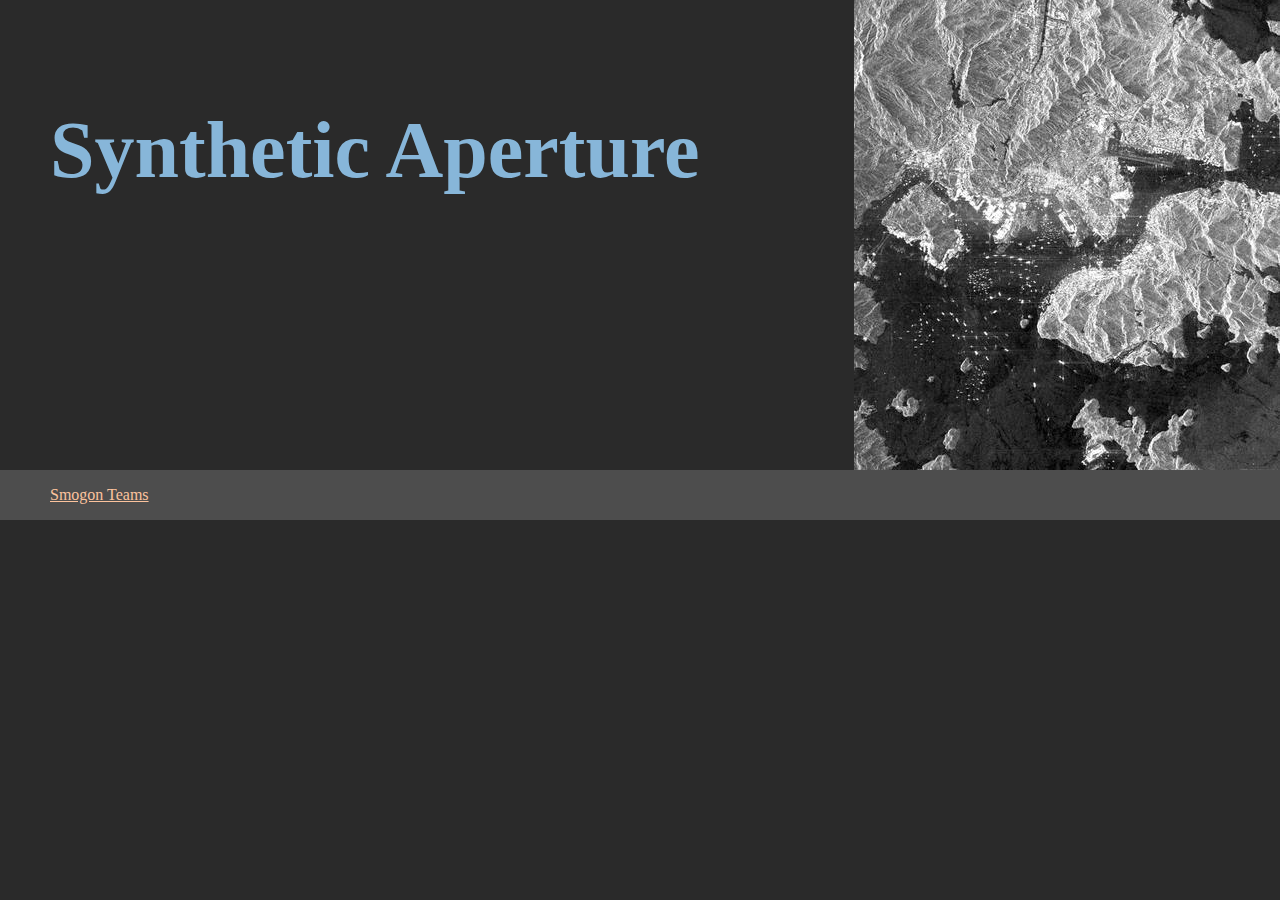
<file: index.html>
<!DOCTYPE html>
<html lang="">
  <head>
    <meta charset="utf-8">
    <title></title>
  </head>

  <body style="
        margin: 0px;
        background-color:#2A2A2A;">
    <header style="
      display: flex;
      justify-content: space-between;
      align-items: center;

      height: 300px;
      padding-bottom:170px">
      <h1 style="
        font-size:80px;
        color:#87B6D9;
        text-align:left;
        padding-left:50px" >
      Synthetic Aperture
      </h1>
      <img src="assets/images/synthetic_aperture_nasa.jpg" alt="Error";">
    </header>
    <main style="
      display: flex;
      align-items: left;
      background-color:#4D4D4D">
      <p style="text-align:left; padding-left:50px">
      <a href="smogon/smogon.html" style="color:#FCC39D;">Smogon Teams</a><br>
      </p>
      <p style="text-align:center; padding-left:50px">
      </p>
    </main>
    <footer></footer>
  </body>
</html>
</file>
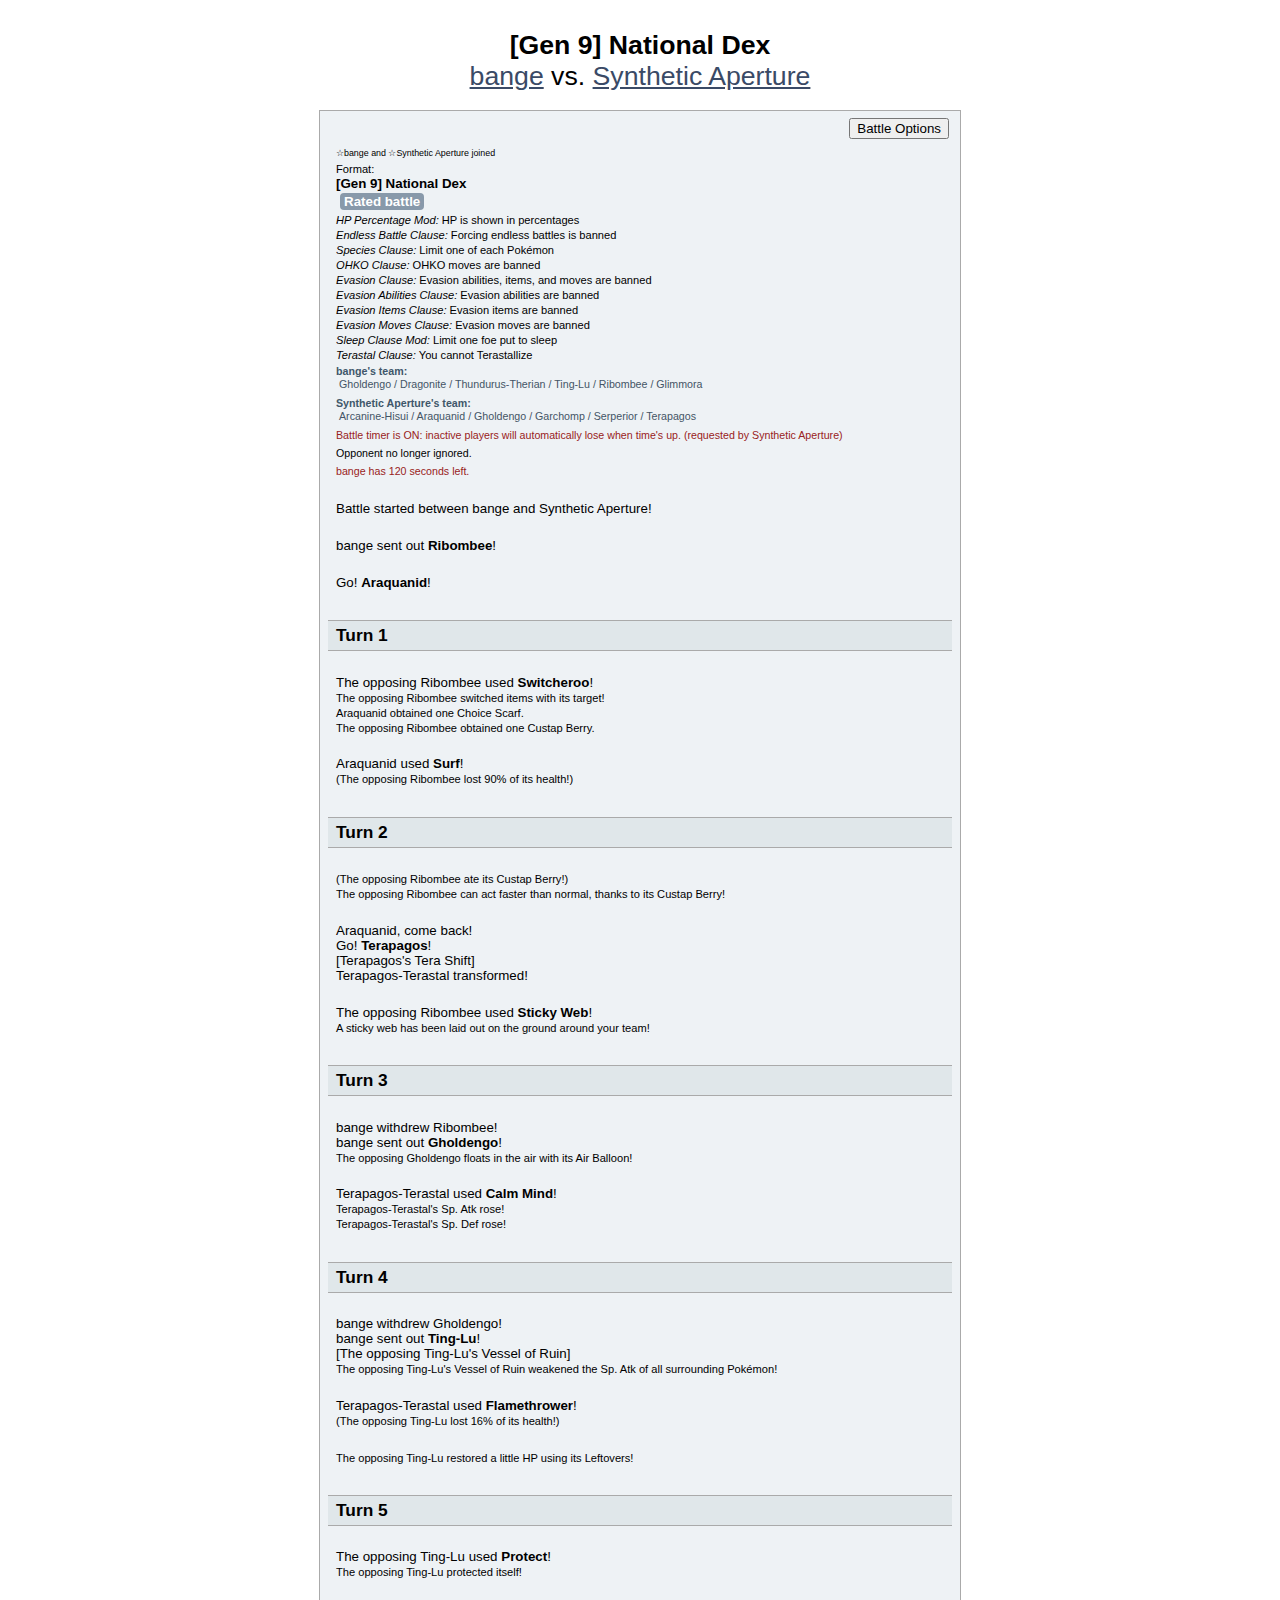
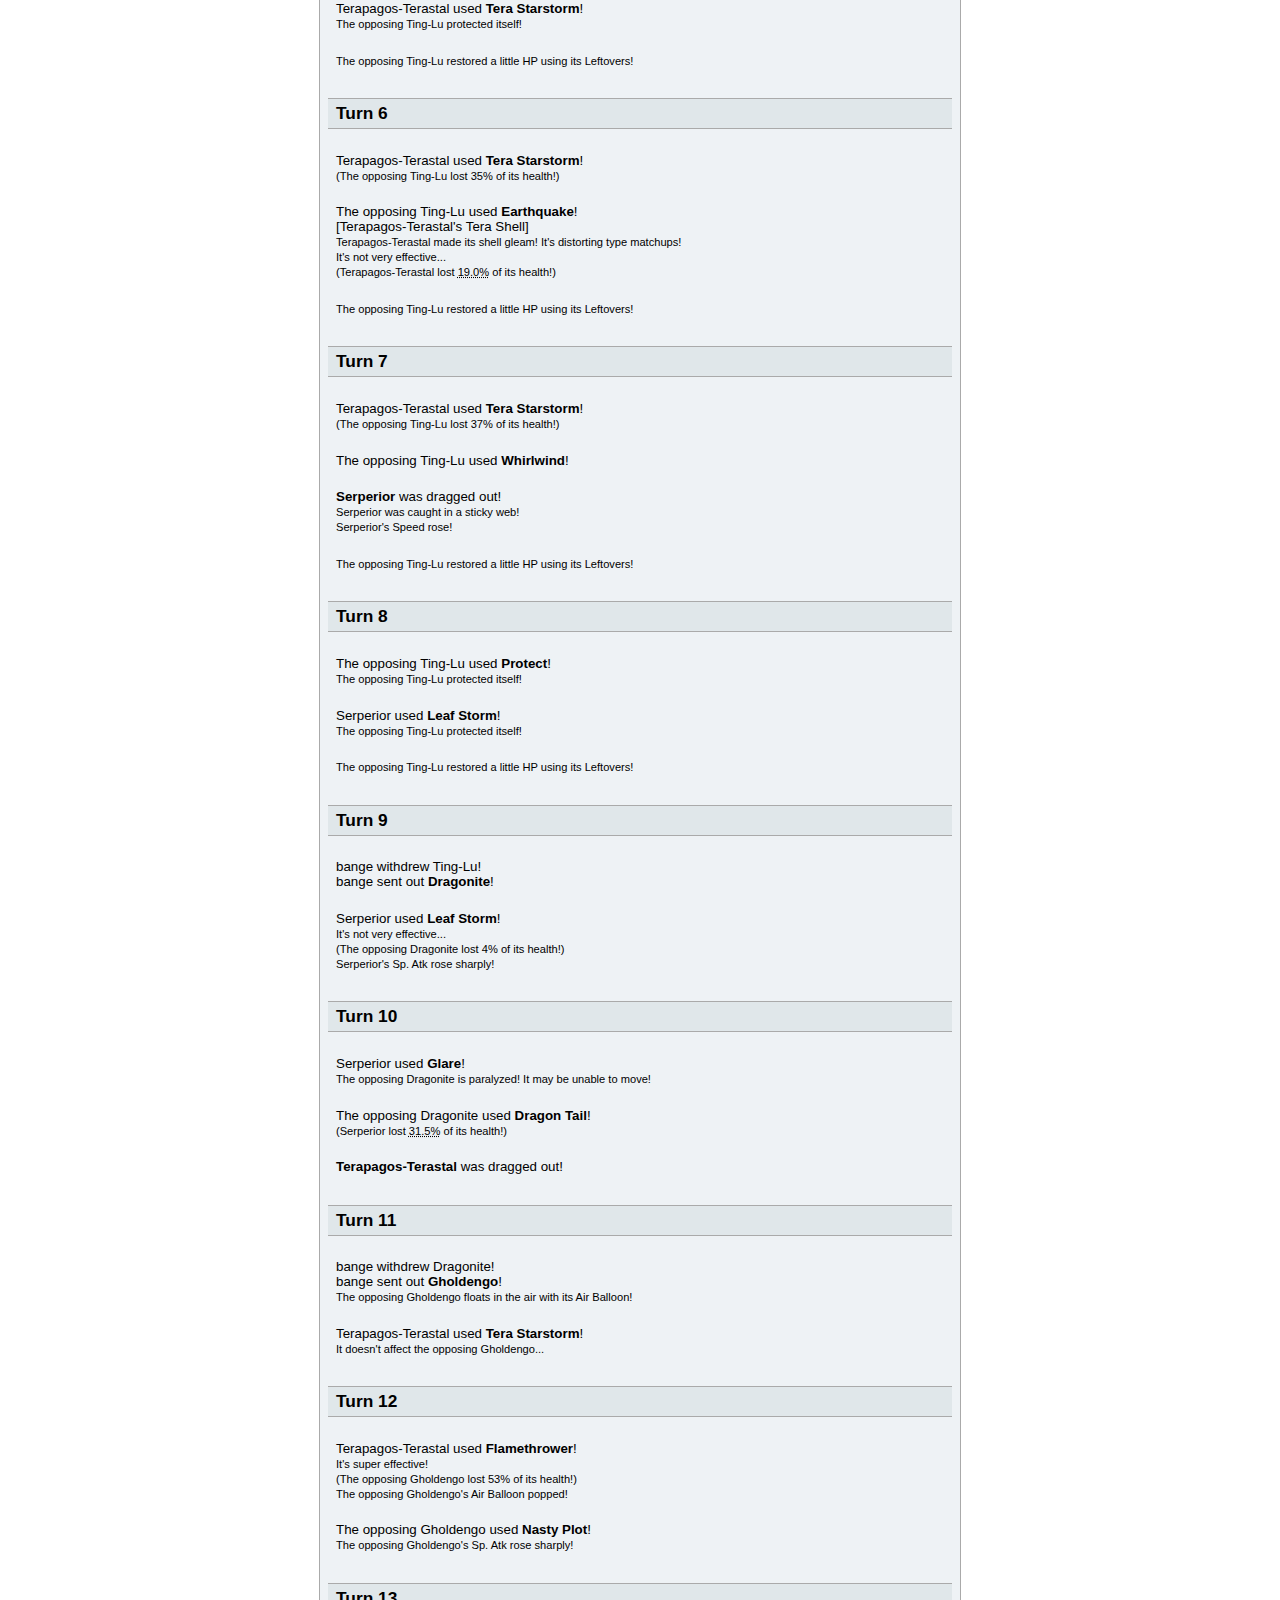
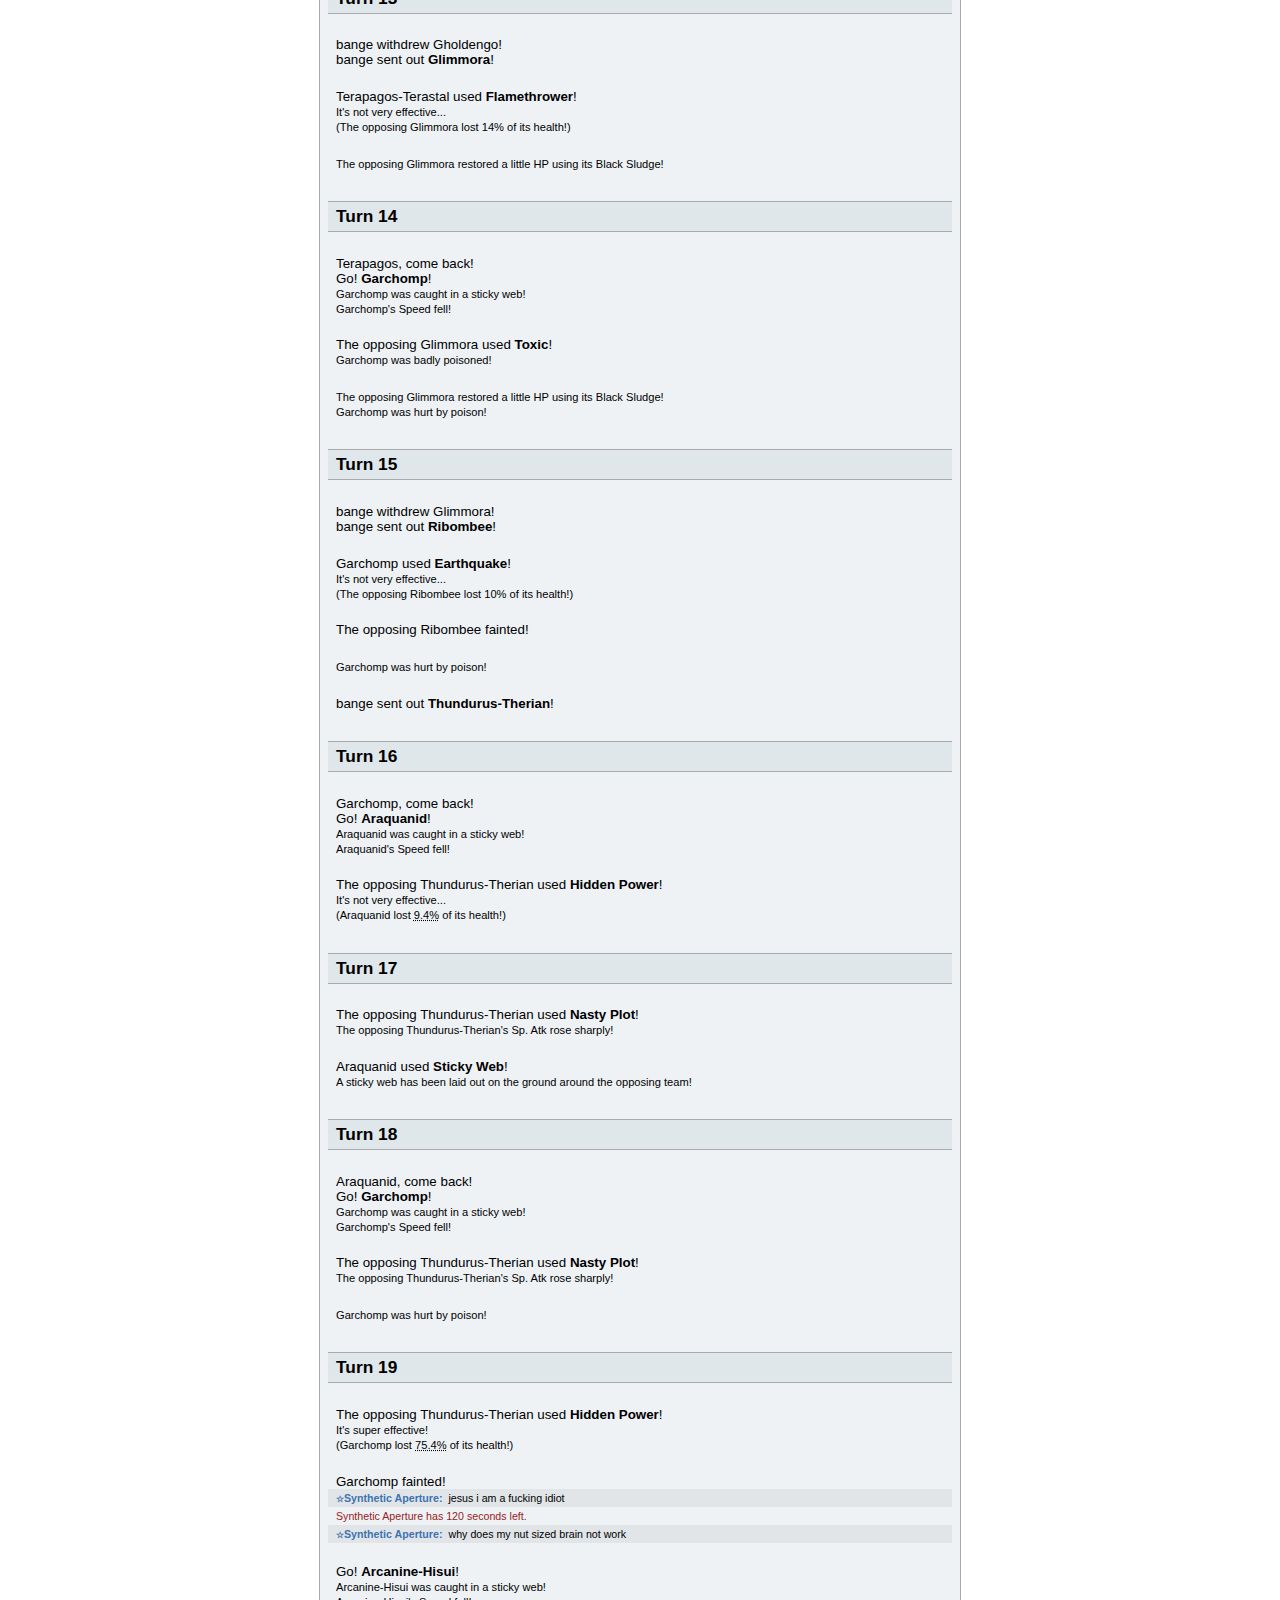
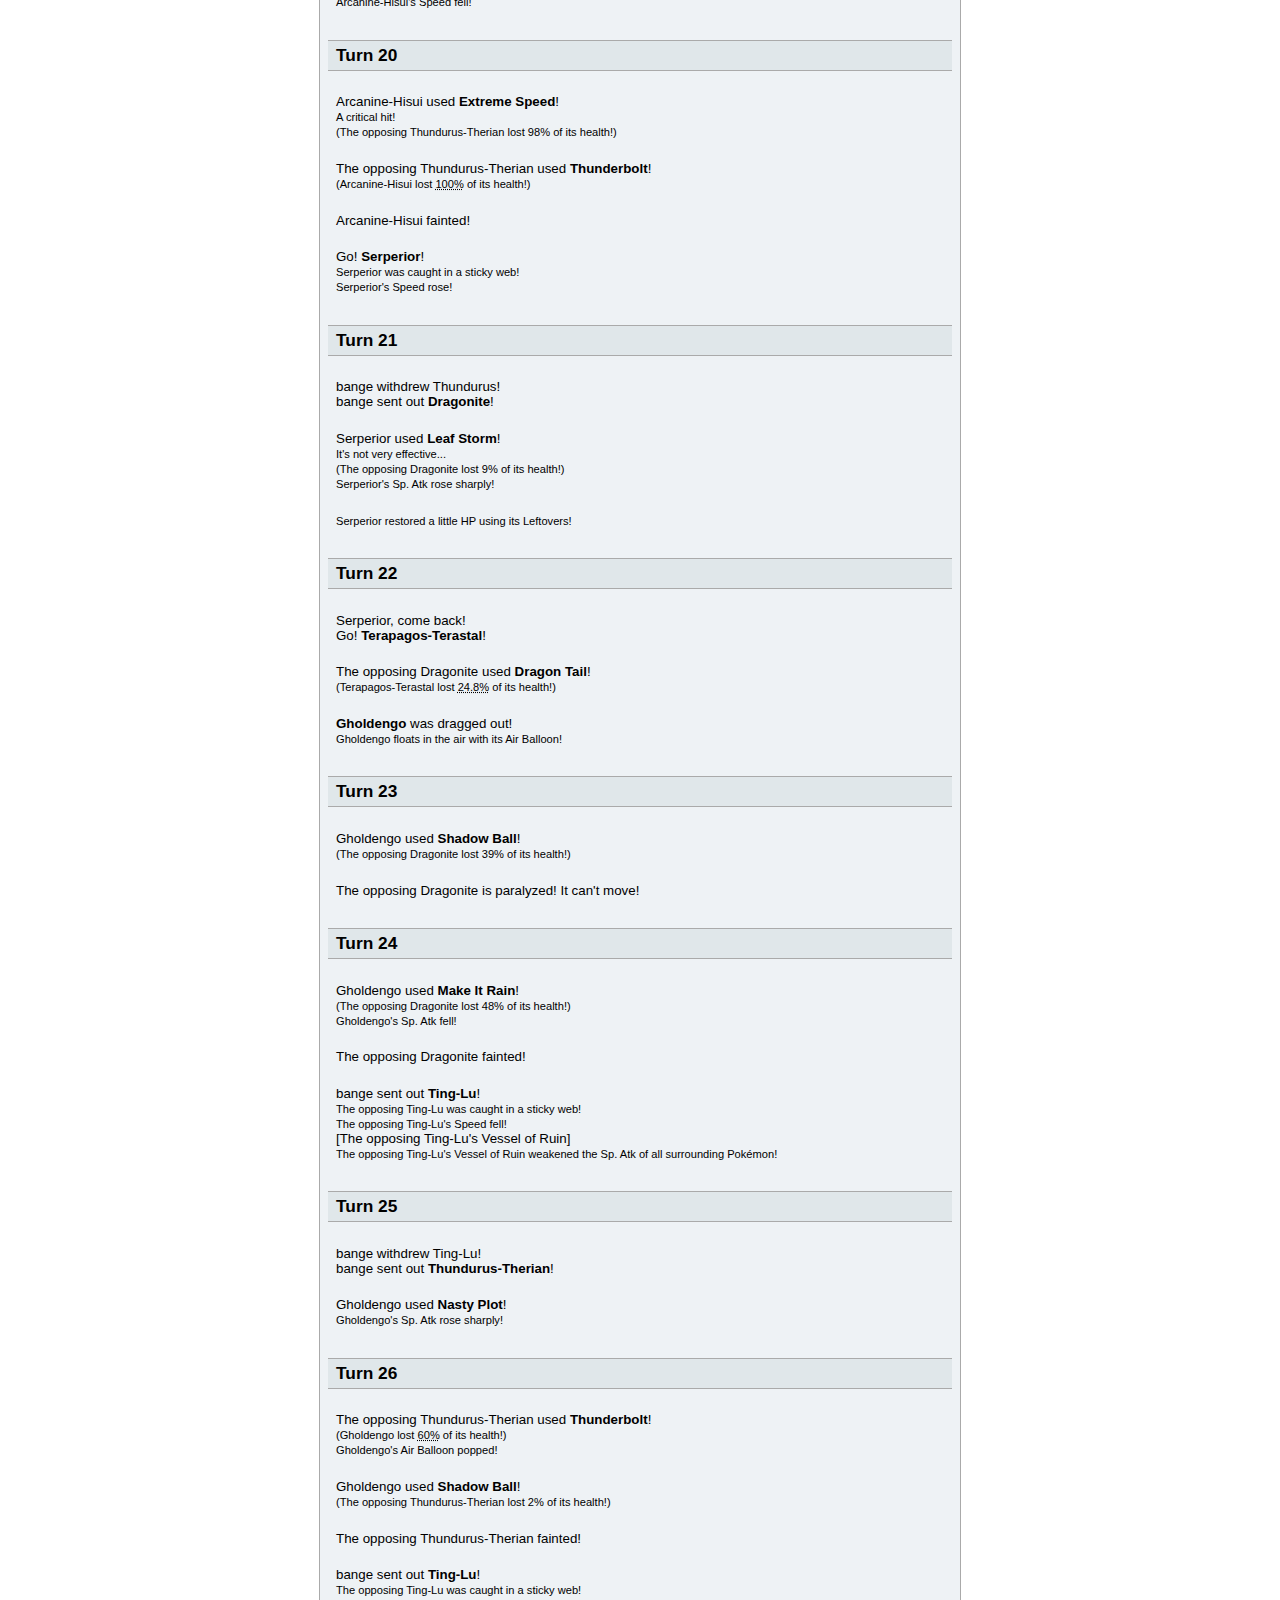
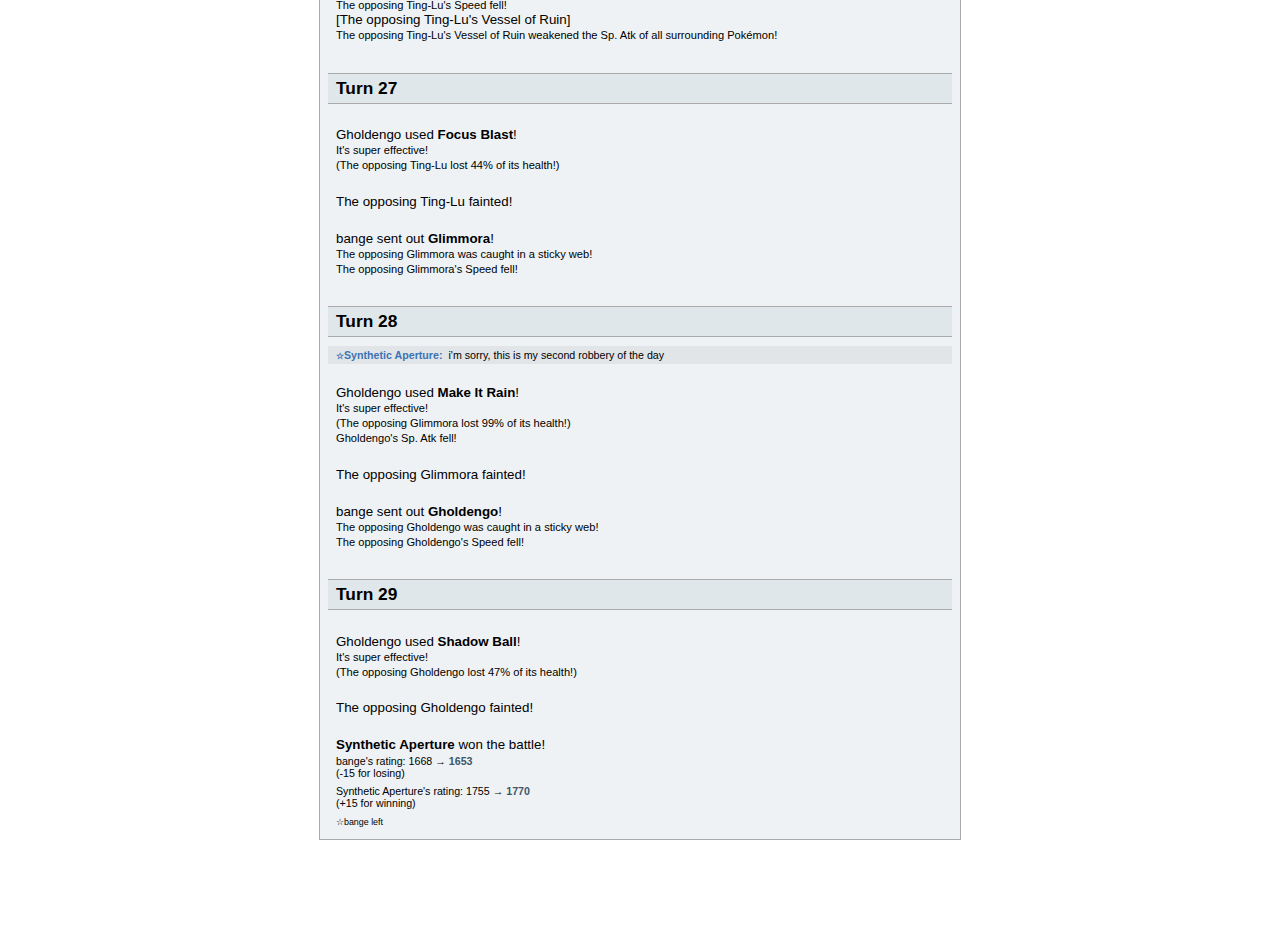
<file: smogon/SV_NatDex_OU/Replays/TeamBuildDecember/Gen9NationalDex-2025-12-14-bange-syntheticaperture.html>
<!DOCTYPE html>
<meta charset="utf-8" />
<!-- version 1 -->
<title>[Gen 9] National Dex replay: bange vs. Synthetic Aperture</title>
<style>
html,body {font-family:Verdana, sans-serif;font-size:10pt;margin:0;padding:0;}body{padding:12px 0;} .battle-log {font-family:Verdana, sans-serif;font-size:10pt;} .battle-log-inline {border:1px solid #AAAAAA;background:#EEF2F5;color:black;max-width:640px;margin:0 auto 80px;padding-bottom:5px;} .battle-log .inner {padding:4px 8px 0px 8px;} .battle-log .inner-preempt {padding:0 8px 4px 8px;} .battle-log .inner-after {margin-top:0.5em;} .battle-log h2 {margin:0.5em -8px;padding:4px 8px;border:1px solid #AAAAAA;background:#E0E7EA;border-left:0;border-right:0;font-family:Verdana, sans-serif;font-size:13pt;} .battle-log .chat {vertical-align:middle;padding:3px 0 3px 0;font-size:8pt;} .battle-log .chat strong {color:#40576A;} .battle-log .chat em {padding:1px 4px 1px 3px;color:#000000;font-style:normal;} .chat.mine {background:rgba(0,0,0,0.05);margin-left:-8px;margin-right:-8px;padding-left:8px;padding-right:8px;} .spoiler {color:#BBBBBB;background:#BBBBBB;padding:0px 3px;} .spoiler:hover, .spoiler:active, .spoiler-shown {color:#000000;background:#E2E2E2;padding:0px 3px;} .spoiler a {color:#BBBBBB;} .spoiler:hover a, .spoiler:active a, .spoiler-shown a {color:#2288CC;} .chat code, .chat .spoiler:hover code, .chat .spoiler:active code, .chat .spoiler-shown code {border:1px solid #C0C0C0;background:#EEEEEE;color:black;padding:0 2px;} .chat .spoiler code {border:1px solid #CCCCCC;background:#CCCCCC;color:#CCCCCC;} .battle-log .rated {padding:3px 4px;} .battle-log .rated strong {color:white;background:#89A;padding:1px 4px;border-radius:4px;} .spacer {margin-top:0.5em;} .message-announce {background:#6688AA;color:white;padding:1px 4px 2px;} .message-announce a, .broadcast-green a, .broadcast-blue a, .broadcast-red a {color:#DDEEFF;} .broadcast-green {background-color:#559955;color:white;padding:2px 4px;} .broadcast-blue {background-color:#6688AA;color:white;padding:2px 4px;} .infobox {border:1px solid #6688AA;padding:2px 4px;} .infobox-limited {max-height:200px;overflow:auto;overflow-x:hidden;} .broadcast-red {background-color:#AA5544;color:white;padding:2px 4px;} .message-learn-canlearn {font-weight:bold;color:#228822;text-decoration:underline;} .message-learn-cannotlearn {font-weight:bold;color:#CC2222;text-decoration:underline;} .message-effect-weak {font-weight:bold;color:#CC2222;} .message-effect-resist {font-weight:bold;color:#6688AA;} .message-effect-immune {font-weight:bold;color:#666666;} .message-learn-list {margin-top:0;margin-bottom:0;} .message-throttle-notice, .message-error {color:#992222;} .message-overflow, .chat small.message-overflow {font-size:0pt;} .message-overflow::before {font-size:9pt;content:'...';} .subtle {color:#3A4A66;}
</style>
<div class="wrapper replay-wrapper" style="max-width:1180px;margin:0 auto">
<input type="hidden" name="replayid" value="gen9nationaldex-2499753090-mr86a5s0v6idmm41uwge0rishd0mclvpw" />
<div class="battle"></div><div class="battle-log"></div><div class="replay-controls"></div><div class="replay-controls-2"></div>
<h1 style="font-weight:normal;text-align:center"><strong>[Gen 9] National Dex</strong><br /><a href="http://pokemonshowdown.com/users/bange" class="subtle" target="_blank">bange</a> vs. <a href="http://pokemonshowdown.com/users/syntheticaperture" class="subtle" target="_blank">Synthetic Aperture</a></h1>
<script type="text/plain" class="battle-log-data">|j|☆bange
|j|☆Synthetic Aperture

|t:|1765751078
|gametype|singles
|player|p1|bange|ramos|1668
|player|p2|Synthetic Aperture|gentleman-gen4|1755
|gen|9
|tier|[Gen 9] National Dex
|rated|
|rule|HP Percentage Mod: HP is shown in percentages
|rule|Endless Battle Clause: Forcing endless battles is banned
|rule|Species Clause: Limit one of each Pokémon
|rule|OHKO Clause: OHKO moves are banned
|rule|Evasion Clause: Evasion abilities, items, and moves are banned
|rule|Evasion Abilities Clause: Evasion abilities are banned
|rule|Evasion Items Clause: Evasion items are banned
|rule|Evasion Moves Clause: Evasion moves are banned
|rule|Sleep Clause Mod: Limit one foe put to sleep
|rule|Terastal Clause: You cannot Terastallize
|clearpoke
|poke|p1|Gholdengo|
|poke|p1|Dragonite, F|
|poke|p1|Thundurus-Therian, M|
|poke|p1|Ting-Lu|
|poke|p1|Ribombee, F|
|poke|p1|Glimmora, F|
|poke|p2|Arcanine-Hisui, F|
|poke|p2|Araquanid, M|
|poke|p2|Gholdengo|
|poke|p2|Garchomp, M|
|poke|p2|Serperior, F|
|poke|p2|Terapagos, M|
|teampreview
|inactive|Battle timer is ON: inactive players will automatically lose when time's up. (requested by Synthetic Aperture)
|inactive|Time left: 150 sec this turn | 150 sec total | 60 sec grace
Opponent no longer ignored.
|inactive|bange has 120 seconds left.
|
|t:|1765751121
|teamsize|p1|6
|teamsize|p2|6
|start
|switch|p1a: Ribombee|Ribombee, F, shiny|100\/100
|switch|p2a: Araquanid|Araquanid, M|340\/340
|turn|1
|inactive|Time left: 150 sec this turn | 150 sec total
|
|t:|1765751134
|move|p1a: Ribombee|Switcheroo|p2a: Araquanid
|-activate|p1a: Ribombee|move: Trick|[of] p2a: Araquanid
|-item|p2a: Araquanid|Choice Scarf|[from] move: Switcheroo
|-item|p1a: Ribombee|Custap Berry|[from] move: Switcheroo
|move|p2a: Araquanid|Surf|p1a: Ribombee
|-damage|p1a: Ribombee|10\/100
|
|upkeep
|turn|2
|inactive|Time left: 150 sec this turn | 150 sec total
|-enditem|p1a: Ribombee|Custap Berry|[eat]
|-activate|p1a: Ribombee|item: Custap Berry|[consumed]
|
|t:|1765751147
|switch|p2a: Terapagos|Terapagos, M|321\/321
|-activate|p2a: Terapagos|ability: Tera Shift
|detailschange|p2a: Terapagos|Terapagos-Terastal, M
|-heal|p2a: Terapagos|331\/331|[silent]
|move|p1a: Ribombee|Sticky Web|p2a: Terapagos
|-sidestart|p2: Synthetic Aperture|move: Sticky Web
|
|upkeep
|turn|3
|inactive|Time left: 150 sec this turn | 150 sec total
|
|t:|1765751154
|switch|p1a: Gholdengo|Gholdengo|100\/100
|-item|p1a: Gholdengo|Air Balloon
|move|p2a: Terapagos|Calm Mind|p2a: Terapagos
|-boost|p2a: Terapagos|spa|1
|-boost|p2a: Terapagos|spd|1
|
|upkeep
|turn|4
|inactive|Time left: 150 sec this turn | 150 sec total
|
|t:|1765751164
|switch|p1a: Ting-Lu|Ting-Lu|100\/100
|-ability|p1a: Ting-Lu|Vessel of Ruin
|move|p2a: Terapagos|Flamethrower|p1a: Ting-Lu
|-damage|p1a: Ting-Lu|84\/100
|
|-heal|p1a: Ting-Lu|90\/100|[from] item: Leftovers
|upkeep
|turn|5
|inactive|Time left: 150 sec this turn | 150 sec total
|
|t:|1765751186
|move|p1a: Ting-Lu|Protect|p1a: Ting-Lu
|-singleturn|p1a: Ting-Lu|Protect
|move|p2a: Terapagos|Tera Starstorm|p1a: Ting-Lu
|-activate|p1a: Ting-Lu|move: Protect
|
|-heal|p1a: Ting-Lu|97\/100|[from] item: Leftovers
|upkeep
|turn|6
|inactive|Time left: 150 sec this turn | 150 sec total
|
|t:|1765751191
|move|p2a: Terapagos|Tera Starstorm|p1a: Ting-Lu
|-damage|p1a: Ting-Lu|62\/100
|move|p1a: Ting-Lu|Earthquake|p2a: Terapagos
|-activate|p2a: Terapagos|ability: Tera Shell
|-resisted|p2a: Terapagos
|-damage|p2a: Terapagos|268\/331
|
|-heal|p1a: Ting-Lu|68\/100|[from] item: Leftovers
|upkeep
|turn|7
|inactive|Time left: 150 sec this turn | 150 sec total
|
|t:|1765751198
|move|p2a: Terapagos|Tera Starstorm|p1a: Ting-Lu
|-damage|p1a: Ting-Lu|31\/100
|move|p1a: Ting-Lu|Whirlwind|p2a: Terapagos
|drag|p2a: Serperior|Serperior, F|305\/305
|-activate|p2a: Serperior|move: Sticky Web
|-boost|p2a: Serperior|spe|1
|
|-heal|p1a: Ting-Lu|38\/100|[from] item: Leftovers
|upkeep
|turn|8
|inactive|Time left: 150 sec this turn | 150 sec total
|
|t:|1765751203
|move|p1a: Ting-Lu|Protect|p1a: Ting-Lu
|-singleturn|p1a: Ting-Lu|Protect
|move|p2a: Serperior|Leaf Storm|p1a: Ting-Lu
|-activate|p1a: Ting-Lu|move: Protect
|
|-heal|p1a: Ting-Lu|44\/100|[from] item: Leftovers
|upkeep
|turn|9
|inactive|Time left: 150 sec this turn | 150 sec total
|
|t:|1765751205
|switch|p1a: Dragonite|Dragonite, F|100\/100
|move|p2a: Serperior|Leaf Storm|p1a: Dragonite
|-resisted|p1a: Dragonite
|-damage|p1a: Dragonite|96\/100
|-boost|p2a: Serperior|spa|2
|
|upkeep
|turn|10
|inactive|Time left: 150 sec this turn | 150 sec total
|
|t:|1765751210
|move|p2a: Serperior|Glare|p1a: Dragonite
|-status|p1a: Dragonite|par
|move|p1a: Dragonite|Dragon Tail|p2a: Serperior
|-damage|p2a: Serperior|209\/305
|drag|p2a: Terapagos|Terapagos-Terastal, M|268\/331
|
|upkeep
|turn|11
|inactive|Time left: 150 sec this turn | 150 sec total
|
|t:|1765751215
|switch|p1a: Gholdengo|Gholdengo|100\/100
|-item|p1a: Gholdengo|Air Balloon
|move|p2a: Terapagos|Tera Starstorm|p1a: Gholdengo
|-immune|p1a: Gholdengo
|
|upkeep
|turn|12
|inactive|Time left: 150 sec this turn | 150 sec total
|
|t:|1765751219
|move|p2a: Terapagos|Flamethrower|p1a: Gholdengo
|-supereffective|p1a: Gholdengo
|-damage|p1a: Gholdengo|47\/100
|-enditem|p1a: Gholdengo|Air Balloon
|move|p1a: Gholdengo|Nasty Plot|p1a: Gholdengo
|-boost|p1a: Gholdengo|spa|2
|
|upkeep
|turn|13
|inactive|Time left: 150 sec this turn | 150 sec total
|
|t:|1765751227
|switch|p1a: Glimmora|Glimmora, F|100\/100
|move|p2a: Terapagos|Flamethrower|p1a: Glimmora
|-resisted|p1a: Glimmora
|-damage|p1a: Glimmora|86\/100
|
|-heal|p1a: Glimmora|93\/100|[from] item: Black Sludge
|upkeep
|turn|14
|inactive|Time left: 150 sec this turn | 150 sec total
|
|t:|1765751233
|switch|p2a: Garchomp|Garchomp, M|357\/357
|-activate|p2a: Garchomp|move: Sticky Web
|-unboost|p2a: Garchomp|spe|1
|move|p1a: Glimmora|Toxic|p2a: Garchomp
|-status|p2a: Garchomp|tox
|
|-heal|p1a: Glimmora|99\/100|[from] item: Black Sludge
|-damage|p2a: Garchomp|335\/357 tox|[from] psn
|upkeep
|turn|15
|inactive|Time left: 150 sec this turn | 150 sec total
|
|t:|1765751239
|switch|p1a: Ribombee|Ribombee, F, shiny|10\/100
|move|p2a: Garchomp|Earthquake|p1a: Ribombee
|-resisted|p1a: Ribombee
|-damage|p1a: Ribombee|0 fnt
|faint|p1a: Ribombee
|
|-damage|p2a: Garchomp|291\/357 tox|[from] psn
|upkeep
|
|t:|1765751241
|switch|p1a: Thundurus|Thundurus-Therian, M|100\/100
|turn|16
|inactive|Time left: 150 sec this turn | 150 sec total
|
|t:|1765751254
|switch|p2a: Araquanid|Araquanid, M|340\/340
|-activate|p2a: Araquanid|move: Sticky Web
|-unboost|p2a: Araquanid|spe|1
|move|p1a: Thundurus|Hidden Power|p2a: Araquanid
|-resisted|p2a: Araquanid
|-damage|p2a: Araquanid|308\/340
|
|upkeep
|turn|17
|inactive|Time left: 150 sec this turn | 150 sec total
|
|t:|1765751265
|move|p1a: Thundurus|Nasty Plot|p1a: Thundurus
|-boost|p1a: Thundurus|spa|2
|move|p2a: Araquanid|Sticky Web|p1a: Thundurus
|-sidestart|p1: bange|move: Sticky Web
|
|upkeep
|turn|18
|inactive|Time left: 150 sec this turn | 150 sec total
|
|t:|1765751274
|switch|p2a: Garchomp|Garchomp, M|291\/357 tox
|-activate|p2a: Garchomp|move: Sticky Web
|-unboost|p2a: Garchomp|spe|1
|move|p1a: Thundurus|Nasty Plot|p1a: Thundurus
|-boost|p1a: Thundurus|spa|2
|
|-damage|p2a: Garchomp|269\/357 tox|[from] psn
|upkeep
|turn|19
|inactive|Time left: 150 sec this turn | 150 sec total
|
|t:|1765751281
|move|p1a: Thundurus|Hidden Power|p2a: Garchomp
|-supereffective|p2a: Garchomp
|-damage|p2a: Garchomp|0 fnt
|faint|p2a: Garchomp
|
|upkeep
|inactive|Time left: 150 sec this turn | 150 sec total
|c|☆Synthetic Aperture|jesus i am a fucking idiot
|inactive|Synthetic Aperture has 120 seconds left.
|c|☆Synthetic Aperture|why does my nut sized brain not work
|
|t:|1765751320
|switch|p2a: Arcanine|Arcanine-Hisui, F|331\/331
|-activate|p2a: Arcanine|move: Sticky Web
|-unboost|p2a: Arcanine|spe|1
|turn|20
|inactive|Time left: 125 sec this turn | 125 sec total
|
|t:|1765751324
|move|p2a: Arcanine|Extreme Speed|p1a: Thundurus
|-crit|p1a: Thundurus
|-damage|p1a: Thundurus|2\/100
|move|p1a: Thundurus|Thunderbolt|p2a: Arcanine
|-damage|p2a: Arcanine|0 fnt
|faint|p2a: Arcanine
|
|upkeep
|inactive|Time left: 130 sec this turn | 130 sec total
|
|t:|1765751327
|switch|p2a: Serperior|Serperior, F|209\/305
|-activate|p2a: Serperior|move: Sticky Web
|-boost|p2a: Serperior|spe|1
|turn|21
|inactive|Time left: 140 sec this turn | 140 sec total
|
|t:|1765751333
|switch|p1a: Dragonite|Dragonite, F|96\/100 par
|move|p2a: Serperior|Leaf Storm|p1a: Dragonite
|-resisted|p1a: Dragonite
|-damage|p1a: Dragonite|87\/100 par
|-boost|p2a: Serperior|spa|2
|
|-heal|p2a: Serperior|228\/305|[from] item: Leftovers
|upkeep
|turn|22
|inactive|Time left: 150 sec this turn | 150 sec total
|
|t:|1765751345
|switch|p2a: Terapagos|Terapagos-Terastal, M|268\/331
|move|p1a: Dragonite|Dragon Tail|p2a: Terapagos
|-damage|p2a: Terapagos|186\/331
|drag|p2a: Gholdengo|Gholdengo|315\/315
|-item|p2a: Gholdengo|Air Balloon
|
|upkeep
|turn|23
|inactive|Time left: 150 sec this turn | 150 sec total
|
|t:|1765751356
|move|p2a: Gholdengo|Shadow Ball|p1a: Dragonite
|-damage|p1a: Dragonite|48\/100 par
|cant|p1a: Dragonite|par
|
|upkeep
|turn|24
|inactive|Time left: 150 sec this turn | 150 sec total
|
|t:|1765751363
|move|p2a: Gholdengo|Make It Rain|p1a: Dragonite
|-damage|p1a: Dragonite|0 fnt
|-unboost|p2a: Gholdengo|spa|1
|faint|p1a: Dragonite
|
|upkeep
|
|t:|1765751374
|switch|p1a: Ting-Lu|Ting-Lu|44\/100
|-activate|p1a: Ting-Lu|move: Sticky Web
|-unboost|p1a: Ting-Lu|spe|1
|-ability|p1a: Ting-Lu|Vessel of Ruin
|turn|25
|inactive|Time left: 150 sec this turn | 150 sec total
|
|t:|1765751390
|switch|p1a: Thundurus|Thundurus-Therian, M|2\/100
|move|p2a: Gholdengo|Nasty Plot|p2a: Gholdengo
|-boost|p2a: Gholdengo|spa|2
|
|upkeep
|turn|26
|inactive|Time left: 150 sec this turn | 150 sec total
|
|t:|1765751393
|move|p1a: Thundurus|Thunderbolt|p2a: Gholdengo
|-damage|p2a: Gholdengo|126\/315
|-enditem|p2a: Gholdengo|Air Balloon
|move|p2a: Gholdengo|Shadow Ball|p1a: Thundurus
|-damage|p1a: Thundurus|0 fnt
|faint|p1a: Thundurus
|
|upkeep
|
|t:|1765751397
|switch|p1a: Ting-Lu|Ting-Lu|44\/100
|-activate|p1a: Ting-Lu|move: Sticky Web
|-unboost|p1a: Ting-Lu|spe|1
|-ability|p1a: Ting-Lu|Vessel of Ruin
|turn|27
|inactive|Time left: 150 sec this turn | 150 sec total
|
|t:|1765751399
|move|p2a: Gholdengo|Focus Blast|p1a: Ting-Lu
|-supereffective|p1a: Ting-Lu
|-damage|p1a: Ting-Lu|0 fnt
|faint|p1a: Ting-Lu
|
|upkeep
|
|t:|1765751404
|switch|p1a: Glimmora|Glimmora, F|99\/100
|-activate|p1a: Glimmora|move: Sticky Web
|-unboost|p1a: Glimmora|spe|1
|turn|28
|inactive|Time left: 150 sec this turn | 150 sec total
|c|☆Synthetic Aperture|i'm sorry, this is my second robbery of the day
|
|t:|1765751412
|move|p2a: Gholdengo|Make It Rain|p1a: Glimmora
|-supereffective|p1a: Glimmora
|-damage|p1a: Glimmora|0 fnt
|-unboost|p2a: Gholdengo|spa|1
|faint|p1a: Glimmora
|
|upkeep
|
|t:|1765751414
|switch|p1a: Gholdengo|Gholdengo|47\/100
|-activate|p1a: Gholdengo|move: Sticky Web
|-unboost|p1a: Gholdengo|spe|1
|turn|29
|inactive|Time left: 150 sec this turn | 150 sec total
|
|t:|1765751418
|move|p2a: Gholdengo|Shadow Ball|p1a: Gholdengo
|-supereffective|p1a: Gholdengo
|-damage|p1a: Gholdengo|0 fnt
|faint|p1a: Gholdengo
|
|win|Synthetic Aperture
|raw|bange's rating: 1668 &rarr; <strong>1653<\/strong><br \/>(-15 for losing)
|raw|Synthetic Aperture's rating: 1755 &rarr; <strong>1770<\/strong><br \/>(+15 for winning)
|l|☆bange</script>
</div>
<div class="battle-log battle-log-inline"><div class="inner"><div class="battle-options"><div style="padding-top: 3px; padding-right: 3px; text-align: right"><button class="icon button" name="openBattleOptions" title="Options">Battle Options</button></div></div><div class="inner message-log"><div class="chat"><small>☆bange and ☆Synthetic Aperture joined</small></div><div class=""><small>Format:</small> <br><strong>[Gen 9] National Dex</strong></div><div class="rated"><strong>Rated battle</strong></div><div class=""><small><em>HP Percentage Mod:</em> HP is shown in percentages</small></div><div class=""><small><em>Endless Battle Clause:</em> Forcing endless battles is banned</small></div><div class=""><small><em>Species Clause:</em> Limit one of each Pokémon</small></div><div class=""><small><em>OHKO Clause:</em> OHKO moves are banned</small></div><div class=""><small><em>Evasion Clause:</em> Evasion abilities, items, and moves are banned</small></div><div class=""><small><em>Evasion Abilities Clause:</em> Evasion abilities are banned</small></div><div class=""><small><em>Evasion Items Clause:</em> Evasion items are banned</small></div><div class=""><small><em>Evasion Moves Clause:</em> Evasion moves are banned</small></div><div class=""><small><em>Sleep Clause Mod:</em> Limit one foe put to sleep</small></div><div class=""><small><em>Terastal Clause:</em> You cannot Terastallize</small></div><div class="chat battle-history"><strong>bange's team:</strong> <em style="color:#445566;display:block;">Gholdengo / Dragonite / Thundurus-Therian / Ting-Lu / Ribombee / Glimmora</em></div><div class="chat battle-history"><strong>Synthetic Aperture's team:</strong> <em style="color:#445566;display:block;">Arcanine-Hisui / Araquanid / Gholdengo / Garchomp / Serperior / Terapagos</em></div><div class="chat message-error">Battle timer is ON: inactive players will automatically lose when time's up. (requested by Synthetic Aperture)</div><div class="chat">Opponent no longer ignored.</div><div class="chat message-error">bange has 120 seconds left.</div><div class="spacer battle-history"><br></div><div class="battle-history">Battle started between bange and Synthetic Aperture!<br></div><div class="spacer battle-history"><br></div><div class="battle-history">bange sent out <strong>Ribombee</strong>!<br></div><div class="spacer battle-history"><br></div><div class="battle-history">Go! <strong>Araquanid</strong>!<br></div><div class="spacer battle-history"><br></div><h2 class="battle-history">Turn 1</h2><div class="spacer battle-history"><br></div><div class="battle-history">The opposing Ribombee used <strong>Switcheroo</strong>!<br></div><div class="battle-history"><small>The opposing Ribombee switched items with its target!</small><br></div><div class="battle-history"><small>Araquanid obtained one Choice Scarf.</small><br></div><div class="battle-history"><small>The opposing Ribombee obtained one Custap Berry.</small><br></div><div class="spacer battle-history"><br></div><div class="battle-history">Araquanid used <strong>Surf</strong>!<br></div><div class="battle-history"><small>(The opposing Ribombee lost 90% of its health!)</small><br></div><div class="spacer battle-history"><br></div><h2 class="battle-history">Turn 2</h2><div class="spacer battle-history"><br></div><div class="battle-history"><small>(The opposing Ribombee ate its Custap Berry!)</small><br></div><div class="battle-history"><small>The opposing Ribombee can act faster than normal, thanks to its Custap Berry!</small><br></div><div class="spacer battle-history"><br></div><div class="battle-history">Araquanid, come back!<br></div><div class="battle-history">Go! <strong>Terapagos</strong>!<br></div><div class="battle-history">[Terapagos's Tera Shift]<br></div><div class="battle-history">Terapagos-Terastal transformed!<br></div><div class="spacer battle-history"><br></div><div class="battle-history">The opposing Ribombee used <strong>Sticky Web</strong>!<br></div><div class="battle-history"><small>A sticky web has been laid out on the ground around your team!</small><br></div><div class="spacer battle-history"><br></div><h2 class="battle-history">Turn 3</h2><div class="spacer battle-history"><br></div><div class="battle-history">bange withdrew Ribombee!<br></div><div class="battle-history">bange sent out <strong>Gholdengo</strong>!<br></div><div class="battle-history"><small>The opposing Gholdengo floats in the air with its Air Balloon!</small><br></div><div class="spacer battle-history"><br></div><div class="battle-history">Terapagos-Terastal used <strong>Calm Mind</strong>!<br></div><div class="battle-history"><small>Terapagos-Terastal's Sp. Atk rose!</small><br></div><div class="battle-history"><small>Terapagos-Terastal's Sp. Def rose!</small><br></div><div class="spacer battle-history"><br></div><h2 class="battle-history">Turn 4</h2><div class="spacer battle-history"><br></div><div class="battle-history">bange withdrew Gholdengo!<br></div><div class="battle-history">bange sent out <strong>Ting-Lu</strong>!<br></div><div class="battle-history">[The opposing Ting-Lu's Vessel of Ruin]<br><small>The opposing Ting-Lu's Vessel of Ruin weakened the Sp. Atk of all surrounding Pokémon!</small><br></div><div class="spacer battle-history"><br></div><div class="battle-history">Terapagos-Terastal used <strong>Flamethrower</strong>!<br></div><div class="battle-history"><small>(The opposing Ting-Lu lost 16% of its health!)</small><br></div><div class="spacer battle-history"><br></div><div class="battle-history"><small>The opposing Ting-Lu restored a little HP using its Leftovers!</small><br></div><div class="spacer battle-history"><br></div><h2 class="battle-history">Turn 5</h2><div class="spacer battle-history"><br></div><div class="battle-history">The opposing Ting-Lu used <strong>Protect</strong>!<br></div><div class="battle-history"><small>The opposing Ting-Lu protected itself!</small><br></div><div class="spacer battle-history"><br></div><div class="battle-history">Terapagos-Terastal used <strong>Tera Starstorm</strong>!<br></div><div class="battle-history"><small>The opposing Ting-Lu protected itself!</small><br></div><div class="spacer battle-history"><br></div><div class="battle-history"><small>The opposing Ting-Lu restored a little HP using its Leftovers!</small><br></div><div class="spacer battle-history"><br></div><h2 class="battle-history">Turn 6</h2><div class="spacer battle-history"><br></div><div class="battle-history">Terapagos-Terastal used <strong>Tera Starstorm</strong>!<br></div><div class="battle-history"><small>(The opposing Ting-Lu lost 35% of its health!)</small><br></div><div class="spacer battle-history"><br></div><div class="battle-history">The opposing Ting-Lu used <strong>Earthquake</strong>!<br></div><div class="battle-history">[Terapagos-Terastal's Tera Shell]<br><small>Terapagos-Terastal made its shell gleam! It's distorting type matchups!</small><br></div><div class="battle-history"><small>It's not very effective...</small><br></div><div class="battle-history"><small>(Terapagos-Terastal lost <abbr title="−63/331">19.0%</abbr> of its health!)</small><br></div><div class="spacer battle-history"><br></div><div class="battle-history"><small>The opposing Ting-Lu restored a little HP using its Leftovers!</small><br></div><div class="spacer battle-history"><br></div><h2 class="battle-history">Turn 7</h2><div class="spacer battle-history"><br></div><div class="battle-history">Terapagos-Terastal used <strong>Tera Starstorm</strong>!<br></div><div class="battle-history"><small>(The opposing Ting-Lu lost 37% of its health!)</small><br></div><div class="spacer battle-history"><br></div><div class="battle-history">The opposing Ting-Lu used <strong>Whirlwind</strong>!<br></div><div class="spacer battle-history"><br></div><div class="battle-history"><strong>Serperior</strong> was dragged out!<br></div><div class="battle-history"><small>Serperior was caught in a sticky web!</small><br></div><div class="battle-history"><small>Serperior's Speed rose!</small><br></div><div class="spacer battle-history"><br></div><div class="battle-history"><small>The opposing Ting-Lu restored a little HP using its Leftovers!</small><br></div><div class="spacer battle-history"><br></div><h2 class="battle-history">Turn 8</h2><div class="spacer battle-history"><br></div><div class="battle-history">The opposing Ting-Lu used <strong>Protect</strong>!<br></div><div class="battle-history"><small>The opposing Ting-Lu protected itself!</small><br></div><div class="spacer battle-history"><br></div><div class="battle-history">Serperior used <strong>Leaf Storm</strong>!<br></div><div class="battle-history"><small>The opposing Ting-Lu protected itself!</small><br></div><div class="spacer battle-history"><br></div><div class="battle-history"><small>The opposing Ting-Lu restored a little HP using its Leftovers!</small><br></div><div class="spacer battle-history"><br></div><h2 class="battle-history">Turn 9</h2><div class="spacer battle-history"><br></div><div class="battle-history">bange withdrew Ting-Lu!<br></div><div class="battle-history">bange sent out <strong>Dragonite</strong>!<br></div><div class="spacer battle-history"><br></div><div class="battle-history">Serperior used <strong>Leaf Storm</strong>!<br></div><div class="battle-history"><small>It's not very effective...</small><br></div><div class="battle-history"><small>(The opposing Dragonite lost 4% of its health!)</small><br></div><div class="battle-history"><small>Serperior's Sp. Atk rose sharply!</small><br></div><div class="spacer battle-history"><br></div><h2 class="battle-history">Turn 10</h2><div class="spacer battle-history"><br></div><div class="battle-history">Serperior used <strong>Glare</strong>!<br></div><div class="battle-history"><small>The opposing Dragonite is paralyzed! It may be unable to move!</small><br></div><div class="spacer battle-history"><br></div><div class="battle-history">The opposing Dragonite used <strong>Dragon Tail</strong>!<br></div><div class="battle-history"><small>(Serperior lost <abbr title="−96/305">31.5%</abbr> of its health!)</small><br></div><div class="spacer battle-history"><br></div><div class="battle-history"><strong>Terapagos-Terastal</strong> was dragged out!<br></div><div class="spacer battle-history"><br></div><h2 class="battle-history">Turn 11</h2><div class="spacer battle-history"><br></div><div class="battle-history">bange withdrew Dragonite!<br></div><div class="battle-history">bange sent out <strong>Gholdengo</strong>!<br></div><div class="battle-history"><small>The opposing Gholdengo floats in the air with its Air Balloon!</small><br></div><div class="spacer battle-history"><br></div><div class="battle-history">Terapagos-Terastal used <strong>Tera Starstorm</strong>!<br></div><div class="battle-history"><small>It doesn't affect the opposing Gholdengo...</small><br></div><div class="spacer battle-history"><br></div><h2 class="battle-history">Turn 12</h2><div class="spacer battle-history"><br></div><div class="battle-history">Terapagos-Terastal used <strong>Flamethrower</strong>!<br></div><div class="battle-history"><small>It's super effective!</small><br></div><div class="battle-history"><small>(The opposing Gholdengo lost 53% of its health!)</small><br></div><div class="battle-history"><small>The opposing Gholdengo's Air Balloon popped!</small><br></div><div class="spacer battle-history"><br></div><div class="battle-history">The opposing Gholdengo used <strong>Nasty Plot</strong>!<br></div><div class="battle-history"><small>The opposing Gholdengo's Sp. Atk rose sharply!</small><br></div><div class="spacer battle-history"><br></div><h2 class="battle-history">Turn 13</h2><div class="spacer battle-history"><br></div><div class="battle-history">bange withdrew Gholdengo!<br></div><div class="battle-history">bange sent out <strong>Glimmora</strong>!<br></div><div class="spacer battle-history"><br></div><div class="battle-history">Terapagos-Terastal used <strong>Flamethrower</strong>!<br></div><div class="battle-history"><small>It's not very effective...</small><br></div><div class="battle-history"><small>(The opposing Glimmora lost 14% of its health!)</small><br></div><div class="spacer battle-history"><br></div><div class="battle-history"><small>The opposing Glimmora restored a little HP using its Black Sludge!</small><br></div><div class="spacer battle-history"><br></div><h2 class="battle-history">Turn 14</h2><div class="spacer battle-history"><br></div><div class="battle-history">Terapagos, come back!<br></div><div class="battle-history">Go! <strong>Garchomp</strong>!<br></div><div class="battle-history"><small>Garchomp was caught in a sticky web!</small><br></div><div class="battle-history"><small>Garchomp's Speed fell!</small><br></div><div class="spacer battle-history"><br></div><div class="battle-history">The opposing Glimmora used <strong>Toxic</strong>!<br></div><div class="battle-history"><small>Garchomp was badly poisoned!</small><br></div><div class="spacer battle-history"><br></div><div class="battle-history"><small>The opposing Glimmora restored a little HP using its Black Sludge!</small><br></div><div class="battle-history"><small>Garchomp was hurt by poison!</small><br></div><div class="spacer battle-history"><br></div><h2 class="battle-history">Turn 15</h2><div class="spacer battle-history"><br></div><div class="battle-history">bange withdrew Glimmora!<br></div><div class="battle-history">bange sent out <strong>Ribombee</strong>!<br></div><div class="spacer battle-history"><br></div><div class="battle-history">Garchomp used <strong>Earthquake</strong>!<br></div><div class="battle-history"><small>It's not very effective...</small><br></div><div class="battle-history"><small>(The opposing Ribombee lost 10% of its health!)</small><br></div><div class="spacer battle-history"><br></div><div class="battle-history">The opposing Ribombee fainted!<br></div><div class="spacer battle-history"><br></div><div class="battle-history"><small>Garchomp was hurt by poison!</small><br></div><div class="spacer battle-history"><br></div><div class="battle-history">bange sent out <strong>Thundurus-Therian</strong>!<br></div><div class="spacer battle-history"><br></div><h2 class="battle-history">Turn 16</h2><div class="spacer battle-history"><br></div><div class="battle-history">Garchomp, come back!<br></div><div class="battle-history">Go! <strong>Araquanid</strong>!<br></div><div class="battle-history"><small>Araquanid was caught in a sticky web!</small><br></div><div class="battle-history"><small>Araquanid's Speed fell!</small><br></div><div class="spacer battle-history"><br></div><div class="battle-history">The opposing Thundurus-Therian used <strong>Hidden Power</strong>!<br></div><div class="battle-history"><small>It's not very effective...</small><br></div><div class="battle-history"><small>(Araquanid lost <abbr title="−32/340">9.4%</abbr> of its health!)</small><br></div><div class="spacer battle-history"><br></div><h2 class="battle-history">Turn 17</h2><div class="spacer battle-history"><br></div><div class="battle-history">The opposing Thundurus-Therian used <strong>Nasty Plot</strong>!<br></div><div class="battle-history"><small>The opposing Thundurus-Therian's Sp. Atk rose sharply!</small><br></div><div class="spacer battle-history"><br></div><div class="battle-history">Araquanid used <strong>Sticky Web</strong>!<br></div><div class="battle-history"><small>A sticky web has been laid out on the ground around the opposing team!</small><br></div><div class="spacer battle-history"><br></div><h2 class="battle-history">Turn 18</h2><div class="spacer battle-history"><br></div><div class="battle-history">Araquanid, come back!<br></div><div class="battle-history">Go! <strong>Garchomp</strong>!<br></div><div class="battle-history"><small>Garchomp was caught in a sticky web!</small><br></div><div class="battle-history"><small>Garchomp's Speed fell!</small><br></div><div class="spacer battle-history"><br></div><div class="battle-history">The opposing Thundurus-Therian used <strong>Nasty Plot</strong>!<br></div><div class="battle-history"><small>The opposing Thundurus-Therian's Sp. Atk rose sharply!</small><br></div><div class="spacer battle-history"><br></div><div class="battle-history"><small>Garchomp was hurt by poison!</small><br></div><div class="spacer battle-history"><br></div><h2 class="battle-history">Turn 19</h2><div class="spacer battle-history"><br></div><div class="battle-history">The opposing Thundurus-Therian used <strong>Hidden Power</strong>!<br></div><div class="battle-history"><small>It's super effective!</small><br></div><div class="battle-history"><small>(Garchomp lost <abbr title="−269/357">75.4%</abbr> of its health!)</small><br></div><div class="spacer battle-history"><br></div><div class="battle-history">Garchomp fainted!<br></div><div class="chat chatmessage-syntheticaperture mine"><strong style="color:#3d72b3"><span class="username"><small class="groupsymbol">☆</small>Synthetic Aperture</span>:</strong> <em>jesus i am a fucking idiot</em></div><div class="chat message-error">Synthetic Aperture has 120 seconds left.</div><div class="chat chatmessage-syntheticaperture mine"><strong style="color:#3d72b3"><span class="username"><small class="groupsymbol">☆</small>Synthetic Aperture</span>:</strong> <em>why does my nut sized brain not work</em></div><div class="spacer battle-history"><br></div><div class="battle-history">Go! <strong>Arcanine-Hisui</strong>!<br></div><div class="battle-history"><small>Arcanine-Hisui was caught in a sticky web!</small><br></div><div class="battle-history"><small>Arcanine-Hisui's Speed fell!</small><br></div><div class="spacer battle-history"><br></div><h2 class="battle-history">Turn 20</h2><div class="spacer battle-history"><br></div><div class="battle-history">Arcanine-Hisui used <strong>Extreme Speed</strong>!<br></div><div class="battle-history"><small>A critical hit!</small><br></div><div class="battle-history"><small>(The opposing Thundurus-Therian lost 98% of its health!)</small><br></div><div class="spacer battle-history"><br></div><div class="battle-history">The opposing Thundurus-Therian used <strong>Thunderbolt</strong>!<br></div><div class="battle-history"><small>(Arcanine-Hisui lost <abbr title="−331/331">100%</abbr> of its health!)</small><br></div><div class="spacer battle-history"><br></div><div class="battle-history">Arcanine-Hisui fainted!<br></div><div class="spacer battle-history"><br></div><div class="battle-history">Go! <strong>Serperior</strong>!<br></div><div class="battle-history"><small>Serperior was caught in a sticky web!</small><br></div><div class="battle-history"><small>Serperior's Speed rose!</small><br></div><div class="spacer battle-history"><br></div><h2 class="battle-history">Turn 21</h2><div class="spacer battle-history"><br></div><div class="battle-history">bange withdrew Thundurus!<br></div><div class="battle-history">bange sent out <strong>Dragonite</strong>!<br></div><div class="spacer battle-history"><br></div><div class="battle-history">Serperior used <strong>Leaf Storm</strong>!<br></div><div class="battle-history"><small>It's not very effective...</small><br></div><div class="battle-history"><small>(The opposing Dragonite lost 9% of its health!)</small><br></div><div class="battle-history"><small>Serperior's Sp. Atk rose sharply!</small><br></div><div class="spacer battle-history"><br></div><div class="battle-history"><small>Serperior restored a little HP using its Leftovers!</small><br></div><div class="spacer battle-history"><br></div><h2 class="battle-history">Turn 22</h2><div class="spacer battle-history"><br></div><div class="battle-history">Serperior, come back!<br></div><div class="battle-history">Go! <strong>Terapagos-Terastal</strong>!<br></div><div class="spacer battle-history"><br></div><div class="battle-history">The opposing Dragonite used <strong>Dragon Tail</strong>!<br></div><div class="battle-history"><small>(Terapagos-Terastal lost <abbr title="−82/331">24.8%</abbr> of its health!)</small><br></div><div class="spacer battle-history"><br></div><div class="battle-history"><strong>Gholdengo</strong> was dragged out!<br></div><div class="battle-history"><small>Gholdengo floats in the air with its Air Balloon!</small><br></div><div class="spacer battle-history"><br></div><h2 class="battle-history">Turn 23</h2><div class="spacer battle-history"><br></div><div class="battle-history">Gholdengo used <strong>Shadow Ball</strong>!<br></div><div class="battle-history"><small>(The opposing Dragonite lost 39% of its health!)</small><br></div><div class="spacer battle-history"><br></div><div class="battle-history">The opposing Dragonite is paralyzed! It can't move!<br></div><div class="spacer battle-history"><br></div><h2 class="battle-history">Turn 24</h2><div class="spacer battle-history"><br></div><div class="battle-history">Gholdengo used <strong>Make It Rain</strong>!<br></div><div class="battle-history"><small>(The opposing Dragonite lost 48% of its health!)</small><br></div><div class="battle-history"><small>Gholdengo's Sp. Atk fell!</small><br></div><div class="spacer battle-history"><br></div><div class="battle-history">The opposing Dragonite fainted!<br></div><div class="spacer battle-history"><br></div><div class="battle-history">bange sent out <strong>Ting-Lu</strong>!<br></div><div class="battle-history"><small>The opposing Ting-Lu was caught in a sticky web!</small><br></div><div class="battle-history"><small>The opposing Ting-Lu's Speed fell!</small><br></div><div class="battle-history">[The opposing Ting-Lu's Vessel of Ruin]<br><small>The opposing Ting-Lu's Vessel of Ruin weakened the Sp. Atk of all surrounding Pokémon!</small><br></div><div class="spacer battle-history"><br></div><h2 class="battle-history">Turn 25</h2><div class="spacer battle-history"><br></div><div class="battle-history">bange withdrew Ting-Lu!<br></div><div class="battle-history">bange sent out <strong>Thundurus-Therian</strong>!<br></div><div class="spacer battle-history"><br></div><div class="battle-history">Gholdengo used <strong>Nasty Plot</strong>!<br></div><div class="battle-history"><small>Gholdengo's Sp. Atk rose sharply!</small><br></div><div class="spacer battle-history"><br></div><h2 class="battle-history">Turn 26</h2><div class="spacer battle-history"><br></div><div class="battle-history">The opposing Thundurus-Therian used <strong>Thunderbolt</strong>!<br></div><div class="battle-history"><small>(Gholdengo lost <abbr title="−189/315">60%</abbr> of its health!)</small><br></div><div class="battle-history"><small>Gholdengo's Air Balloon popped!</small><br></div><div class="spacer battle-history"><br></div><div class="battle-history">Gholdengo used <strong>Shadow Ball</strong>!<br></div><div class="battle-history"><small>(The opposing Thundurus-Therian lost 2% of its health!)</small><br></div><div class="spacer battle-history"><br></div><div class="battle-history">The opposing Thundurus-Therian fainted!<br></div><div class="spacer battle-history"><br></div><div class="battle-history">bange sent out <strong>Ting-Lu</strong>!<br></div><div class="battle-history"><small>The opposing Ting-Lu was caught in a sticky web!</small><br></div><div class="battle-history"><small>The opposing Ting-Lu's Speed fell!</small><br></div><div class="battle-history">[The opposing Ting-Lu's Vessel of Ruin]<br><small>The opposing Ting-Lu's Vessel of Ruin weakened the Sp. Atk of all surrounding Pokémon!</small><br></div><div class="spacer battle-history"><br></div><h2 class="battle-history">Turn 27</h2><div class="spacer battle-history"><br></div><div class="battle-history">Gholdengo used <strong>Focus Blast</strong>!<br></div><div class="battle-history"><small>It's super effective!</small><br></div><div class="battle-history"><small>(The opposing Ting-Lu lost 44% of its health!)</small><br></div><div class="spacer battle-history"><br></div><div class="battle-history">The opposing Ting-Lu fainted!<br></div><div class="spacer battle-history"><br></div><div class="battle-history">bange sent out <strong>Glimmora</strong>!<br></div><div class="battle-history"><small>The opposing Glimmora was caught in a sticky web!</small><br></div><div class="battle-history"><small>The opposing Glimmora's Speed fell!</small><br></div><div class="spacer battle-history"><br></div><h2 class="battle-history">Turn 28</h2><div class="chat chatmessage-syntheticaperture mine"><strong style="color:#3d72b3"><span class="username"><small class="groupsymbol">☆</small>Synthetic Aperture</span>:</strong> <em>i'm sorry, this is my second robbery of the day</em></div><div class="spacer battle-history"><br></div><div class="battle-history">Gholdengo used <strong>Make It Rain</strong>!<br></div><div class="battle-history"><small>It's super effective!</small><br></div><div class="battle-history"><small>(The opposing Glimmora lost 99% of its health!)</small><br></div><div class="battle-history"><small>Gholdengo's Sp. Atk fell!</small><br></div><div class="spacer battle-history"><br></div><div class="battle-history">The opposing Glimmora fainted!<br></div><div class="spacer battle-history"><br></div><div class="battle-history">bange sent out <strong>Gholdengo</strong>!<br></div><div class="battle-history"><small>The opposing Gholdengo was caught in a sticky web!</small><br></div><div class="battle-history"><small>The opposing Gholdengo's Speed fell!</small><br></div><div class="spacer battle-history"><br></div><h2 class="battle-history">Turn 29</h2><div class="spacer battle-history"><br></div><div class="battle-history">Gholdengo used <strong>Shadow Ball</strong>!<br></div><div class="battle-history"><small>It's super effective!</small><br></div><div class="battle-history"><small>(The opposing Gholdengo lost 47% of its health!)</small><br></div><div class="spacer battle-history"><br></div><div class="battle-history">The opposing Gholdengo fainted!<br></div><div class="spacer battle-history"><br></div><div class="battle-history"><strong>Synthetic Aperture</strong> won the battle!<br></div><div class="chat">bange's rating: 1668 → <strong>1653</strong><br>(-15 for losing)</div><div class="chat">Synthetic Aperture's rating: 1755 → <strong>1770</strong><br>(+15 for winning)</div><div class="chat"><small>☆bange left</small></div></div><div class="inner-preempt message-log"></div></div></div>
</div>
<script>
let daily = Math.floor(Date.now()/1000/60/60/24);document.write('<script src="https://play.pokemonshowdown.com/js/replay-embed.js?version'+daily+'"></'+'script>');
</script>
</file>
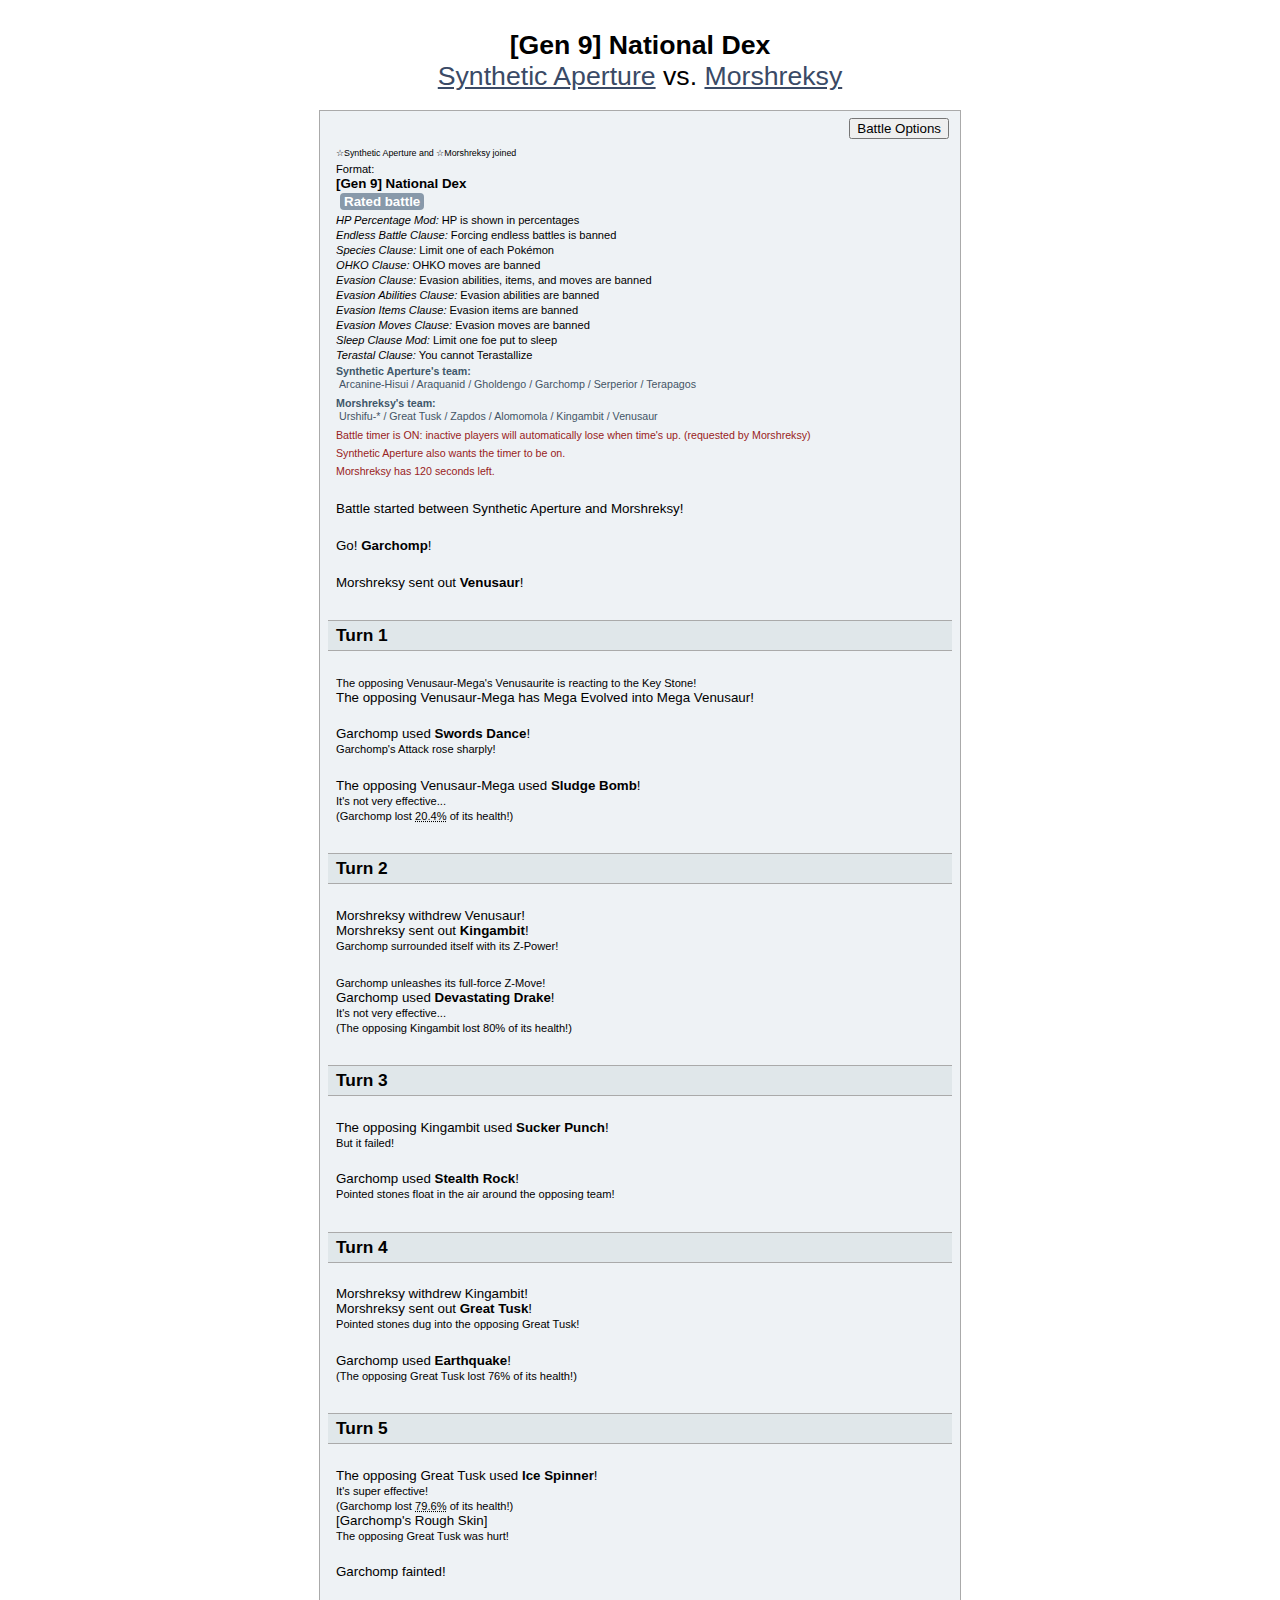
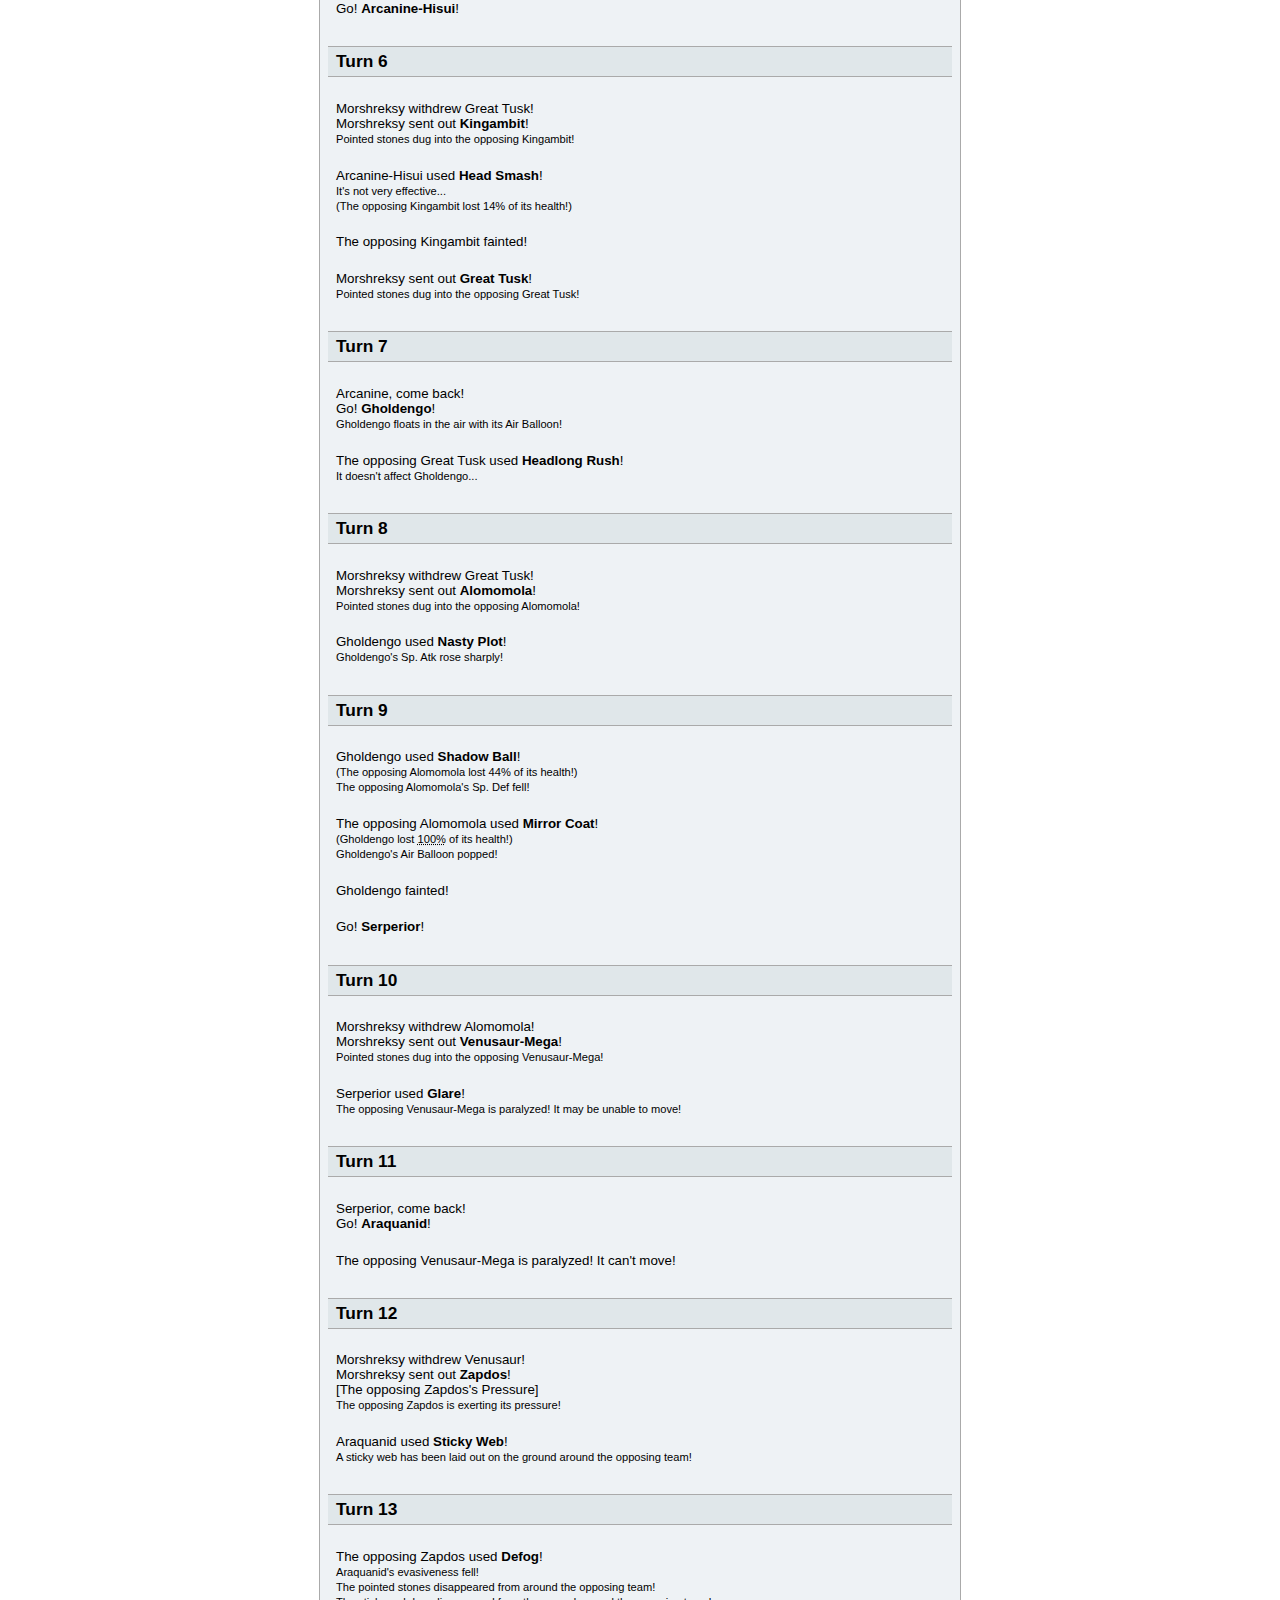
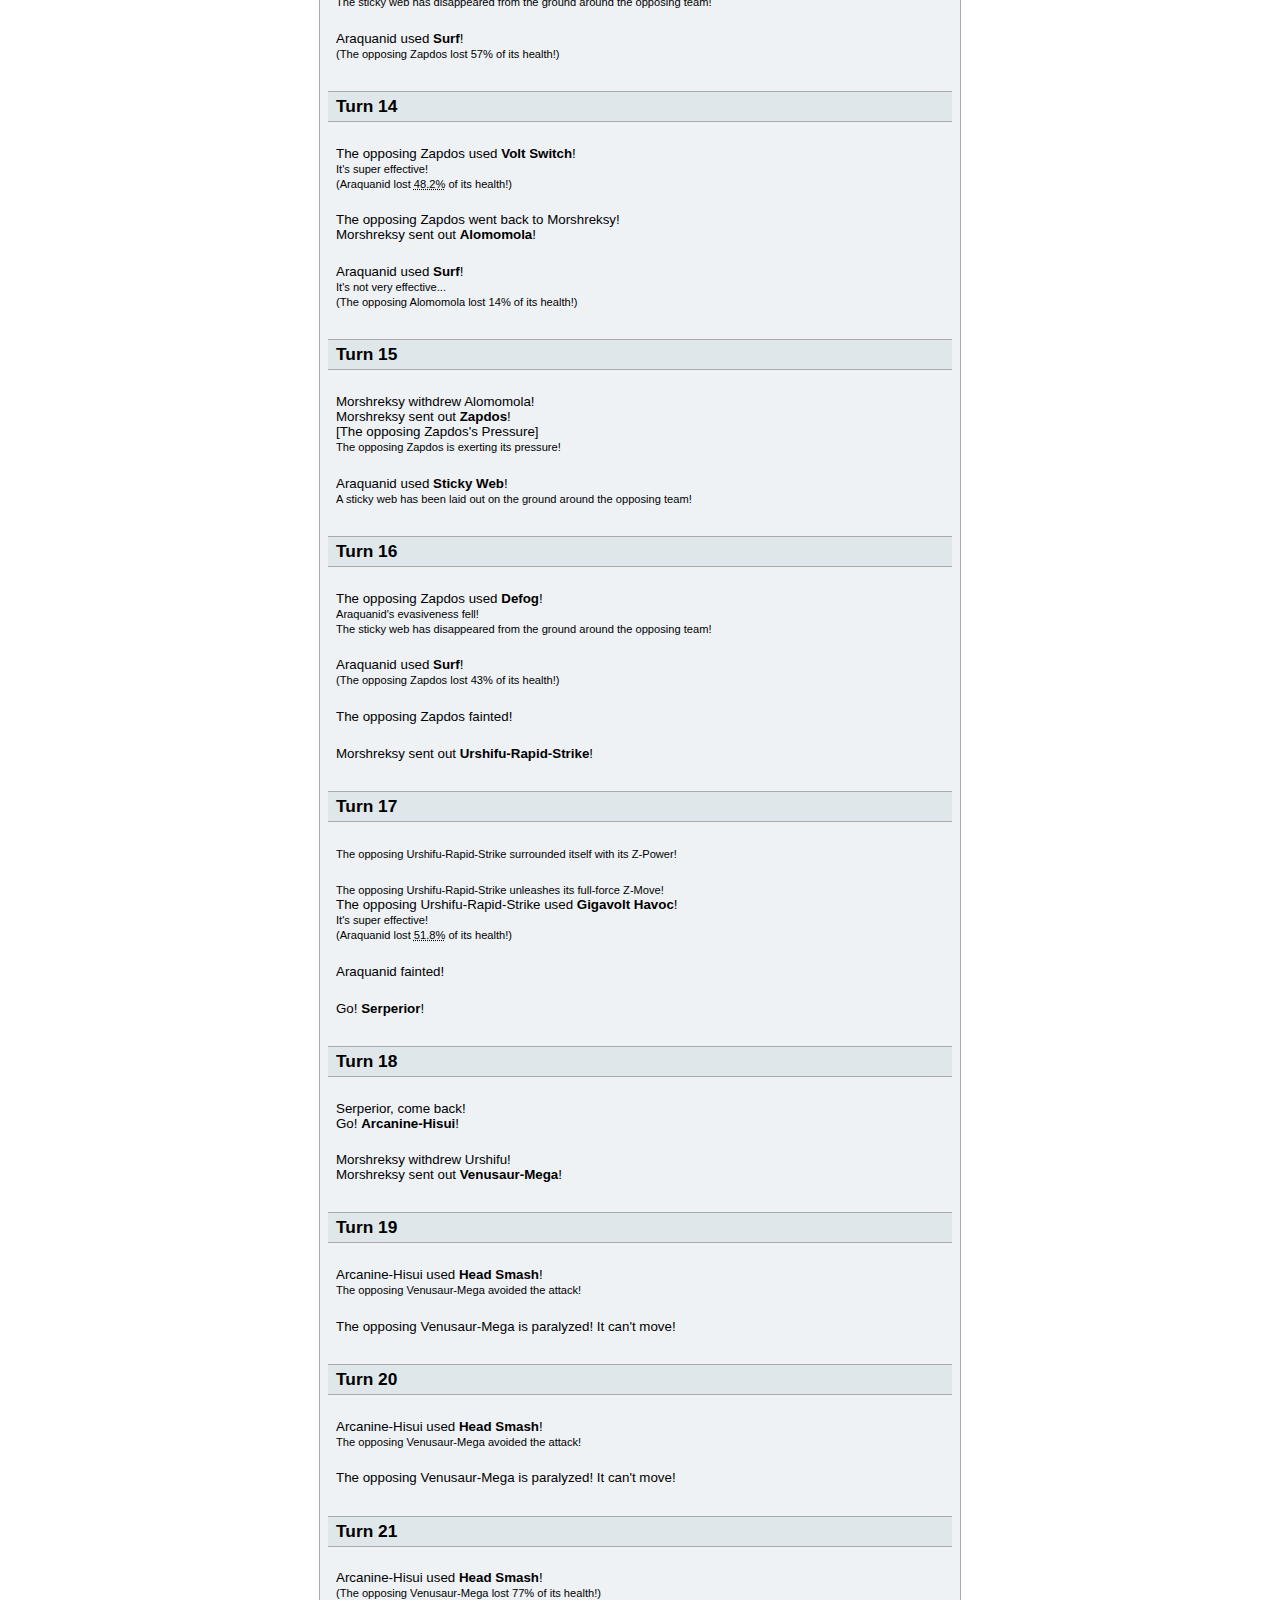
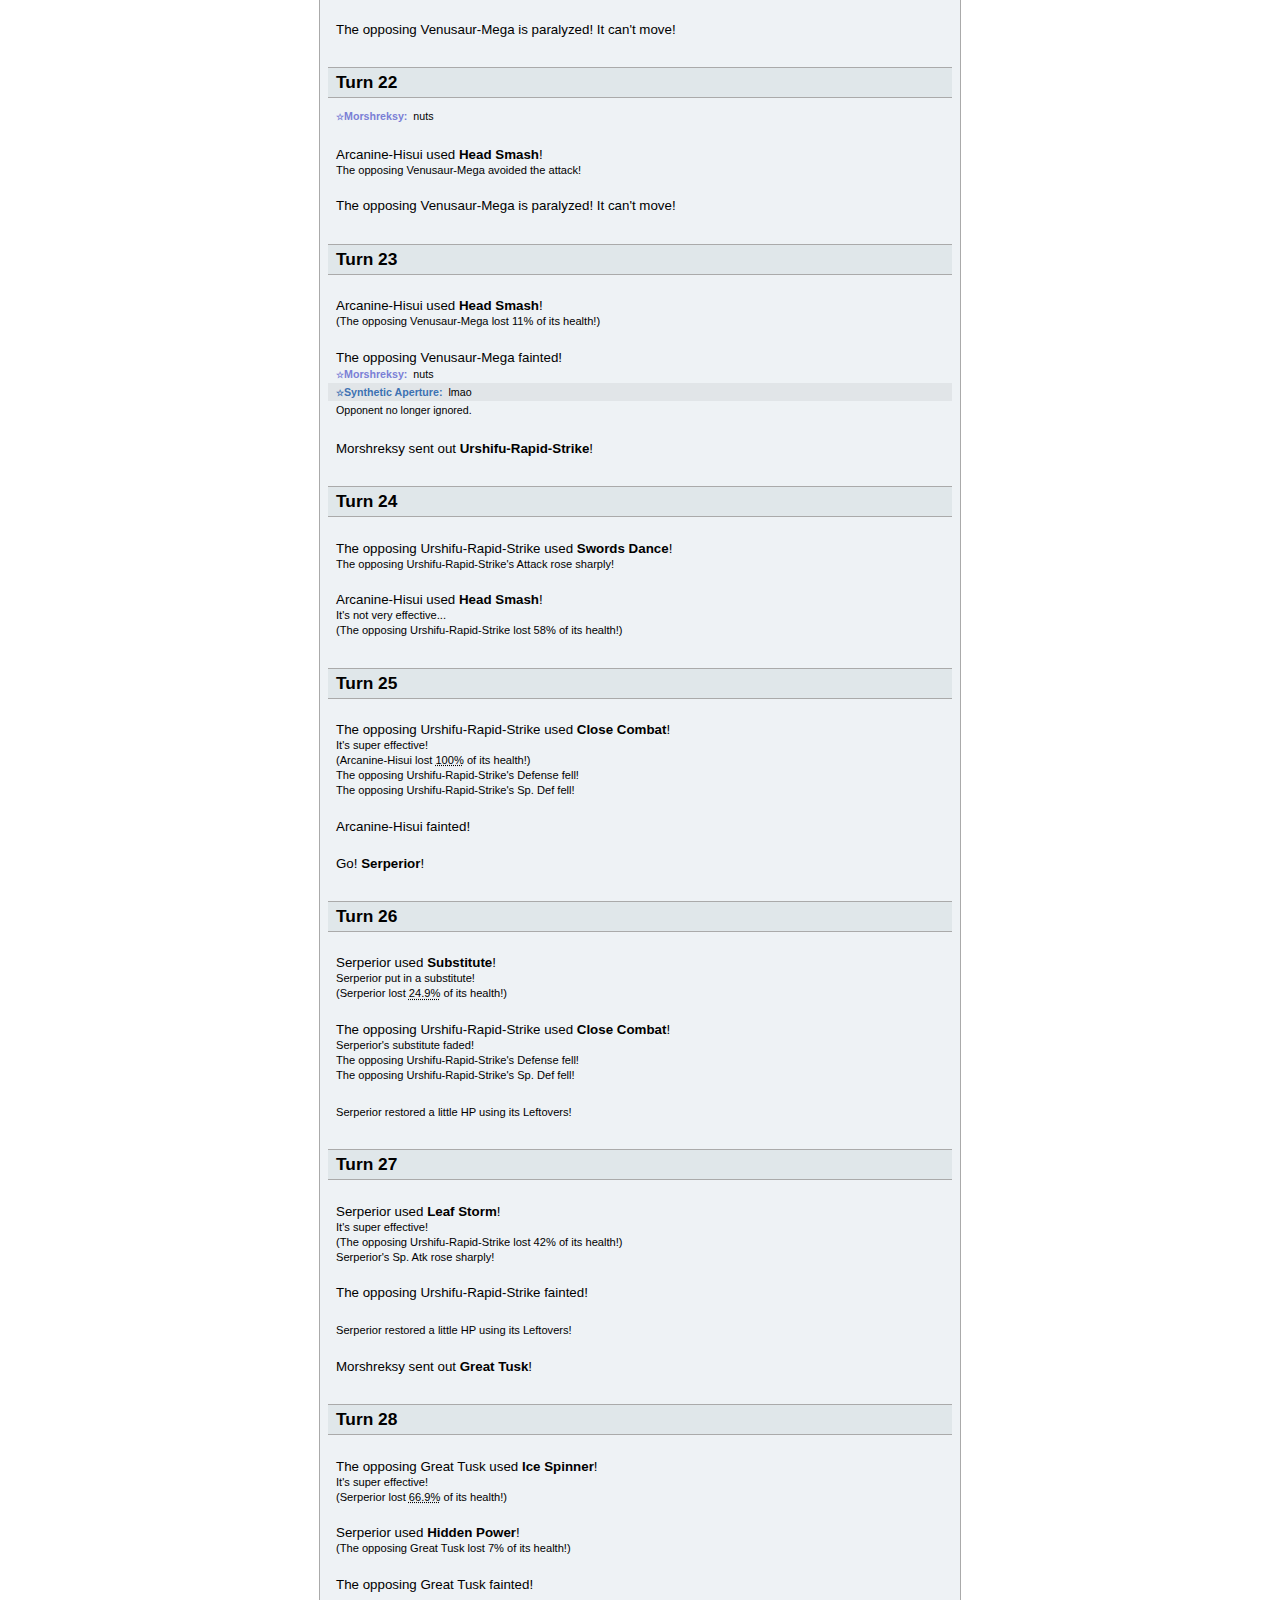
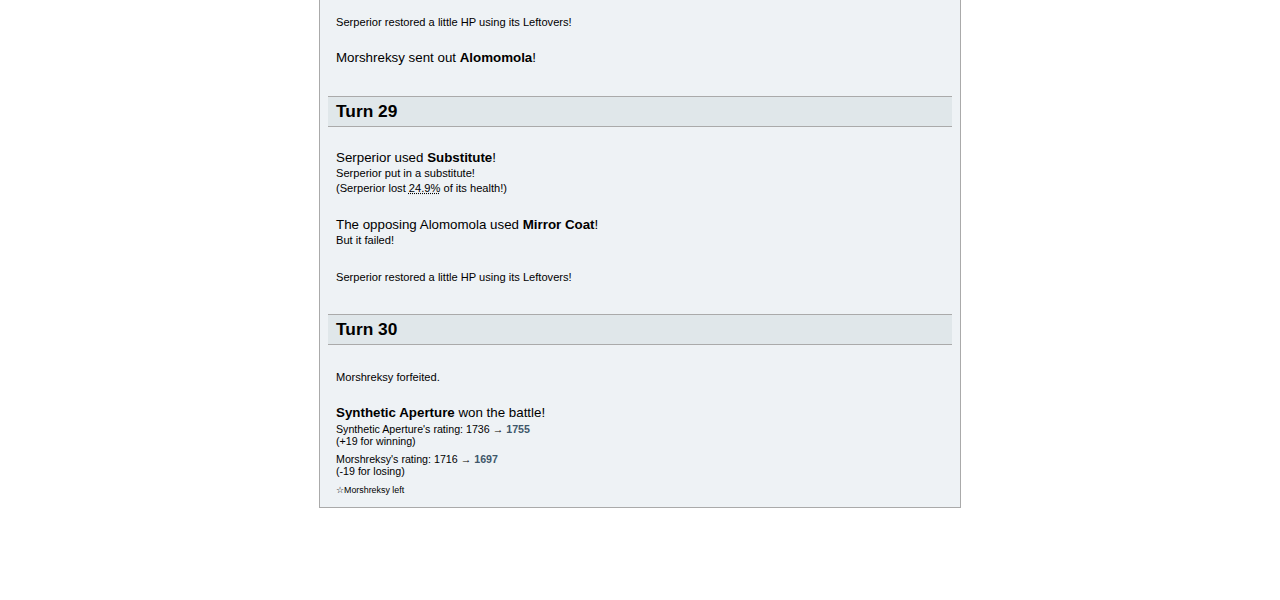
<file: smogon/SV_NatDex_OU/Replays/TeamBuildDecember/Gen9NationalDex-2025-12-14-syntheticaperture-morshreksy.html>
<!DOCTYPE html>
<meta charset="utf-8" />
<!-- version 1 -->
<title>[Gen 9] National Dex replay: Synthetic Aperture vs. Morshreksy</title>
<style>
html,body {font-family:Verdana, sans-serif;font-size:10pt;margin:0;padding:0;}body{padding:12px 0;} .battle-log {font-family:Verdana, sans-serif;font-size:10pt;} .battle-log-inline {border:1px solid #AAAAAA;background:#EEF2F5;color:black;max-width:640px;margin:0 auto 80px;padding-bottom:5px;} .battle-log .inner {padding:4px 8px 0px 8px;} .battle-log .inner-preempt {padding:0 8px 4px 8px;} .battle-log .inner-after {margin-top:0.5em;} .battle-log h2 {margin:0.5em -8px;padding:4px 8px;border:1px solid #AAAAAA;background:#E0E7EA;border-left:0;border-right:0;font-family:Verdana, sans-serif;font-size:13pt;} .battle-log .chat {vertical-align:middle;padding:3px 0 3px 0;font-size:8pt;} .battle-log .chat strong {color:#40576A;} .battle-log .chat em {padding:1px 4px 1px 3px;color:#000000;font-style:normal;} .chat.mine {background:rgba(0,0,0,0.05);margin-left:-8px;margin-right:-8px;padding-left:8px;padding-right:8px;} .spoiler {color:#BBBBBB;background:#BBBBBB;padding:0px 3px;} .spoiler:hover, .spoiler:active, .spoiler-shown {color:#000000;background:#E2E2E2;padding:0px 3px;} .spoiler a {color:#BBBBBB;} .spoiler:hover a, .spoiler:active a, .spoiler-shown a {color:#2288CC;} .chat code, .chat .spoiler:hover code, .chat .spoiler:active code, .chat .spoiler-shown code {border:1px solid #C0C0C0;background:#EEEEEE;color:black;padding:0 2px;} .chat .spoiler code {border:1px solid #CCCCCC;background:#CCCCCC;color:#CCCCCC;} .battle-log .rated {padding:3px 4px;} .battle-log .rated strong {color:white;background:#89A;padding:1px 4px;border-radius:4px;} .spacer {margin-top:0.5em;} .message-announce {background:#6688AA;color:white;padding:1px 4px 2px;} .message-announce a, .broadcast-green a, .broadcast-blue a, .broadcast-red a {color:#DDEEFF;} .broadcast-green {background-color:#559955;color:white;padding:2px 4px;} .broadcast-blue {background-color:#6688AA;color:white;padding:2px 4px;} .infobox {border:1px solid #6688AA;padding:2px 4px;} .infobox-limited {max-height:200px;overflow:auto;overflow-x:hidden;} .broadcast-red {background-color:#AA5544;color:white;padding:2px 4px;} .message-learn-canlearn {font-weight:bold;color:#228822;text-decoration:underline;} .message-learn-cannotlearn {font-weight:bold;color:#CC2222;text-decoration:underline;} .message-effect-weak {font-weight:bold;color:#CC2222;} .message-effect-resist {font-weight:bold;color:#6688AA;} .message-effect-immune {font-weight:bold;color:#666666;} .message-learn-list {margin-top:0;margin-bottom:0;} .message-throttle-notice, .message-error {color:#992222;} .message-overflow, .chat small.message-overflow {font-size:0pt;} .message-overflow::before {font-size:9pt;content:'...';} .subtle {color:#3A4A66;}
</style>
<div class="wrapper replay-wrapper" style="max-width:1180px;margin:0 auto">
<input type="hidden" name="replayid" value="gen9nationaldex-2499750010-brtu5y9rwhb24lms8p6gicuxbqyd406pw" />
<div class="battle"></div><div class="battle-log"></div><div class="replay-controls"></div><div class="replay-controls-2"></div>
<h1 style="font-weight:normal;text-align:center"><strong>[Gen 9] National Dex</strong><br /><a href="http://pokemonshowdown.com/users/syntheticaperture" class="subtle" target="_blank">Synthetic Aperture</a> vs. <a href="http://pokemonshowdown.com/users/morshreksy" class="subtle" target="_blank">Morshreksy</a></h1>
<script type="text/plain" class="battle-log-data">|j|☆Synthetic Aperture

|j|☆Morshreksy
|t:|1765750707
|gametype|singles
|player|p1|Synthetic Aperture|gentleman-gen4|1736
|player|p2|Morshreksy|1|1716
|gen|9
|tier|[Gen 9] National Dex
|rated|
|rule|HP Percentage Mod: HP is shown in percentages
|rule|Endless Battle Clause: Forcing endless battles is banned
|rule|Species Clause: Limit one of each Pokémon
|rule|OHKO Clause: OHKO moves are banned
|rule|Evasion Clause: Evasion abilities, items, and moves are banned
|rule|Evasion Abilities Clause: Evasion abilities are banned
|rule|Evasion Items Clause: Evasion items are banned
|rule|Evasion Moves Clause: Evasion moves are banned
|rule|Sleep Clause Mod: Limit one foe put to sleep
|rule|Terastal Clause: You cannot Terastallize
|clearpoke
|poke|p1|Arcanine-Hisui, F|
|poke|p1|Araquanid, F|
|poke|p1|Gholdengo|
|poke|p1|Garchomp, M|
|poke|p1|Serperior, M|
|poke|p1|Terapagos, M|
|poke|p2|Urshifu-*, M|
|poke|p2|Great Tusk|
|poke|p2|Zapdos|
|poke|p2|Alomomola, M|
|poke|p2|Kingambit, F|
|poke|p2|Venusaur, F|
|teampreview
|inactive|Battle timer is ON: inactive players will automatically lose when time's up. (requested by Morshreksy)
|inactive|Time left: 150 sec this turn | 150 sec total | 60 sec grace
|inactive|Synthetic Aperture also wants the timer to be on.
|inactive|Morshreksy has 120 seconds left.
|
|t:|1765750740
|teamsize|p1|6
|teamsize|p2|6
|start
|switch|p1a: Garchomp|Garchomp, M|357\/357
|switch|p2a: Venusaur|Venusaur, F|100\/100
|turn|1
|inactive|Time left: 150 sec this turn | 150 sec total
|
|t:|1765750746
|detailschange|p2a: Venusaur|Venusaur-Mega, F
|-mega|p2a: Venusaur|Venusaur|Venusaurite
|move|p1a: Garchomp|Swords Dance|p1a: Garchomp
|-boost|p1a: Garchomp|atk|2
|move|p2a: Venusaur|Sludge Bomb|p1a: Garchomp
|-resisted|p1a: Garchomp
|-damage|p1a: Garchomp|284\/357
|
|upkeep
|turn|2
|inactive|Time left: 150 sec this turn | 150 sec total
|
|t:|1765750758
|switch|p2a: Kingambit|Kingambit, F|100\/100
|-zpower|p1a: Garchomp
|move|p1a: Garchomp|Devastating Drake|p2a: Kingambit|[zeffect]
|-resisted|p2a: Kingambit
|-damage|p2a: Kingambit|20\/100
|
|upkeep
|turn|3
|inactive|Time left: 150 sec this turn | 150 sec total
|
|t:|1765750764
|move|p2a: Kingambit|Sucker Punch||[still]
|-fail|p2a: Kingambit
|move|p1a: Garchomp|Stealth Rock|p2a: Kingambit
|-sidestart|p2: Morshreksy|move: Stealth Rock
|
|upkeep
|turn|4
|inactive|Time left: 150 sec this turn | 150 sec total
|
|t:|1765750768
|switch|p2a: Great Tusk|Great Tusk|100\/100
|-damage|p2a: Great Tusk|98\/100|[from] Stealth Rock
|move|p1a: Garchomp|Earthquake|p2a: Great Tusk
|-damage|p2a: Great Tusk|22\/100
|
|upkeep
|turn|5
|inactive|Time left: 150 sec this turn | 150 sec total
|
|t:|1765750772
|move|p2a: Great Tusk|Ice Spinner|p1a: Garchomp
|-supereffective|p1a: Garchomp
|-damage|p1a: Garchomp|0 fnt
|-damage|p2a: Great Tusk|10\/100|[from] ability: Rough Skin|[of] p1a: Garchomp
|faint|p1a: Garchomp
|
|upkeep
|inactive|Time left: 150 sec this turn | 150 sec total | 5 sec grace
|
|t:|1765750790
|switch|p1a: Arcanine|Arcanine-Hisui, F|331\/331
|turn|6
|inactive|Time left: 150 sec this turn | 150 sec total
|
|t:|1765750794
|-end|p2a: Great Tusk|Protosynthesis|[silent]
|switch|p2a: Kingambit|Kingambit, F|20\/100
|-damage|p2a: Kingambit|14\/100|[from] Stealth Rock
|move|p1a: Arcanine|Head Smash|p2a: Kingambit
|-resisted|p2a: Kingambit
|-damage|p2a: Kingambit|0 fnt
|faint|p2a: Kingambit
|
|upkeep
|
|t:|1765750797
|switch|p2a: Great Tusk|Great Tusk|10\/100
|-damage|p2a: Great Tusk|7\/100|[from] Stealth Rock
|turn|7
|inactive|Time left: 150 sec this turn | 150 sec total
|
|t:|1765750802
|switch|p1a: Gholdengo|Gholdengo|315\/315
|-item|p1a: Gholdengo|Air Balloon
|move|p2a: Great Tusk|Headlong Rush|p1a: Gholdengo
|-immune|p1a: Gholdengo
|
|upkeep
|turn|8
|inactive|Time left: 150 sec this turn | 150 sec total
|
|t:|1765750813
|-end|p2a: Great Tusk|Protosynthesis|[silent]
|switch|p2a: Alomomola|Alomomola, M|100\/100
|-damage|p2a: Alomomola|88\/100|[from] Stealth Rock
|move|p1a: Gholdengo|Nasty Plot|p1a: Gholdengo
|-boost|p1a: Gholdengo|spa|2
|
|upkeep
|turn|9
|inactive|Time left: 150 sec this turn | 150 sec total
|
|t:|1765750818
|move|p1a: Gholdengo|Shadow Ball|p2a: Alomomola
|-damage|p2a: Alomomola|44\/100
|-unboost|p2a: Alomomola|spd|1
|move|p2a: Alomomola|Mirror Coat|p1a: Gholdengo
|-damage|p1a: Gholdengo|0 fnt
|-enditem|p1a: Gholdengo|Air Balloon
|faint|p1a: Gholdengo
|
|upkeep
|inactive|Time left: 150 sec this turn | 150 sec total | 5 sec grace
|
|t:|1765750822
|switch|p1a: Serperior|Serperior, M|305\/305
|turn|10
|inactive|Time left: 150 sec this turn | 150 sec total
|
|t:|1765750825
|switch|p2a: Venusaur|Venusaur-Mega, F|100\/100
|-damage|p2a: Venusaur|88\/100|[from] Stealth Rock
|move|p1a: Serperior|Glare|p2a: Venusaur
|-status|p2a: Venusaur|par
|
|upkeep
|turn|11
|inactive|Time left: 150 sec this turn | 150 sec total
|
|t:|1765750829
|switch|p1a: Araquanid|Araquanid, F|340\/340
|cant|p2a: Venusaur|par
|
|upkeep
|turn|12
|inactive|Time left: 150 sec this turn | 150 sec total
|
|t:|1765750833
|switch|p2a: Zapdos|Zapdos|100\/100
|-ability|p2a: Zapdos|Pressure
|move|p1a: Araquanid|Sticky Web|p2a: Zapdos
|-sidestart|p2: Morshreksy|move: Sticky Web
|
|upkeep
|turn|13
|inactive|Time left: 150 sec this turn | 150 sec total
|
|t:|1765750835
|move|p2a: Zapdos|Defog|p1a: Araquanid
|-unboost|p1a: Araquanid|evasion|1
|-sideend|p2: Morshreksy|Stealth Rock|[from] move: Defog|[of] p2a: Zapdos
|-sideend|p2: Morshreksy|Sticky Web|[from] move: Defog|[of] p2a: Zapdos
|move|p1a: Araquanid|Surf|p2a: Zapdos
|-damage|p2a: Zapdos|43\/100
|
|upkeep
|turn|14
|inactive|Time left: 150 sec this turn | 150 sec total
|
|t:|1765750839
|move|p2a: Zapdos|Volt Switch|p1a: Araquanid
|-supereffective|p1a: Araquanid
|-damage|p1a: Araquanid|176\/340
|
|t:|1765750842
|switch|p2a: Alomomola|Alomomola, M|78\/100|[from] Volt Switch
|move|p1a: Araquanid|Surf|p2a: Alomomola
|-resisted|p2a: Alomomola
|-damage|p2a: Alomomola|64\/100
|
|upkeep
|turn|15
|inactive|Time left: 150 sec this turn | 150 sec total
|
|t:|1765750847
|switch|p2a: Zapdos|Zapdos|43\/100
|-ability|p2a: Zapdos|Pressure
|move|p1a: Araquanid|Sticky Web|p2a: Zapdos
|-sidestart|p2: Morshreksy|move: Sticky Web
|
|upkeep
|turn|16
|inactive|Time left: 150 sec this turn | 150 sec total
|
|t:|1765750854
|move|p2a: Zapdos|Defog|p1a: Araquanid
|-unboost|p1a: Araquanid|evasion|1
|-sideend|p2: Morshreksy|Sticky Web|[from] move: Defog|[of] p2a: Zapdos
|move|p1a: Araquanid|Surf|p2a: Zapdos
|-damage|p2a: Zapdos|0 fnt
|faint|p2a: Zapdos
|
|upkeep
|
|t:|1765750861
|switch|p2a: Urshifu|Urshifu-Rapid-Strike, M|100\/100
|turn|17
|inactive|Time left: 150 sec this turn | 150 sec total
|
|t:|1765750873
|-zpower|p2a: Urshifu
|move|p2a: Urshifu|Gigavolt Havoc|p1a: Araquanid|[zeffect]
|-supereffective|p1a: Araquanid
|-damage|p1a: Araquanid|0 fnt
|faint|p1a: Araquanid
|
|upkeep
|inactive|Time left: 145 sec this turn | 145 sec total
|
|t:|1765750885
|switch|p1a: Serperior|Serperior, M|305\/305
|turn|18
|inactive|Time left: 145 sec this turn | 145 sec total
|
|t:|1765750896
|switch|p1a: Arcanine|Arcanine-Hisui, F|331\/331
|switch|p2a: Venusaur|Venusaur-Mega, F|88\/100 par
|
|upkeep
|turn|19
|inactive|Time left: 145 sec this turn | 145 sec total
|
|t:|1765750901
|move|p1a: Arcanine|Head Smash|p2a: Venusaur|[miss]
|-miss|p1a: Arcanine|p2a: Venusaur
|cant|p2a: Venusaur|par
|
|upkeep
|turn|20
|inactive|Time left: 150 sec this turn | 150 sec total
|
|t:|1765750904
|move|p1a: Arcanine|Head Smash|p2a: Venusaur|[miss]
|-miss|p1a: Arcanine|p2a: Venusaur
|cant|p2a: Venusaur|par
|
|upkeep
|turn|21
|inactive|Time left: 150 sec this turn | 150 sec total
|
|t:|1765750906
|move|p1a: Arcanine|Head Smash|p2a: Venusaur
|-damage|p2a: Venusaur|11\/100 par
|cant|p2a: Venusaur|par
|
|upkeep
|turn|22
|inactive|Time left: 150 sec this turn | 150 sec total
|c|☆Morshreksy|nuts
|
|t:|1765750910
|move|p1a: Arcanine|Head Smash|p2a: Venusaur|[miss]
|-miss|p1a: Arcanine|p2a: Venusaur
|cant|p2a: Venusaur|par
|
|upkeep
|turn|23
|inactive|Time left: 150 sec this turn | 150 sec total
|
|t:|1765750912
|move|p1a: Arcanine|Head Smash|p2a: Venusaur
|-damage|p2a: Venusaur|0 fnt
|faint|p2a: Venusaur
|detailschange|p2: Venusaur|Venusaur, F|[silent]
|
|upkeep
|c|☆Morshreksy|nuts
|c|☆Synthetic Aperture|lmao
Opponent no longer ignored.
|
|t:|1765750921
|switch|p2a: Urshifu|Urshifu-Rapid-Strike, M|100\/100
|turn|24
|inactive|Time left: 150 sec this turn | 150 sec total
|
|t:|1765750928
|move|p2a: Urshifu|Swords Dance|p2a: Urshifu
|-boost|p2a: Urshifu|atk|2
|move|p1a: Arcanine|Head Smash|p2a: Urshifu
|-resisted|p2a: Urshifu
|-damage|p2a: Urshifu|42\/100
|
|upkeep
|turn|25
|inactive|Time left: 150 sec this turn | 150 sec total
|
|t:|1765750931
|move|p2a: Urshifu|Close Combat|p1a: Arcanine
|-supereffective|p1a: Arcanine
|-damage|p1a: Arcanine|0 fnt
|-unboost|p2a: Urshifu|def|1
|-unboost|p2a: Urshifu|spd|1
|faint|p1a: Arcanine
|
|upkeep
|inactive|Time left: 150 sec this turn | 150 sec total | 5 sec grace
|
|t:|1765750933
|switch|p1a: Serperior|Serperior, M|305\/305
|turn|26
|inactive|Time left: 150 sec this turn | 150 sec total
|
|t:|1765750939
|move|p1a: Serperior|Substitute|p1a: Serperior
|-start|p1a: Serperior|Substitute
|-damage|p1a: Serperior|229\/305
|move|p2a: Urshifu|Close Combat|p1a: Serperior
|-end|p1a: Serperior|Substitute
|-unboost|p2a: Urshifu|def|1
|-unboost|p2a: Urshifu|spd|1
|
|-heal|p1a: Serperior|248\/305|[from] item: Leftovers
|upkeep
|turn|27
|inactive|Time left: 150 sec this turn | 150 sec total
|
|t:|1765750942
|move|p1a: Serperior|Leaf Storm|p2a: Urshifu
|-supereffective|p2a: Urshifu
|-damage|p2a: Urshifu|0 fnt
|-boost|p1a: Serperior|spa|2
|faint|p2a: Urshifu
|
|-heal|p1a: Serperior|267\/305|[from] item: Leftovers
|upkeep
|
|t:|1765750944
|switch|p2a: Great Tusk|Great Tusk|7\/100
|turn|28
|inactive|Time left: 150 sec this turn | 150 sec total
|
|t:|1765750948
|move|p2a: Great Tusk|Ice Spinner|p1a: Serperior
|-supereffective|p1a: Serperior
|-damage|p1a: Serperior|63\/305
|move|p1a: Serperior|Hidden Power|p2a: Great Tusk
|-damage|p2a: Great Tusk|0 fnt
|faint|p2a: Great Tusk
|-end|p2a: Great Tusk|Protosynthesis|[silent]
|
|-heal|p1a: Serperior|82\/305|[from] item: Leftovers
|upkeep
|
|t:|1765750951
|switch|p2a: Alomomola|Alomomola, M|98\/100
|turn|29
|inactive|Time left: 150 sec this turn | 150 sec total
|
|t:|1765750958
|move|p1a: Serperior|Substitute|p1a: Serperior
|-start|p1a: Serperior|Substitute
|-damage|p1a: Serperior|6\/305
|move|p2a: Alomomola|Mirror Coat||[still]
|-fail|p2a: Alomomola
|
|-heal|p1a: Serperior|25\/305|[from] item: Leftovers
|upkeep
|turn|30
|inactive|Time left: 150 sec this turn | 150 sec total
|-message|Morshreksy forfeited.
|
|win|Synthetic Aperture
|raw|Synthetic Aperture's rating: 1736 &rarr; <strong>1755<\/strong><br \/>(+19 for winning)
|raw|Morshreksy's rating: 1716 &rarr; <strong>1697<\/strong><br \/>(-19 for losing)
|l|☆Morshreksy
|player|p2|</script>
</div>
<div class="battle-log battle-log-inline"><div class="inner"><div class="battle-options"><div style="padding-top: 3px; padding-right: 3px; text-align: right"><button class="icon button" name="openBattleOptions" title="Options">Battle Options</button></div></div><div class="inner message-log"><div class="chat"><small>☆Synthetic Aperture and ☆Morshreksy joined</small></div><div class=""><small>Format:</small> <br><strong>[Gen 9] National Dex</strong></div><div class="rated"><strong>Rated battle</strong></div><div class=""><small><em>HP Percentage Mod:</em> HP is shown in percentages</small></div><div class=""><small><em>Endless Battle Clause:</em> Forcing endless battles is banned</small></div><div class=""><small><em>Species Clause:</em> Limit one of each Pokémon</small></div><div class=""><small><em>OHKO Clause:</em> OHKO moves are banned</small></div><div class=""><small><em>Evasion Clause:</em> Evasion abilities, items, and moves are banned</small></div><div class=""><small><em>Evasion Abilities Clause:</em> Evasion abilities are banned</small></div><div class=""><small><em>Evasion Items Clause:</em> Evasion items are banned</small></div><div class=""><small><em>Evasion Moves Clause:</em> Evasion moves are banned</small></div><div class=""><small><em>Sleep Clause Mod:</em> Limit one foe put to sleep</small></div><div class=""><small><em>Terastal Clause:</em> You cannot Terastallize</small></div><div class="chat battle-history"><strong>Synthetic Aperture's team:</strong> <em style="color:#445566;display:block;">Arcanine-Hisui / Araquanid / Gholdengo / Garchomp / Serperior / Terapagos</em></div><div class="chat battle-history"><strong>Morshreksy's team:</strong> <em style="color:#445566;display:block;">Urshifu-* / Great Tusk / Zapdos / Alomomola / Kingambit / Venusaur</em></div><div class="chat message-error">Battle timer is ON: inactive players will automatically lose when time's up. (requested by Morshreksy)</div><div class="chat message-error">Synthetic Aperture also wants the timer to be on.</div><div class="chat message-error">Morshreksy has 120 seconds left.</div><div class="spacer battle-history"><br></div><div class="battle-history">Battle started between Synthetic Aperture and Morshreksy!<br></div><div class="spacer battle-history"><br></div><div class="battle-history">Go! <strong>Garchomp</strong>!<br></div><div class="spacer battle-history"><br></div><div class="battle-history">Morshreksy sent out <strong>Venusaur</strong>!<br></div><div class="spacer battle-history"><br></div><h2 class="battle-history">Turn 1</h2><div class="spacer battle-history"><br></div><div class="battle-history"><small>The opposing Venusaur-Mega's Venusaurite is reacting to the Key Stone!</small><br>The opposing Venusaur-Mega has Mega Evolved into Mega Venusaur!<br></div><div class="spacer battle-history"><br></div><div class="battle-history">Garchomp used <strong>Swords Dance</strong>!<br></div><div class="battle-history"><small>Garchomp's Attack rose sharply!</small><br></div><div class="spacer battle-history"><br></div><div class="battle-history">The opposing Venusaur-Mega used <strong>Sludge Bomb</strong>!<br></div><div class="battle-history"><small>It's not very effective...</small><br></div><div class="battle-history"><small>(Garchomp lost <abbr title="−73/357">20.4%</abbr> of its health!)</small><br></div><div class="spacer battle-history"><br></div><h2 class="battle-history">Turn 2</h2><div class="spacer battle-history"><br></div><div class="battle-history">Morshreksy withdrew Venusaur!<br></div><div class="battle-history">Morshreksy sent out <strong>Kingambit</strong>!<br></div><div class="battle-history"><small>Garchomp surrounded itself with its Z-Power!</small><br></div><div class="spacer battle-history"><br></div><div class="battle-history"><small>Garchomp unleashes its full-force Z-Move!</small><br>Garchomp used <strong>Devastating Drake</strong>!<br></div><div class="battle-history"><small>It's not very effective...</small><br></div><div class="battle-history"><small>(The opposing Kingambit lost 80% of its health!)</small><br></div><div class="spacer battle-history"><br></div><h2 class="battle-history">Turn 3</h2><div class="spacer battle-history"><br></div><div class="battle-history">The opposing Kingambit used <strong>Sucker Punch</strong>!<br></div><div class="battle-history"><small>But it failed!</small><br></div><div class="spacer battle-history"><br></div><div class="battle-history">Garchomp used <strong>Stealth Rock</strong>!<br></div><div class="battle-history"><small>Pointed stones float in the air around the opposing team!</small><br></div><div class="spacer battle-history"><br></div><h2 class="battle-history">Turn 4</h2><div class="spacer battle-history"><br></div><div class="battle-history">Morshreksy withdrew Kingambit!<br></div><div class="battle-history">Morshreksy sent out <strong>Great Tusk</strong>!<br></div><div class="battle-history"><small>Pointed stones dug into the opposing Great Tusk!</small><br></div><div class="spacer battle-history"><br></div><div class="battle-history">Garchomp used <strong>Earthquake</strong>!<br></div><div class="battle-history"><small>(The opposing Great Tusk lost 76% of its health!)</small><br></div><div class="spacer battle-history"><br></div><h2 class="battle-history">Turn 5</h2><div class="spacer battle-history"><br></div><div class="battle-history">The opposing Great Tusk used <strong>Ice Spinner</strong>!<br></div><div class="battle-history"><small>It's super effective!</small><br></div><div class="battle-history"><small>(Garchomp lost <abbr title="−284/357">79.6%</abbr> of its health!)</small><br></div><div class="battle-history">[Garchomp's Rough Skin]<br><small>The opposing Great Tusk was hurt!</small><br></div><div class="spacer battle-history"><br></div><div class="battle-history">Garchomp fainted!<br></div><div class="spacer battle-history"><br></div><div class="battle-history">Go! <strong>Arcanine-Hisui</strong>!<br></div><div class="spacer battle-history"><br></div><h2 class="battle-history">Turn 6</h2><div class="spacer battle-history"><br></div><div class="battle-history">Morshreksy withdrew Great Tusk!<br></div><div class="battle-history">Morshreksy sent out <strong>Kingambit</strong>!<br></div><div class="battle-history"><small>Pointed stones dug into the opposing Kingambit!</small><br></div><div class="spacer battle-history"><br></div><div class="battle-history">Arcanine-Hisui used <strong>Head Smash</strong>!<br></div><div class="battle-history"><small>It's not very effective...</small><br></div><div class="battle-history"><small>(The opposing Kingambit lost 14% of its health!)</small><br></div><div class="spacer battle-history"><br></div><div class="battle-history">The opposing Kingambit fainted!<br></div><div class="spacer battle-history"><br></div><div class="battle-history">Morshreksy sent out <strong>Great Tusk</strong>!<br></div><div class="battle-history"><small>Pointed stones dug into the opposing Great Tusk!</small><br></div><div class="spacer battle-history"><br></div><h2 class="battle-history">Turn 7</h2><div class="spacer battle-history"><br></div><div class="battle-history">Arcanine, come back!<br></div><div class="battle-history">Go! <strong>Gholdengo</strong>!<br></div><div class="battle-history"><small>Gholdengo floats in the air with its Air Balloon!</small><br></div><div class="spacer battle-history"><br></div><div class="battle-history">The opposing Great Tusk used <strong>Headlong Rush</strong>!<br></div><div class="battle-history"><small>It doesn't affect Gholdengo...</small><br></div><div class="spacer battle-history"><br></div><h2 class="battle-history">Turn 8</h2><div class="spacer battle-history"><br></div><div class="battle-history">Morshreksy withdrew Great Tusk!<br></div><div class="battle-history">Morshreksy sent out <strong>Alomomola</strong>!<br></div><div class="battle-history"><small>Pointed stones dug into the opposing Alomomola!</small><br></div><div class="spacer battle-history"><br></div><div class="battle-history">Gholdengo used <strong>Nasty Plot</strong>!<br></div><div class="battle-history"><small>Gholdengo's Sp. Atk rose sharply!</small><br></div><div class="spacer battle-history"><br></div><h2 class="battle-history">Turn 9</h2><div class="spacer battle-history"><br></div><div class="battle-history">Gholdengo used <strong>Shadow Ball</strong>!<br></div><div class="battle-history"><small>(The opposing Alomomola lost 44% of its health!)</small><br></div><div class="battle-history"><small>The opposing Alomomola's Sp. Def fell!</small><br></div><div class="spacer battle-history"><br></div><div class="battle-history">The opposing Alomomola used <strong>Mirror Coat</strong>!<br></div><div class="battle-history"><small>(Gholdengo lost <abbr title="−315/315">100%</abbr> of its health!)</small><br></div><div class="battle-history"><small>Gholdengo's Air Balloon popped!</small><br></div><div class="spacer battle-history"><br></div><div class="battle-history">Gholdengo fainted!<br></div><div class="spacer battle-history"><br></div><div class="battle-history">Go! <strong>Serperior</strong>!<br></div><div class="spacer battle-history"><br></div><h2 class="battle-history">Turn 10</h2><div class="spacer battle-history"><br></div><div class="battle-history">Morshreksy withdrew Alomomola!<br></div><div class="battle-history">Morshreksy sent out <strong>Venusaur-Mega</strong>!<br></div><div class="battle-history"><small>Pointed stones dug into the opposing Venusaur-Mega!</small><br></div><div class="spacer battle-history"><br></div><div class="battle-history">Serperior used <strong>Glare</strong>!<br></div><div class="battle-history"><small>The opposing Venusaur-Mega is paralyzed! It may be unable to move!</small><br></div><div class="spacer battle-history"><br></div><h2 class="battle-history">Turn 11</h2><div class="spacer battle-history"><br></div><div class="battle-history">Serperior, come back!<br></div><div class="battle-history">Go! <strong>Araquanid</strong>!<br></div><div class="spacer battle-history"><br></div><div class="battle-history">The opposing Venusaur-Mega is paralyzed! It can't move!<br></div><div class="spacer battle-history"><br></div><h2 class="battle-history">Turn 12</h2><div class="spacer battle-history"><br></div><div class="battle-history">Morshreksy withdrew Venusaur!<br></div><div class="battle-history">Morshreksy sent out <strong>Zapdos</strong>!<br></div><div class="battle-history">[The opposing Zapdos's Pressure]<br><small>The opposing Zapdos is exerting its pressure!</small><br></div><div class="spacer battle-history"><br></div><div class="battle-history">Araquanid used <strong>Sticky Web</strong>!<br></div><div class="battle-history"><small>A sticky web has been laid out on the ground around the opposing team!</small><br></div><div class="spacer battle-history"><br></div><h2 class="battle-history">Turn 13</h2><div class="spacer battle-history"><br></div><div class="battle-history">The opposing Zapdos used <strong>Defog</strong>!<br></div><div class="battle-history"><small>Araquanid's evasiveness fell!</small><br></div><div class="battle-history"><small>The pointed stones disappeared from around the opposing team!</small><br></div><div class="battle-history"><small>The sticky web has disappeared from the ground around the opposing team!</small><br></div><div class="spacer battle-history"><br></div><div class="battle-history">Araquanid used <strong>Surf</strong>!<br></div><div class="battle-history"><small>(The opposing Zapdos lost 57% of its health!)</small><br></div><div class="spacer battle-history"><br></div><h2 class="battle-history">Turn 14</h2><div class="spacer battle-history"><br></div><div class="battle-history">The opposing Zapdos used <strong>Volt Switch</strong>!<br></div><div class="battle-history"><small>It's super effective!</small><br></div><div class="battle-history"><small>(Araquanid lost <abbr title="−164/340">48.2%</abbr> of its health!)</small><br></div><div class="spacer battle-history"><br></div><div class="battle-history">The opposing Zapdos went back to Morshreksy!<br></div><div class="battle-history">Morshreksy sent out <strong>Alomomola</strong>!<br></div><div class="spacer battle-history"><br></div><div class="battle-history">Araquanid used <strong>Surf</strong>!<br></div><div class="battle-history"><small>It's not very effective...</small><br></div><div class="battle-history"><small>(The opposing Alomomola lost 14% of its health!)</small><br></div><div class="spacer battle-history"><br></div><h2 class="battle-history">Turn 15</h2><div class="spacer battle-history"><br></div><div class="battle-history">Morshreksy withdrew Alomomola!<br></div><div class="battle-history">Morshreksy sent out <strong>Zapdos</strong>!<br></div><div class="battle-history">[The opposing Zapdos's Pressure]<br><small>The opposing Zapdos is exerting its pressure!</small><br></div><div class="spacer battle-history"><br></div><div class="battle-history">Araquanid used <strong>Sticky Web</strong>!<br></div><div class="battle-history"><small>A sticky web has been laid out on the ground around the opposing team!</small><br></div><div class="spacer battle-history"><br></div><h2 class="battle-history">Turn 16</h2><div class="spacer battle-history"><br></div><div class="battle-history">The opposing Zapdos used <strong>Defog</strong>!<br></div><div class="battle-history"><small>Araquanid's evasiveness fell!</small><br></div><div class="battle-history"><small>The sticky web has disappeared from the ground around the opposing team!</small><br></div><div class="spacer battle-history"><br></div><div class="battle-history">Araquanid used <strong>Surf</strong>!<br></div><div class="battle-history"><small>(The opposing Zapdos lost 43% of its health!)</small><br></div><div class="spacer battle-history"><br></div><div class="battle-history">The opposing Zapdos fainted!<br></div><div class="spacer battle-history"><br></div><div class="battle-history">Morshreksy sent out <strong>Urshifu-Rapid-Strike</strong>!<br></div><div class="spacer battle-history"><br></div><h2 class="battle-history">Turn 17</h2><div class="spacer battle-history"><br></div><div class="battle-history"><small>The opposing Urshifu-Rapid-Strike surrounded itself with its Z-Power!</small><br></div><div class="spacer battle-history"><br></div><div class="battle-history"><small>The opposing Urshifu-Rapid-Strike unleashes its full-force Z-Move!</small><br>The opposing Urshifu-Rapid-Strike used <strong>Gigavolt Havoc</strong>!<br></div><div class="battle-history"><small>It's super effective!</small><br></div><div class="battle-history"><small>(Araquanid lost <abbr title="−176/340">51.8%</abbr> of its health!)</small><br></div><div class="spacer battle-history"><br></div><div class="battle-history">Araquanid fainted!<br></div><div class="spacer battle-history"><br></div><div class="battle-history">Go! <strong>Serperior</strong>!<br></div><div class="spacer battle-history"><br></div><h2 class="battle-history">Turn 18</h2><div class="spacer battle-history"><br></div><div class="battle-history">Serperior, come back!<br></div><div class="battle-history">Go! <strong>Arcanine-Hisui</strong>!<br></div><div class="spacer battle-history"><br></div><div class="battle-history">Morshreksy withdrew Urshifu!<br></div><div class="battle-history">Morshreksy sent out <strong>Venusaur-Mega</strong>!<br></div><div class="spacer battle-history"><br></div><h2 class="battle-history">Turn 19</h2><div class="spacer battle-history"><br></div><div class="battle-history">Arcanine-Hisui used <strong>Head Smash</strong>!<br></div><div class="battle-history"><small>The opposing Venusaur-Mega avoided the attack!</small><br></div><div class="spacer battle-history"><br></div><div class="battle-history">The opposing Venusaur-Mega is paralyzed! It can't move!<br></div><div class="spacer battle-history"><br></div><h2 class="battle-history">Turn 20</h2><div class="spacer battle-history"><br></div><div class="battle-history">Arcanine-Hisui used <strong>Head Smash</strong>!<br></div><div class="battle-history"><small>The opposing Venusaur-Mega avoided the attack!</small><br></div><div class="spacer battle-history"><br></div><div class="battle-history">The opposing Venusaur-Mega is paralyzed! It can't move!<br></div><div class="spacer battle-history"><br></div><h2 class="battle-history">Turn 21</h2><div class="spacer battle-history"><br></div><div class="battle-history">Arcanine-Hisui used <strong>Head Smash</strong>!<br></div><div class="battle-history"><small>(The opposing Venusaur-Mega lost 77% of its health!)</small><br></div><div class="spacer battle-history"><br></div><div class="battle-history">The opposing Venusaur-Mega is paralyzed! It can't move!<br></div><div class="spacer battle-history"><br></div><h2 class="battle-history">Turn 22</h2><div class="chat chatmessage-morshreksy"><strong style="color:#7a7fd6"><span class="username"><small class="groupsymbol">☆</small>Morshreksy</span>:</strong> <em>nuts</em></div><div class="spacer battle-history"><br></div><div class="battle-history">Arcanine-Hisui used <strong>Head Smash</strong>!<br></div><div class="battle-history"><small>The opposing Venusaur-Mega avoided the attack!</small><br></div><div class="spacer battle-history"><br></div><div class="battle-history">The opposing Venusaur-Mega is paralyzed! It can't move!<br></div><div class="spacer battle-history"><br></div><h2 class="battle-history">Turn 23</h2><div class="spacer battle-history"><br></div><div class="battle-history">Arcanine-Hisui used <strong>Head Smash</strong>!<br></div><div class="battle-history"><small>(The opposing Venusaur-Mega lost 11% of its health!)</small><br></div><div class="spacer battle-history"><br></div><div class="battle-history">The opposing Venusaur-Mega fainted!<br></div><div class="chat chatmessage-morshreksy"><strong style="color:#7a7fd6"><span class="username"><small class="groupsymbol">☆</small>Morshreksy</span>:</strong> <em>nuts</em></div><div class="chat chatmessage-syntheticaperture mine"><strong style="color:#3d72b3"><span class="username"><small class="groupsymbol">☆</small>Synthetic Aperture</span>:</strong> <em>lmao</em></div><div class="chat">Opponent no longer ignored.</div><div class="spacer battle-history"><br></div><div class="battle-history">Morshreksy sent out <strong>Urshifu-Rapid-Strike</strong>!<br></div><div class="spacer battle-history"><br></div><h2 class="battle-history">Turn 24</h2><div class="spacer battle-history"><br></div><div class="battle-history">The opposing Urshifu-Rapid-Strike used <strong>Swords Dance</strong>!<br></div><div class="battle-history"><small>The opposing Urshifu-Rapid-Strike's Attack rose sharply!</small><br></div><div class="spacer battle-history"><br></div><div class="battle-history">Arcanine-Hisui used <strong>Head Smash</strong>!<br></div><div class="battle-history"><small>It's not very effective...</small><br></div><div class="battle-history"><small>(The opposing Urshifu-Rapid-Strike lost 58% of its health!)</small><br></div><div class="spacer battle-history"><br></div><h2 class="battle-history">Turn 25</h2><div class="spacer battle-history"><br></div><div class="battle-history">The opposing Urshifu-Rapid-Strike used <strong>Close Combat</strong>!<br></div><div class="battle-history"><small>It's super effective!</small><br></div><div class="battle-history"><small>(Arcanine-Hisui lost <abbr title="−331/331">100%</abbr> of its health!)</small><br></div><div class="battle-history"><small>The opposing Urshifu-Rapid-Strike's Defense fell!</small><br></div><div class="battle-history"><small>The opposing Urshifu-Rapid-Strike's Sp. Def fell!</small><br></div><div class="spacer battle-history"><br></div><div class="battle-history">Arcanine-Hisui fainted!<br></div><div class="spacer battle-history"><br></div><div class="battle-history">Go! <strong>Serperior</strong>!<br></div><div class="spacer battle-history"><br></div><h2 class="battle-history">Turn 26</h2><div class="spacer battle-history"><br></div><div class="battle-history">Serperior used <strong>Substitute</strong>!<br></div><div class="battle-history"><small>Serperior put in a substitute!</small><br></div><div class="battle-history"><small>(Serperior lost <abbr title="−76/305">24.9%</abbr> of its health!)</small><br></div><div class="spacer battle-history"><br></div><div class="battle-history">The opposing Urshifu-Rapid-Strike used <strong>Close Combat</strong>!<br></div><div class="battle-history"><small>Serperior's substitute faded!</small><br></div><div class="battle-history"><small>The opposing Urshifu-Rapid-Strike's Defense fell!</small><br></div><div class="battle-history"><small>The opposing Urshifu-Rapid-Strike's Sp. Def fell!</small><br></div><div class="spacer battle-history"><br></div><div class="battle-history"><small>Serperior restored a little HP using its Leftovers!</small><br></div><div class="spacer battle-history"><br></div><h2 class="battle-history">Turn 27</h2><div class="spacer battle-history"><br></div><div class="battle-history">Serperior used <strong>Leaf Storm</strong>!<br></div><div class="battle-history"><small>It's super effective!</small><br></div><div class="battle-history"><small>(The opposing Urshifu-Rapid-Strike lost 42% of its health!)</small><br></div><div class="battle-history"><small>Serperior's Sp. Atk rose sharply!</small><br></div><div class="spacer battle-history"><br></div><div class="battle-history">The opposing Urshifu-Rapid-Strike fainted!<br></div><div class="spacer battle-history"><br></div><div class="battle-history"><small>Serperior restored a little HP using its Leftovers!</small><br></div><div class="spacer battle-history"><br></div><div class="battle-history">Morshreksy sent out <strong>Great Tusk</strong>!<br></div><div class="spacer battle-history"><br></div><h2 class="battle-history">Turn 28</h2><div class="spacer battle-history"><br></div><div class="battle-history">The opposing Great Tusk used <strong>Ice Spinner</strong>!<br></div><div class="battle-history"><small>It's super effective!</small><br></div><div class="battle-history"><small>(Serperior lost <abbr title="−204/305">66.9%</abbr> of its health!)</small><br></div><div class="spacer battle-history"><br></div><div class="battle-history">Serperior used <strong>Hidden Power</strong>!<br></div><div class="battle-history"><small>(The opposing Great Tusk lost 7% of its health!)</small><br></div><div class="spacer battle-history"><br></div><div class="battle-history">The opposing Great Tusk fainted!<br></div><div class="spacer battle-history"><br></div><div class="battle-history"><small>Serperior restored a little HP using its Leftovers!</small><br></div><div class="spacer battle-history"><br></div><div class="battle-history">Morshreksy sent out <strong>Alomomola</strong>!<br></div><div class="spacer battle-history"><br></div><h2 class="battle-history">Turn 29</h2><div class="spacer battle-history"><br></div><div class="battle-history">Serperior used <strong>Substitute</strong>!<br></div><div class="battle-history"><small>Serperior put in a substitute!</small><br></div><div class="battle-history"><small>(Serperior lost <abbr title="−76/305">24.9%</abbr> of its health!)</small><br></div><div class="spacer battle-history"><br></div><div class="battle-history">The opposing Alomomola used <strong>Mirror Coat</strong>!<br></div><div class="battle-history"><small>But it failed!</small><br></div><div class="spacer battle-history"><br></div><div class="battle-history"><small>Serperior restored a little HP using its Leftovers!</small><br></div><div class="spacer battle-history"><br></div><h2 class="battle-history">Turn 30</h2><div class="spacer battle-history"><br></div><div class="battle-history"><small>Morshreksy forfeited.</small><br></div><div class="spacer battle-history"><br></div><div class="battle-history"><strong>Synthetic Aperture</strong> won the battle!<br></div><div class="chat">Synthetic Aperture's rating: 1736 → <strong>1755</strong><br>(+19 for winning)</div><div class="chat">Morshreksy's rating: 1716 → <strong>1697</strong><br>(-19 for losing)</div><div class="chat"><small>☆Morshreksy left</small></div></div><div class="inner-preempt message-log"></div></div></div>
</div>
<script>
let daily = Math.floor(Date.now()/1000/60/60/24);document.write('<script src="https://play.pokemonshowdown.com/js/replay-embed.js?version'+daily+'"></'+'script>');
</script>
</file>
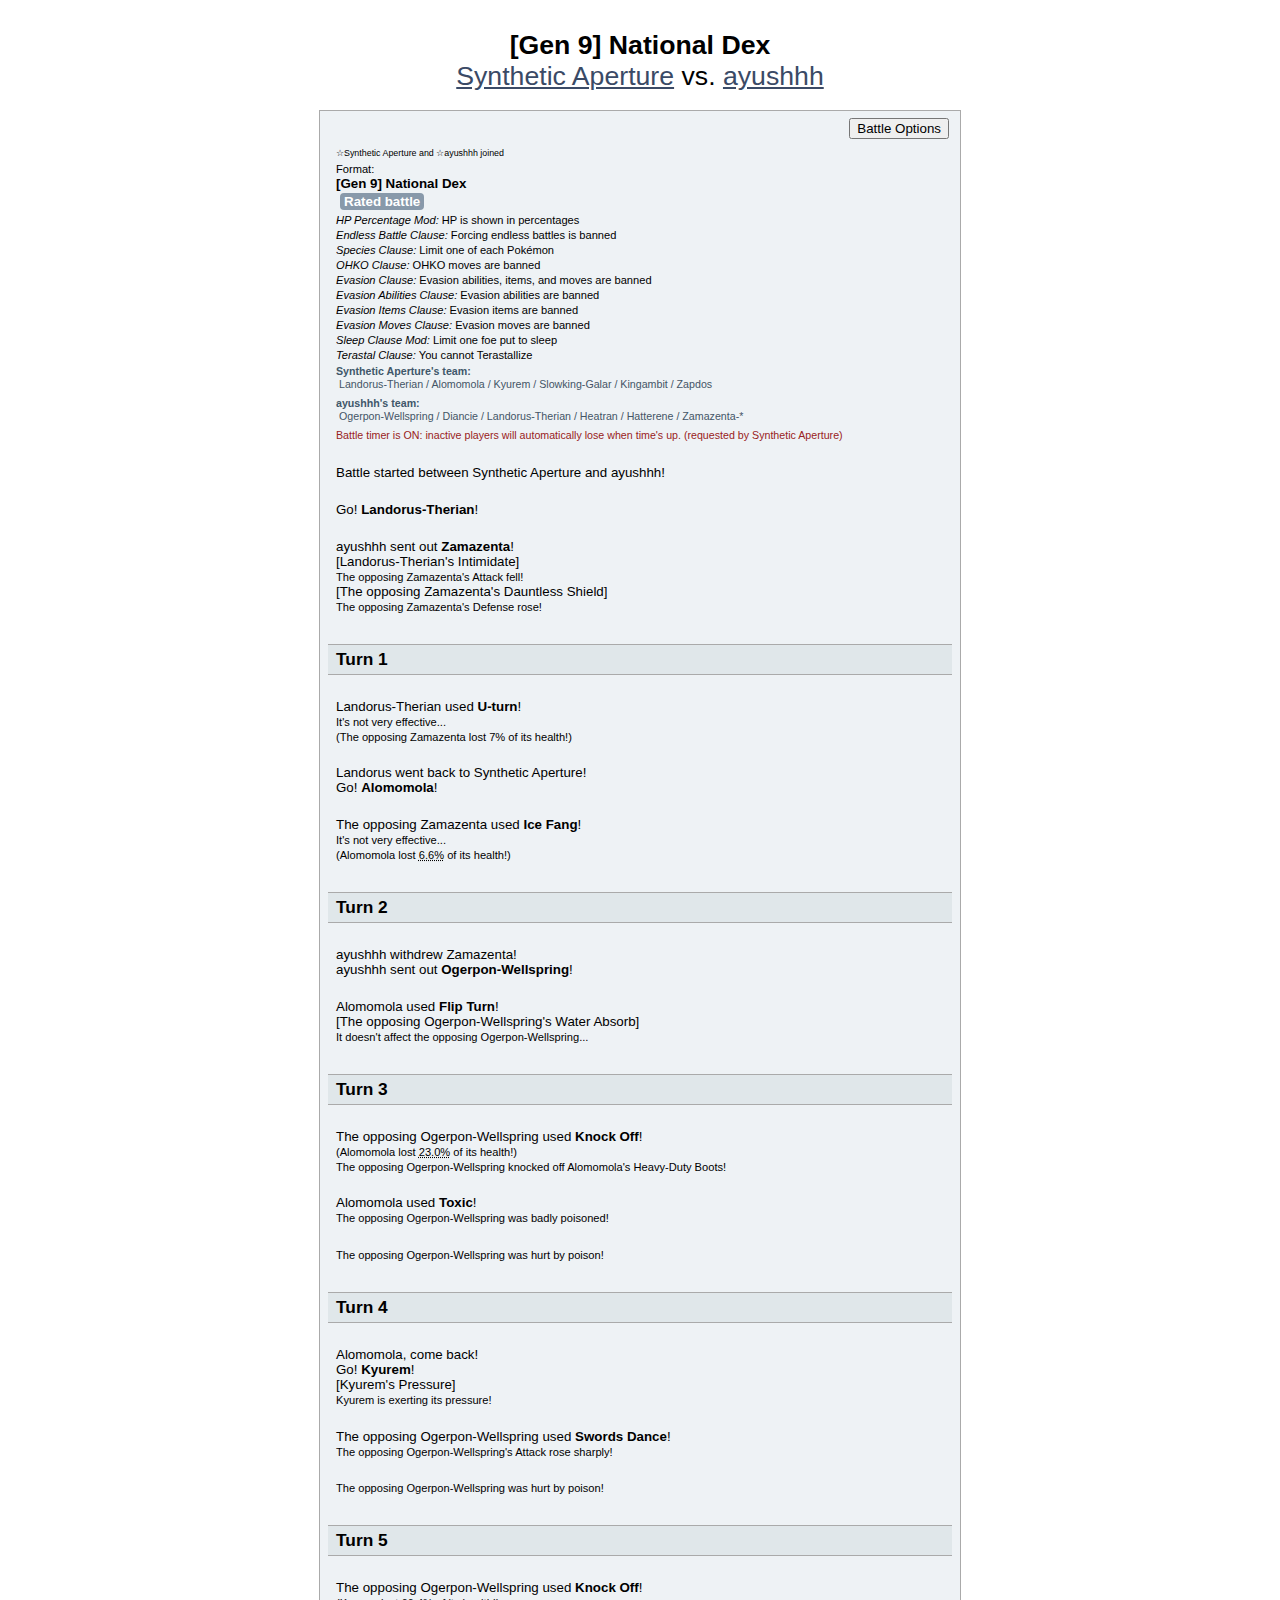
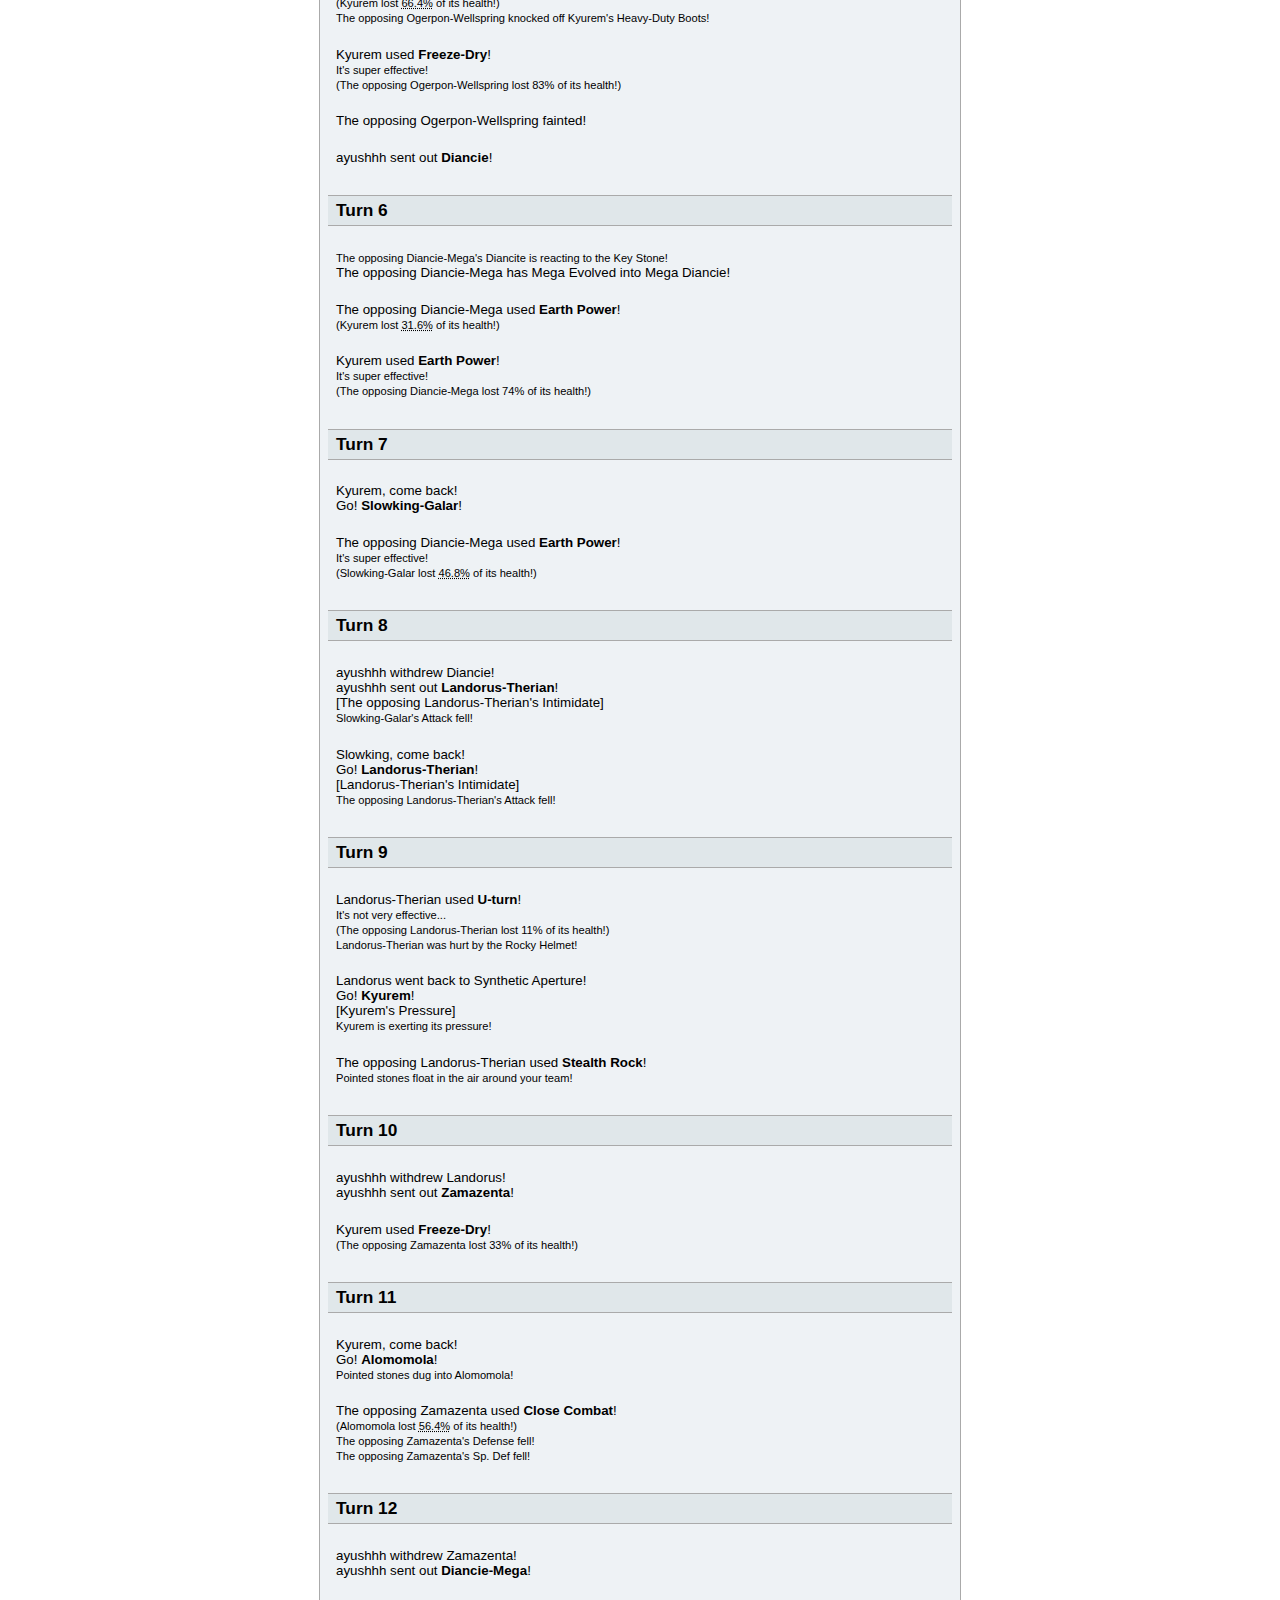
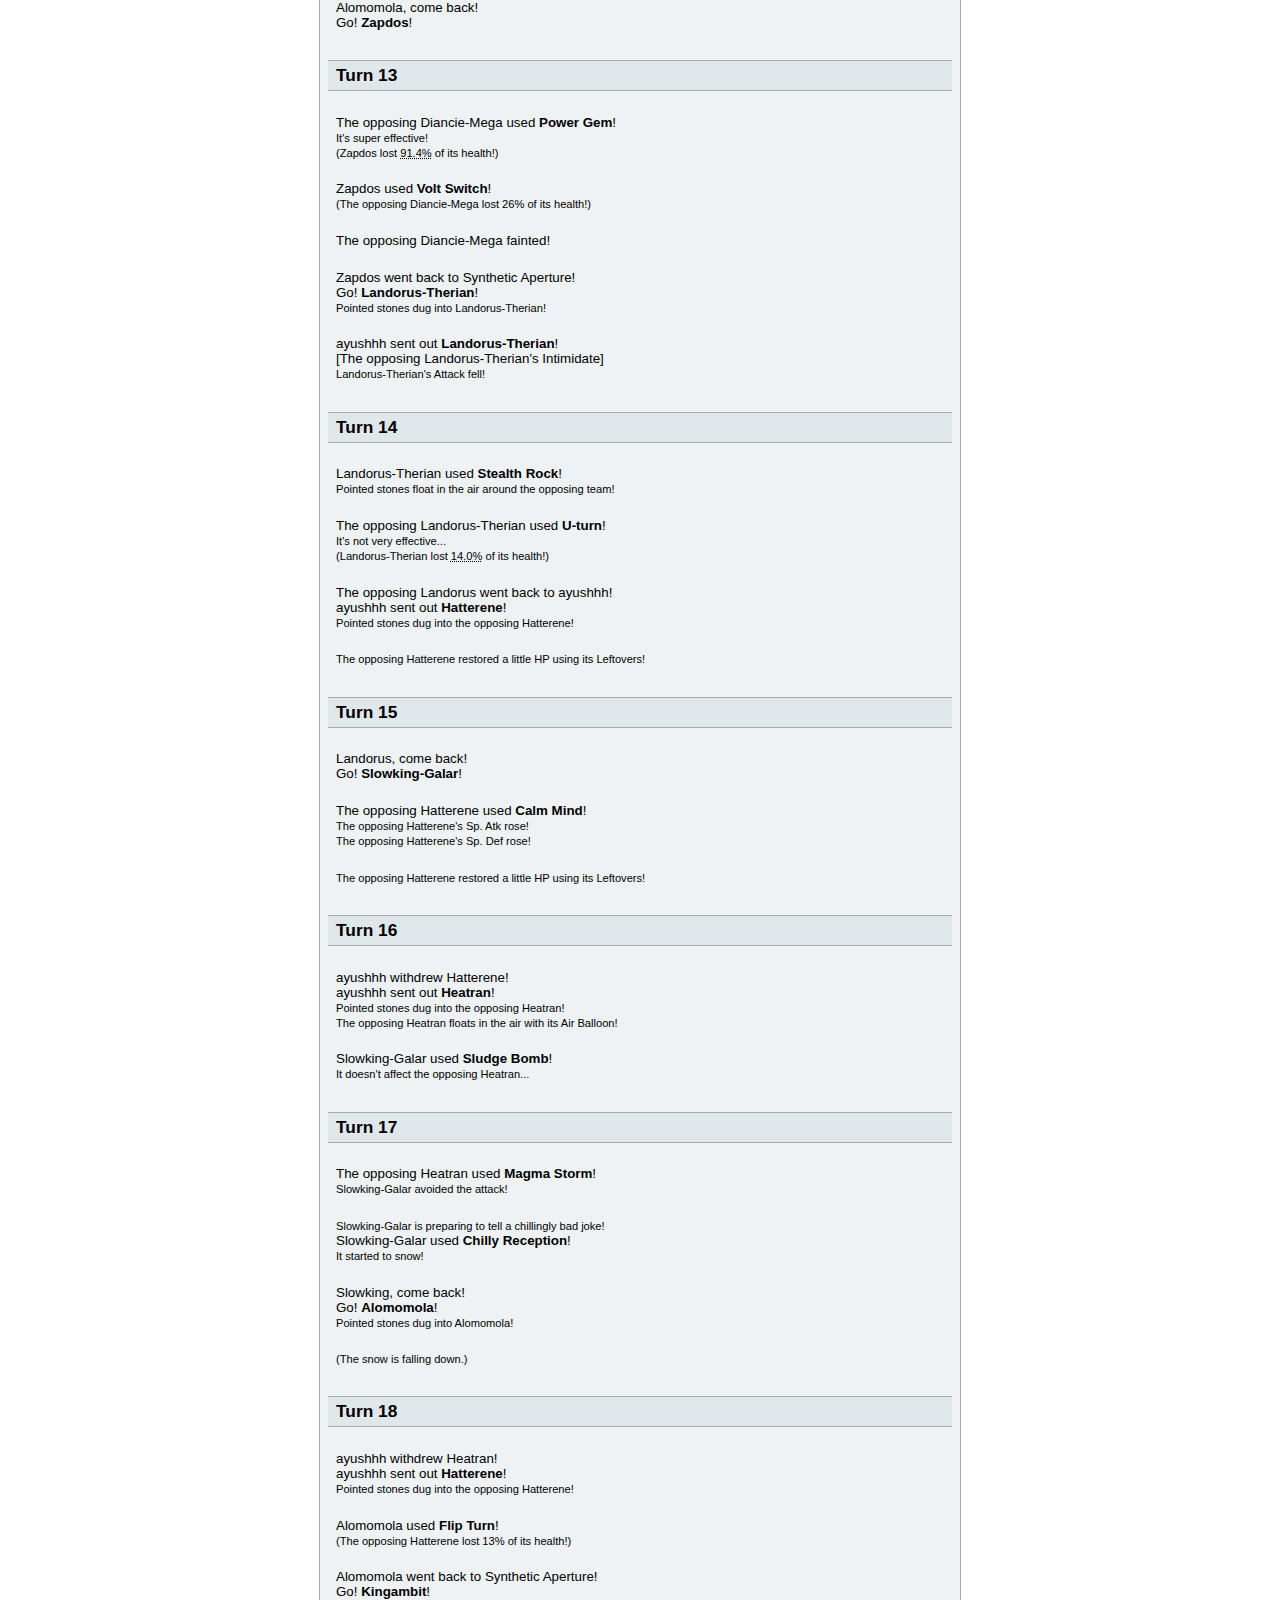
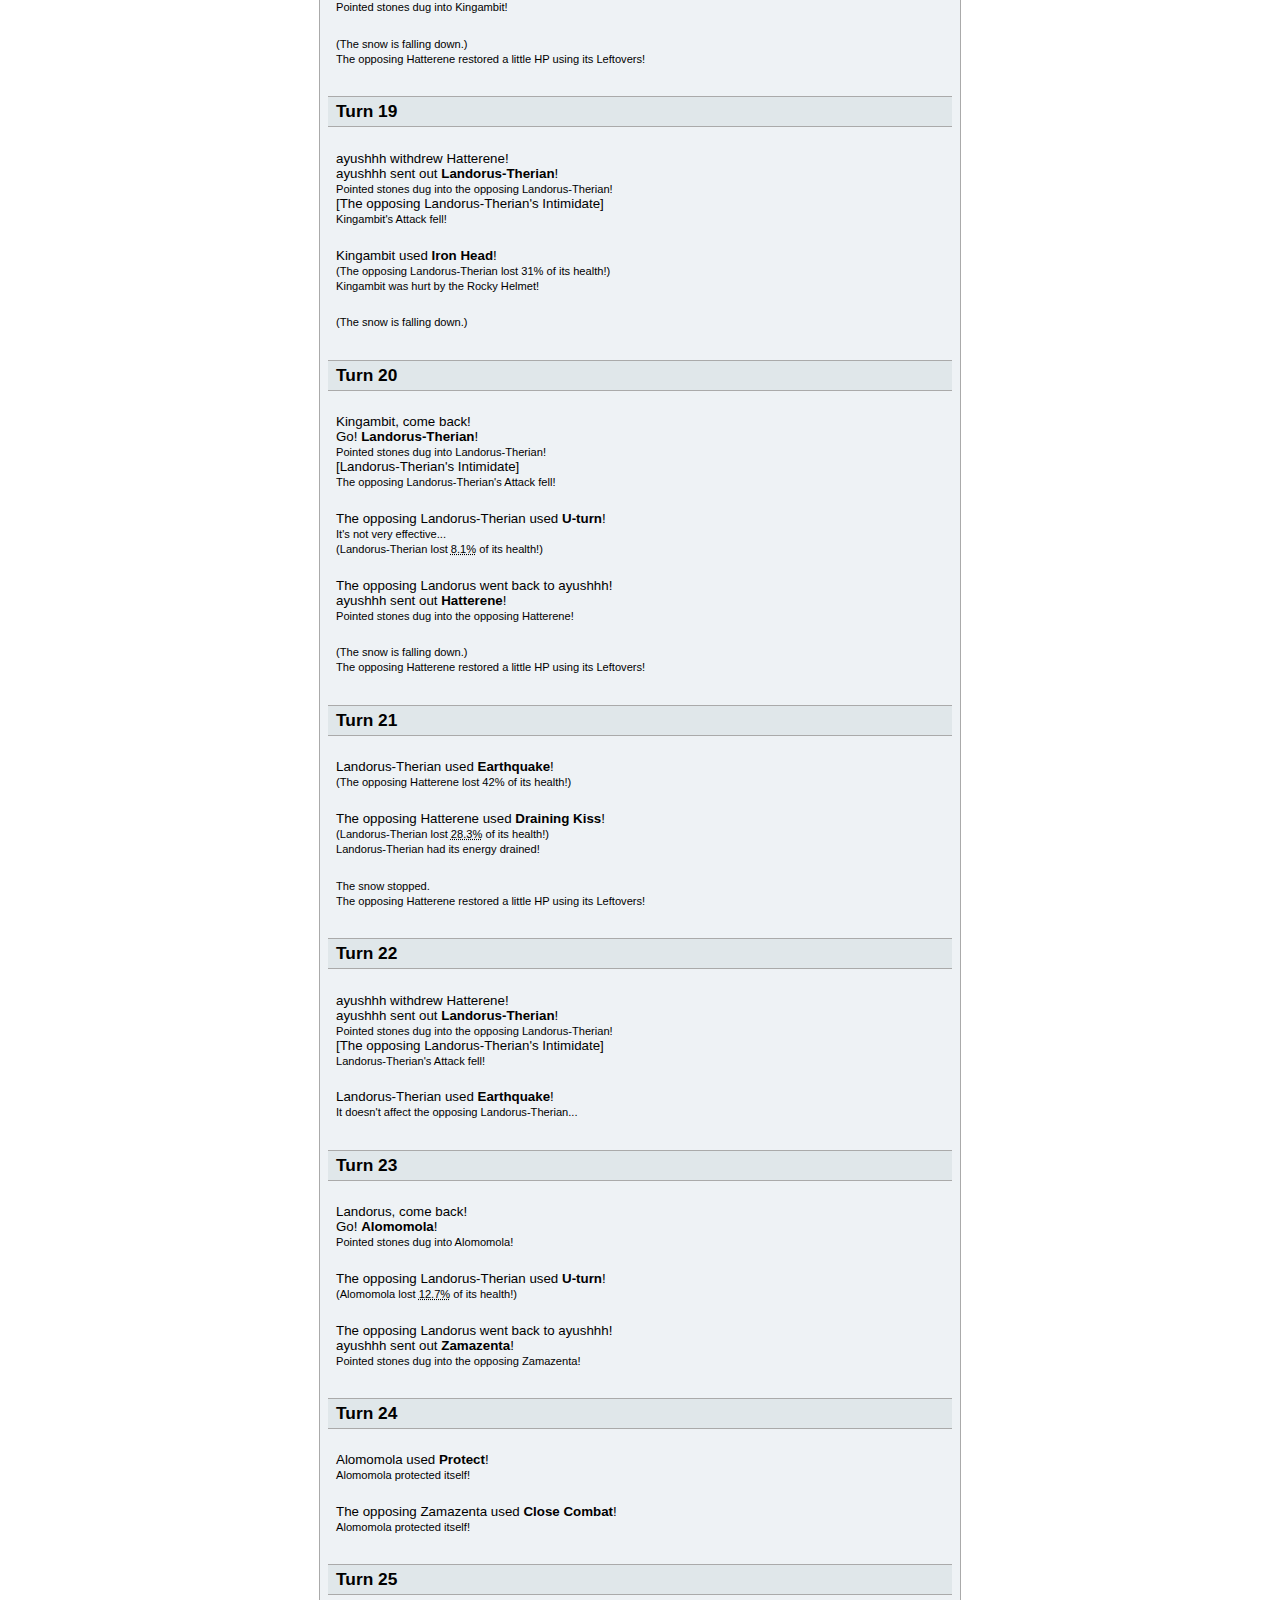
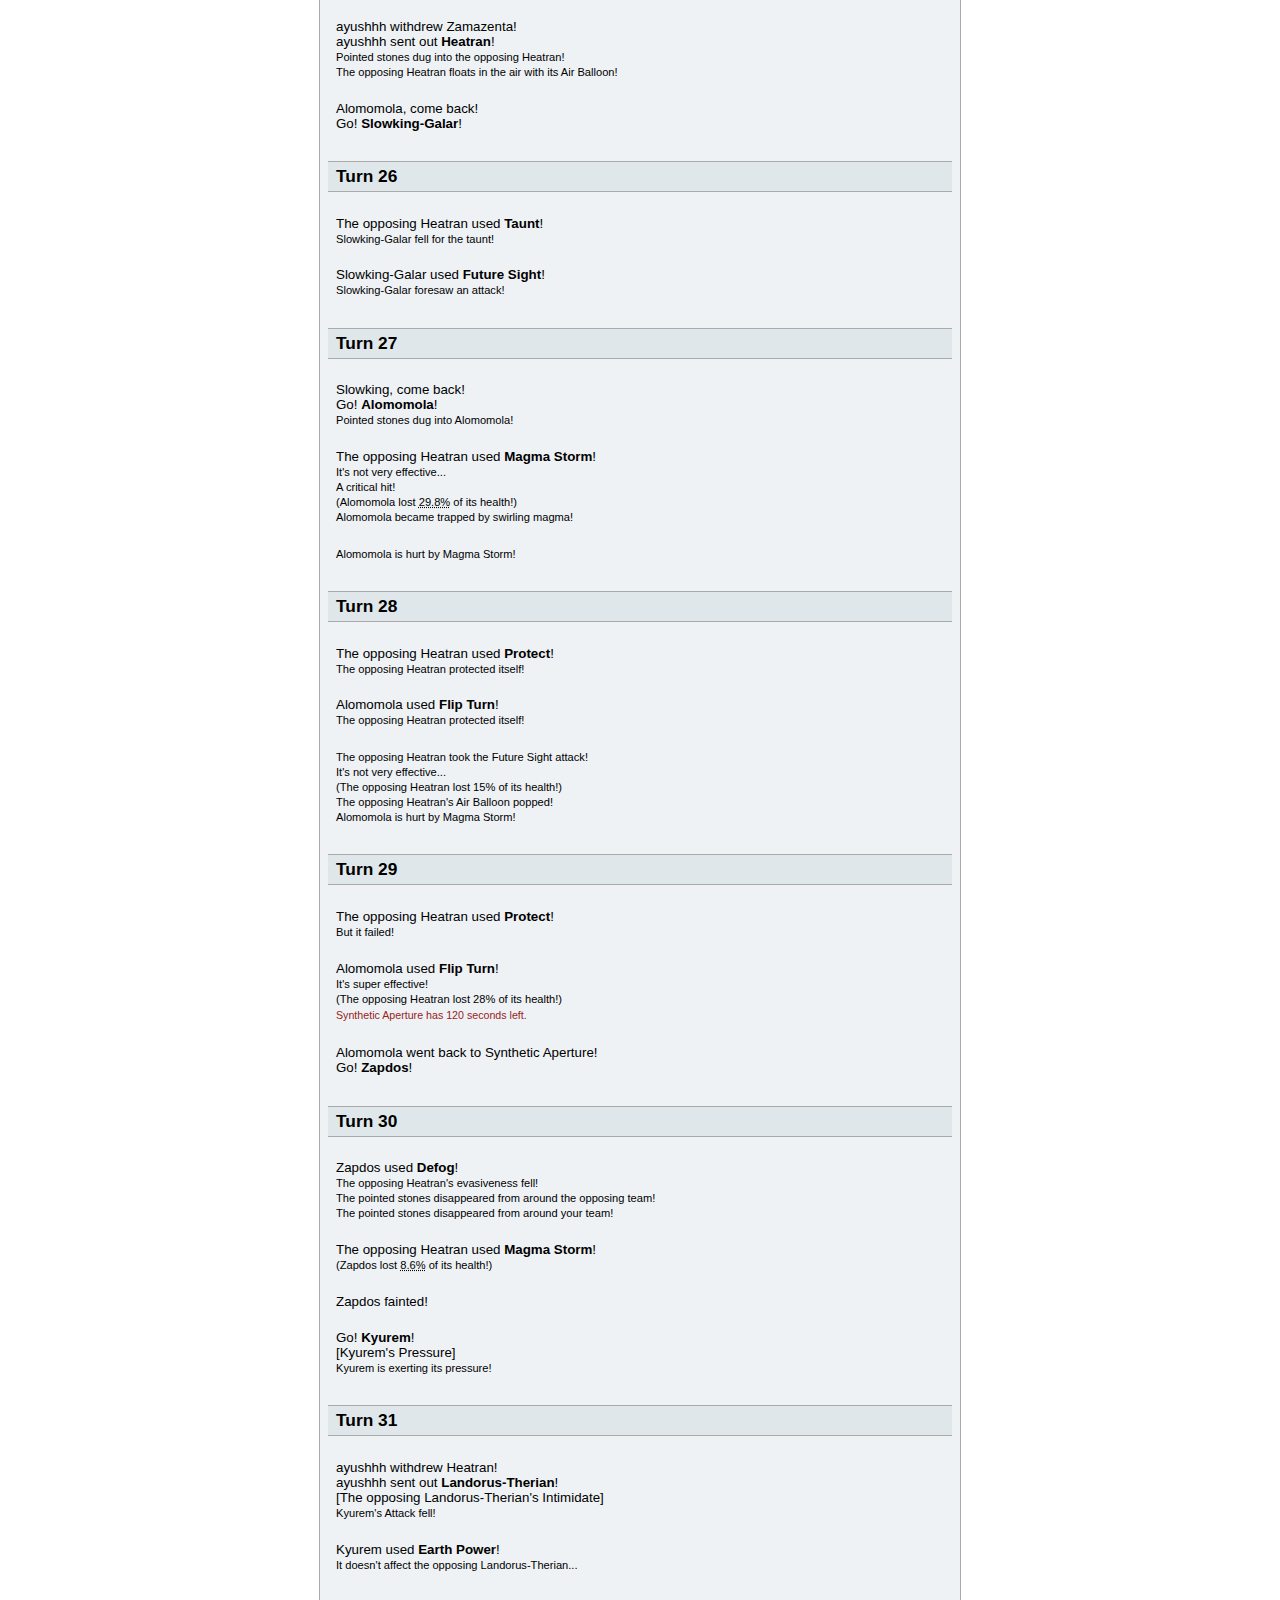
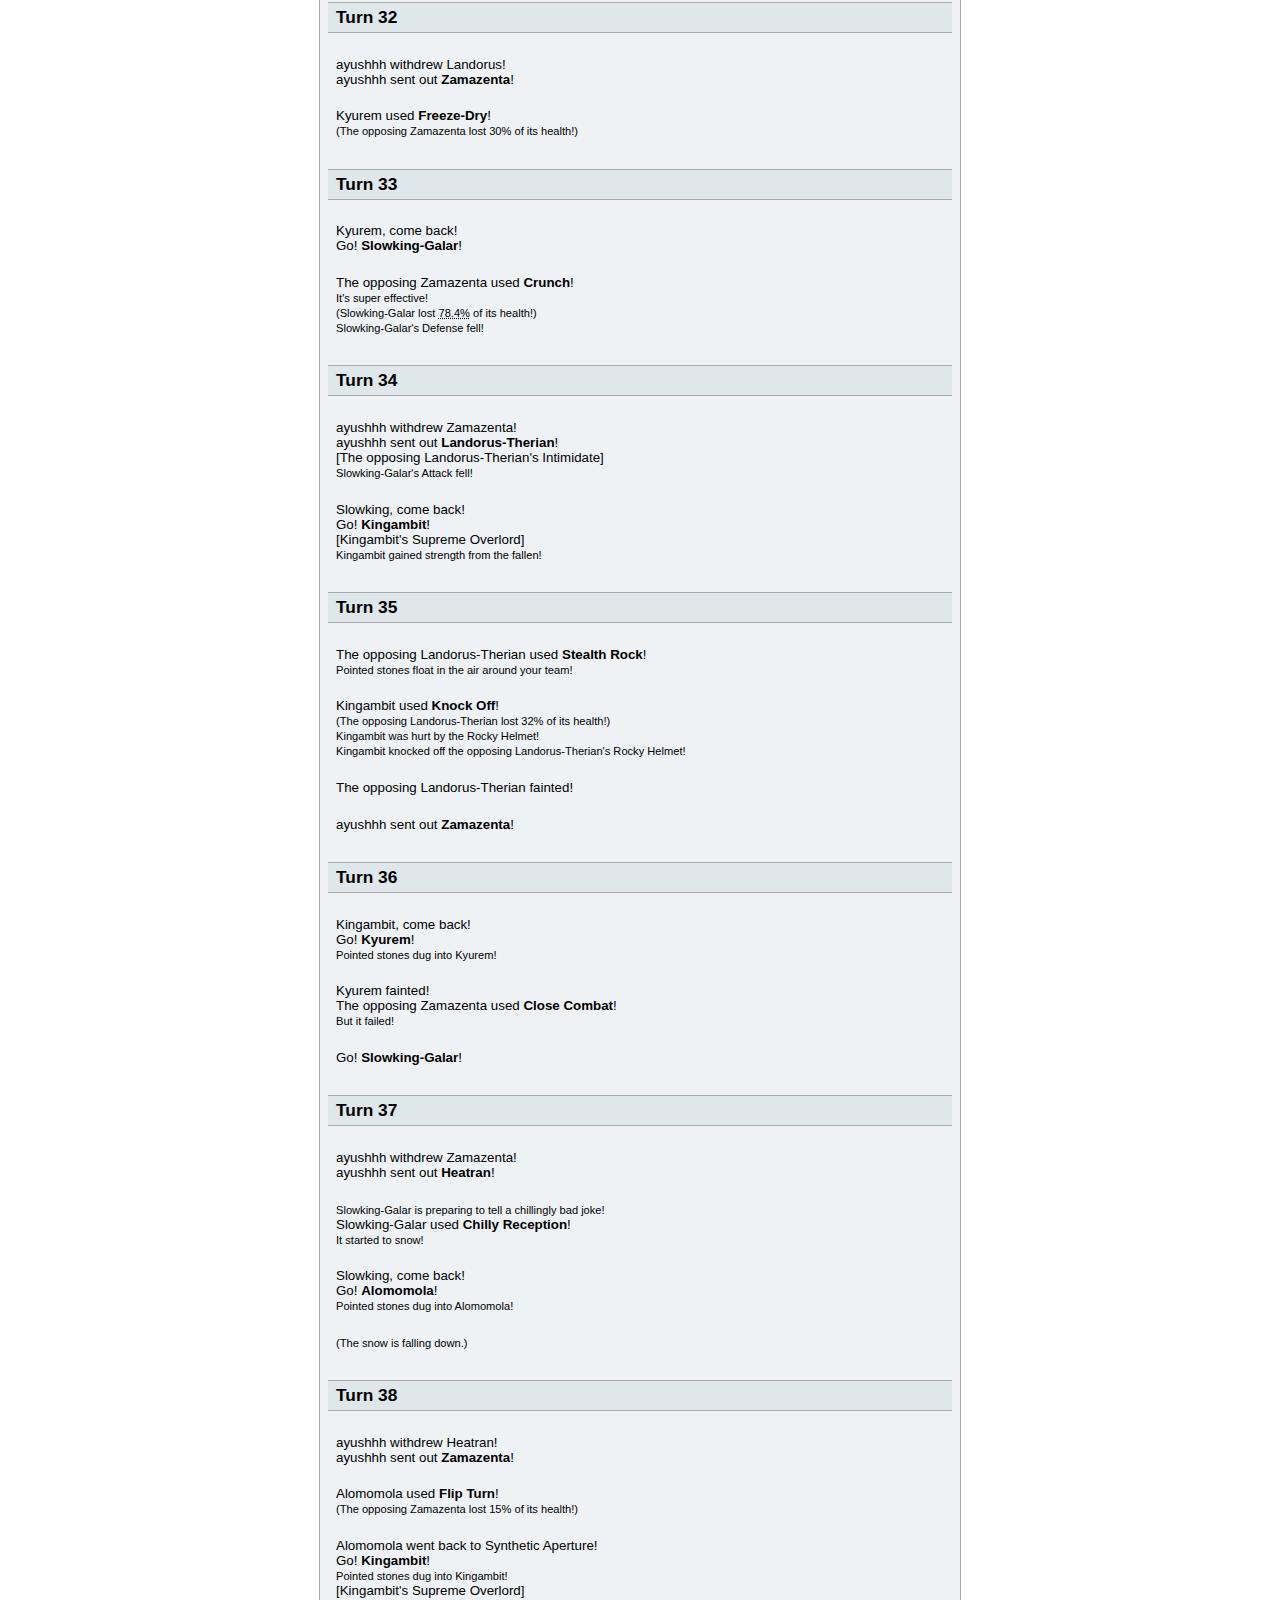
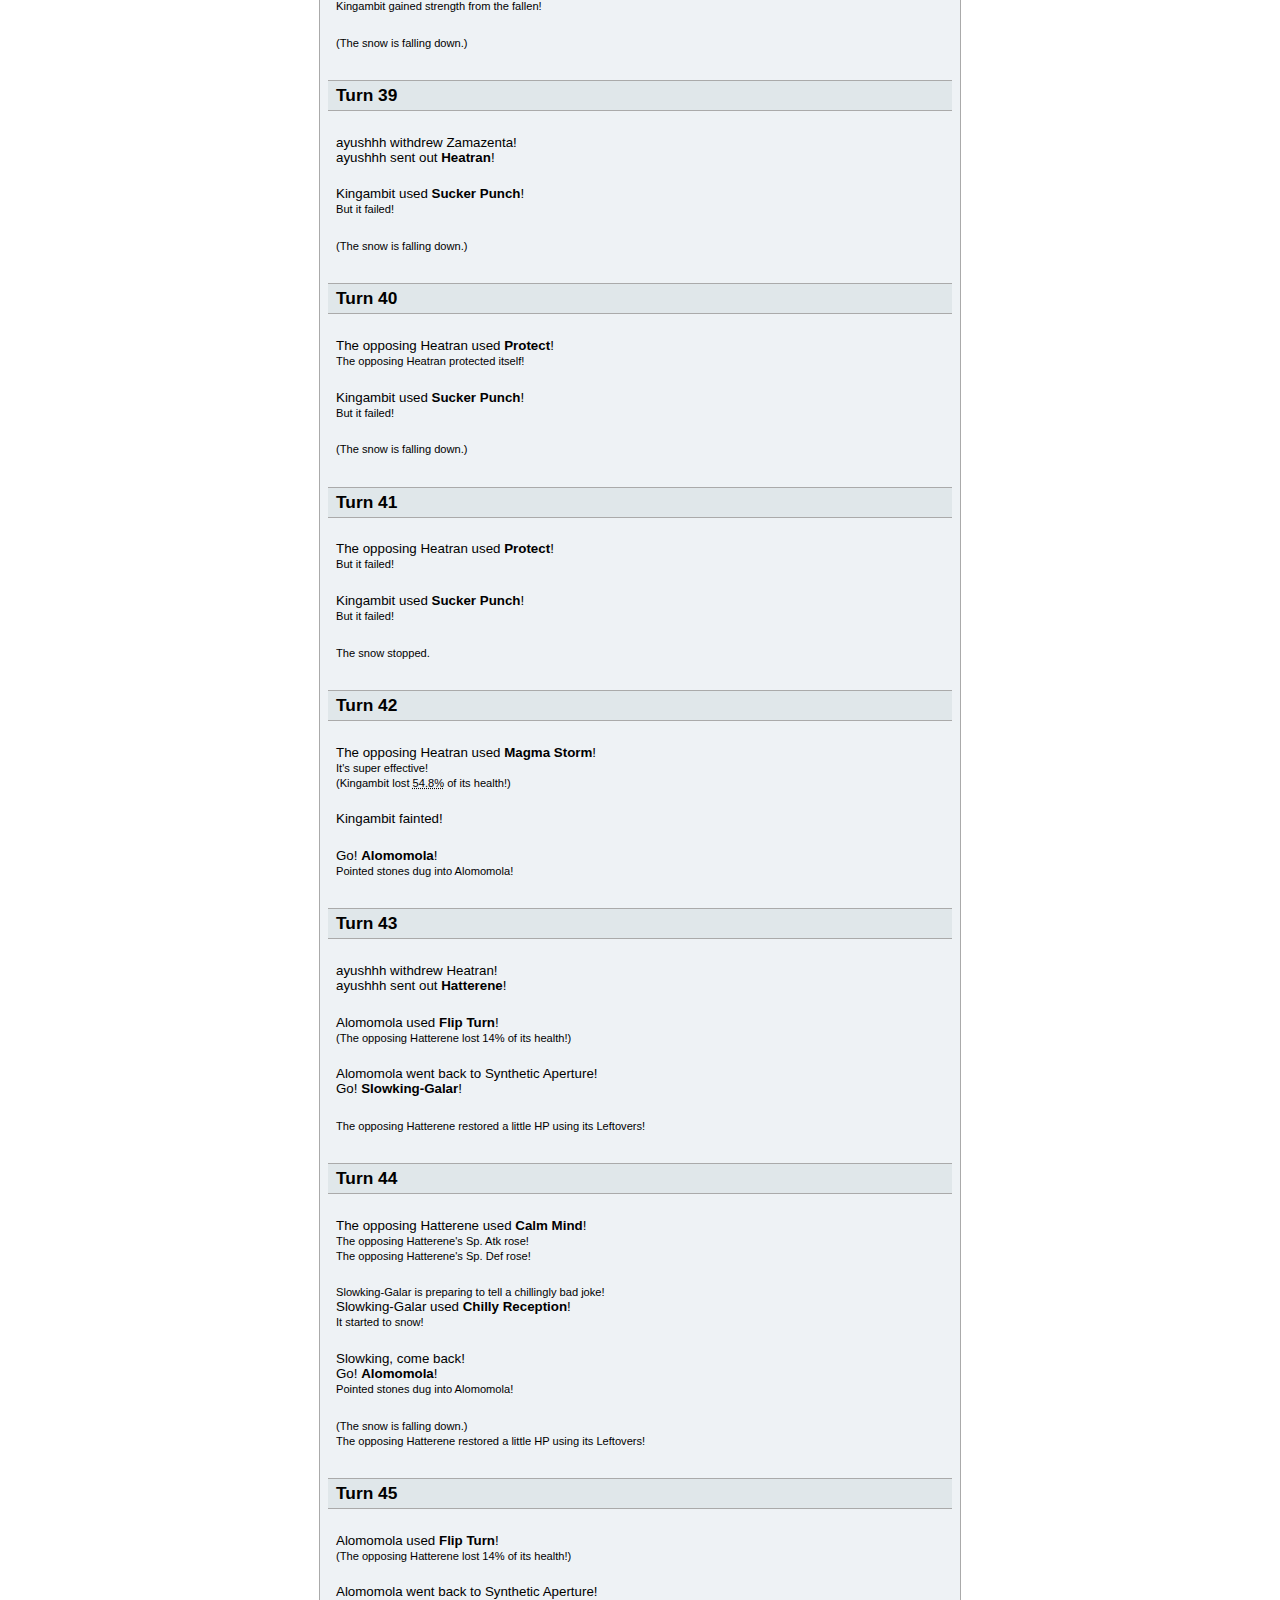
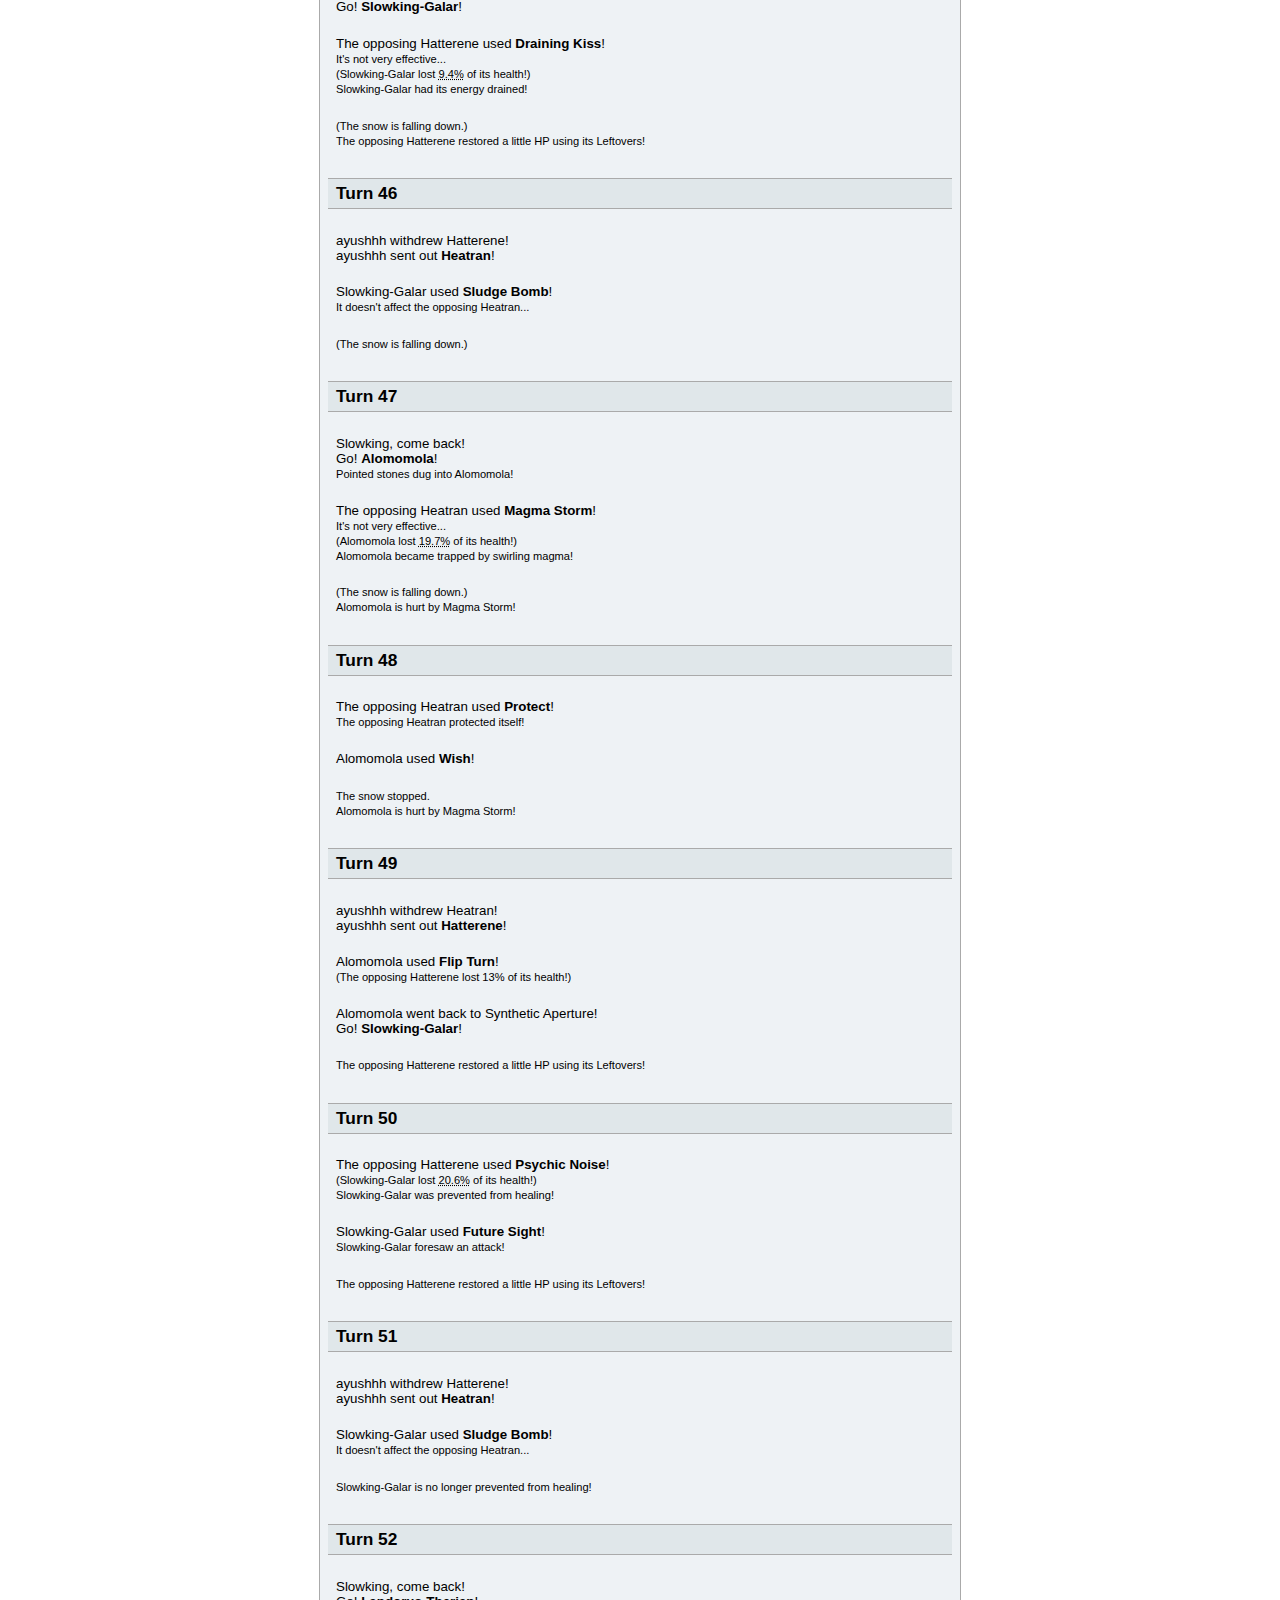
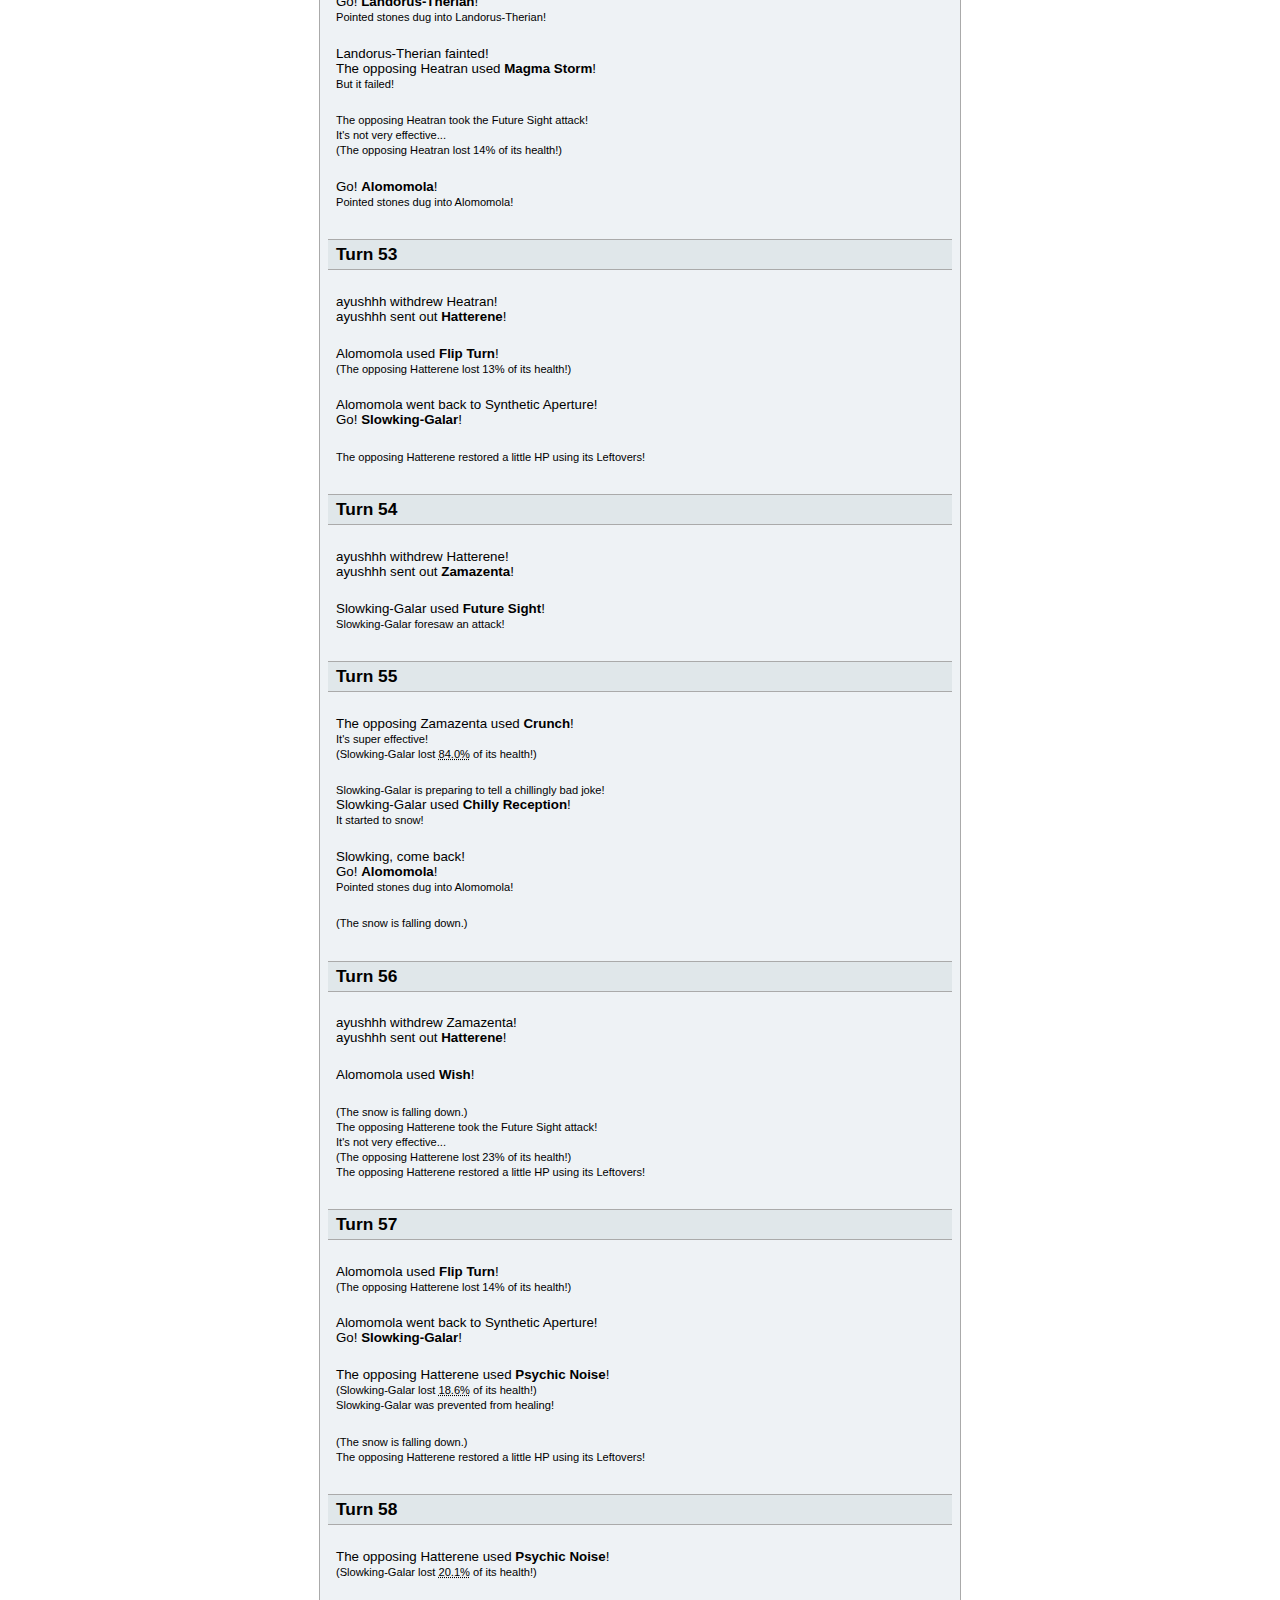
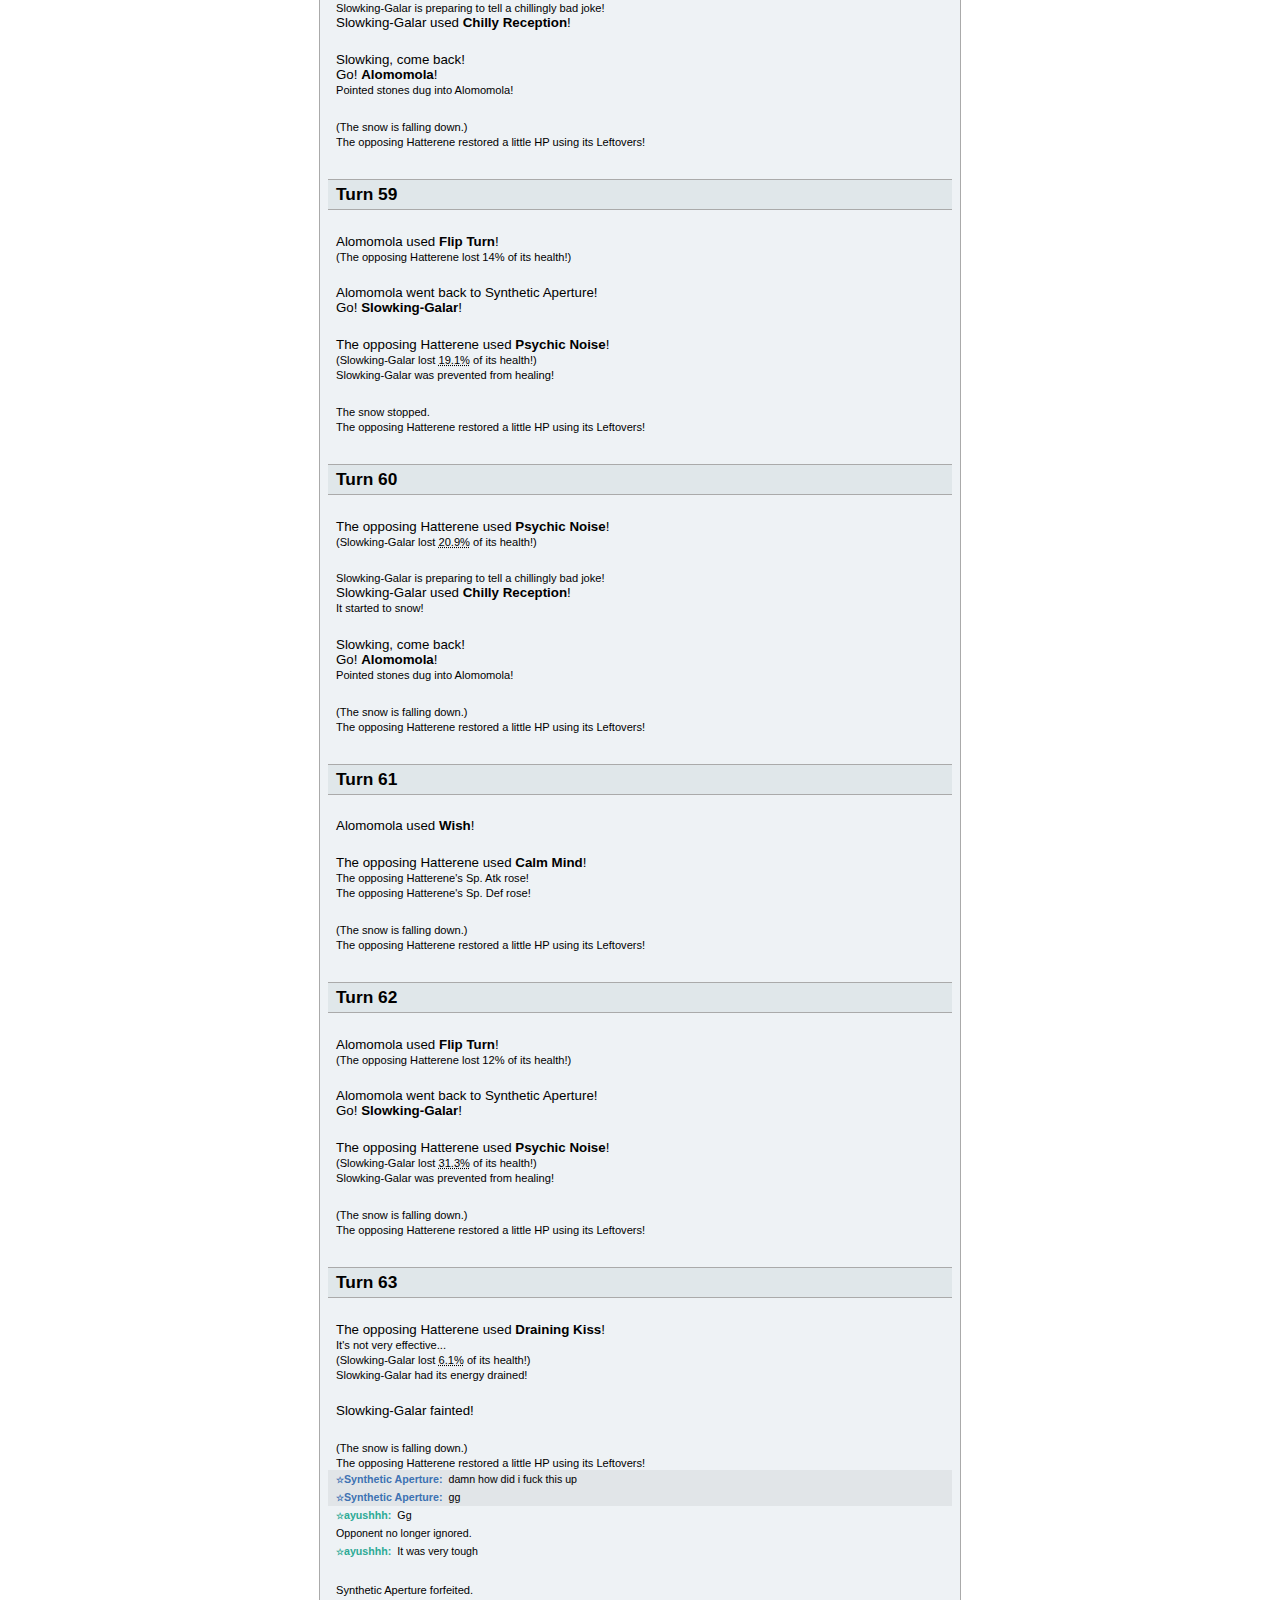
<file: smogon/SV_NatDex_OU/Replays/TeamBuildDecember/Gen9NationalDex-2025-12-21-syntheticaperture-ayushhh.html>
<!DOCTYPE html>
<meta charset="utf-8" />
<!-- version 1 -->
<title>[Gen 9] National Dex replay: Synthetic Aperture vs. ayushhh</title>
<style>
html,body {font-family:Verdana, sans-serif;font-size:10pt;margin:0;padding:0;}body{padding:12px 0;} .battle-log {font-family:Verdana, sans-serif;font-size:10pt;} .battle-log-inline {border:1px solid #AAAAAA;background:#EEF2F5;color:black;max-width:640px;margin:0 auto 80px;padding-bottom:5px;} .battle-log .inner {padding:4px 8px 0px 8px;} .battle-log .inner-preempt {padding:0 8px 4px 8px;} .battle-log .inner-after {margin-top:0.5em;} .battle-log h2 {margin:0.5em -8px;padding:4px 8px;border:1px solid #AAAAAA;background:#E0E7EA;border-left:0;border-right:0;font-family:Verdana, sans-serif;font-size:13pt;} .battle-log .chat {vertical-align:middle;padding:3px 0 3px 0;font-size:8pt;} .battle-log .chat strong {color:#40576A;} .battle-log .chat em {padding:1px 4px 1px 3px;color:#000000;font-style:normal;} .chat.mine {background:rgba(0,0,0,0.05);margin-left:-8px;margin-right:-8px;padding-left:8px;padding-right:8px;} .spoiler {color:#BBBBBB;background:#BBBBBB;padding:0px 3px;} .spoiler:hover, .spoiler:active, .spoiler-shown {color:#000000;background:#E2E2E2;padding:0px 3px;} .spoiler a {color:#BBBBBB;} .spoiler:hover a, .spoiler:active a, .spoiler-shown a {color:#2288CC;} .chat code, .chat .spoiler:hover code, .chat .spoiler:active code, .chat .spoiler-shown code {border:1px solid #C0C0C0;background:#EEEEEE;color:black;padding:0 2px;} .chat .spoiler code {border:1px solid #CCCCCC;background:#CCCCCC;color:#CCCCCC;} .battle-log .rated {padding:3px 4px;} .battle-log .rated strong {color:white;background:#89A;padding:1px 4px;border-radius:4px;} .spacer {margin-top:0.5em;} .message-announce {background:#6688AA;color:white;padding:1px 4px 2px;} .message-announce a, .broadcast-green a, .broadcast-blue a, .broadcast-red a {color:#DDEEFF;} .broadcast-green {background-color:#559955;color:white;padding:2px 4px;} .broadcast-blue {background-color:#6688AA;color:white;padding:2px 4px;} .infobox {border:1px solid #6688AA;padding:2px 4px;} .infobox-limited {max-height:200px;overflow:auto;overflow-x:hidden;} .broadcast-red {background-color:#AA5544;color:white;padding:2px 4px;} .message-learn-canlearn {font-weight:bold;color:#228822;text-decoration:underline;} .message-learn-cannotlearn {font-weight:bold;color:#CC2222;text-decoration:underline;} .message-effect-weak {font-weight:bold;color:#CC2222;} .message-effect-resist {font-weight:bold;color:#6688AA;} .message-effect-immune {font-weight:bold;color:#666666;} .message-learn-list {margin-top:0;margin-bottom:0;} .message-throttle-notice, .message-error {color:#992222;} .message-overflow, .chat small.message-overflow {font-size:0pt;} .message-overflow::before {font-size:9pt;content:'...';} .subtle {color:#3A4A66;}
</style>
<div class="wrapper replay-wrapper" style="max-width:1180px;margin:0 auto">
<input type="hidden" name="replayid" value="gen9nationaldex-2503783725-rkmk0we96yt5ng1ld2yi1f2rsl2xe23pw" />
<div class="battle"></div><div class="battle-log"></div><div class="replay-controls"></div><div class="replay-controls-2"></div>
<h1 style="font-weight:normal;text-align:center"><strong>[Gen 9] National Dex</strong><br /><a href="http://pokemonshowdown.com/users/syntheticaperture" class="subtle" target="_blank">Synthetic Aperture</a> vs. <a href="http://pokemonshowdown.com/users/ayushhh" class="subtle" target="_blank">ayushhh</a></h1>
<script type="text/plain" class="battle-log-data">|j|☆Synthetic Aperture

|j|☆ayushhh
|t:|1766315275
|gametype|singles
|player|p1|Synthetic Aperture|gentleman-gen4|1649
|player|p2|ayushhh|hilbert|1590
|gen|9
|tier|[Gen 9] National Dex
|rated|
|rule|HP Percentage Mod: HP is shown in percentages
|rule|Endless Battle Clause: Forcing endless battles is banned
|rule|Species Clause: Limit one of each Pokémon
|rule|OHKO Clause: OHKO moves are banned
|rule|Evasion Clause: Evasion abilities, items, and moves are banned
|rule|Evasion Abilities Clause: Evasion abilities are banned
|rule|Evasion Items Clause: Evasion items are banned
|rule|Evasion Moves Clause: Evasion moves are banned
|rule|Sleep Clause Mod: Limit one foe put to sleep
|rule|Terastal Clause: You cannot Terastallize
|clearpoke
|poke|p1|Landorus-Therian, M|
|poke|p1|Alomomola, M|
|poke|p1|Kyurem|
|poke|p1|Slowking-Galar, M|
|poke|p1|Kingambit, F|
|poke|p1|Zapdos|
|poke|p2|Ogerpon-Wellspring, F|
|poke|p2|Diancie|
|poke|p2|Landorus-Therian, M|
|poke|p2|Heatran, F|
|poke|p2|Hatterene, F|
|poke|p2|Zamazenta-*|
|teampreview
|inactive|Battle timer is ON: inactive players will automatically lose when time's up. (requested by Synthetic Aperture)
|inactive|Time left: 150 sec this turn | 150 sec total | 60 sec grace
|
|t:|1766315301
|teamsize|p1|6
|teamsize|p2|6
|start
|switch|p1a: Landorus|Landorus-Therian, M|321\/321
|switch|p2a: Zamazenta|Zamazenta|100\/100
|-ability|p1a: Landorus|Intimidate|boost
|-unboost|p2a: Zamazenta|atk|1
|-ability|p2a: Zamazenta|Dauntless Shield|boost
|-boost|p2a: Zamazenta|def|1
|turn|1
|inactive|Time left: 150 sec this turn | 150 sec total
|
|t:|1766315310
|move|p1a: Landorus|U-turn|p2a: Zamazenta
|-resisted|p2a: Zamazenta
|-damage|p2a: Zamazenta|93\/100
|inactive|Time left: 150 sec this turn | 150 sec total
|
|t:|1766315312
|switch|p1a: Alomomola|Alomomola, M|473\/473|[from] U-turn
|move|p2a: Zamazenta|Ice Fang|p1a: Alomomola
|-resisted|p1a: Alomomola
|-damage|p1a: Alomomola|442\/473
|
|upkeep
|turn|2
|inactive|Time left: 150 sec this turn | 150 sec total
|
|t:|1766315318
|switch|p2a: Ogerpon|Ogerpon-Wellspring, F|100\/100
|move|p1a: Alomomola|Flip Turn|p2a: Ogerpon
|-immune|p2a: Ogerpon|[from] ability: Water Absorb
|
|upkeep
|turn|3
|inactive|Time left: 150 sec this turn | 150 sec total
|
|t:|1766315323
|move|p2a: Ogerpon|Knock Off|p1a: Alomomola
|-damage|p1a: Alomomola|333\/473
|-enditem|p1a: Alomomola|Heavy-Duty Boots|[from] move: Knock Off|[of] p2a: Ogerpon
|move|p1a: Alomomola|Toxic|p2a: Ogerpon
|-status|p2a: Ogerpon|tox
|
|-damage|p2a: Ogerpon|95\/100 tox|[from] psn
|upkeep
|turn|4
|inactive|Time left: 150 sec this turn | 150 sec total
|
|t:|1766315332
|switch|p1a: Kyurem|Kyurem|405\/405
|-ability|p1a: Kyurem|Pressure
|move|p2a: Ogerpon|Swords Dance|p2a: Ogerpon
|-boost|p2a: Ogerpon|atk|2
|
|-damage|p2a: Ogerpon|83\/100 tox|[from] psn
|upkeep
|turn|5
|inactive|Time left: 150 sec this turn | 150 sec total
|
|t:|1766315342
|move|p2a: Ogerpon|Knock Off|p1a: Kyurem
|-damage|p1a: Kyurem|136\/405
|-enditem|p1a: Kyurem|Heavy-Duty Boots|[from] move: Knock Off|[of] p2a: Ogerpon
|move|p1a: Kyurem|Freeze-Dry|p2a: Ogerpon
|-supereffective|p2a: Ogerpon
|-damage|p2a: Ogerpon|0 fnt
|faint|p2a: Ogerpon
|
|upkeep
|
|t:|1766315350
|switch|p2a: Diancie|Diancie|100\/100
|turn|6
|inactive|Time left: 150 sec this turn | 150 sec total
|
|t:|1766315354
|detailschange|p2a: Diancie|Diancie-Mega
|-mega|p2a: Diancie|Diancie|Diancite
|move|p2a: Diancie|Earth Power|p1a: Kyurem
|-damage|p1a: Kyurem|8\/405
|move|p1a: Kyurem|Earth Power|p2a: Diancie
|-supereffective|p2a: Diancie
|-damage|p2a: Diancie|26\/100
|
|upkeep
|turn|7
|inactive|Time left: 150 sec this turn | 150 sec total
|
|t:|1766315364
|switch|p1a: Slowking|Slowking-Galar, M|393\/393
|move|p2a: Diancie|Earth Power|p1a: Slowking
|-supereffective|p1a: Slowking
|-damage|p1a: Slowking|209\/393
|
|upkeep
|turn|8
|inactive|Time left: 150 sec this turn | 150 sec total
|
|t:|1766315377
|switch|p2a: Landorus|Landorus-Therian, M|100\/100
|-ability|p2a: Landorus|Intimidate|boost
|-unboost|p1a: Slowking|atk|1
|switch|p1a: Landorus|Landorus-Therian, M|321\/321
|-ability|p1a: Landorus|Intimidate|boost
|-unboost|p2a: Landorus|atk|1
|
|upkeep
|turn|9
|inactive|Time left: 150 sec this turn | 150 sec total
|
|t:|1766315382
|move|p1a: Landorus|U-turn|p2a: Landorus
|-resisted|p2a: Landorus
|-damage|p2a: Landorus|89\/100
|-damage|p1a: Landorus|268\/321|[from] item: Rocky Helmet|[of] p2a: Landorus
|inactive|Time left: 150 sec this turn | 150 sec total
|
|t:|1766315387
|switch|p1a: Kyurem|Kyurem|8\/405|[from] U-turn
|-ability|p1a: Kyurem|Pressure
|move|p2a: Landorus|Stealth Rock|p1a: Kyurem
|-sidestart|p1: Synthetic Aperture|move: Stealth Rock
|
|upkeep
|turn|10
|inactive|Time left: 150 sec this turn | 150 sec total
|
|t:|1766315397
|switch|p2a: Zamazenta|Zamazenta|93\/100
|move|p1a: Kyurem|Freeze-Dry|p2a: Zamazenta
|-damage|p2a: Zamazenta|60\/100
|
|upkeep
|turn|11
|inactive|Time left: 150 sec this turn | 150 sec total
|
|t:|1766315402
|switch|p1a: Alomomola|Alomomola, M|473\/473
|-damage|p1a: Alomomola|414\/473|[from] Stealth Rock
|move|p2a: Zamazenta|Close Combat|p1a: Alomomola
|-damage|p1a: Alomomola|147\/473
|-unboost|p2a: Zamazenta|def|1
|-unboost|p2a: Zamazenta|spd|1
|
|upkeep
|turn|12
|inactive|Time left: 150 sec this turn | 150 sec total
|
|t:|1766315415
|switch|p2a: Diancie|Diancie-Mega|26\/100
|switch|p1a: Zapdos|Zapdos|383\/383
|
|upkeep
|turn|13
|inactive|Time left: 150 sec this turn | 150 sec total
|
|t:|1766315418
|move|p2a: Diancie|Power Gem|p1a: Zapdos
|-supereffective|p1a: Zapdos
|-damage|p1a: Zapdos|33\/383
|move|p1a: Zapdos|Volt Switch|p2a: Diancie
|-damage|p2a: Diancie|0 fnt
|faint|p2a: Diancie
|detailschange|p2: Diancie|Diancie|[silent]
|inactive|Time left: 150 sec this turn | 150 sec total | 5 sec grace
|
|t:|1766315425
|switch|p1a: Landorus|Landorus-Therian, M|268\/321|[from] Volt Switch
|-damage|p1a: Landorus|228\/321|[from] Stealth Rock
|
|upkeep
|
|t:|1766315430
|switch|p2a: Landorus|Landorus-Therian, M|89\/100
|-ability|p2a: Landorus|Intimidate|boost
|-unboost|p1a: Landorus|atk|1
|turn|14
|inactive|Time left: 150 sec this turn | 150 sec total
|
|t:|1766315433
|move|p1a: Landorus|Stealth Rock|p2a: Landorus
|-sidestart|p2: ayushhh|move: Stealth Rock
|move|p2a: Landorus|U-turn|p1a: Landorus
|-resisted|p1a: Landorus
|-damage|p1a: Landorus|183\/321
|
|t:|1766315437
|switch|p2a: Hatterene|Hatterene, F|100\/100|[from] U-turn
|-damage|p2a: Hatterene|88\/100|[from] Stealth Rock
|
|-heal|p2a: Hatterene|94\/100|[from] item: Leftovers
|upkeep
|turn|15
|inactive|Time left: 150 sec this turn | 150 sec total
|
|t:|1766315441
|switch|p1a: Slowking|Slowking-Galar, M|340\/393
|move|p2a: Hatterene|Calm Mind|p2a: Hatterene
|-boost|p2a: Hatterene|spa|1
|-boost|p2a: Hatterene|spd|1
|
|-heal|p2a: Hatterene|99\/100|[from] item: Leftovers
|upkeep
|turn|16
|inactive|Time left: 150 sec this turn | 150 sec total
|
|t:|1766315446
|switch|p2a: Heatran|Heatran, F|100\/100
|-damage|p2a: Heatran|88\/100|[from] Stealth Rock
|-item|p2a: Heatran|Air Balloon
|move|p1a: Slowking|Sludge Bomb|p2a: Heatran
|-immune|p2a: Heatran
|
|upkeep
|turn|17
|inactive|Time left: 150 sec this turn | 150 sec total
|
|t:|1766315449
|move|p2a: Heatran|Magma Storm|p1a: Slowking|[miss]
|-miss|p2a: Heatran|p1a: Slowking
|-prepare|p1a: Slowking|Chilly Reception|[premajor]
|move|p1a: Slowking|Chilly Reception|p1a: Slowking
|-weather|Snowscape
|inactive|Time left: 150 sec this turn | 150 sec total | 5 sec grace
|
|t:|1766315470
|switch|p1a: Alomomola|Alomomola, M|304\/473|[from] Chilly Reception
|-damage|p1a: Alomomola|245\/473|[from] Stealth Rock
|
|-weather|Snowscape|[upkeep]
|upkeep
|turn|18
|inactive|Time left: 145 sec this turn | 145 sec total
|
|t:|1766315480
|switch|p2a: Hatterene|Hatterene, F|99\/100
|-damage|p2a: Hatterene|88\/100|[from] Stealth Rock
|move|p1a: Alomomola|Flip Turn|p2a: Hatterene
|-damage|p2a: Hatterene|75\/100
|inactive|Time left: 150 sec this turn | 150 sec total
|
|t:|1766315487
|switch|p1a: Kingambit|Kingambit, F|341\/341|[from] Flip Turn
|-damage|p1a: Kingambit|320\/341|[from] Stealth Rock
|
|-weather|Snowscape|[upkeep]
|-heal|p2a: Hatterene|81\/100|[from] item: Leftovers
|upkeep
|turn|19
|inactive|Time left: 150 sec this turn | 150 sec total
|
|t:|1766315491
|switch|p2a: Landorus|Landorus-Therian, M|89\/100
|-damage|p2a: Landorus|76\/100|[from] Stealth Rock
|-ability|p2a: Landorus|Intimidate|boost
|-unboost|p1a: Kingambit|atk|1
|move|p1a: Kingambit|Iron Head|p2a: Landorus
|-damage|p2a: Landorus|45\/100
|-damage|p1a: Kingambit|264\/341|[from] item: Rocky Helmet|[of] p2a: Landorus
|
|-weather|Snowscape|[upkeep]
|upkeep
|turn|20
|inactive|Time left: 150 sec this turn | 150 sec total
|
|t:|1766315508
|-end|p1a: Kingambit|fallenundefined|[silent]
|switch|p1a: Landorus|Landorus-Therian, M|183\/321
|-damage|p1a: Landorus|143\/321|[from] Stealth Rock
|-ability|p1a: Landorus|Intimidate|boost
|-unboost|p2a: Landorus|atk|1
|move|p2a: Landorus|U-turn|p1a: Landorus
|-resisted|p1a: Landorus
|-damage|p1a: Landorus|117\/321
|
|t:|1766315515
|switch|p2a: Hatterene|Hatterene, F|81\/100|[from] U-turn
|-damage|p2a: Hatterene|68\/100|[from] Stealth Rock
|
|-weather|Snowscape|[upkeep]
|-heal|p2a: Hatterene|74\/100|[from] item: Leftovers
|upkeep
|turn|21
|inactive|Time left: 150 sec this turn | 150 sec total
|
|t:|1766315525
|move|p1a: Landorus|Earthquake|p2a: Hatterene
|-damage|p2a: Hatterene|32\/100
|move|p2a: Hatterene|Draining Kiss|p1a: Landorus
|-damage|p1a: Landorus|26\/321
|-heal|p2a: Hatterene|53\/100|[from] drain|[of] p1a: Landorus
|
|-weather|none
|-heal|p2a: Hatterene|59\/100|[from] item: Leftovers
|upkeep
|turn|22
|inactive|Time left: 150 sec this turn | 150 sec total
|
|t:|1766315529
|switch|p2a: Landorus|Landorus-Therian, M|45\/100
|-damage|p2a: Landorus|32\/100|[from] Stealth Rock
|-ability|p2a: Landorus|Intimidate|boost
|-unboost|p1a: Landorus|atk|1
|move|p1a: Landorus|Earthquake|p2a: Landorus
|-immune|p2a: Landorus
|
|upkeep
|turn|23
|inactive|Time left: 150 sec this turn | 150 sec total
|
|t:|1766315536
|switch|p1a: Alomomola|Alomomola, M|402\/473
|-damage|p1a: Alomomola|343\/473|[from] Stealth Rock
|move|p2a: Landorus|U-turn|p1a: Alomomola
|-damage|p1a: Alomomola|283\/473
|
|t:|1766315538
|switch|p2a: Zamazenta|Zamazenta|60\/100|[from] U-turn
|-damage|p2a: Zamazenta|54\/100|[from] Stealth Rock
|
|upkeep
|turn|24
|inactive|Time left: 150 sec this turn | 150 sec total
|
|t:|1766315544
|move|p1a: Alomomola|Protect|p1a: Alomomola
|-singleturn|p1a: Alomomola|Protect
|move|p2a: Zamazenta|Close Combat|p1a: Alomomola
|-activate|p1a: Alomomola|move: Protect
|
|upkeep
|turn|25
|inactive|Time left: 150 sec this turn | 150 sec total
|
|t:|1766315548
|switch|p2a: Heatran|Heatran, F|88\/100
|-damage|p2a: Heatran|76\/100|[from] Stealth Rock
|-item|p2a: Heatran|Air Balloon
|switch|p1a: Slowking|Slowking-Galar, M|393\/393
|
|upkeep
|turn|26
|inactive|Time left: 150 sec this turn | 150 sec total
|
|t:|1766315554
|move|p2a: Heatran|Taunt|p1a: Slowking
|-start|p1a: Slowking|move: Taunt
|move|p1a: Slowking|Future Sight|p2a: Heatran
|-start|p1a: Slowking|move: Future Sight
|
|upkeep
|turn|27
|inactive|Time left: 150 sec this turn | 150 sec total
|
|t:|1766315558
|switch|p1a: Alomomola|Alomomola, M|440\/473
|-damage|p1a: Alomomola|381\/473|[from] Stealth Rock
|move|p2a: Heatran|Magma Storm|p1a: Alomomola
|-resisted|p1a: Alomomola
|-crit|p1a: Alomomola
|-damage|p1a: Alomomola|240\/473
|-activate|p1a: Alomomola|move: Magma Storm|[of] p2a: Heatran
|
|-damage|p1a: Alomomola|181\/473|[from] move: Magma Storm|[partiallytrapped]
|upkeep
|turn|28
|inactive|Time left: 150 sec this turn | 150 sec total
|
|t:|1766315564
|move|p2a: Heatran|Protect|p2a: Heatran
|-singleturn|p2a: Heatran|Protect
|move|p1a: Alomomola|Flip Turn|p2a: Heatran
|-activate|p2a: Heatran|move: Protect
|
|-end|p2a: Heatran|move: Future Sight
|-resisted|p2a: Heatran
|-damage|p2a: Heatran|61\/100
|-enditem|p2a: Heatran|Air Balloon
|-damage|p1a: Alomomola|122\/473|[from] move: Magma Storm|[partiallytrapped]
|upkeep
|turn|29
|inactive|Time left: 150 sec this turn | 150 sec total
|
|t:|1766315576
|move|p2a: Heatran|Protect||[still]
|-fail|p2a: Heatran
|move|p1a: Alomomola|Flip Turn|p2a: Heatran
|-supereffective|p2a: Heatran
|-damage|p2a: Heatran|33\/100
|inactive|Time left: 150 sec this turn | 150 sec total
|inactive|Synthetic Aperture has 120 seconds left.
|
|t:|1766315607
|switch|p1a: Zapdos|Zapdos|33\/383|[from] Flip Turn
|
|upkeep
|turn|30
|inactive|Time left: 130 sec this turn | 130 sec total
|
|t:|1766315613
|move|p1a: Zapdos|Defog|p2a: Heatran
|-unboost|p2a: Heatran|evasion|1
|-sideend|p2: ayushhh|Stealth Rock|[from] move: Defog|[of] p1a: Zapdos
|-sideend|p1: Synthetic Aperture|Stealth Rock|[from] move: Defog|[of] p1a: Zapdos
|move|p2a: Heatran|Magma Storm|p1a: Zapdos
|-damage|p1a: Zapdos|0 fnt
|faint|p1a: Zapdos
|
|upkeep
|inactive|Time left: 135 sec this turn | 135 sec total
|
|t:|1766315618
|switch|p1a: Kyurem|Kyurem|8\/405
|-ability|p1a: Kyurem|Pressure
|turn|31
|inactive|Time left: 140 sec this turn | 140 sec total
|
|t:|1766315622
|switch|p2a: Landorus|Landorus-Therian, M|32\/100
|-ability|p2a: Landorus|Intimidate|boost
|-unboost|p1a: Kyurem|atk|1
|move|p1a: Kyurem|Earth Power|p2a: Landorus
|-immune|p2a: Landorus
|
|upkeep
|turn|32
|inactive|Time left: 150 sec this turn | 150 sec total
|
|t:|1766315628
|switch|p2a: Zamazenta|Zamazenta|54\/100
|move|p1a: Kyurem|Freeze-Dry|p2a: Zamazenta
|-damage|p2a: Zamazenta|24\/100
|
|upkeep
|turn|33
|inactive|Time left: 150 sec this turn | 150 sec total
|
|t:|1766315639
|switch|p1a: Slowking|Slowking-Galar, M|393\/393
|move|p2a: Zamazenta|Crunch|p1a: Slowking
|-supereffective|p1a: Slowking
|-damage|p1a: Slowking|85\/393
|-unboost|p1a: Slowking|def|1
|
|upkeep
|turn|34
|inactive|Time left: 150 sec this turn | 150 sec total
|
|t:|1766315645
|switch|p2a: Landorus|Landorus-Therian, M|32\/100
|-ability|p2a: Landorus|Intimidate|boost
|-unboost|p1a: Slowking|atk|1
|switch|p1a: Kingambit|Kingambit, F|264\/341
|-activate|p1a: Kingambit|ability: Supreme Overlord
|-start|p1a: Kingambit|fallen1|[silent]
|
|upkeep
|turn|35
|inactive|Time left: 150 sec this turn | 150 sec total
|
|t:|1766315649
|move|p2a: Landorus|Stealth Rock|p1a: Kingambit
|-sidestart|p1: Synthetic Aperture|move: Stealth Rock
|move|p1a: Kingambit|Knock Off|p2a: Landorus
|-damage|p2a: Landorus|0 fnt
|-damage|p1a: Kingambit|208\/341|[from] item: Rocky Helmet|[of] p2a: Landorus
|-enditem|p2a: Landorus|Rocky Helmet|[from] move: Knock Off|[of] p1a: Kingambit
|faint|p2a: Landorus
|
|upkeep
|
|t:|1766315656
|switch|p2a: Zamazenta|Zamazenta|24\/100
|turn|36
|inactive|Time left: 150 sec this turn | 150 sec total
|
|t:|1766315665
|-end|p1a: Kingambit|fallen1|[silent]
|switch|p1a: Kyurem|Kyurem|8\/405
|-damage|p1a: Kyurem|0 fnt|[from] Stealth Rock
|faint|p1a: Kyurem
|move|p2a: Zamazenta|Close Combat|p1: Kyurem|[notarget]
|-fail|p2a: Zamazenta
|
|upkeep
|inactive|Time left: 150 sec this turn | 150 sec total
|
|t:|1766315669
|switch|p1a: Slowking|Slowking-Galar, M|216\/393
|turn|37
|inactive|Time left: 150 sec this turn | 150 sec total
|
|t:|1766315673
|switch|p2a: Heatran|Heatran, F|33\/100
|-prepare|p1a: Slowking|Chilly Reception|[premajor]
|move|p1a: Slowking|Chilly Reception|p1a: Slowking
|-weather|Snowscape
|inactive|Time left: 150 sec this turn | 150 sec total | 5 sec grace
|
|t:|1766315676
|switch|p1a: Alomomola|Alomomola, M|279\/473|[from] Chilly Reception
|-damage|p1a: Alomomola|220\/473|[from] Stealth Rock
|
|-weather|Snowscape|[upkeep]
|upkeep
|turn|38
|inactive|Time left: 150 sec this turn | 150 sec total
|
|t:|1766315684
|switch|p2a: Zamazenta|Zamazenta|24\/100
|move|p1a: Alomomola|Flip Turn|p2a: Zamazenta
|-damage|p2a: Zamazenta|9\/100
|inactive|Time left: 150 sec this turn | 150 sec total | 5 sec grace
|
|t:|1766315694
|switch|p1a: Kingambit|Kingambit, F|208\/341|[from] Flip Turn
|-damage|p1a: Kingambit|187\/341|[from] Stealth Rock
|-activate|p1a: Kingambit|ability: Supreme Overlord
|-start|p1a: Kingambit|fallen2|[silent]
|
|-weather|Snowscape|[upkeep]
|upkeep
|turn|39
|inactive|Time left: 150 sec this turn | 150 sec total
|
|t:|1766315698
|switch|p2a: Heatran|Heatran, F|33\/100
|move|p1a: Kingambit|Sucker Punch||[still]
|-fail|p1a: Kingambit
|
|-weather|Snowscape|[upkeep]
|upkeep
|turn|40
|inactive|Time left: 150 sec this turn | 150 sec total
|
|t:|1766315702
|move|p2a: Heatran|Protect|p2a: Heatran
|-singleturn|p2a: Heatran|Protect
|move|p1a: Kingambit|Sucker Punch||[still]
|-fail|p1a: Kingambit
|
|-weather|Snowscape|[upkeep]
|upkeep
|turn|41
|inactive|Time left: 150 sec this turn | 150 sec total
|
|t:|1766315708
|move|p2a: Heatran|Protect||[still]
|-fail|p2a: Heatran
|move|p1a: Kingambit|Sucker Punch||[still]
|-fail|p1a: Kingambit
|
|-weather|none
|upkeep
|turn|42
|inactive|Time left: 150 sec this turn | 150 sec total
|
|t:|1766315715
|move|p2a: Heatran|Magma Storm|p1a: Kingambit
|-supereffective|p1a: Kingambit
|-damage|p1a: Kingambit|0 fnt
|faint|p1a: Kingambit
|-end|p1a: Kingambit|fallen2|[silent]
|
|upkeep
|inactive|Time left: 150 sec this turn | 150 sec total | 5 sec grace
|
|t:|1766315721
|switch|p1a: Alomomola|Alomomola, M|377\/473
|-damage|p1a: Alomomola|318\/473|[from] Stealth Rock
|turn|43
|inactive|Time left: 150 sec this turn | 150 sec total
|
|t:|1766315727
|switch|p2a: Hatterene|Hatterene, F|59\/100
|move|p1a: Alomomola|Flip Turn|p2a: Hatterene
|-damage|p2a: Hatterene|45\/100
|inactive|Time left: 150 sec this turn | 150 sec total
|
|t:|1766315730
|switch|p1a: Slowking|Slowking-Galar, M|347\/393|[from] Flip Turn
|
|-heal|p2a: Hatterene|51\/100|[from] item: Leftovers
|upkeep
|turn|44
|inactive|Time left: 150 sec this turn | 150 sec total
|
|t:|1766315733
|move|p2a: Hatterene|Calm Mind|p2a: Hatterene
|-boost|p2a: Hatterene|spa|1
|-boost|p2a: Hatterene|spd|1
|-prepare|p1a: Slowking|Chilly Reception|[premajor]
|move|p1a: Slowking|Chilly Reception|p1a: Slowking
|-weather|Snowscape
|inactive|Time left: 150 sec this turn | 150 sec total | 5 sec grace
|
|t:|1766315737
|switch|p1a: Alomomola|Alomomola, M|473\/473|[from] Chilly Reception
|-damage|p1a: Alomomola|414\/473|[from] Stealth Rock
|
|-weather|Snowscape|[upkeep]
|-heal|p2a: Hatterene|57\/100|[from] item: Leftovers
|upkeep
|turn|45
|inactive|Time left: 150 sec this turn | 150 sec total
|
|t:|1766315741
|move|p1a: Alomomola|Flip Turn|p2a: Hatterene
|-damage|p2a: Hatterene|43\/100
|inactive|Time left: 150 sec this turn | 150 sec total | 5 sec grace
|
|t:|1766315744
|switch|p1a: Slowking|Slowking-Galar, M|393\/393|[from] Flip Turn
|move|p2a: Hatterene|Draining Kiss|p1a: Slowking
|-resisted|p1a: Slowking
|-damage|p1a: Slowking|356\/393
|-heal|p2a: Hatterene|52\/100|[from] drain|[of] p1a: Slowking
|
|-weather|Snowscape|[upkeep]
|-heal|p2a: Hatterene|58\/100|[from] item: Leftovers
|upkeep
|turn|46
|inactive|Time left: 150 sec this turn | 150 sec total
|
|t:|1766315748
|switch|p2a: Heatran|Heatran, F|33\/100
|move|p1a: Slowking|Sludge Bomb|p2a: Heatran
|-immune|p2a: Heatran
|
|-weather|Snowscape|[upkeep]
|upkeep
|turn|47
|inactive|Time left: 150 sec this turn | 150 sec total
|
|t:|1766315752
|switch|p1a: Alomomola|Alomomola, M|473\/473
|-damage|p1a: Alomomola|414\/473|[from] Stealth Rock
|move|p2a: Heatran|Magma Storm|p1a: Alomomola
|-resisted|p1a: Alomomola
|-damage|p1a: Alomomola|321\/473
|-activate|p1a: Alomomola|move: Magma Storm|[of] p2a: Heatran
|
|-weather|Snowscape|[upkeep]
|-damage|p1a: Alomomola|262\/473|[from] move: Magma Storm|[partiallytrapped]
|upkeep
|turn|48
|inactive|Time left: 150 sec this turn | 150 sec total
|
|t:|1766315755
|move|p2a: Heatran|Protect|p2a: Heatran
|-singleturn|p2a: Heatran|Protect
|move|p1a: Alomomola|Wish|p1a: Alomomola
|
|-weather|none
|-damage|p1a: Alomomola|203\/473|[from] move: Magma Storm|[partiallytrapped]
|upkeep
|turn|49
|inactive|Time left: 150 sec this turn | 150 sec total
|
|t:|1766315760
|switch|p2a: Hatterene|Hatterene, F|58\/100
|move|p1a: Alomomola|Flip Turn|p2a: Hatterene
|-damage|p2a: Hatterene|45\/100
|inactive|Time left: 150 sec this turn | 150 sec total
|
|t:|1766315763
|switch|p1a: Slowking|Slowking-Galar, M|393\/393|[from] Flip Turn
|
|-heal|p2a: Hatterene|50\/100|[from] item: Leftovers
|upkeep
|turn|50
|inactive|Time left: 150 sec this turn | 150 sec total
|
|t:|1766315766
|move|p2a: Hatterene|Psychic Noise|p1a: Slowking
|-damage|p1a: Slowking|312\/393
|-start|p1a: Slowking|move: Heal Block
|move|p1a: Slowking|Future Sight|p2a: Hatterene
|-start|p1a: Slowking|move: Future Sight
|
|-heal|p2a: Hatterene|56\/100|[from] item: Leftovers
|upkeep
|turn|51
|inactive|Time left: 150 sec this turn | 150 sec total
|
|t:|1766315776
|switch|p2a: Heatran|Heatran, F|33\/100
|move|p1a: Slowking|Sludge Bomb|p2a: Heatran
|-immune|p2a: Heatran
|
|-end|p1a: Slowking|move: Heal Block
|upkeep
|turn|52
|inactive|Time left: 150 sec this turn | 150 sec total
|
|t:|1766315789
|switch|p1a: Landorus|Landorus-Therian, M|26\/321
|-damage|p1a: Landorus|0 fnt|[from] Stealth Rock
|faint|p1a: Landorus
|move|p2a: Heatran|Magma Storm|p1: Landorus|[notarget]
|-fail|p2a: Heatran
|
|-end|p2a: Heatran|move: Future Sight
|-resisted|p2a: Heatran
|-damage|p2a: Heatran|19\/100
|upkeep
|inactive|Time left: 145 sec this turn | 145 sec total
|
|t:|1766315791
|switch|p1a: Alomomola|Alomomola, M|360\/473
|-damage|p1a: Alomomola|301\/473|[from] Stealth Rock
|turn|53
|inactive|Time left: 150 sec this turn | 150 sec total
|
|t:|1766315797
|switch|p2a: Hatterene|Hatterene, F|56\/100
|move|p1a: Alomomola|Flip Turn|p2a: Hatterene
|-damage|p2a: Hatterene|43\/100
|inactive|Time left: 150 sec this turn | 150 sec total | 5 sec grace
|
|t:|1766315799
|switch|p1a: Slowking|Slowking-Galar, M|393\/393|[from] Flip Turn
|
|-heal|p2a: Hatterene|49\/100|[from] item: Leftovers
|upkeep
|turn|54
|inactive|Time left: 150 sec this turn | 150 sec total
|
|t:|1766315802
|switch|p2a: Zamazenta|Zamazenta|9\/100
|move|p1a: Slowking|Future Sight|p2a: Zamazenta
|-start|p1a: Slowking|move: Future Sight
|
|upkeep
|turn|55
|inactive|Time left: 150 sec this turn | 150 sec total
|
|t:|1766315806
|move|p2a: Zamazenta|Crunch|p1a: Slowking
|-supereffective|p1a: Slowking
|-damage|p1a: Slowking|63\/393
|-prepare|p1a: Slowking|Chilly Reception|[premajor]
|move|p1a: Slowking|Chilly Reception|p1a: Slowking
|-weather|Snowscape
|inactive|Time left: 150 sec this turn | 150 sec total | 5 sec grace
|
|t:|1766315809
|switch|p1a: Alomomola|Alomomola, M|458\/473|[from] Chilly Reception
|-damage|p1a: Alomomola|399\/473|[from] Stealth Rock
|
|-weather|Snowscape|[upkeep]
|upkeep
|turn|56
|inactive|Time left: 150 sec this turn | 150 sec total
|
|t:|1766315820
|switch|p2a: Hatterene|Hatterene, F|49\/100
|move|p1a: Alomomola|Wish|p1a: Alomomola
|
|-weather|Snowscape|[upkeep]
|-end|p2a: Hatterene|move: Future Sight
|-resisted|p2a: Hatterene
|-damage|p2a: Hatterene|26\/100
|-heal|p2a: Hatterene|32\/100|[from] item: Leftovers
|upkeep
|turn|57
|inactive|Time left: 150 sec this turn | 150 sec total
|
|t:|1766315825
|move|p1a: Alomomola|Flip Turn|p2a: Hatterene
|-damage|p2a: Hatterene|18\/100
|inactive|Time left: 150 sec this turn | 150 sec total | 5 sec grace
|
|t:|1766315828
|switch|p1a: Slowking|Slowking-Galar, M|194\/393|[from] Flip Turn
|move|p2a: Hatterene|Psychic Noise|p1a: Slowking
|-damage|p1a: Slowking|121\/393
|-start|p1a: Slowking|move: Heal Block
|
|-weather|Snowscape|[upkeep]
|-heal|p2a: Hatterene|24\/100|[from] item: Leftovers
|upkeep
|turn|58
|inactive|Time left: 150 sec this turn | 150 sec total
|
|t:|1766315833
|move|p2a: Hatterene|Psychic Noise|p1a: Slowking
|-damage|p1a: Slowking|42\/393
|-prepare|p1a: Slowking|Chilly Reception|[premajor]
|move|p1a: Slowking|Chilly Reception|p1a: Slowking
|inactive|Time left: 150 sec this turn | 150 sec total | 5 sec grace
|
|t:|1766315836
|switch|p1a: Alomomola|Alomomola, M|473\/473|[from] Chilly Reception
|-damage|p1a: Alomomola|414\/473|[from] Stealth Rock
|
|-weather|Snowscape|[upkeep]
|-heal|p2a: Hatterene|30\/100|[from] item: Leftovers
|upkeep
|turn|59
|inactive|Time left: 150 sec this turn | 150 sec total
|
|t:|1766315842
|move|p1a: Alomomola|Flip Turn|p2a: Hatterene
|-damage|p2a: Hatterene|16\/100
|inactive|Time left: 150 sec this turn | 150 sec total | 5 sec grace
|
|t:|1766315844
|switch|p1a: Slowking|Slowking-Galar, M|173\/393|[from] Flip Turn
|move|p2a: Hatterene|Psychic Noise|p1a: Slowking
|-damage|p1a: Slowking|98\/393
|-start|p1a: Slowking|move: Heal Block
|
|-weather|none
|-heal|p2a: Hatterene|22\/100|[from] item: Leftovers
|upkeep
|turn|60
|inactive|Time left: 150 sec this turn | 150 sec total
|
|t:|1766315851
|move|p2a: Hatterene|Psychic Noise|p1a: Slowking
|-damage|p1a: Slowking|16\/393
|-prepare|p1a: Slowking|Chilly Reception|[premajor]
|move|p1a: Slowking|Chilly Reception|p1a: Slowking
|-weather|Snowscape
|inactive|Time left: 150 sec this turn | 150 sec total | 5 sec grace
|
|t:|1766315854
|switch|p1a: Alomomola|Alomomola, M|473\/473|[from] Chilly Reception
|-damage|p1a: Alomomola|414\/473|[from] Stealth Rock
|
|-weather|Snowscape|[upkeep]
|-heal|p2a: Hatterene|28\/100|[from] item: Leftovers
|upkeep
|turn|61
|inactive|Time left: 150 sec this turn | 150 sec total
|
|t:|1766315867
|move|p1a: Alomomola|Wish|p1a: Alomomola
|move|p2a: Hatterene|Calm Mind|p2a: Hatterene
|-boost|p2a: Hatterene|spa|1
|-boost|p2a: Hatterene|spd|1
|
|-weather|Snowscape|[upkeep]
|-heal|p2a: Hatterene|34\/100|[from] item: Leftovers
|upkeep
|turn|62
|inactive|Time left: 150 sec this turn | 150 sec total
|
|t:|1766315870
|move|p1a: Alomomola|Flip Turn|p2a: Hatterene
|-damage|p2a: Hatterene|22\/100
|inactive|Time left: 150 sec this turn | 150 sec total | 5 sec grace
|
|t:|1766315873
|switch|p1a: Slowking|Slowking-Galar, M|147\/393|[from] Flip Turn
|move|p2a: Hatterene|Psychic Noise|p1a: Slowking
|-damage|p1a: Slowking|24\/393
|-start|p1a: Slowking|move: Heal Block
|
|-weather|Snowscape|[upkeep]
|-heal|p2a: Hatterene|28\/100|[from] item: Leftovers
|upkeep
|turn|63
|inactive|Time left: 150 sec this turn | 150 sec total
|
|t:|1766315876
|move|p2a: Hatterene|Draining Kiss|p1a: Slowking
|-resisted|p1a: Slowking
|-damage|p1a: Slowking|0 fnt
|-heal|p2a: Hatterene|33\/100|[from] drain|[of] p1a: Slowking
|faint|p1a: Slowking
|
|-weather|Snowscape|[upkeep]
|-heal|p2a: Hatterene|39\/100|[from] item: Leftovers
|upkeep
|inactive|Time left: 150 sec this turn | 150 sec total | 5 sec grace
|c|☆Synthetic Aperture|damn how did i fuck this up
|c|☆Synthetic Aperture|gg
|c|☆ayushhh|Gg
Opponent no longer ignored.
|c|☆ayushhh|It was very tough
|-message|Synthetic Aperture forfeited.
|
|win|ayushhh
|raw|Synthetic Aperture's rating: 1649 &rarr; <strong>1626<\/strong><br \/>(-23 for losing)
|raw|ayushhh's rating: 1590 &rarr; <strong>1613<\/strong><br \/>(+23 for winning)</script>
</div>
<div class="battle-log battle-log-inline"><div class="inner"><div class="battle-options"><div style="padding-top: 3px; padding-right: 3px; text-align: right"><button class="icon button" name="openBattleOptions" title="Options">Battle Options</button></div></div><div class="inner message-log"><div class="chat"><small>☆Synthetic Aperture and ☆ayushhh joined</small></div><div class=""><small>Format:</small> <br><strong>[Gen 9] National Dex</strong></div><div class="rated"><strong>Rated battle</strong></div><div class=""><small><em>HP Percentage Mod:</em> HP is shown in percentages</small></div><div class=""><small><em>Endless Battle Clause:</em> Forcing endless battles is banned</small></div><div class=""><small><em>Species Clause:</em> Limit one of each Pokémon</small></div><div class=""><small><em>OHKO Clause:</em> OHKO moves are banned</small></div><div class=""><small><em>Evasion Clause:</em> Evasion abilities, items, and moves are banned</small></div><div class=""><small><em>Evasion Abilities Clause:</em> Evasion abilities are banned</small></div><div class=""><small><em>Evasion Items Clause:</em> Evasion items are banned</small></div><div class=""><small><em>Evasion Moves Clause:</em> Evasion moves are banned</small></div><div class=""><small><em>Sleep Clause Mod:</em> Limit one foe put to sleep</small></div><div class=""><small><em>Terastal Clause:</em> You cannot Terastallize</small></div><div class="chat battle-history"><strong>Synthetic Aperture's team:</strong> <em style="color:#445566;display:block;">Landorus-Therian / Alomomola / Kyurem / Slowking-Galar / Kingambit / Zapdos</em></div><div class="chat battle-history"><strong>ayushhh's team:</strong> <em style="color:#445566;display:block;">Ogerpon-Wellspring / Diancie / Landorus-Therian / Heatran / Hatterene / Zamazenta-*</em></div><div class="chat message-error">Battle timer is ON: inactive players will automatically lose when time's up. (requested by Synthetic Aperture)</div><div class="spacer battle-history"><br></div><div class="battle-history">Battle started between Synthetic Aperture and ayushhh!<br></div><div class="spacer battle-history"><br></div><div class="battle-history">Go! <strong>Landorus-Therian</strong>!<br></div><div class="spacer battle-history"><br></div><div class="battle-history">ayushhh sent out <strong>Zamazenta</strong>!<br></div><div class="battle-history">[Landorus-Therian's Intimidate]<br></div><div class="battle-history"><small>The opposing Zamazenta's Attack fell!</small><br></div><div class="battle-history">[The opposing Zamazenta's Dauntless Shield]<br></div><div class="battle-history"><small>The opposing Zamazenta's Defense rose!</small><br></div><div class="spacer battle-history"><br></div><h2 class="battle-history">Turn 1</h2><div class="spacer battle-history"><br></div><div class="battle-history">Landorus-Therian used <strong>U-turn</strong>!<br></div><div class="battle-history"><small>It's not very effective...</small><br></div><div class="battle-history"><small>(The opposing Zamazenta lost 7% of its health!)</small><br></div><div class="spacer battle-history"><br></div><div class="battle-history">Landorus went back to Synthetic Aperture!<br></div><div class="battle-history">Go! <strong>Alomomola</strong>!<br></div><div class="spacer battle-history"><br></div><div class="battle-history">The opposing Zamazenta used <strong>Ice Fang</strong>!<br></div><div class="battle-history"><small>It's not very effective...</small><br></div><div class="battle-history"><small>(Alomomola lost <abbr title="−31/473">6.6%</abbr> of its health!)</small><br></div><div class="spacer battle-history"><br></div><h2 class="battle-history">Turn 2</h2><div class="spacer battle-history"><br></div><div class="battle-history">ayushhh withdrew Zamazenta!<br></div><div class="battle-history">ayushhh sent out <strong>Ogerpon-Wellspring</strong>!<br></div><div class="spacer battle-history"><br></div><div class="battle-history">Alomomola used <strong>Flip Turn</strong>!<br></div><div class="battle-history">[The opposing Ogerpon-Wellspring's Water Absorb]<br><small>It doesn't affect the opposing Ogerpon-Wellspring...</small><br></div><div class="spacer battle-history"><br></div><h2 class="battle-history">Turn 3</h2><div class="spacer battle-history"><br></div><div class="battle-history">The opposing Ogerpon-Wellspring used <strong>Knock Off</strong>!<br></div><div class="battle-history"><small>(Alomomola lost <abbr title="−109/473">23.0%</abbr> of its health!)</small><br></div><div class="battle-history"><small>The opposing Ogerpon-Wellspring knocked off Alomomola's Heavy-Duty Boots!</small><br></div><div class="spacer battle-history"><br></div><div class="battle-history">Alomomola used <strong>Toxic</strong>!<br></div><div class="battle-history"><small>The opposing Ogerpon-Wellspring was badly poisoned!</small><br></div><div class="spacer battle-history"><br></div><div class="battle-history"><small>The opposing Ogerpon-Wellspring was hurt by poison!</small><br></div><div class="spacer battle-history"><br></div><h2 class="battle-history">Turn 4</h2><div class="spacer battle-history"><br></div><div class="battle-history">Alomomola, come back!<br></div><div class="battle-history">Go! <strong>Kyurem</strong>!<br></div><div class="battle-history">[Kyurem's Pressure]<br><small>Kyurem is exerting its pressure!</small><br></div><div class="spacer battle-history"><br></div><div class="battle-history">The opposing Ogerpon-Wellspring used <strong>Swords Dance</strong>!<br></div><div class="battle-history"><small>The opposing Ogerpon-Wellspring's Attack rose sharply!</small><br></div><div class="spacer battle-history"><br></div><div class="battle-history"><small>The opposing Ogerpon-Wellspring was hurt by poison!</small><br></div><div class="spacer battle-history"><br></div><h2 class="battle-history">Turn 5</h2><div class="spacer battle-history"><br></div><div class="battle-history">The opposing Ogerpon-Wellspring used <strong>Knock Off</strong>!<br></div><div class="battle-history"><small>(Kyurem lost <abbr title="−269/405">66.4%</abbr> of its health!)</small><br></div><div class="battle-history"><small>The opposing Ogerpon-Wellspring knocked off Kyurem's Heavy-Duty Boots!</small><br></div><div class="spacer battle-history"><br></div><div class="battle-history">Kyurem used <strong>Freeze-Dry</strong>!<br></div><div class="battle-history"><small>It's super effective!</small><br></div><div class="battle-history"><small>(The opposing Ogerpon-Wellspring lost 83% of its health!)</small><br></div><div class="spacer battle-history"><br></div><div class="battle-history">The opposing Ogerpon-Wellspring fainted!<br></div><div class="spacer battle-history"><br></div><div class="battle-history">ayushhh sent out <strong>Diancie</strong>!<br></div><div class="spacer battle-history"><br></div><h2 class="battle-history">Turn 6</h2><div class="spacer battle-history"><br></div><div class="battle-history"><small>The opposing Diancie-Mega's Diancite is reacting to the Key Stone!</small><br>The opposing Diancie-Mega has Mega Evolved into Mega Diancie!<br></div><div class="spacer battle-history"><br></div><div class="battle-history">The opposing Diancie-Mega used <strong>Earth Power</strong>!<br></div><div class="battle-history"><small>(Kyurem lost <abbr title="−128/405">31.6%</abbr> of its health!)</small><br></div><div class="spacer battle-history"><br></div><div class="battle-history">Kyurem used <strong>Earth Power</strong>!<br></div><div class="battle-history"><small>It's super effective!</small><br></div><div class="battle-history"><small>(The opposing Diancie-Mega lost 74% of its health!)</small><br></div><div class="spacer battle-history"><br></div><h2 class="battle-history">Turn 7</h2><div class="spacer battle-history"><br></div><div class="battle-history">Kyurem, come back!<br></div><div class="battle-history">Go! <strong>Slowking-Galar</strong>!<br></div><div class="spacer battle-history"><br></div><div class="battle-history">The opposing Diancie-Mega used <strong>Earth Power</strong>!<br></div><div class="battle-history"><small>It's super effective!</small><br></div><div class="battle-history"><small>(Slowking-Galar lost <abbr title="−184/393">46.8%</abbr> of its health!)</small><br></div><div class="spacer battle-history"><br></div><h2 class="battle-history">Turn 8</h2><div class="spacer battle-history"><br></div><div class="battle-history">ayushhh withdrew Diancie!<br></div><div class="battle-history">ayushhh sent out <strong>Landorus-Therian</strong>!<br></div><div class="battle-history">[The opposing Landorus-Therian's Intimidate]<br></div><div class="battle-history"><small>Slowking-Galar's Attack fell!</small><br></div><div class="spacer battle-history"><br></div><div class="battle-history">Slowking, come back!<br></div><div class="battle-history">Go! <strong>Landorus-Therian</strong>!<br></div><div class="battle-history">[Landorus-Therian's Intimidate]<br></div><div class="battle-history"><small>The opposing Landorus-Therian's Attack fell!</small><br></div><div class="spacer battle-history"><br></div><h2 class="battle-history">Turn 9</h2><div class="spacer battle-history"><br></div><div class="battle-history">Landorus-Therian used <strong>U-turn</strong>!<br></div><div class="battle-history"><small>It's not very effective...</small><br></div><div class="battle-history"><small>(The opposing Landorus-Therian lost 11% of its health!)</small><br></div><div class="battle-history"><small>Landorus-Therian was hurt by the Rocky Helmet!</small><br></div><div class="spacer battle-history"><br></div><div class="battle-history">Landorus went back to Synthetic Aperture!<br></div><div class="battle-history">Go! <strong>Kyurem</strong>!<br></div><div class="battle-history">[Kyurem's Pressure]<br><small>Kyurem is exerting its pressure!</small><br></div><div class="spacer battle-history"><br></div><div class="battle-history">The opposing Landorus-Therian used <strong>Stealth Rock</strong>!<br></div><div class="battle-history"><small>Pointed stones float in the air around your team!</small><br></div><div class="spacer battle-history"><br></div><h2 class="battle-history">Turn 10</h2><div class="spacer battle-history"><br></div><div class="battle-history">ayushhh withdrew Landorus!<br></div><div class="battle-history">ayushhh sent out <strong>Zamazenta</strong>!<br></div><div class="spacer battle-history"><br></div><div class="battle-history">Kyurem used <strong>Freeze-Dry</strong>!<br></div><div class="battle-history"><small>(The opposing Zamazenta lost 33% of its health!)</small><br></div><div class="spacer battle-history"><br></div><h2 class="battle-history">Turn 11</h2><div class="spacer battle-history"><br></div><div class="battle-history">Kyurem, come back!<br></div><div class="battle-history">Go! <strong>Alomomola</strong>!<br></div><div class="battle-history"><small>Pointed stones dug into Alomomola!</small><br></div><div class="spacer battle-history"><br></div><div class="battle-history">The opposing Zamazenta used <strong>Close Combat</strong>!<br></div><div class="battle-history"><small>(Alomomola lost <abbr title="−267/473">56.4%</abbr> of its health!)</small><br></div><div class="battle-history"><small>The opposing Zamazenta's Defense fell!</small><br></div><div class="battle-history"><small>The opposing Zamazenta's Sp. Def fell!</small><br></div><div class="spacer battle-history"><br></div><h2 class="battle-history">Turn 12</h2><div class="spacer battle-history"><br></div><div class="battle-history">ayushhh withdrew Zamazenta!<br></div><div class="battle-history">ayushhh sent out <strong>Diancie-Mega</strong>!<br></div><div class="spacer battle-history"><br></div><div class="battle-history">Alomomola, come back!<br></div><div class="battle-history">Go! <strong>Zapdos</strong>!<br></div><div class="spacer battle-history"><br></div><h2 class="battle-history">Turn 13</h2><div class="spacer battle-history"><br></div><div class="battle-history">The opposing Diancie-Mega used <strong>Power Gem</strong>!<br></div><div class="battle-history"><small>It's super effective!</small><br></div><div class="battle-history"><small>(Zapdos lost <abbr title="−350/383">91.4%</abbr> of its health!)</small><br></div><div class="spacer battle-history"><br></div><div class="battle-history">Zapdos used <strong>Volt Switch</strong>!<br></div><div class="battle-history"><small>(The opposing Diancie-Mega lost 26% of its health!)</small><br></div><div class="spacer battle-history"><br></div><div class="battle-history">The opposing Diancie-Mega fainted!<br></div><div class="spacer battle-history"><br></div><div class="battle-history">Zapdos went back to Synthetic Aperture!<br></div><div class="battle-history">Go! <strong>Landorus-Therian</strong>!<br></div><div class="battle-history"><small>Pointed stones dug into Landorus-Therian!</small><br></div><div class="spacer battle-history"><br></div><div class="battle-history">ayushhh sent out <strong>Landorus-Therian</strong>!<br></div><div class="battle-history">[The opposing Landorus-Therian's Intimidate]<br></div><div class="battle-history"><small>Landorus-Therian's Attack fell!</small><br></div><div class="spacer battle-history"><br></div><h2 class="battle-history">Turn 14</h2><div class="spacer battle-history"><br></div><div class="battle-history">Landorus-Therian used <strong>Stealth Rock</strong>!<br></div><div class="battle-history"><small>Pointed stones float in the air around the opposing team!</small><br></div><div class="spacer battle-history"><br></div><div class="battle-history">The opposing Landorus-Therian used <strong>U-turn</strong>!<br></div><div class="battle-history"><small>It's not very effective...</small><br></div><div class="battle-history"><small>(Landorus-Therian lost <abbr title="−45/321">14.0%</abbr> of its health!)</small><br></div><div class="spacer battle-history"><br></div><div class="battle-history">The opposing Landorus went back to ayushhh!<br></div><div class="battle-history">ayushhh sent out <strong>Hatterene</strong>!<br></div><div class="battle-history"><small>Pointed stones dug into the opposing Hatterene!</small><br></div><div class="spacer battle-history"><br></div><div class="battle-history"><small>The opposing Hatterene restored a little HP using its Leftovers!</small><br></div><div class="spacer battle-history"><br></div><h2 class="battle-history">Turn 15</h2><div class="spacer battle-history"><br></div><div class="battle-history">Landorus, come back!<br></div><div class="battle-history">Go! <strong>Slowking-Galar</strong>!<br></div><div class="spacer battle-history"><br></div><div class="battle-history">The opposing Hatterene used <strong>Calm Mind</strong>!<br></div><div class="battle-history"><small>The opposing Hatterene's Sp. Atk rose!</small><br></div><div class="battle-history"><small>The opposing Hatterene's Sp. Def rose!</small><br></div><div class="spacer battle-history"><br></div><div class="battle-history"><small>The opposing Hatterene restored a little HP using its Leftovers!</small><br></div><div class="spacer battle-history"><br></div><h2 class="battle-history">Turn 16</h2><div class="spacer battle-history"><br></div><div class="battle-history">ayushhh withdrew Hatterene!<br></div><div class="battle-history">ayushhh sent out <strong>Heatran</strong>!<br></div><div class="battle-history"><small>Pointed stones dug into the opposing Heatran!</small><br></div><div class="battle-history"><small>The opposing Heatran floats in the air with its Air Balloon!</small><br></div><div class="spacer battle-history"><br></div><div class="battle-history">Slowking-Galar used <strong>Sludge Bomb</strong>!<br></div><div class="battle-history"><small>It doesn't affect the opposing Heatran...</small><br></div><div class="spacer battle-history"><br></div><h2 class="battle-history">Turn 17</h2><div class="spacer battle-history"><br></div><div class="battle-history">The opposing Heatran used <strong>Magma Storm</strong>!<br></div><div class="battle-history"><small>Slowking-Galar avoided the attack!</small><br></div><div class="spacer battle-history"><br></div><div class="battle-history"><small>Slowking-Galar is preparing to tell a chillingly bad joke!</small><br></div><div class="battle-history">Slowking-Galar used <strong>Chilly Reception</strong>!<br></div><div class="battle-history"><small>It started to snow!</small><br></div><div class="spacer battle-history"><br></div><div class="battle-history">Slowking, come back!<br></div><div class="battle-history">Go! <strong>Alomomola</strong>!<br></div><div class="battle-history"><small>Pointed stones dug into Alomomola!</small><br></div><div class="spacer battle-history"><br></div><div class="battle-history"><small>(The snow is falling down.)</small><br></div><div class="spacer battle-history"><br></div><h2 class="battle-history">Turn 18</h2><div class="spacer battle-history"><br></div><div class="battle-history">ayushhh withdrew Heatran!<br></div><div class="battle-history">ayushhh sent out <strong>Hatterene</strong>!<br></div><div class="battle-history"><small>Pointed stones dug into the opposing Hatterene!</small><br></div><div class="spacer battle-history"><br></div><div class="battle-history">Alomomola used <strong>Flip Turn</strong>!<br></div><div class="battle-history"><small>(The opposing Hatterene lost 13% of its health!)</small><br></div><div class="spacer battle-history"><br></div><div class="battle-history">Alomomola went back to Synthetic Aperture!<br></div><div class="battle-history">Go! <strong>Kingambit</strong>!<br></div><div class="battle-history"><small>Pointed stones dug into Kingambit!</small><br></div><div class="spacer battle-history"><br></div><div class="battle-history"><small>(The snow is falling down.)</small><br></div><div class="battle-history"><small>The opposing Hatterene restored a little HP using its Leftovers!</small><br></div><div class="spacer battle-history"><br></div><h2 class="battle-history">Turn 19</h2><div class="spacer battle-history"><br></div><div class="battle-history">ayushhh withdrew Hatterene!<br></div><div class="battle-history">ayushhh sent out <strong>Landorus-Therian</strong>!<br></div><div class="battle-history"><small>Pointed stones dug into the opposing Landorus-Therian!</small><br></div><div class="battle-history">[The opposing Landorus-Therian's Intimidate]<br></div><div class="battle-history"><small>Kingambit's Attack fell!</small><br></div><div class="spacer battle-history"><br></div><div class="battle-history">Kingambit used <strong>Iron Head</strong>!<br></div><div class="battle-history"><small>(The opposing Landorus-Therian lost 31% of its health!)</small><br></div><div class="battle-history"><small>Kingambit was hurt by the Rocky Helmet!</small><br></div><div class="spacer battle-history"><br></div><div class="battle-history"><small>(The snow is falling down.)</small><br></div><div class="spacer battle-history"><br></div><h2 class="battle-history">Turn 20</h2><div class="spacer battle-history"><br></div><div class="battle-history">Kingambit, come back!<br></div><div class="battle-history">Go! <strong>Landorus-Therian</strong>!<br></div><div class="battle-history"><small>Pointed stones dug into Landorus-Therian!</small><br></div><div class="battle-history">[Landorus-Therian's Intimidate]<br></div><div class="battle-history"><small>The opposing Landorus-Therian's Attack fell!</small><br></div><div class="spacer battle-history"><br></div><div class="battle-history">The opposing Landorus-Therian used <strong>U-turn</strong>!<br></div><div class="battle-history"><small>It's not very effective...</small><br></div><div class="battle-history"><small>(Landorus-Therian lost <abbr title="−26/321">8.1%</abbr> of its health!)</small><br></div><div class="spacer battle-history"><br></div><div class="battle-history">The opposing Landorus went back to ayushhh!<br></div><div class="battle-history">ayushhh sent out <strong>Hatterene</strong>!<br></div><div class="battle-history"><small>Pointed stones dug into the opposing Hatterene!</small><br></div><div class="spacer battle-history"><br></div><div class="battle-history"><small>(The snow is falling down.)</small><br></div><div class="battle-history"><small>The opposing Hatterene restored a little HP using its Leftovers!</small><br></div><div class="spacer battle-history"><br></div><h2 class="battle-history">Turn 21</h2><div class="spacer battle-history"><br></div><div class="battle-history">Landorus-Therian used <strong>Earthquake</strong>!<br></div><div class="battle-history"><small>(The opposing Hatterene lost 42% of its health!)</small><br></div><div class="spacer battle-history"><br></div><div class="battle-history">The opposing Hatterene used <strong>Draining Kiss</strong>!<br></div><div class="battle-history"><small>(Landorus-Therian lost <abbr title="−91/321">28.3%</abbr> of its health!)</small><br></div><div class="battle-history"><small>Landorus-Therian had its energy drained!</small><br></div><div class="spacer battle-history"><br></div><div class="battle-history"><small>The snow stopped.</small><br></div><div class="battle-history"><small>The opposing Hatterene restored a little HP using its Leftovers!</small><br></div><div class="spacer battle-history"><br></div><h2 class="battle-history">Turn 22</h2><div class="spacer battle-history"><br></div><div class="battle-history">ayushhh withdrew Hatterene!<br></div><div class="battle-history">ayushhh sent out <strong>Landorus-Therian</strong>!<br></div><div class="battle-history"><small>Pointed stones dug into the opposing Landorus-Therian!</small><br></div><div class="battle-history">[The opposing Landorus-Therian's Intimidate]<br></div><div class="battle-history"><small>Landorus-Therian's Attack fell!</small><br></div><div class="spacer battle-history"><br></div><div class="battle-history">Landorus-Therian used <strong>Earthquake</strong>!<br></div><div class="battle-history"><small>It doesn't affect the opposing Landorus-Therian...</small><br></div><div class="spacer battle-history"><br></div><h2 class="battle-history">Turn 23</h2><div class="spacer battle-history"><br></div><div class="battle-history">Landorus, come back!<br></div><div class="battle-history">Go! <strong>Alomomola</strong>!<br></div><div class="battle-history"><small>Pointed stones dug into Alomomola!</small><br></div><div class="spacer battle-history"><br></div><div class="battle-history">The opposing Landorus-Therian used <strong>U-turn</strong>!<br></div><div class="battle-history"><small>(Alomomola lost <abbr title="−60/473">12.7%</abbr> of its health!)</small><br></div><div class="spacer battle-history"><br></div><div class="battle-history">The opposing Landorus went back to ayushhh!<br></div><div class="battle-history">ayushhh sent out <strong>Zamazenta</strong>!<br></div><div class="battle-history"><small>Pointed stones dug into the opposing Zamazenta!</small><br></div><div class="spacer battle-history"><br></div><h2 class="battle-history">Turn 24</h2><div class="spacer battle-history"><br></div><div class="battle-history">Alomomola used <strong>Protect</strong>!<br></div><div class="battle-history"><small>Alomomola protected itself!</small><br></div><div class="spacer battle-history"><br></div><div class="battle-history">The opposing Zamazenta used <strong>Close Combat</strong>!<br></div><div class="battle-history"><small>Alomomola protected itself!</small><br></div><div class="spacer battle-history"><br></div><h2 class="battle-history">Turn 25</h2><div class="spacer battle-history"><br></div><div class="battle-history">ayushhh withdrew Zamazenta!<br></div><div class="battle-history">ayushhh sent out <strong>Heatran</strong>!<br></div><div class="battle-history"><small>Pointed stones dug into the opposing Heatran!</small><br></div><div class="battle-history"><small>The opposing Heatran floats in the air with its Air Balloon!</small><br></div><div class="spacer battle-history"><br></div><div class="battle-history">Alomomola, come back!<br></div><div class="battle-history">Go! <strong>Slowking-Galar</strong>!<br></div><div class="spacer battle-history"><br></div><h2 class="battle-history">Turn 26</h2><div class="spacer battle-history"><br></div><div class="battle-history">The opposing Heatran used <strong>Taunt</strong>!<br></div><div class="battle-history"><small>Slowking-Galar fell for the taunt!</small><br></div><div class="spacer battle-history"><br></div><div class="battle-history">Slowking-Galar used <strong>Future Sight</strong>!<br></div><div class="battle-history"><small>Slowking-Galar foresaw an attack!</small><br></div><div class="spacer battle-history"><br></div><h2 class="battle-history">Turn 27</h2><div class="spacer battle-history"><br></div><div class="battle-history">Slowking, come back!<br></div><div class="battle-history">Go! <strong>Alomomola</strong>!<br></div><div class="battle-history"><small>Pointed stones dug into Alomomola!</small><br></div><div class="spacer battle-history"><br></div><div class="battle-history">The opposing Heatran used <strong>Magma Storm</strong>!<br></div><div class="battle-history"><small>It's not very effective...</small><br></div><div class="battle-history"><small>A critical hit!</small><br></div><div class="battle-history"><small>(Alomomola lost <abbr title="−141/473">29.8%</abbr> of its health!)</small><br></div><div class="battle-history"><small>Alomomola became trapped by swirling magma!</small><br></div><div class="spacer battle-history"><br></div><div class="battle-history"><small>Alomomola is hurt by Magma Storm!</small><br></div><div class="spacer battle-history"><br></div><h2 class="battle-history">Turn 28</h2><div class="spacer battle-history"><br></div><div class="battle-history">The opposing Heatran used <strong>Protect</strong>!<br></div><div class="battle-history"><small>The opposing Heatran protected itself!</small><br></div><div class="spacer battle-history"><br></div><div class="battle-history">Alomomola used <strong>Flip Turn</strong>!<br></div><div class="battle-history"><small>The opposing Heatran protected itself!</small><br></div><div class="spacer battle-history"><br></div><div class="battle-history"><small>The opposing Heatran took the Future Sight attack!</small><br></div><div class="battle-history"><small>It's not very effective...</small><br></div><div class="battle-history"><small>(The opposing Heatran lost 15% of its health!)</small><br></div><div class="battle-history"><small>The opposing Heatran's Air Balloon popped!</small><br></div><div class="battle-history"><small>Alomomola is hurt by Magma Storm!</small><br></div><div class="spacer battle-history"><br></div><h2 class="battle-history">Turn 29</h2><div class="spacer battle-history"><br></div><div class="battle-history">The opposing Heatran used <strong>Protect</strong>!<br></div><div class="battle-history"><small>But it failed!</small><br></div><div class="spacer battle-history"><br></div><div class="battle-history">Alomomola used <strong>Flip Turn</strong>!<br></div><div class="battle-history"><small>It's super effective!</small><br></div><div class="battle-history"><small>(The opposing Heatran lost 28% of its health!)</small><br></div><div class="chat message-error">Synthetic Aperture has 120 seconds left.</div><div class="spacer battle-history"><br></div><div class="battle-history">Alomomola went back to Synthetic Aperture!<br></div><div class="battle-history">Go! <strong>Zapdos</strong>!<br></div><div class="spacer battle-history"><br></div><h2 class="battle-history">Turn 30</h2><div class="spacer battle-history"><br></div><div class="battle-history">Zapdos used <strong>Defog</strong>!<br></div><div class="battle-history"><small>The opposing Heatran's evasiveness fell!</small><br></div><div class="battle-history"><small>The pointed stones disappeared from around the opposing team!</small><br></div><div class="battle-history"><small>The pointed stones disappeared from around your team!</small><br></div><div class="spacer battle-history"><br></div><div class="battle-history">The opposing Heatran used <strong>Magma Storm</strong>!<br></div><div class="battle-history"><small>(Zapdos lost <abbr title="−33/383">8.6%</abbr> of its health!)</small><br></div><div class="spacer battle-history"><br></div><div class="battle-history">Zapdos fainted!<br></div><div class="spacer battle-history"><br></div><div class="battle-history">Go! <strong>Kyurem</strong>!<br></div><div class="battle-history">[Kyurem's Pressure]<br><small>Kyurem is exerting its pressure!</small><br></div><div class="spacer battle-history"><br></div><h2 class="battle-history">Turn 31</h2><div class="spacer battle-history"><br></div><div class="battle-history">ayushhh withdrew Heatran!<br></div><div class="battle-history">ayushhh sent out <strong>Landorus-Therian</strong>!<br></div><div class="battle-history">[The opposing Landorus-Therian's Intimidate]<br></div><div class="battle-history"><small>Kyurem's Attack fell!</small><br></div><div class="spacer battle-history"><br></div><div class="battle-history">Kyurem used <strong>Earth Power</strong>!<br></div><div class="battle-history"><small>It doesn't affect the opposing Landorus-Therian...</small><br></div><div class="spacer battle-history"><br></div><h2 class="battle-history">Turn 32</h2><div class="spacer battle-history"><br></div><div class="battle-history">ayushhh withdrew Landorus!<br></div><div class="battle-history">ayushhh sent out <strong>Zamazenta</strong>!<br></div><div class="spacer battle-history"><br></div><div class="battle-history">Kyurem used <strong>Freeze-Dry</strong>!<br></div><div class="battle-history"><small>(The opposing Zamazenta lost 30% of its health!)</small><br></div><div class="spacer battle-history"><br></div><h2 class="battle-history">Turn 33</h2><div class="spacer battle-history"><br></div><div class="battle-history">Kyurem, come back!<br></div><div class="battle-history">Go! <strong>Slowking-Galar</strong>!<br></div><div class="spacer battle-history"><br></div><div class="battle-history">The opposing Zamazenta used <strong>Crunch</strong>!<br></div><div class="battle-history"><small>It's super effective!</small><br></div><div class="battle-history"><small>(Slowking-Galar lost <abbr title="−308/393">78.4%</abbr> of its health!)</small><br></div><div class="battle-history"><small>Slowking-Galar's Defense fell!</small><br></div><div class="spacer battle-history"><br></div><h2 class="battle-history">Turn 34</h2><div class="spacer battle-history"><br></div><div class="battle-history">ayushhh withdrew Zamazenta!<br></div><div class="battle-history">ayushhh sent out <strong>Landorus-Therian</strong>!<br></div><div class="battle-history">[The opposing Landorus-Therian's Intimidate]<br></div><div class="battle-history"><small>Slowking-Galar's Attack fell!</small><br></div><div class="spacer battle-history"><br></div><div class="battle-history">Slowking, come back!<br></div><div class="battle-history">Go! <strong>Kingambit</strong>!<br></div><div class="battle-history">[Kingambit's Supreme Overlord]<br><small>Kingambit gained strength from the fallen!</small><br></div><div class="spacer battle-history"><br></div><h2 class="battle-history">Turn 35</h2><div class="spacer battle-history"><br></div><div class="battle-history">The opposing Landorus-Therian used <strong>Stealth Rock</strong>!<br></div><div class="battle-history"><small>Pointed stones float in the air around your team!</small><br></div><div class="spacer battle-history"><br></div><div class="battle-history">Kingambit used <strong>Knock Off</strong>!<br></div><div class="battle-history"><small>(The opposing Landorus-Therian lost 32% of its health!)</small><br></div><div class="battle-history"><small>Kingambit was hurt by the Rocky Helmet!</small><br></div><div class="battle-history"><small>Kingambit knocked off the opposing Landorus-Therian's Rocky Helmet!</small><br></div><div class="spacer battle-history"><br></div><div class="battle-history">The opposing Landorus-Therian fainted!<br></div><div class="spacer battle-history"><br></div><div class="battle-history">ayushhh sent out <strong>Zamazenta</strong>!<br></div><div class="spacer battle-history"><br></div><h2 class="battle-history">Turn 36</h2><div class="spacer battle-history"><br></div><div class="battle-history">Kingambit, come back!<br></div><div class="battle-history">Go! <strong>Kyurem</strong>!<br></div><div class="battle-history"><small>Pointed stones dug into Kyurem!</small><br></div><div class="spacer battle-history"><br></div><div class="battle-history">Kyurem fainted!<br></div><div class="battle-history">The opposing Zamazenta used <strong>Close Combat</strong>!<br></div><div class="battle-history"><small>But it failed!</small><br></div><div class="spacer battle-history"><br></div><div class="battle-history">Go! <strong>Slowking-Galar</strong>!<br></div><div class="spacer battle-history"><br></div><h2 class="battle-history">Turn 37</h2><div class="spacer battle-history"><br></div><div class="battle-history">ayushhh withdrew Zamazenta!<br></div><div class="battle-history">ayushhh sent out <strong>Heatran</strong>!<br></div><div class="spacer battle-history"><br></div><div class="battle-history"><small>Slowking-Galar is preparing to tell a chillingly bad joke!</small><br></div><div class="battle-history">Slowking-Galar used <strong>Chilly Reception</strong>!<br></div><div class="battle-history"><small>It started to snow!</small><br></div><div class="spacer battle-history"><br></div><div class="battle-history">Slowking, come back!<br></div><div class="battle-history">Go! <strong>Alomomola</strong>!<br></div><div class="battle-history"><small>Pointed stones dug into Alomomola!</small><br></div><div class="spacer battle-history"><br></div><div class="battle-history"><small>(The snow is falling down.)</small><br></div><div class="spacer battle-history"><br></div><h2 class="battle-history">Turn 38</h2><div class="spacer battle-history"><br></div><div class="battle-history">ayushhh withdrew Heatran!<br></div><div class="battle-history">ayushhh sent out <strong>Zamazenta</strong>!<br></div><div class="spacer battle-history"><br></div><div class="battle-history">Alomomola used <strong>Flip Turn</strong>!<br></div><div class="battle-history"><small>(The opposing Zamazenta lost 15% of its health!)</small><br></div><div class="spacer battle-history"><br></div><div class="battle-history">Alomomola went back to Synthetic Aperture!<br></div><div class="battle-history">Go! <strong>Kingambit</strong>!<br></div><div class="battle-history"><small>Pointed stones dug into Kingambit!</small><br></div><div class="battle-history">[Kingambit's Supreme Overlord]<br><small>Kingambit gained strength from the fallen!</small><br></div><div class="spacer battle-history"><br></div><div class="battle-history"><small>(The snow is falling down.)</small><br></div><div class="spacer battle-history"><br></div><h2 class="battle-history">Turn 39</h2><div class="spacer battle-history"><br></div><div class="battle-history">ayushhh withdrew Zamazenta!<br></div><div class="battle-history">ayushhh sent out <strong>Heatran</strong>!<br></div><div class="spacer battle-history"><br></div><div class="battle-history">Kingambit used <strong>Sucker Punch</strong>!<br></div><div class="battle-history"><small>But it failed!</small><br></div><div class="spacer battle-history"><br></div><div class="battle-history"><small>(The snow is falling down.)</small><br></div><div class="spacer battle-history"><br></div><h2 class="battle-history">Turn 40</h2><div class="spacer battle-history"><br></div><div class="battle-history">The opposing Heatran used <strong>Protect</strong>!<br></div><div class="battle-history"><small>The opposing Heatran protected itself!</small><br></div><div class="spacer battle-history"><br></div><div class="battle-history">Kingambit used <strong>Sucker Punch</strong>!<br></div><div class="battle-history"><small>But it failed!</small><br></div><div class="spacer battle-history"><br></div><div class="battle-history"><small>(The snow is falling down.)</small><br></div><div class="spacer battle-history"><br></div><h2 class="battle-history">Turn 41</h2><div class="spacer battle-history"><br></div><div class="battle-history">The opposing Heatran used <strong>Protect</strong>!<br></div><div class="battle-history"><small>But it failed!</small><br></div><div class="spacer battle-history"><br></div><div class="battle-history">Kingambit used <strong>Sucker Punch</strong>!<br></div><div class="battle-history"><small>But it failed!</small><br></div><div class="spacer battle-history"><br></div><div class="battle-history"><small>The snow stopped.</small><br></div><div class="spacer battle-history"><br></div><h2 class="battle-history">Turn 42</h2><div class="spacer battle-history"><br></div><div class="battle-history">The opposing Heatran used <strong>Magma Storm</strong>!<br></div><div class="battle-history"><small>It's super effective!</small><br></div><div class="battle-history"><small>(Kingambit lost <abbr title="−187/341">54.8%</abbr> of its health!)</small><br></div><div class="spacer battle-history"><br></div><div class="battle-history">Kingambit fainted!<br></div><div class="spacer battle-history"><br></div><div class="battle-history">Go! <strong>Alomomola</strong>!<br></div><div class="battle-history"><small>Pointed stones dug into Alomomola!</small><br></div><div class="spacer battle-history"><br></div><h2 class="battle-history">Turn 43</h2><div class="spacer battle-history"><br></div><div class="battle-history">ayushhh withdrew Heatran!<br></div><div class="battle-history">ayushhh sent out <strong>Hatterene</strong>!<br></div><div class="spacer battle-history"><br></div><div class="battle-history">Alomomola used <strong>Flip Turn</strong>!<br></div><div class="battle-history"><small>(The opposing Hatterene lost 14% of its health!)</small><br></div><div class="spacer battle-history"><br></div><div class="battle-history">Alomomola went back to Synthetic Aperture!<br></div><div class="battle-history">Go! <strong>Slowking-Galar</strong>!<br></div><div class="spacer battle-history"><br></div><div class="battle-history"><small>The opposing Hatterene restored a little HP using its Leftovers!</small><br></div><div class="spacer battle-history"><br></div><h2 class="battle-history">Turn 44</h2><div class="spacer battle-history"><br></div><div class="battle-history">The opposing Hatterene used <strong>Calm Mind</strong>!<br></div><div class="battle-history"><small>The opposing Hatterene's Sp. Atk rose!</small><br></div><div class="battle-history"><small>The opposing Hatterene's Sp. Def rose!</small><br></div><div class="spacer battle-history"><br></div><div class="battle-history"><small>Slowking-Galar is preparing to tell a chillingly bad joke!</small><br></div><div class="battle-history">Slowking-Galar used <strong>Chilly Reception</strong>!<br></div><div class="battle-history"><small>It started to snow!</small><br></div><div class="spacer battle-history"><br></div><div class="battle-history">Slowking, come back!<br></div><div class="battle-history">Go! <strong>Alomomola</strong>!<br></div><div class="battle-history"><small>Pointed stones dug into Alomomola!</small><br></div><div class="spacer battle-history"><br></div><div class="battle-history"><small>(The snow is falling down.)</small><br></div><div class="battle-history"><small>The opposing Hatterene restored a little HP using its Leftovers!</small><br></div><div class="spacer battle-history"><br></div><h2 class="battle-history">Turn 45</h2><div class="spacer battle-history"><br></div><div class="battle-history">Alomomola used <strong>Flip Turn</strong>!<br></div><div class="battle-history"><small>(The opposing Hatterene lost 14% of its health!)</small><br></div><div class="spacer battle-history"><br></div><div class="battle-history">Alomomola went back to Synthetic Aperture!<br></div><div class="battle-history">Go! <strong>Slowking-Galar</strong>!<br></div><div class="spacer battle-history"><br></div><div class="battle-history">The opposing Hatterene used <strong>Draining Kiss</strong>!<br></div><div class="battle-history"><small>It's not very effective...</small><br></div><div class="battle-history"><small>(Slowking-Galar lost <abbr title="−37/393">9.4%</abbr> of its health!)</small><br></div><div class="battle-history"><small>Slowking-Galar had its energy drained!</small><br></div><div class="spacer battle-history"><br></div><div class="battle-history"><small>(The snow is falling down.)</small><br></div><div class="battle-history"><small>The opposing Hatterene restored a little HP using its Leftovers!</small><br></div><div class="spacer battle-history"><br></div><h2 class="battle-history">Turn 46</h2><div class="spacer battle-history"><br></div><div class="battle-history">ayushhh withdrew Hatterene!<br></div><div class="battle-history">ayushhh sent out <strong>Heatran</strong>!<br></div><div class="spacer battle-history"><br></div><div class="battle-history">Slowking-Galar used <strong>Sludge Bomb</strong>!<br></div><div class="battle-history"><small>It doesn't affect the opposing Heatran...</small><br></div><div class="spacer battle-history"><br></div><div class="battle-history"><small>(The snow is falling down.)</small><br></div><div class="spacer battle-history"><br></div><h2 class="battle-history">Turn 47</h2><div class="spacer battle-history"><br></div><div class="battle-history">Slowking, come back!<br></div><div class="battle-history">Go! <strong>Alomomola</strong>!<br></div><div class="battle-history"><small>Pointed stones dug into Alomomola!</small><br></div><div class="spacer battle-history"><br></div><div class="battle-history">The opposing Heatran used <strong>Magma Storm</strong>!<br></div><div class="battle-history"><small>It's not very effective...</small><br></div><div class="battle-history"><small>(Alomomola lost <abbr title="−93/473">19.7%</abbr> of its health!)</small><br></div><div class="battle-history"><small>Alomomola became trapped by swirling magma!</small><br></div><div class="spacer battle-history"><br></div><div class="battle-history"><small>(The snow is falling down.)</small><br></div><div class="battle-history"><small>Alomomola is hurt by Magma Storm!</small><br></div><div class="spacer battle-history"><br></div><h2 class="battle-history">Turn 48</h2><div class="spacer battle-history"><br></div><div class="battle-history">The opposing Heatran used <strong>Protect</strong>!<br></div><div class="battle-history"><small>The opposing Heatran protected itself!</small><br></div><div class="spacer battle-history"><br></div><div class="battle-history">Alomomola used <strong>Wish</strong>!<br></div><div class="spacer battle-history"><br></div><div class="battle-history"><small>The snow stopped.</small><br></div><div class="battle-history"><small>Alomomola is hurt by Magma Storm!</small><br></div><div class="spacer battle-history"><br></div><h2 class="battle-history">Turn 49</h2><div class="spacer battle-history"><br></div><div class="battle-history">ayushhh withdrew Heatran!<br></div><div class="battle-history">ayushhh sent out <strong>Hatterene</strong>!<br></div><div class="spacer battle-history"><br></div><div class="battle-history">Alomomola used <strong>Flip Turn</strong>!<br></div><div class="battle-history"><small>(The opposing Hatterene lost 13% of its health!)</small><br></div><div class="spacer battle-history"><br></div><div class="battle-history">Alomomola went back to Synthetic Aperture!<br></div><div class="battle-history">Go! <strong>Slowking-Galar</strong>!<br></div><div class="spacer battle-history"><br></div><div class="battle-history"><small>The opposing Hatterene restored a little HP using its Leftovers!</small><br></div><div class="spacer battle-history"><br></div><h2 class="battle-history">Turn 50</h2><div class="spacer battle-history"><br></div><div class="battle-history">The opposing Hatterene used <strong>Psychic Noise</strong>!<br></div><div class="battle-history"><small>(Slowking-Galar lost <abbr title="−81/393">20.6%</abbr> of its health!)</small><br></div><div class="battle-history"><small>Slowking-Galar was prevented from healing!</small><br></div><div class="spacer battle-history"><br></div><div class="battle-history">Slowking-Galar used <strong>Future Sight</strong>!<br></div><div class="battle-history"><small>Slowking-Galar foresaw an attack!</small><br></div><div class="spacer battle-history"><br></div><div class="battle-history"><small>The opposing Hatterene restored a little HP using its Leftovers!</small><br></div><div class="spacer battle-history"><br></div><h2 class="battle-history">Turn 51</h2><div class="spacer battle-history"><br></div><div class="battle-history">ayushhh withdrew Hatterene!<br></div><div class="battle-history">ayushhh sent out <strong>Heatran</strong>!<br></div><div class="spacer battle-history"><br></div><div class="battle-history">Slowking-Galar used <strong>Sludge Bomb</strong>!<br></div><div class="battle-history"><small>It doesn't affect the opposing Heatran...</small><br></div><div class="spacer battle-history"><br></div><div class="battle-history"><small>Slowking-Galar is no longer prevented from healing!</small><br></div><div class="spacer battle-history"><br></div><h2 class="battle-history">Turn 52</h2><div class="spacer battle-history"><br></div><div class="battle-history">Slowking, come back!<br></div><div class="battle-history">Go! <strong>Landorus-Therian</strong>!<br></div><div class="battle-history"><small>Pointed stones dug into Landorus-Therian!</small><br></div><div class="spacer battle-history"><br></div><div class="battle-history">Landorus-Therian fainted!<br></div><div class="battle-history">The opposing Heatran used <strong>Magma Storm</strong>!<br></div><div class="battle-history"><small>But it failed!</small><br></div><div class="spacer battle-history"><br></div><div class="battle-history"><small>The opposing Heatran took the Future Sight attack!</small><br></div><div class="battle-history"><small>It's not very effective...</small><br></div><div class="battle-history"><small>(The opposing Heatran lost 14% of its health!)</small><br></div><div class="spacer battle-history"><br></div><div class="battle-history">Go! <strong>Alomomola</strong>!<br></div><div class="battle-history"><small>Pointed stones dug into Alomomola!</small><br></div><div class="spacer battle-history"><br></div><h2 class="battle-history">Turn 53</h2><div class="spacer battle-history"><br></div><div class="battle-history">ayushhh withdrew Heatran!<br></div><div class="battle-history">ayushhh sent out <strong>Hatterene</strong>!<br></div><div class="spacer battle-history"><br></div><div class="battle-history">Alomomola used <strong>Flip Turn</strong>!<br></div><div class="battle-history"><small>(The opposing Hatterene lost 13% of its health!)</small><br></div><div class="spacer battle-history"><br></div><div class="battle-history">Alomomola went back to Synthetic Aperture!<br></div><div class="battle-history">Go! <strong>Slowking-Galar</strong>!<br></div><div class="spacer battle-history"><br></div><div class="battle-history"><small>The opposing Hatterene restored a little HP using its Leftovers!</small><br></div><div class="spacer battle-history"><br></div><h2 class="battle-history">Turn 54</h2><div class="spacer battle-history"><br></div><div class="battle-history">ayushhh withdrew Hatterene!<br></div><div class="battle-history">ayushhh sent out <strong>Zamazenta</strong>!<br></div><div class="spacer battle-history"><br></div><div class="battle-history">Slowking-Galar used <strong>Future Sight</strong>!<br></div><div class="battle-history"><small>Slowking-Galar foresaw an attack!</small><br></div><div class="spacer battle-history"><br></div><h2 class="battle-history">Turn 55</h2><div class="spacer battle-history"><br></div><div class="battle-history">The opposing Zamazenta used <strong>Crunch</strong>!<br></div><div class="battle-history"><small>It's super effective!</small><br></div><div class="battle-history"><small>(Slowking-Galar lost <abbr title="−330/393">84.0%</abbr> of its health!)</small><br></div><div class="spacer battle-history"><br></div><div class="battle-history"><small>Slowking-Galar is preparing to tell a chillingly bad joke!</small><br></div><div class="battle-history">Slowking-Galar used <strong>Chilly Reception</strong>!<br></div><div class="battle-history"><small>It started to snow!</small><br></div><div class="spacer battle-history"><br></div><div class="battle-history">Slowking, come back!<br></div><div class="battle-history">Go! <strong>Alomomola</strong>!<br></div><div class="battle-history"><small>Pointed stones dug into Alomomola!</small><br></div><div class="spacer battle-history"><br></div><div class="battle-history"><small>(The snow is falling down.)</small><br></div><div class="spacer battle-history"><br></div><h2 class="battle-history">Turn 56</h2><div class="spacer battle-history"><br></div><div class="battle-history">ayushhh withdrew Zamazenta!<br></div><div class="battle-history">ayushhh sent out <strong>Hatterene</strong>!<br></div><div class="spacer battle-history"><br></div><div class="battle-history">Alomomola used <strong>Wish</strong>!<br></div><div class="spacer battle-history"><br></div><div class="battle-history"><small>(The snow is falling down.)</small><br></div><div class="battle-history"><small>The opposing Hatterene took the Future Sight attack!</small><br></div><div class="battle-history"><small>It's not very effective...</small><br></div><div class="battle-history"><small>(The opposing Hatterene lost 23% of its health!)</small><br></div><div class="battle-history"><small>The opposing Hatterene restored a little HP using its Leftovers!</small><br></div><div class="spacer battle-history"><br></div><h2 class="battle-history">Turn 57</h2><div class="spacer battle-history"><br></div><div class="battle-history">Alomomola used <strong>Flip Turn</strong>!<br></div><div class="battle-history"><small>(The opposing Hatterene lost 14% of its health!)</small><br></div><div class="spacer battle-history"><br></div><div class="battle-history">Alomomola went back to Synthetic Aperture!<br></div><div class="battle-history">Go! <strong>Slowking-Galar</strong>!<br></div><div class="spacer battle-history"><br></div><div class="battle-history">The opposing Hatterene used <strong>Psychic Noise</strong>!<br></div><div class="battle-history"><small>(Slowking-Galar lost <abbr title="−73/393">18.6%</abbr> of its health!)</small><br></div><div class="battle-history"><small>Slowking-Galar was prevented from healing!</small><br></div><div class="spacer battle-history"><br></div><div class="battle-history"><small>(The snow is falling down.)</small><br></div><div class="battle-history"><small>The opposing Hatterene restored a little HP using its Leftovers!</small><br></div><div class="spacer battle-history"><br></div><h2 class="battle-history">Turn 58</h2><div class="spacer battle-history"><br></div><div class="battle-history">The opposing Hatterene used <strong>Psychic Noise</strong>!<br></div><div class="battle-history"><small>(Slowking-Galar lost <abbr title="−79/393">20.1%</abbr> of its health!)</small><br></div><div class="spacer battle-history"><br></div><div class="battle-history"><small>Slowking-Galar is preparing to tell a chillingly bad joke!</small><br></div><div class="battle-history">Slowking-Galar used <strong>Chilly Reception</strong>!<br></div><div class="spacer battle-history"><br></div><div class="battle-history">Slowking, come back!<br></div><div class="battle-history">Go! <strong>Alomomola</strong>!<br></div><div class="battle-history"><small>Pointed stones dug into Alomomola!</small><br></div><div class="spacer battle-history"><br></div><div class="battle-history"><small>(The snow is falling down.)</small><br></div><div class="battle-history"><small>The opposing Hatterene restored a little HP using its Leftovers!</small><br></div><div class="spacer battle-history"><br></div><h2 class="battle-history">Turn 59</h2><div class="spacer battle-history"><br></div><div class="battle-history">Alomomola used <strong>Flip Turn</strong>!<br></div><div class="battle-history"><small>(The opposing Hatterene lost 14% of its health!)</small><br></div><div class="spacer battle-history"><br></div><div class="battle-history">Alomomola went back to Synthetic Aperture!<br></div><div class="battle-history">Go! <strong>Slowking-Galar</strong>!<br></div><div class="spacer battle-history"><br></div><div class="battle-history">The opposing Hatterene used <strong>Psychic Noise</strong>!<br></div><div class="battle-history"><small>(Slowking-Galar lost <abbr title="−75/393">19.1%</abbr> of its health!)</small><br></div><div class="battle-history"><small>Slowking-Galar was prevented from healing!</small><br></div><div class="spacer battle-history"><br></div><div class="battle-history"><small>The snow stopped.</small><br></div><div class="battle-history"><small>The opposing Hatterene restored a little HP using its Leftovers!</small><br></div><div class="spacer battle-history"><br></div><h2 class="battle-history">Turn 60</h2><div class="spacer battle-history"><br></div><div class="battle-history">The opposing Hatterene used <strong>Psychic Noise</strong>!<br></div><div class="battle-history"><small>(Slowking-Galar lost <abbr title="−82/393">20.9%</abbr> of its health!)</small><br></div><div class="spacer battle-history"><br></div><div class="battle-history"><small>Slowking-Galar is preparing to tell a chillingly bad joke!</small><br></div><div class="battle-history">Slowking-Galar used <strong>Chilly Reception</strong>!<br></div><div class="battle-history"><small>It started to snow!</small><br></div><div class="spacer battle-history"><br></div><div class="battle-history">Slowking, come back!<br></div><div class="battle-history">Go! <strong>Alomomola</strong>!<br></div><div class="battle-history"><small>Pointed stones dug into Alomomola!</small><br></div><div class="spacer battle-history"><br></div><div class="battle-history"><small>(The snow is falling down.)</small><br></div><div class="battle-history"><small>The opposing Hatterene restored a little HP using its Leftovers!</small><br></div><div class="spacer battle-history"><br></div><h2 class="battle-history">Turn 61</h2><div class="spacer battle-history"><br></div><div class="battle-history">Alomomola used <strong>Wish</strong>!<br></div><div class="spacer battle-history"><br></div><div class="battle-history">The opposing Hatterene used <strong>Calm Mind</strong>!<br></div><div class="battle-history"><small>The opposing Hatterene's Sp. Atk rose!</small><br></div><div class="battle-history"><small>The opposing Hatterene's Sp. Def rose!</small><br></div><div class="spacer battle-history"><br></div><div class="battle-history"><small>(The snow is falling down.)</small><br></div><div class="battle-history"><small>The opposing Hatterene restored a little HP using its Leftovers!</small><br></div><div class="spacer battle-history"><br></div><h2 class="battle-history">Turn 62</h2><div class="spacer battle-history"><br></div><div class="battle-history">Alomomola used <strong>Flip Turn</strong>!<br></div><div class="battle-history"><small>(The opposing Hatterene lost 12% of its health!)</small><br></div><div class="spacer battle-history"><br></div><div class="battle-history">Alomomola went back to Synthetic Aperture!<br></div><div class="battle-history">Go! <strong>Slowking-Galar</strong>!<br></div><div class="spacer battle-history"><br></div><div class="battle-history">The opposing Hatterene used <strong>Psychic Noise</strong>!<br></div><div class="battle-history"><small>(Slowking-Galar lost <abbr title="−123/393">31.3%</abbr> of its health!)</small><br></div><div class="battle-history"><small>Slowking-Galar was prevented from healing!</small><br></div><div class="spacer battle-history"><br></div><div class="battle-history"><small>(The snow is falling down.)</small><br></div><div class="battle-history"><small>The opposing Hatterene restored a little HP using its Leftovers!</small><br></div><div class="spacer battle-history"><br></div><h2 class="battle-history">Turn 63</h2><div class="spacer battle-history"><br></div><div class="battle-history">The opposing Hatterene used <strong>Draining Kiss</strong>!<br></div><div class="battle-history"><small>It's not very effective...</small><br></div><div class="battle-history"><small>(Slowking-Galar lost <abbr title="−24/393">6.1%</abbr> of its health!)</small><br></div><div class="battle-history"><small>Slowking-Galar had its energy drained!</small><br></div><div class="spacer battle-history"><br></div><div class="battle-history">Slowking-Galar fainted!<br></div><div class="spacer battle-history"><br></div><div class="battle-history"><small>(The snow is falling down.)</small><br></div><div class="battle-history"><small>The opposing Hatterene restored a little HP using its Leftovers!</small><br></div><div class="chat chatmessage-syntheticaperture mine"><strong style="color:#3d72b3"><span class="username"><small class="groupsymbol">☆</small>Synthetic Aperture</span>:</strong> <em>damn how did i fuck this up</em></div><div class="chat chatmessage-syntheticaperture mine"><strong style="color:#3d72b3"><span class="username"><small class="groupsymbol">☆</small>Synthetic Aperture</span>:</strong> <em>gg</em></div><div class="chat chatmessage-ayushhh"><strong style="color:#2caa95"><span class="username"><small class="groupsymbol">☆</small>ayushhh</span>:</strong> <em>Gg</em></div><div class="chat">Opponent no longer ignored.</div><div class="chat chatmessage-ayushhh"><strong style="color:#2caa95"><span class="username"><small class="groupsymbol">☆</small>ayushhh</span>:</strong> <em>It was very tough</em></div><div class="spacer battle-history"><br></div><div class="battle-history"><small>Synthetic Aperture forfeited.</small><br></div><div class="spacer battle-history"><br></div><div class="battle-history"><strong>ayushhh</strong> won the battle!<br></div><div class="chat">Synthetic Aperture's rating: 1649 → <strong>1626</strong><br>(-23 for losing)</div><div class="chat">ayushhh's rating: 1590 → <strong>1613</strong><br>(+23 for winning)</div></div><div class="inner-preempt message-log"></div></div></div>
</div>
<script>
let daily = Math.floor(Date.now()/1000/60/60/24);document.write('<script src="https://play.pokemonshowdown.com/js/replay-embed.js?version'+daily+'"></'+'script>');
</script>
</file>
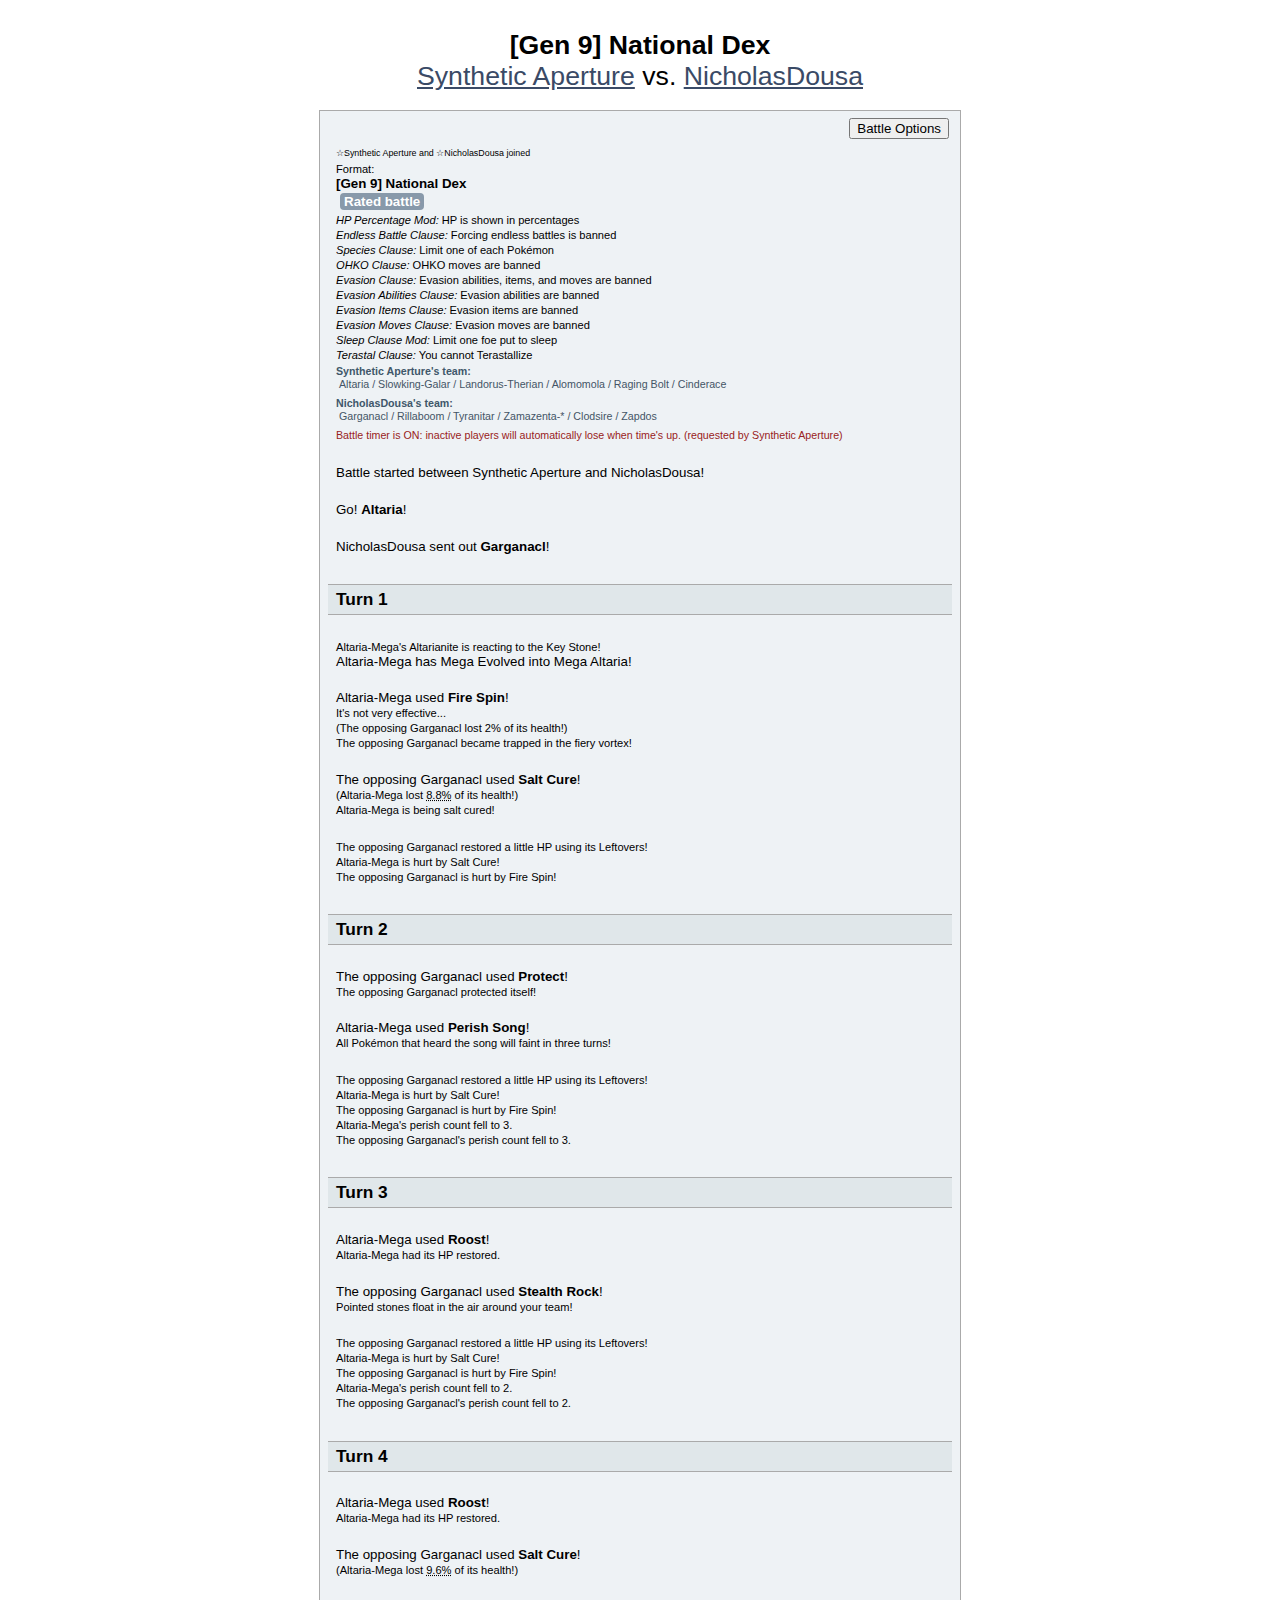
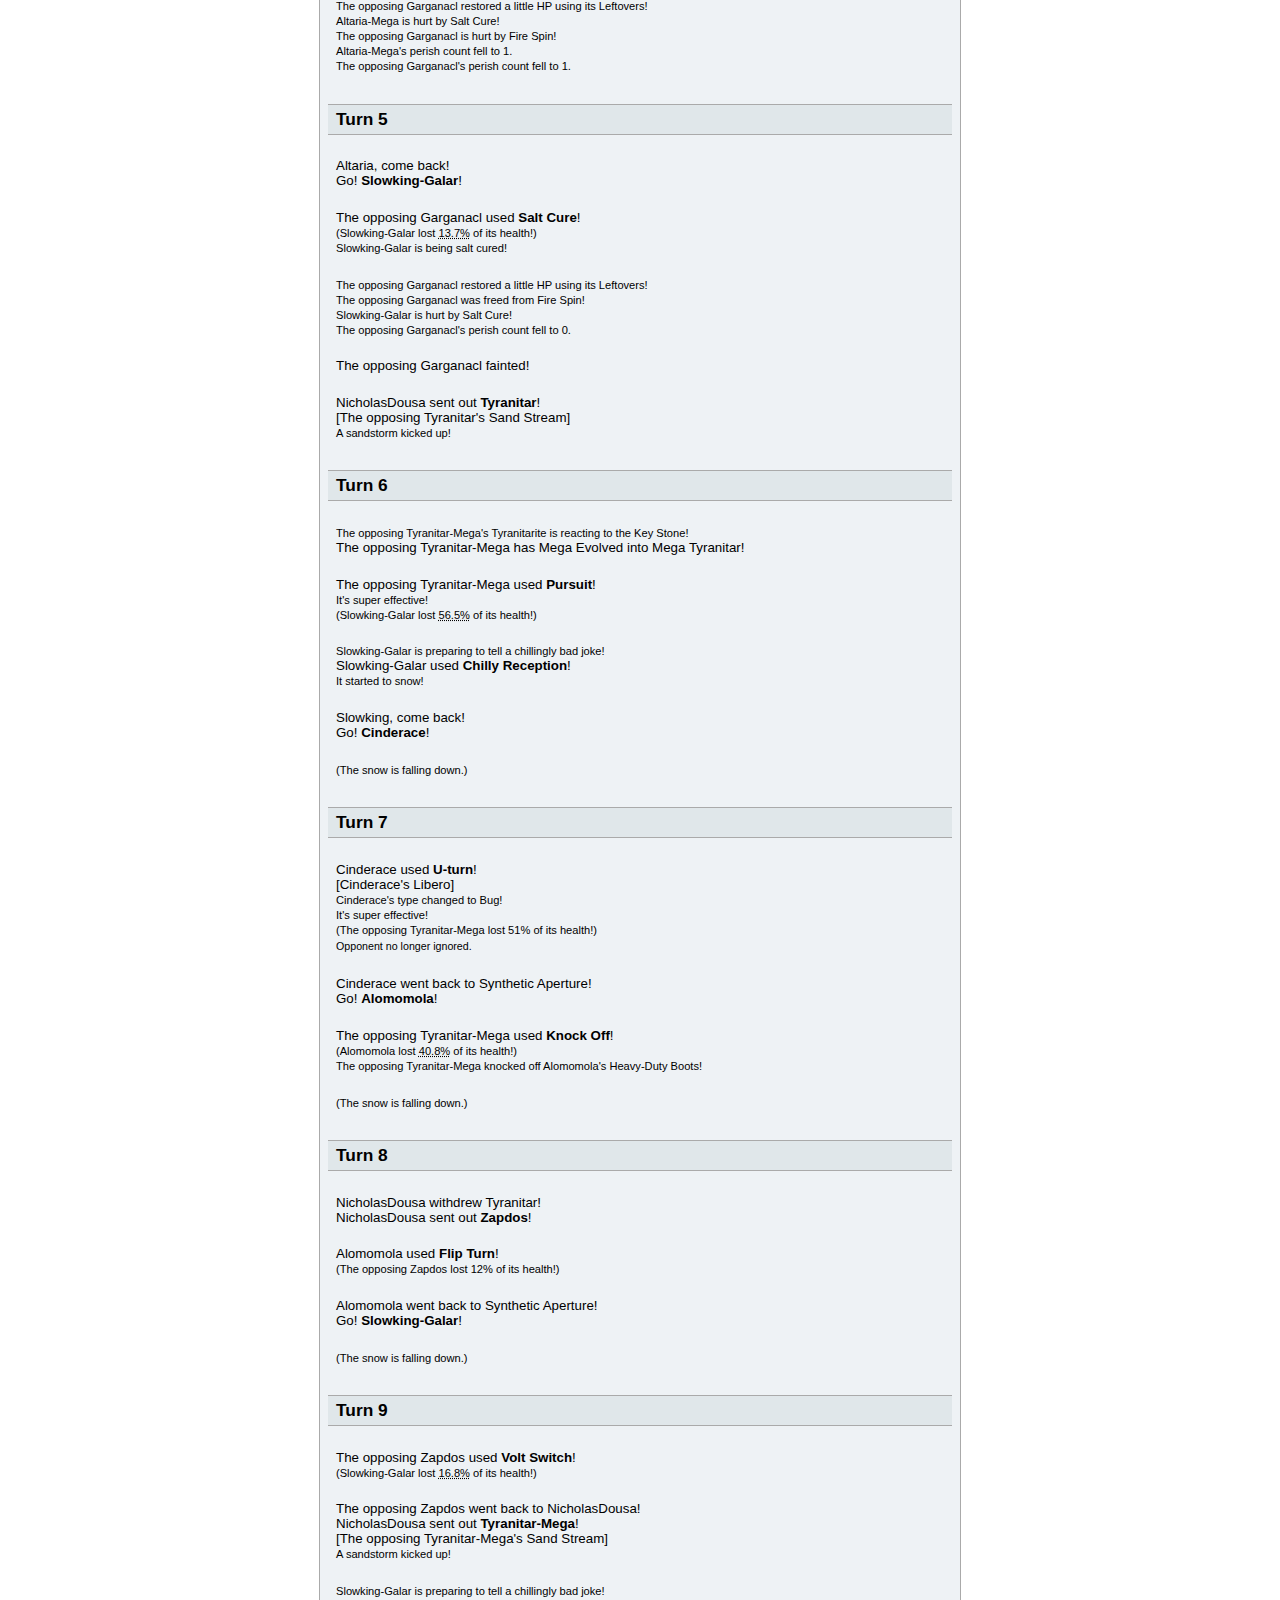
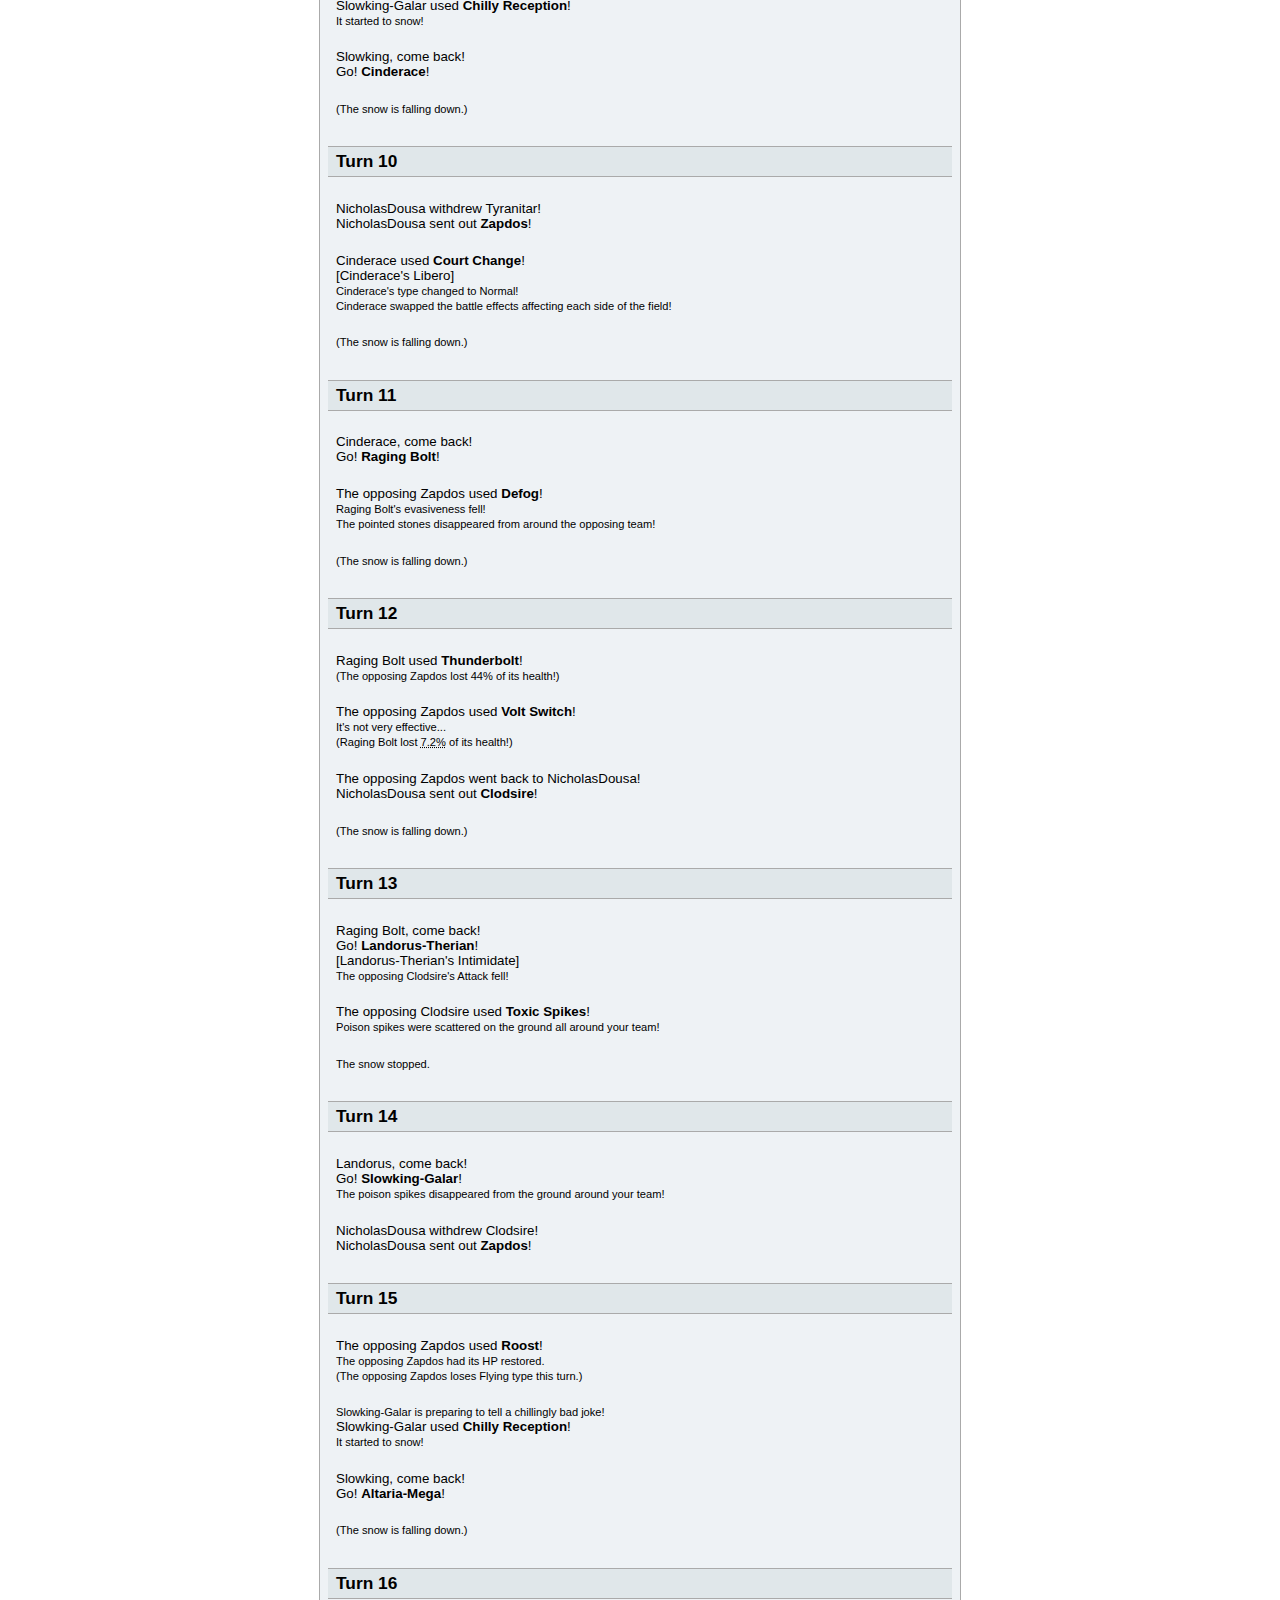
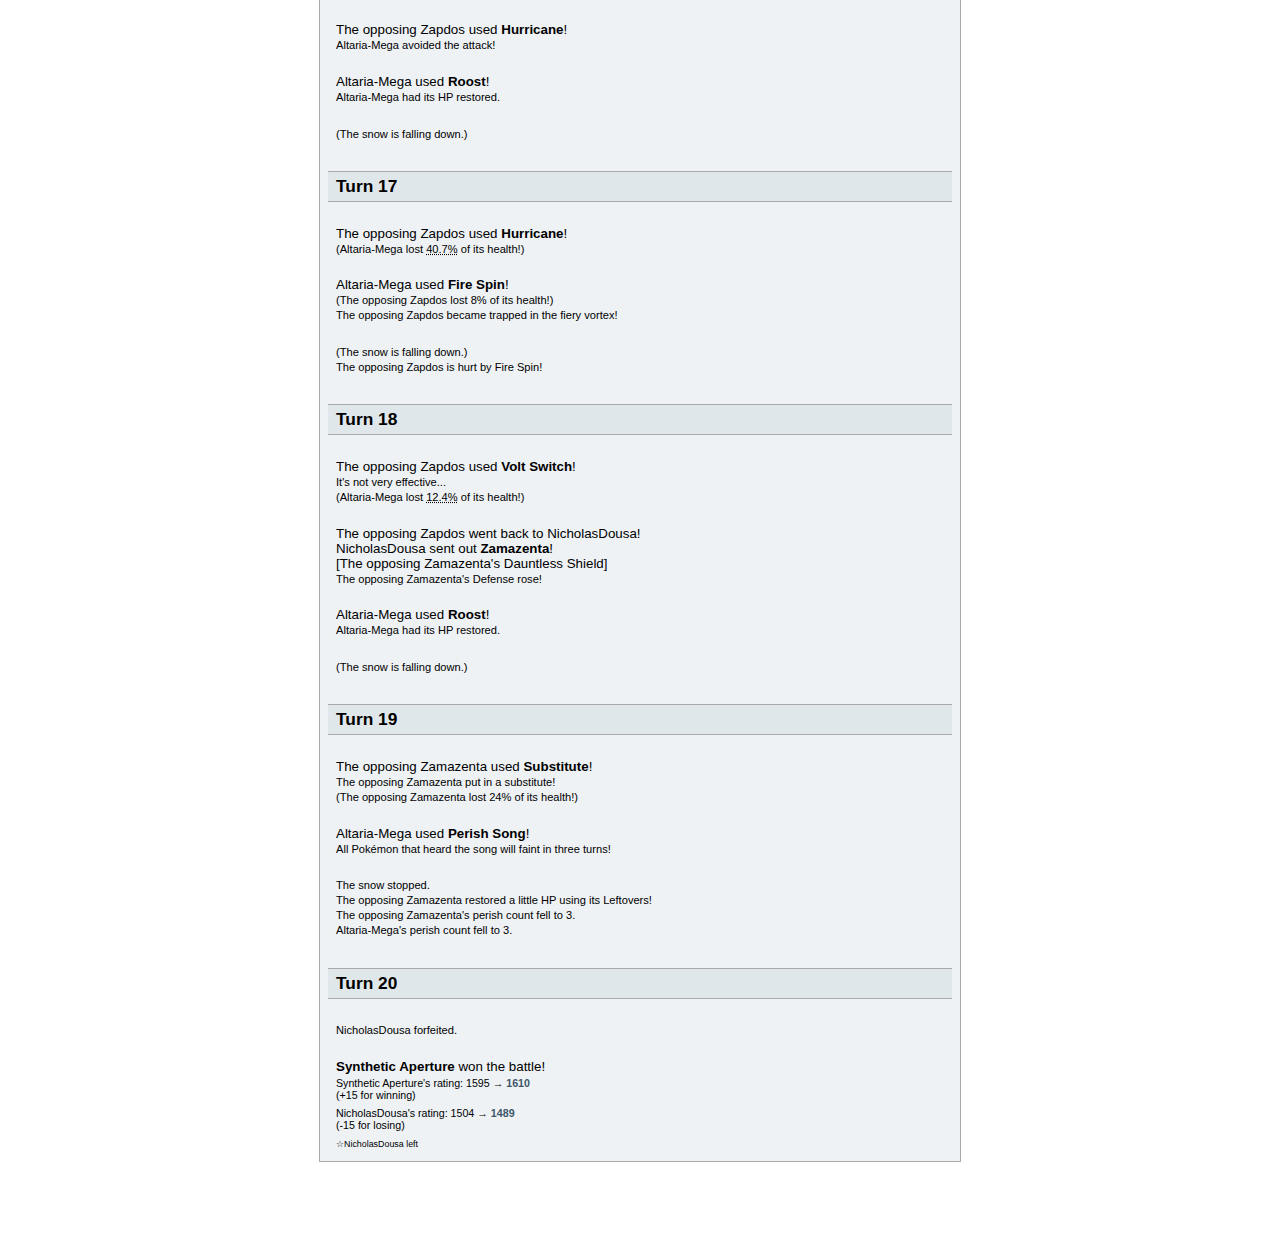
<file: smogon/SV_NatDex_OU/Replays/TeamBuildJanuary/Gen9NationalDex-2026-01-02-syntheticaperture-nicholasdousa.html>
<!DOCTYPE html>
<meta charset="utf-8" />
<!-- version 1 -->
<title>[Gen 9] National Dex replay: Synthetic Aperture vs. NicholasDousa</title>
<style>
html,body {font-family:Verdana, sans-serif;font-size:10pt;margin:0;padding:0;}body{padding:12px 0;} .battle-log {font-family:Verdana, sans-serif;font-size:10pt;} .battle-log-inline {border:1px solid #AAAAAA;background:#EEF2F5;color:black;max-width:640px;margin:0 auto 80px;padding-bottom:5px;} .battle-log .inner {padding:4px 8px 0px 8px;} .battle-log .inner-preempt {padding:0 8px 4px 8px;} .battle-log .inner-after {margin-top:0.5em;} .battle-log h2 {margin:0.5em -8px;padding:4px 8px;border:1px solid #AAAAAA;background:#E0E7EA;border-left:0;border-right:0;font-family:Verdana, sans-serif;font-size:13pt;} .battle-log .chat {vertical-align:middle;padding:3px 0 3px 0;font-size:8pt;} .battle-log .chat strong {color:#40576A;} .battle-log .chat em {padding:1px 4px 1px 3px;color:#000000;font-style:normal;} .chat.mine {background:rgba(0,0,0,0.05);margin-left:-8px;margin-right:-8px;padding-left:8px;padding-right:8px;} .spoiler {color:#BBBBBB;background:#BBBBBB;padding:0px 3px;} .spoiler:hover, .spoiler:active, .spoiler-shown {color:#000000;background:#E2E2E2;padding:0px 3px;} .spoiler a {color:#BBBBBB;} .spoiler:hover a, .spoiler:active a, .spoiler-shown a {color:#2288CC;} .chat code, .chat .spoiler:hover code, .chat .spoiler:active code, .chat .spoiler-shown code {border:1px solid #C0C0C0;background:#EEEEEE;color:black;padding:0 2px;} .chat .spoiler code {border:1px solid #CCCCCC;background:#CCCCCC;color:#CCCCCC;} .battle-log .rated {padding:3px 4px;} .battle-log .rated strong {color:white;background:#89A;padding:1px 4px;border-radius:4px;} .spacer {margin-top:0.5em;} .message-announce {background:#6688AA;color:white;padding:1px 4px 2px;} .message-announce a, .broadcast-green a, .broadcast-blue a, .broadcast-red a {color:#DDEEFF;} .broadcast-green {background-color:#559955;color:white;padding:2px 4px;} .broadcast-blue {background-color:#6688AA;color:white;padding:2px 4px;} .infobox {border:1px solid #6688AA;padding:2px 4px;} .infobox-limited {max-height:200px;overflow:auto;overflow-x:hidden;} .broadcast-red {background-color:#AA5544;color:white;padding:2px 4px;} .message-learn-canlearn {font-weight:bold;color:#228822;text-decoration:underline;} .message-learn-cannotlearn {font-weight:bold;color:#CC2222;text-decoration:underline;} .message-effect-weak {font-weight:bold;color:#CC2222;} .message-effect-resist {font-weight:bold;color:#6688AA;} .message-effect-immune {font-weight:bold;color:#666666;} .message-learn-list {margin-top:0;margin-bottom:0;} .message-throttle-notice, .message-error {color:#992222;} .message-overflow, .chat small.message-overflow {font-size:0pt;} .message-overflow::before {font-size:9pt;content:'...';} .subtle {color:#3A4A66;}
</style>
<div class="wrapper replay-wrapper" style="max-width:1180px;margin:0 auto">
<input type="hidden" name="replayid" value="gen9nationaldex-2510957405-ja26i9jn0ihouteopidgl5sx822py2tpw" />
<div class="battle"></div><div class="battle-log"></div><div class="replay-controls"></div><div class="replay-controls-2"></div>
<h1 style="font-weight:normal;text-align:center"><strong>[Gen 9] National Dex</strong><br /><a href="http://pokemonshowdown.com/users/syntheticaperture" class="subtle" target="_blank">Synthetic Aperture</a> vs. <a href="http://pokemonshowdown.com/users/nicholasdousa" class="subtle" target="_blank">NicholasDousa</a></h1>
<script type="text/plain" class="battle-log-data">|j|☆Synthetic Aperture

|j|☆NicholasDousa
|t:|1767391102
|gametype|singles
|player|p1|Synthetic Aperture|gentleman-gen4|1595
|player|p2|NicholasDousa|brock|1504
|gen|9
|tier|[Gen 9] National Dex
|rated|
|rule|HP Percentage Mod: HP is shown in percentages
|rule|Endless Battle Clause: Forcing endless battles is banned
|rule|Species Clause: Limit one of each Pokémon
|rule|OHKO Clause: OHKO moves are banned
|rule|Evasion Clause: Evasion abilities, items, and moves are banned
|rule|Evasion Abilities Clause: Evasion abilities are banned
|rule|Evasion Items Clause: Evasion items are banned
|rule|Evasion Moves Clause: Evasion moves are banned
|rule|Sleep Clause Mod: Limit one foe put to sleep
|rule|Terastal Clause: You cannot Terastallize
|clearpoke
|poke|p1|Altaria, M|
|poke|p1|Slowking-Galar, M|
|poke|p1|Landorus-Therian, M|
|poke|p1|Alomomola, F|
|poke|p1|Raging Bolt|
|poke|p1|Cinderace, F|
|poke|p2|Garganacl, F|
|poke|p2|Rillaboom, M|
|poke|p2|Tyranitar, F|
|poke|p2|Zamazenta-*|
|poke|p2|Clodsire, F|
|poke|p2|Zapdos|
|teampreview
|inactive|Battle timer is ON: inactive players will automatically lose when time's up. (requested by Synthetic Aperture)
|inactive|Time left: 150 sec this turn | 150 sec total | 60 sec grace
|
|t:|1767391113
|teamsize|p1|6
|teamsize|p2|6
|start
|switch|p1a: Altaria|Altaria, M|354\/354
|switch|p2a: Garganacl|Garganacl, F|100\/100
|turn|1
|inactive|Time left: 150 sec this turn | 150 sec total
|
|t:|1767391118
|detailschange|p1a: Altaria|Altaria-Mega, M
|-mega|p1a: Altaria|Altaria|Altarianite
|move|p1a: Altaria|Fire Spin|p2a: Garganacl
|-resisted|p2a: Garganacl
|-damage|p2a: Garganacl|98\/100
|-activate|p2a: Garganacl|move: Fire Spin|[of] p1a: Altaria
|move|p2a: Garganacl|Salt Cure|p1a: Altaria
|-damage|p1a: Altaria|323\/354
|-start|p1a: Altaria|Salt Cure
|
|-heal|p2a: Garganacl|100\/100|[from] item: Leftovers
|-damage|p1a: Altaria|279\/354|[from] Salt Cure
|-damage|p2a: Garganacl|88\/100|[from] move: Fire Spin|[partiallytrapped]
|upkeep
|turn|2
|inactive|Time left: 150 sec this turn | 150 sec total
|
|t:|1767391124
|move|p2a: Garganacl|Protect|p2a: Garganacl
|-singleturn|p2a: Garganacl|Protect
|move|p1a: Altaria|Perish Song|p1a: Altaria
|-start|p1a: Altaria|perish3|[silent]
|-start|p2a: Garganacl|perish3|[silent]
|-fieldactivate|move: Perish Song
|
|-heal|p2a: Garganacl|94\/100|[from] item: Leftovers
|-damage|p1a: Altaria|235\/354|[from] Salt Cure
|-damage|p2a: Garganacl|82\/100|[from] move: Fire Spin|[partiallytrapped]
|-start|p1a: Altaria|perish3
|-start|p2a: Garganacl|perish3
|upkeep
|turn|3
|inactive|Time left: 150 sec this turn | 150 sec total
|
|t:|1767391127
|move|p1a: Altaria|Roost|p1a: Altaria
|-heal|p1a: Altaria|354\/354
|-singleturn|p1a: Altaria|move: Roost
|move|p2a: Garganacl|Stealth Rock|p1a: Altaria
|-sidestart|p1: Synthetic Aperture|move: Stealth Rock
|
|-heal|p2a: Garganacl|88\/100|[from] item: Leftovers
|-damage|p1a: Altaria|310\/354|[from] Salt Cure
|-damage|p2a: Garganacl|76\/100|[from] move: Fire Spin|[partiallytrapped]
|-start|p1a: Altaria|perish2
|-start|p2a: Garganacl|perish2
|upkeep
|turn|4
|inactive|Time left: 150 sec this turn | 150 sec total
|
|t:|1767391134
|move|p1a: Altaria|Roost|p1a: Altaria
|-heal|p1a: Altaria|354\/354
|-singleturn|p1a: Altaria|move: Roost
|move|p2a: Garganacl|Salt Cure|p1a: Altaria
|-damage|p1a: Altaria|320\/354
|
|-heal|p2a: Garganacl|82\/100|[from] item: Leftovers
|-damage|p1a: Altaria|276\/354|[from] Salt Cure
|-damage|p2a: Garganacl|70\/100|[from] move: Fire Spin|[partiallytrapped]
|-start|p1a: Altaria|perish1
|-start|p2a: Garganacl|perish1
|upkeep
|turn|5
|inactive|Time left: 150 sec this turn | 150 sec total
|
|t:|1767391141
|switch|p1a: Slowking|Slowking-Galar, M|393\/393
|move|p2a: Garganacl|Salt Cure|p1a: Slowking
|-damage|p1a: Slowking|339\/393
|-start|p1a: Slowking|Salt Cure
|
|-heal|p2a: Garganacl|76\/100|[from] item: Leftovers
|-end|p2a: Garganacl|Fire Spin|[partiallytrapped]
|-damage|p1a: Slowking|290\/393|[from] Salt Cure
|-start|p2a: Garganacl|perish0
|upkeep
|faint|p2a: Garganacl
|
|t:|1767391144
|switch|p2a: Tyranitar|Tyranitar, F|100\/100
|-weather|Sandstorm|[from] ability: Sand Stream|[of] p2a: Tyranitar
|turn|6
|inactive|Time left: 150 sec this turn | 150 sec total
|
|t:|1767391147
|detailschange|p2a: Tyranitar|Tyranitar-Mega, F
|-mega|p2a: Tyranitar|Tyranitar|Tyranitarite
|move|p2a: Tyranitar|Pursuit|p1a: Slowking
|-supereffective|p1a: Slowking
|-damage|p1a: Slowking|68\/393
|-prepare|p1a: Slowking|Chilly Reception|[premajor]
|move|p1a: Slowking|Chilly Reception|p1a: Slowking
|-weather|Snowscape
|inactive|Time left: 150 sec this turn | 150 sec total | 5 sec grace
|
|t:|1767391156
|switch|p1a: Cinderace|Cinderace, F|301\/301|[from] Chilly Reception
|
|-weather|Snowscape|[upkeep]
|upkeep
|turn|7
|inactive|Time left: 150 sec this turn | 150 sec total
|
|t:|1767391179
|move|p1a: Cinderace|U-turn|p2a: Tyranitar
|-start|p1a: Cinderace|typechange|Bug|[from] ability: Libero
|-supereffective|p2a: Tyranitar
|-damage|p2a: Tyranitar|49\/100
|inactive|Time left: 145 sec this turn | 145 sec total
Opponent no longer ignored.
|
|t:|1767391185
|switch|p1a: Alomomola|Alomomola, F|473\/473|[from] U-turn
|move|p2a: Tyranitar|Knock Off|p1a: Alomomola
|-damage|p1a: Alomomola|280\/473
|-enditem|p1a: Alomomola|Heavy-Duty Boots|[from] move: Knock Off|[of] p2a: Tyranitar
|
|-weather|Snowscape|[upkeep]
|upkeep
|turn|8
|inactive|Time left: 150 sec this turn | 150 sec total
|
|t:|1767391195
|switch|p2a: Zapdos|Zapdos|100\/100
|move|p1a: Alomomola|Flip Turn|p2a: Zapdos
|-damage|p2a: Zapdos|88\/100
|inactive|Time left: 150 sec this turn | 150 sec total | 5 sec grace
|
|t:|1767391200
|switch|p1a: Slowking|Slowking-Galar, M|199\/393|[from] Flip Turn
|
|-weather|Snowscape|[upkeep]
|upkeep
|turn|9
|inactive|Time left: 150 sec this turn | 150 sec total
|
|t:|1767391206
|move|p2a: Zapdos|Volt Switch|p1a: Slowking
|-damage|p1a: Slowking|133\/393
|
|t:|1767391213
|switch|p2a: Tyranitar|Tyranitar-Mega, F|49\/100|[from] Volt Switch
|-weather|Sandstorm|[from] ability: Sand Stream|[of] p2a: Tyranitar
|-prepare|p1a: Slowking|Chilly Reception|[premajor]
|move|p1a: Slowking|Chilly Reception|p1a: Slowking
|-weather|Snowscape
|inactive|Time left: 150 sec this turn | 150 sec total | 10 sec grace
|
|t:|1767391224
|switch|p1a: Cinderace|Cinderace, F|301\/301|[from] Chilly Reception
|
|-weather|Snowscape|[upkeep]
|upkeep
|turn|10
|inactive|Time left: 150 sec this turn | 150 sec total
|
|t:|1767391228
|switch|p2a: Zapdos|Zapdos|88\/100
|move|p1a: Cinderace|Court Change|p1a: Cinderace
|-start|p1a: Cinderace|typechange|Normal|[from] ability: Libero
|-swapsideconditions
|-activate|p1a: Cinderace|move: Court Change
|
|-weather|Snowscape|[upkeep]
|upkeep
|turn|11
|inactive|Time left: 150 sec this turn | 150 sec total
|
|t:|1767391235
|switch|p1a: Raging Bolt|Raging Bolt|391\/391
|move|p2a: Zapdos|Defog|p1a: Raging Bolt
|-unboost|p1a: Raging Bolt|evasion|1
|-sideend|p2: NicholasDousa|Stealth Rock|[from] move: Defog|[of] p2a: Zapdos
|
|-weather|Snowscape|[upkeep]
|upkeep
|turn|12
|inactive|Time left: 150 sec this turn | 150 sec total
|
|t:|1767391240
|move|p1a: Raging Bolt|Thunderbolt|p2a: Zapdos
|-damage|p2a: Zapdos|44\/100
|move|p2a: Zapdos|Volt Switch|p1a: Raging Bolt
|-resisted|p1a: Raging Bolt
|-damage|p1a: Raging Bolt|363\/391
|
|t:|1767391252
|switch|p2a: Clodsire|Clodsire, F|100\/100|[from] Volt Switch
|
|-weather|Snowscape|[upkeep]
|upkeep
|turn|13
|inactive|Time left: 150 sec this turn | 150 sec total
|
|t:|1767391259
|-end|p1a: Raging Bolt|Protosynthesis|[silent]
|switch|p1a: Landorus|Landorus-Therian, M|321\/321
|-ability|p1a: Landorus|Intimidate|boost
|-unboost|p2a: Clodsire|atk|1
|move|p2a: Clodsire|Toxic Spikes|p1a: Landorus
|-sidestart|p1: Synthetic Aperture|move: Toxic Spikes
|
|-weather|none
|upkeep
|turn|14
|inactive|Time left: 150 sec this turn | 150 sec total
|
|t:|1767391268
|switch|p1a: Slowking|Slowking-Galar, M|264\/393
|-sideend|p1: Synthetic Aperture|move: Toxic Spikes|[of] p1a: Slowking
|switch|p2a: Zapdos|Zapdos|44\/100
|
|upkeep
|turn|15
|inactive|Time left: 150 sec this turn | 150 sec total
|
|t:|1767391272
|move|p2a: Zapdos|Roost|p2a: Zapdos
|-heal|p2a: Zapdos|94\/100
|-singleturn|p2a: Zapdos|move: Roost
|-prepare|p1a: Slowking|Chilly Reception|[premajor]
|move|p1a: Slowking|Chilly Reception|p1a: Slowking
|-weather|Snowscape
|inactive|Time left: 150 sec this turn | 150 sec total | 5 sec grace
|
|t:|1767391281
|switch|p1a: Altaria|Altaria-Mega, M|276\/354|[from] Chilly Reception
|
|-weather|Snowscape|[upkeep]
|upkeep
|turn|16
|inactive|Time left: 150 sec this turn | 150 sec total
|
|t:|1767391304
|move|p2a: Zapdos|Hurricane|p1a: Altaria|[miss]
|-miss|p2a: Zapdos|p1a: Altaria
|move|p1a: Altaria|Roost|p1a: Altaria
|-heal|p1a: Altaria|354\/354
|-singleturn|p1a: Altaria|move: Roost
|
|-weather|Snowscape|[upkeep]
|upkeep
|turn|17
|inactive|Time left: 150 sec this turn | 150 sec total
|
|t:|1767391310
|move|p2a: Zapdos|Hurricane|p1a: Altaria
|-damage|p1a: Altaria|210\/354
|move|p1a: Altaria|Fire Spin|p2a: Zapdos
|-damage|p2a: Zapdos|86\/100
|-activate|p2a: Zapdos|move: Fire Spin|[of] p1a: Altaria
|
|-weather|Snowscape|[upkeep]
|-damage|p2a: Zapdos|74\/100|[from] move: Fire Spin|[partiallytrapped]
|upkeep
|turn|18
|inactive|Time left: 150 sec this turn | 150 sec total
|
|t:|1767391316
|move|p2a: Zapdos|Volt Switch|p1a: Altaria
|-resisted|p1a: Altaria
|-damage|p1a: Altaria|166\/354
|
|t:|1767391331
|switch|p2a: Zamazenta|Zamazenta|100\/100|[from] Volt Switch
|-ability|p2a: Zamazenta|Dauntless Shield|boost
|-boost|p2a: Zamazenta|def|1
|move|p1a: Altaria|Roost|p1a: Altaria
|-heal|p1a: Altaria|343\/354
|-singleturn|p1a: Altaria|move: Roost
|
|-weather|Snowscape|[upkeep]
|upkeep
|turn|19
|inactive|Time left: 150 sec this turn | 150 sec total
|
|t:|1767391339
|move|p2a: Zamazenta|Substitute|p2a: Zamazenta
|-start|p2a: Zamazenta|Substitute
|-damage|p2a: Zamazenta|76\/100
|move|p1a: Altaria|Perish Song|p1a: Altaria
|-start|p1a: Altaria|perish3|[silent]
|-start|p2a: Zamazenta|perish3|[silent]
|-fieldactivate|move: Perish Song
|
|-weather|none
|-heal|p2a: Zamazenta|82\/100|[from] item: Leftovers
|-start|p2a: Zamazenta|perish3
|-start|p1a: Altaria|perish3
|upkeep
|turn|20
|inactive|Time left: 150 sec this turn | 150 sec total
|-message|NicholasDousa forfeited.
|
|win|Synthetic Aperture
|raw|Synthetic Aperture's rating: 1595 &rarr; <strong>1610<\/strong><br \/>(+15 for winning)
|raw|NicholasDousa's rating: 1504 &rarr; <strong>1489<\/strong><br \/>(-15 for losing)
|l|☆NicholasDousa</script>
</div>
<div class="battle-log battle-log-inline"><div class="inner"><div class="battle-options"><div style="padding-top: 3px; padding-right: 3px; text-align: right"><button class="icon button" name="openBattleOptions" title="Options">Battle Options</button></div></div><div class="inner message-log"><div class="chat"><small>☆Synthetic Aperture and ☆NicholasDousa joined</small></div><div class=""><small>Format:</small> <br><strong>[Gen 9] National Dex</strong></div><div class="rated"><strong>Rated battle</strong></div><div class=""><small><em>HP Percentage Mod:</em> HP is shown in percentages</small></div><div class=""><small><em>Endless Battle Clause:</em> Forcing endless battles is banned</small></div><div class=""><small><em>Species Clause:</em> Limit one of each Pokémon</small></div><div class=""><small><em>OHKO Clause:</em> OHKO moves are banned</small></div><div class=""><small><em>Evasion Clause:</em> Evasion abilities, items, and moves are banned</small></div><div class=""><small><em>Evasion Abilities Clause:</em> Evasion abilities are banned</small></div><div class=""><small><em>Evasion Items Clause:</em> Evasion items are banned</small></div><div class=""><small><em>Evasion Moves Clause:</em> Evasion moves are banned</small></div><div class=""><small><em>Sleep Clause Mod:</em> Limit one foe put to sleep</small></div><div class=""><small><em>Terastal Clause:</em> You cannot Terastallize</small></div><div class="chat battle-history"><strong>Synthetic Aperture's team:</strong> <em style="color:#445566;display:block;">Altaria / Slowking-Galar / Landorus-Therian / Alomomola / Raging Bolt / Cinderace</em></div><div class="chat battle-history"><strong>NicholasDousa's team:</strong> <em style="color:#445566;display:block;">Garganacl / Rillaboom / Tyranitar / Zamazenta-* / Clodsire / Zapdos</em></div><div class="chat message-error">Battle timer is ON: inactive players will automatically lose when time's up. (requested by Synthetic Aperture)</div><div class="spacer battle-history"><br></div><div class="battle-history">Battle started between Synthetic Aperture and NicholasDousa!<br></div><div class="spacer battle-history"><br></div><div class="battle-history">Go! <strong>Altaria</strong>!<br></div><div class="spacer battle-history"><br></div><div class="battle-history">NicholasDousa sent out <strong>Garganacl</strong>!<br></div><div class="spacer battle-history"><br></div><h2 class="battle-history">Turn 1</h2><div class="spacer battle-history"><br></div><div class="battle-history"><small>Altaria-Mega's Altarianite is reacting to the Key Stone!</small><br>Altaria-Mega has Mega Evolved into Mega Altaria!<br></div><div class="spacer battle-history"><br></div><div class="battle-history">Altaria-Mega used <strong>Fire Spin</strong>!<br></div><div class="battle-history"><small>It's not very effective...</small><br></div><div class="battle-history"><small>(The opposing Garganacl lost 2% of its health!)</small><br></div><div class="battle-history"><small>The opposing Garganacl became trapped in the fiery vortex!</small><br></div><div class="spacer battle-history"><br></div><div class="battle-history">The opposing Garganacl used <strong>Salt Cure</strong>!<br></div><div class="battle-history"><small>(Altaria-Mega lost <abbr title="−31/354">8.8%</abbr> of its health!)</small><br></div><div class="battle-history"><small>Altaria-Mega is being salt cured!</small><br></div><div class="spacer battle-history"><br></div><div class="battle-history"><small>The opposing Garganacl restored a little HP using its Leftovers!</small><br></div><div class="battle-history"><small>Altaria-Mega is hurt by Salt Cure!</small><br></div><div class="battle-history"><small>The opposing Garganacl is hurt by Fire Spin!</small><br></div><div class="spacer battle-history"><br></div><h2 class="battle-history">Turn 2</h2><div class="spacer battle-history"><br></div><div class="battle-history">The opposing Garganacl used <strong>Protect</strong>!<br></div><div class="battle-history"><small>The opposing Garganacl protected itself!</small><br></div><div class="spacer battle-history"><br></div><div class="battle-history">Altaria-Mega used <strong>Perish Song</strong>!<br></div><div class="battle-history"><small>All Pokémon that heard the song will faint in three turns!</small><br></div><div class="spacer battle-history"><br></div><div class="battle-history"><small>The opposing Garganacl restored a little HP using its Leftovers!</small><br></div><div class="battle-history"><small>Altaria-Mega is hurt by Salt Cure!</small><br></div><div class="battle-history"><small>The opposing Garganacl is hurt by Fire Spin!</small><br></div><div class="battle-history"><small>Altaria-Mega's perish count fell to 3.</small><br></div><div class="battle-history"><small>The opposing Garganacl's perish count fell to 3.</small><br></div><div class="spacer battle-history"><br></div><h2 class="battle-history">Turn 3</h2><div class="spacer battle-history"><br></div><div class="battle-history">Altaria-Mega used <strong>Roost</strong>!<br></div><div class="battle-history"><small>Altaria-Mega had its HP restored.</small><br></div><div class="spacer battle-history"><br></div><div class="battle-history">The opposing Garganacl used <strong>Stealth Rock</strong>!<br></div><div class="battle-history"><small>Pointed stones float in the air around your team!</small><br></div><div class="spacer battle-history"><br></div><div class="battle-history"><small>The opposing Garganacl restored a little HP using its Leftovers!</small><br></div><div class="battle-history"><small>Altaria-Mega is hurt by Salt Cure!</small><br></div><div class="battle-history"><small>The opposing Garganacl is hurt by Fire Spin!</small><br></div><div class="battle-history"><small>Altaria-Mega's perish count fell to 2.</small><br></div><div class="battle-history"><small>The opposing Garganacl's perish count fell to 2.</small><br></div><div class="spacer battle-history"><br></div><h2 class="battle-history">Turn 4</h2><div class="spacer battle-history"><br></div><div class="battle-history">Altaria-Mega used <strong>Roost</strong>!<br></div><div class="battle-history"><small>Altaria-Mega had its HP restored.</small><br></div><div class="spacer battle-history"><br></div><div class="battle-history">The opposing Garganacl used <strong>Salt Cure</strong>!<br></div><div class="battle-history"><small>(Altaria-Mega lost <abbr title="−34/354">9.6%</abbr> of its health!)</small><br></div><div class="spacer battle-history"><br></div><div class="battle-history"><small>The opposing Garganacl restored a little HP using its Leftovers!</small><br></div><div class="battle-history"><small>Altaria-Mega is hurt by Salt Cure!</small><br></div><div class="battle-history"><small>The opposing Garganacl is hurt by Fire Spin!</small><br></div><div class="battle-history"><small>Altaria-Mega's perish count fell to 1.</small><br></div><div class="battle-history"><small>The opposing Garganacl's perish count fell to 1.</small><br></div><div class="spacer battle-history"><br></div><h2 class="battle-history">Turn 5</h2><div class="spacer battle-history"><br></div><div class="battle-history">Altaria, come back!<br></div><div class="battle-history">Go! <strong>Slowking-Galar</strong>!<br></div><div class="spacer battle-history"><br></div><div class="battle-history">The opposing Garganacl used <strong>Salt Cure</strong>!<br></div><div class="battle-history"><small>(Slowking-Galar lost <abbr title="−54/393">13.7%</abbr> of its health!)</small><br></div><div class="battle-history"><small>Slowking-Galar is being salt cured!</small><br></div><div class="spacer battle-history"><br></div><div class="battle-history"><small>The opposing Garganacl restored a little HP using its Leftovers!</small><br></div><div class="battle-history"><small>The opposing Garganacl was freed from Fire Spin!</small><br></div><div class="battle-history"><small>Slowking-Galar is hurt by Salt Cure!</small><br></div><div class="battle-history"><small>The opposing Garganacl's perish count fell to 0.</small><br></div><div class="spacer battle-history"><br></div><div class="battle-history">The opposing Garganacl fainted!<br></div><div class="spacer battle-history"><br></div><div class="battle-history">NicholasDousa sent out <strong>Tyranitar</strong>!<br></div><div class="battle-history">[The opposing Tyranitar's Sand Stream]<br><small>A sandstorm kicked up!</small><br></div><div class="spacer battle-history"><br></div><h2 class="battle-history">Turn 6</h2><div class="spacer battle-history"><br></div><div class="battle-history"><small>The opposing Tyranitar-Mega's Tyranitarite is reacting to the Key Stone!</small><br>The opposing Tyranitar-Mega has Mega Evolved into Mega Tyranitar!<br></div><div class="spacer battle-history"><br></div><div class="battle-history">The opposing Tyranitar-Mega used <strong>Pursuit</strong>!<br></div><div class="battle-history"><small>It's super effective!</small><br></div><div class="battle-history"><small>(Slowking-Galar lost <abbr title="−222/393">56.5%</abbr> of its health!)</small><br></div><div class="spacer battle-history"><br></div><div class="battle-history"><small>Slowking-Galar is preparing to tell a chillingly bad joke!</small><br></div><div class="battle-history">Slowking-Galar used <strong>Chilly Reception</strong>!<br></div><div class="battle-history"><small>It started to snow!</small><br></div><div class="spacer battle-history"><br></div><div class="battle-history">Slowking, come back!<br></div><div class="battle-history">Go! <strong>Cinderace</strong>!<br></div><div class="spacer battle-history"><br></div><div class="battle-history"><small>(The snow is falling down.)</small><br></div><div class="spacer battle-history"><br></div><h2 class="battle-history">Turn 7</h2><div class="spacer battle-history"><br></div><div class="battle-history">Cinderace used <strong>U-turn</strong>!<br></div><div class="battle-history">[Cinderace's Libero]<br><small>Cinderace's type changed to Bug!</small><br></div><div class="battle-history"><small>It's super effective!</small><br></div><div class="battle-history"><small>(The opposing Tyranitar-Mega lost 51% of its health!)</small><br></div><div class="chat">Opponent no longer ignored.</div><div class="spacer battle-history"><br></div><div class="battle-history">Cinderace went back to Synthetic Aperture!<br></div><div class="battle-history">Go! <strong>Alomomola</strong>!<br></div><div class="spacer battle-history"><br></div><div class="battle-history">The opposing Tyranitar-Mega used <strong>Knock Off</strong>!<br></div><div class="battle-history"><small>(Alomomola lost <abbr title="−193/473">40.8%</abbr> of its health!)</small><br></div><div class="battle-history"><small>The opposing Tyranitar-Mega knocked off Alomomola's Heavy-Duty Boots!</small><br></div><div class="spacer battle-history"><br></div><div class="battle-history"><small>(The snow is falling down.)</small><br></div><div class="spacer battle-history"><br></div><h2 class="battle-history">Turn 8</h2><div class="spacer battle-history"><br></div><div class="battle-history">NicholasDousa withdrew Tyranitar!<br></div><div class="battle-history">NicholasDousa sent out <strong>Zapdos</strong>!<br></div><div class="spacer battle-history"><br></div><div class="battle-history">Alomomola used <strong>Flip Turn</strong>!<br></div><div class="battle-history"><small>(The opposing Zapdos lost 12% of its health!)</small><br></div><div class="spacer battle-history"><br></div><div class="battle-history">Alomomola went back to Synthetic Aperture!<br></div><div class="battle-history">Go! <strong>Slowking-Galar</strong>!<br></div><div class="spacer battle-history"><br></div><div class="battle-history"><small>(The snow is falling down.)</small><br></div><div class="spacer battle-history"><br></div><h2 class="battle-history">Turn 9</h2><div class="spacer battle-history"><br></div><div class="battle-history">The opposing Zapdos used <strong>Volt Switch</strong>!<br></div><div class="battle-history"><small>(Slowking-Galar lost <abbr title="−66/393">16.8%</abbr> of its health!)</small><br></div><div class="spacer battle-history"><br></div><div class="battle-history">The opposing Zapdos went back to NicholasDousa!<br></div><div class="battle-history">NicholasDousa sent out <strong>Tyranitar-Mega</strong>!<br></div><div class="battle-history">[The opposing Tyranitar-Mega's Sand Stream]<br><small>A sandstorm kicked up!</small><br></div><div class="spacer battle-history"><br></div><div class="battle-history"><small>Slowking-Galar is preparing to tell a chillingly bad joke!</small><br></div><div class="battle-history">Slowking-Galar used <strong>Chilly Reception</strong>!<br></div><div class="battle-history"><small>It started to snow!</small><br></div><div class="spacer battle-history"><br></div><div class="battle-history">Slowking, come back!<br></div><div class="battle-history">Go! <strong>Cinderace</strong>!<br></div><div class="spacer battle-history"><br></div><div class="battle-history"><small>(The snow is falling down.)</small><br></div><div class="spacer battle-history"><br></div><h2 class="battle-history">Turn 10</h2><div class="spacer battle-history"><br></div><div class="battle-history">NicholasDousa withdrew Tyranitar!<br></div><div class="battle-history">NicholasDousa sent out <strong>Zapdos</strong>!<br></div><div class="spacer battle-history"><br></div><div class="battle-history">Cinderace used <strong>Court Change</strong>!<br></div><div class="battle-history">[Cinderace's Libero]<br><small>Cinderace's type changed to Normal!</small><br></div><div class="battle-history"><small>Cinderace swapped the battle effects affecting each side of the field!</small><br></div><div class="spacer battle-history"><br></div><div class="battle-history"><small>(The snow is falling down.)</small><br></div><div class="spacer battle-history"><br></div><h2 class="battle-history">Turn 11</h2><div class="spacer battle-history"><br></div><div class="battle-history">Cinderace, come back!<br></div><div class="battle-history">Go! <strong>Raging Bolt</strong>!<br></div><div class="spacer battle-history"><br></div><div class="battle-history">The opposing Zapdos used <strong>Defog</strong>!<br></div><div class="battle-history"><small>Raging Bolt's evasiveness fell!</small><br></div><div class="battle-history"><small>The pointed stones disappeared from around the opposing team!</small><br></div><div class="spacer battle-history"><br></div><div class="battle-history"><small>(The snow is falling down.)</small><br></div><div class="spacer battle-history"><br></div><h2 class="battle-history">Turn 12</h2><div class="spacer battle-history"><br></div><div class="battle-history">Raging Bolt used <strong>Thunderbolt</strong>!<br></div><div class="battle-history"><small>(The opposing Zapdos lost 44% of its health!)</small><br></div><div class="spacer battle-history"><br></div><div class="battle-history">The opposing Zapdos used <strong>Volt Switch</strong>!<br></div><div class="battle-history"><small>It's not very effective...</small><br></div><div class="battle-history"><small>(Raging Bolt lost <abbr title="−28/391">7.2%</abbr> of its health!)</small><br></div><div class="spacer battle-history"><br></div><div class="battle-history">The opposing Zapdos went back to NicholasDousa!<br></div><div class="battle-history">NicholasDousa sent out <strong>Clodsire</strong>!<br></div><div class="spacer battle-history"><br></div><div class="battle-history"><small>(The snow is falling down.)</small><br></div><div class="spacer battle-history"><br></div><h2 class="battle-history">Turn 13</h2><div class="spacer battle-history"><br></div><div class="battle-history">Raging Bolt, come back!<br></div><div class="battle-history">Go! <strong>Landorus-Therian</strong>!<br></div><div class="battle-history">[Landorus-Therian's Intimidate]<br></div><div class="battle-history"><small>The opposing Clodsire's Attack fell!</small><br></div><div class="spacer battle-history"><br></div><div class="battle-history">The opposing Clodsire used <strong>Toxic Spikes</strong>!<br></div><div class="battle-history"><small>Poison spikes were scattered on the ground all around your team!</small><br></div><div class="spacer battle-history"><br></div><div class="battle-history"><small>The snow stopped.</small><br></div><div class="spacer battle-history"><br></div><h2 class="battle-history">Turn 14</h2><div class="spacer battle-history"><br></div><div class="battle-history">Landorus, come back!<br></div><div class="battle-history">Go! <strong>Slowking-Galar</strong>!<br></div><div class="battle-history"><small>The poison spikes disappeared from the ground around your team!</small><br></div><div class="spacer battle-history"><br></div><div class="battle-history">NicholasDousa withdrew Clodsire!<br></div><div class="battle-history">NicholasDousa sent out <strong>Zapdos</strong>!<br></div><div class="spacer battle-history"><br></div><h2 class="battle-history">Turn 15</h2><div class="spacer battle-history"><br></div><div class="battle-history">The opposing Zapdos used <strong>Roost</strong>!<br></div><div class="battle-history"><small>The opposing Zapdos had its HP restored.</small><br></div><div class="battle-history"><small>(The opposing Zapdos loses Flying type this turn.)</small><br></div><div class="spacer battle-history"><br></div><div class="battle-history"><small>Slowking-Galar is preparing to tell a chillingly bad joke!</small><br></div><div class="battle-history">Slowking-Galar used <strong>Chilly Reception</strong>!<br></div><div class="battle-history"><small>It started to snow!</small><br></div><div class="spacer battle-history"><br></div><div class="battle-history">Slowking, come back!<br></div><div class="battle-history">Go! <strong>Altaria-Mega</strong>!<br></div><div class="spacer battle-history"><br></div><div class="battle-history"><small>(The snow is falling down.)</small><br></div><div class="spacer battle-history"><br></div><h2 class="battle-history">Turn 16</h2><div class="spacer battle-history"><br></div><div class="battle-history">The opposing Zapdos used <strong>Hurricane</strong>!<br></div><div class="battle-history"><small>Altaria-Mega avoided the attack!</small><br></div><div class="spacer battle-history"><br></div><div class="battle-history">Altaria-Mega used <strong>Roost</strong>!<br></div><div class="battle-history"><small>Altaria-Mega had its HP restored.</small><br></div><div class="spacer battle-history"><br></div><div class="battle-history"><small>(The snow is falling down.)</small><br></div><div class="spacer battle-history"><br></div><h2 class="battle-history">Turn 17</h2><div class="spacer battle-history"><br></div><div class="battle-history">The opposing Zapdos used <strong>Hurricane</strong>!<br></div><div class="battle-history"><small>(Altaria-Mega lost <abbr title="−144/354">40.7%</abbr> of its health!)</small><br></div><div class="spacer battle-history"><br></div><div class="battle-history">Altaria-Mega used <strong>Fire Spin</strong>!<br></div><div class="battle-history"><small>(The opposing Zapdos lost 8% of its health!)</small><br></div><div class="battle-history"><small>The opposing Zapdos became trapped in the fiery vortex!</small><br></div><div class="spacer battle-history"><br></div><div class="battle-history"><small>(The snow is falling down.)</small><br></div><div class="battle-history"><small>The opposing Zapdos is hurt by Fire Spin!</small><br></div><div class="spacer battle-history"><br></div><h2 class="battle-history">Turn 18</h2><div class="spacer battle-history"><br></div><div class="battle-history">The opposing Zapdos used <strong>Volt Switch</strong>!<br></div><div class="battle-history"><small>It's not very effective...</small><br></div><div class="battle-history"><small>(Altaria-Mega lost <abbr title="−44/354">12.4%</abbr> of its health!)</small><br></div><div class="spacer battle-history"><br></div><div class="battle-history">The opposing Zapdos went back to NicholasDousa!<br></div><div class="battle-history">NicholasDousa sent out <strong>Zamazenta</strong>!<br></div><div class="battle-history">[The opposing Zamazenta's Dauntless Shield]<br></div><div class="battle-history"><small>The opposing Zamazenta's Defense rose!</small><br></div><div class="spacer battle-history"><br></div><div class="battle-history">Altaria-Mega used <strong>Roost</strong>!<br></div><div class="battle-history"><small>Altaria-Mega had its HP restored.</small><br></div><div class="spacer battle-history"><br></div><div class="battle-history"><small>(The snow is falling down.)</small><br></div><div class="spacer battle-history"><br></div><h2 class="battle-history">Turn 19</h2><div class="spacer battle-history"><br></div><div class="battle-history">The opposing Zamazenta used <strong>Substitute</strong>!<br></div><div class="battle-history"><small>The opposing Zamazenta put in a substitute!</small><br></div><div class="battle-history"><small>(The opposing Zamazenta lost 24% of its health!)</small><br></div><div class="spacer battle-history"><br></div><div class="battle-history">Altaria-Mega used <strong>Perish Song</strong>!<br></div><div class="battle-history"><small>All Pokémon that heard the song will faint in three turns!</small><br></div><div class="spacer battle-history"><br></div><div class="battle-history"><small>The snow stopped.</small><br></div><div class="battle-history"><small>The opposing Zamazenta restored a little HP using its Leftovers!</small><br></div><div class="battle-history"><small>The opposing Zamazenta's perish count fell to 3.</small><br></div><div class="battle-history"><small>Altaria-Mega's perish count fell to 3.</small><br></div><div class="spacer battle-history"><br></div><h2 class="battle-history">Turn 20</h2><div class="spacer battle-history"><br></div><div class="battle-history"><small>NicholasDousa forfeited.</small><br></div><div class="spacer battle-history"><br></div><div class="battle-history"><strong>Synthetic Aperture</strong> won the battle!<br></div><div class="chat">Synthetic Aperture's rating: 1595 → <strong>1610</strong><br>(+15 for winning)</div><div class="chat">NicholasDousa's rating: 1504 → <strong>1489</strong><br>(-15 for losing)</div><div class="chat"><small>☆NicholasDousa left</small></div></div><div class="inner-preempt message-log"></div></div></div>
</div>
<script>
let daily = Math.floor(Date.now()/1000/60/60/24);document.write('<script src="https://play.pokemonshowdown.com/js/replay-embed.js?version'+daily+'"></'+'script>');
</script>
</file>
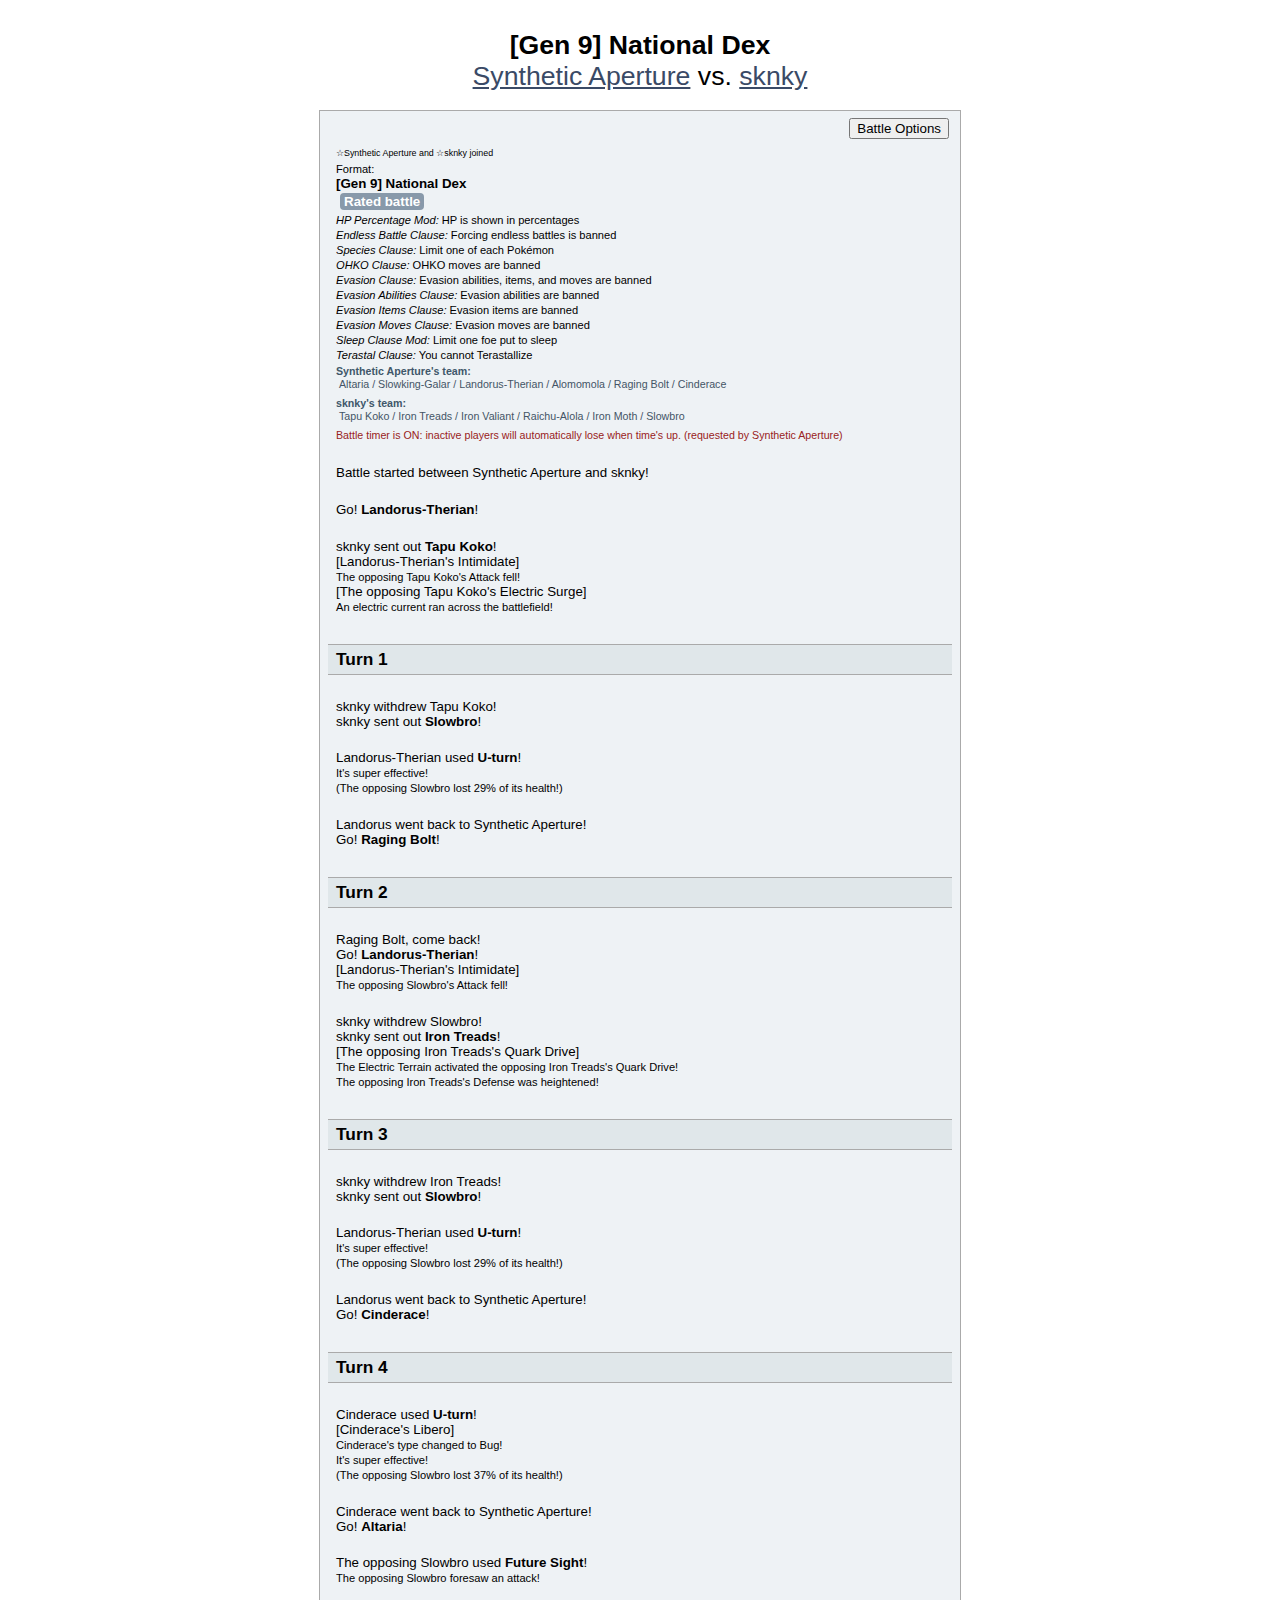
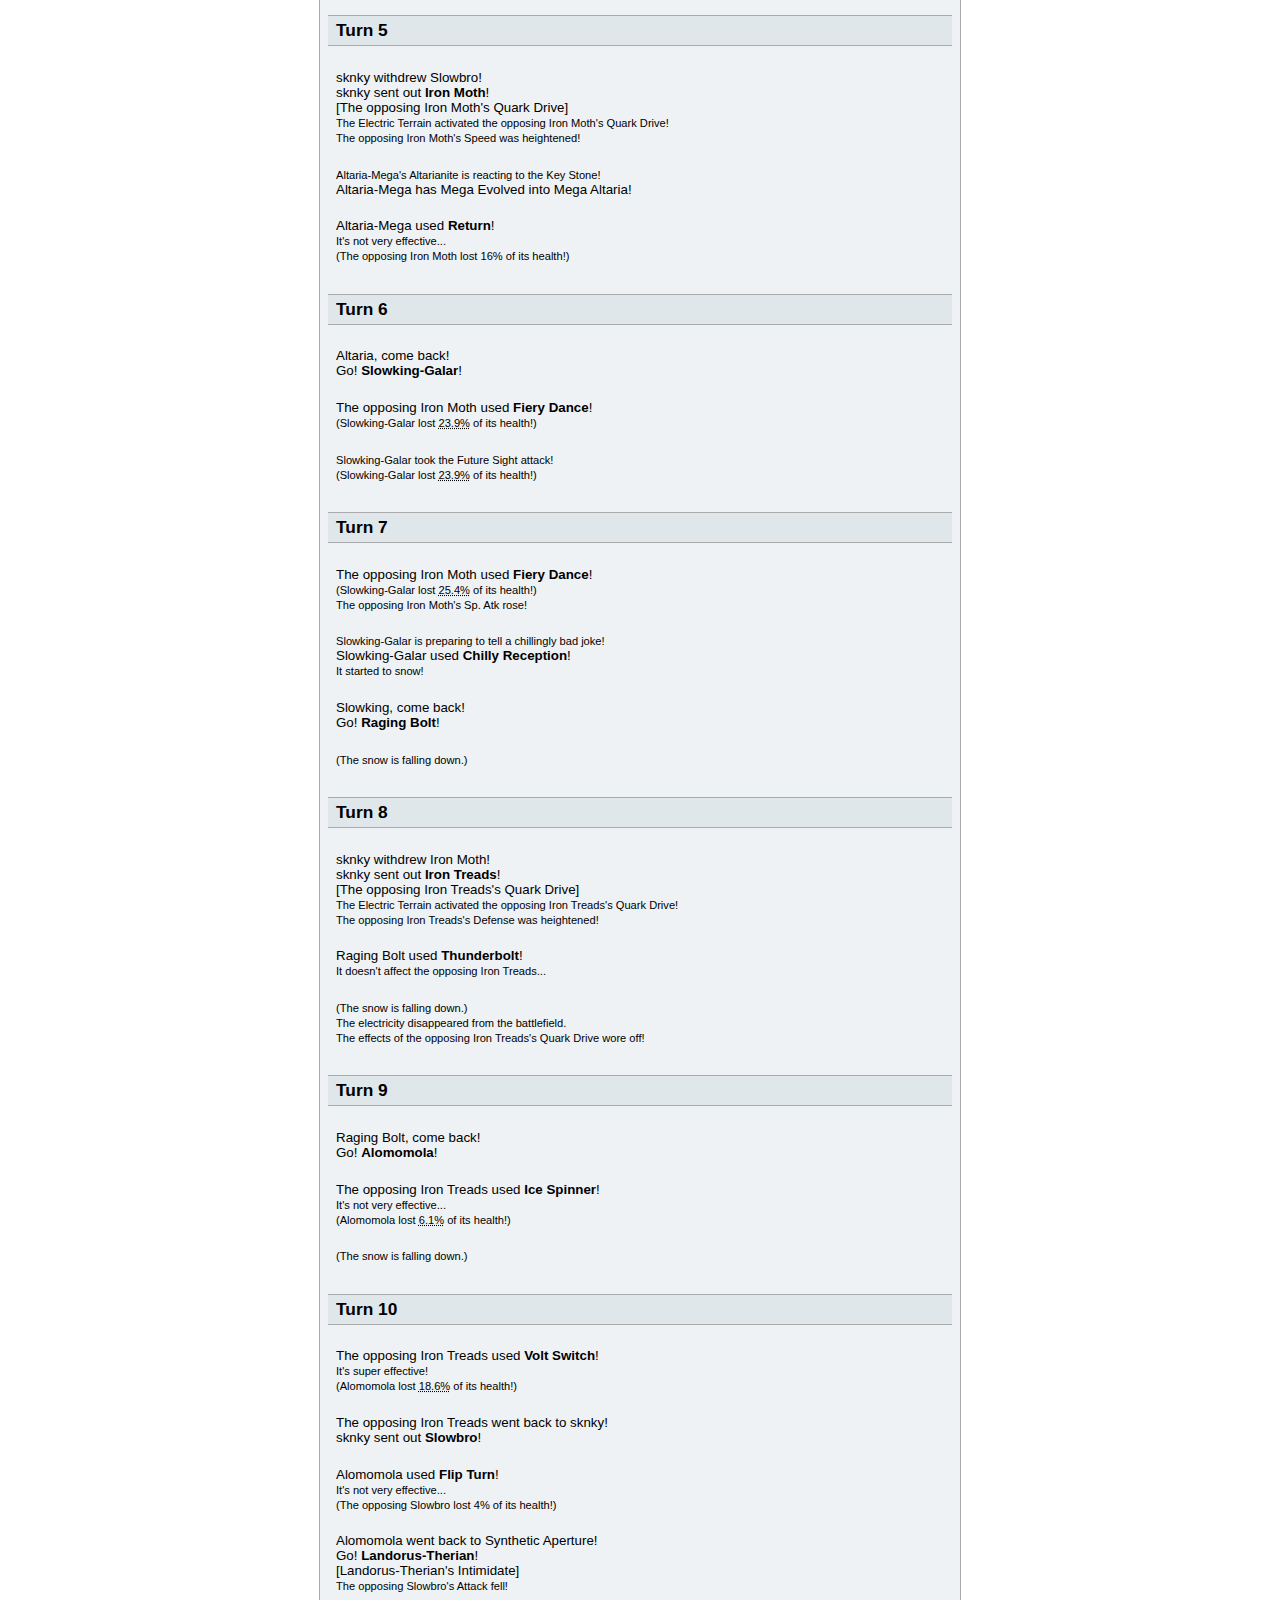
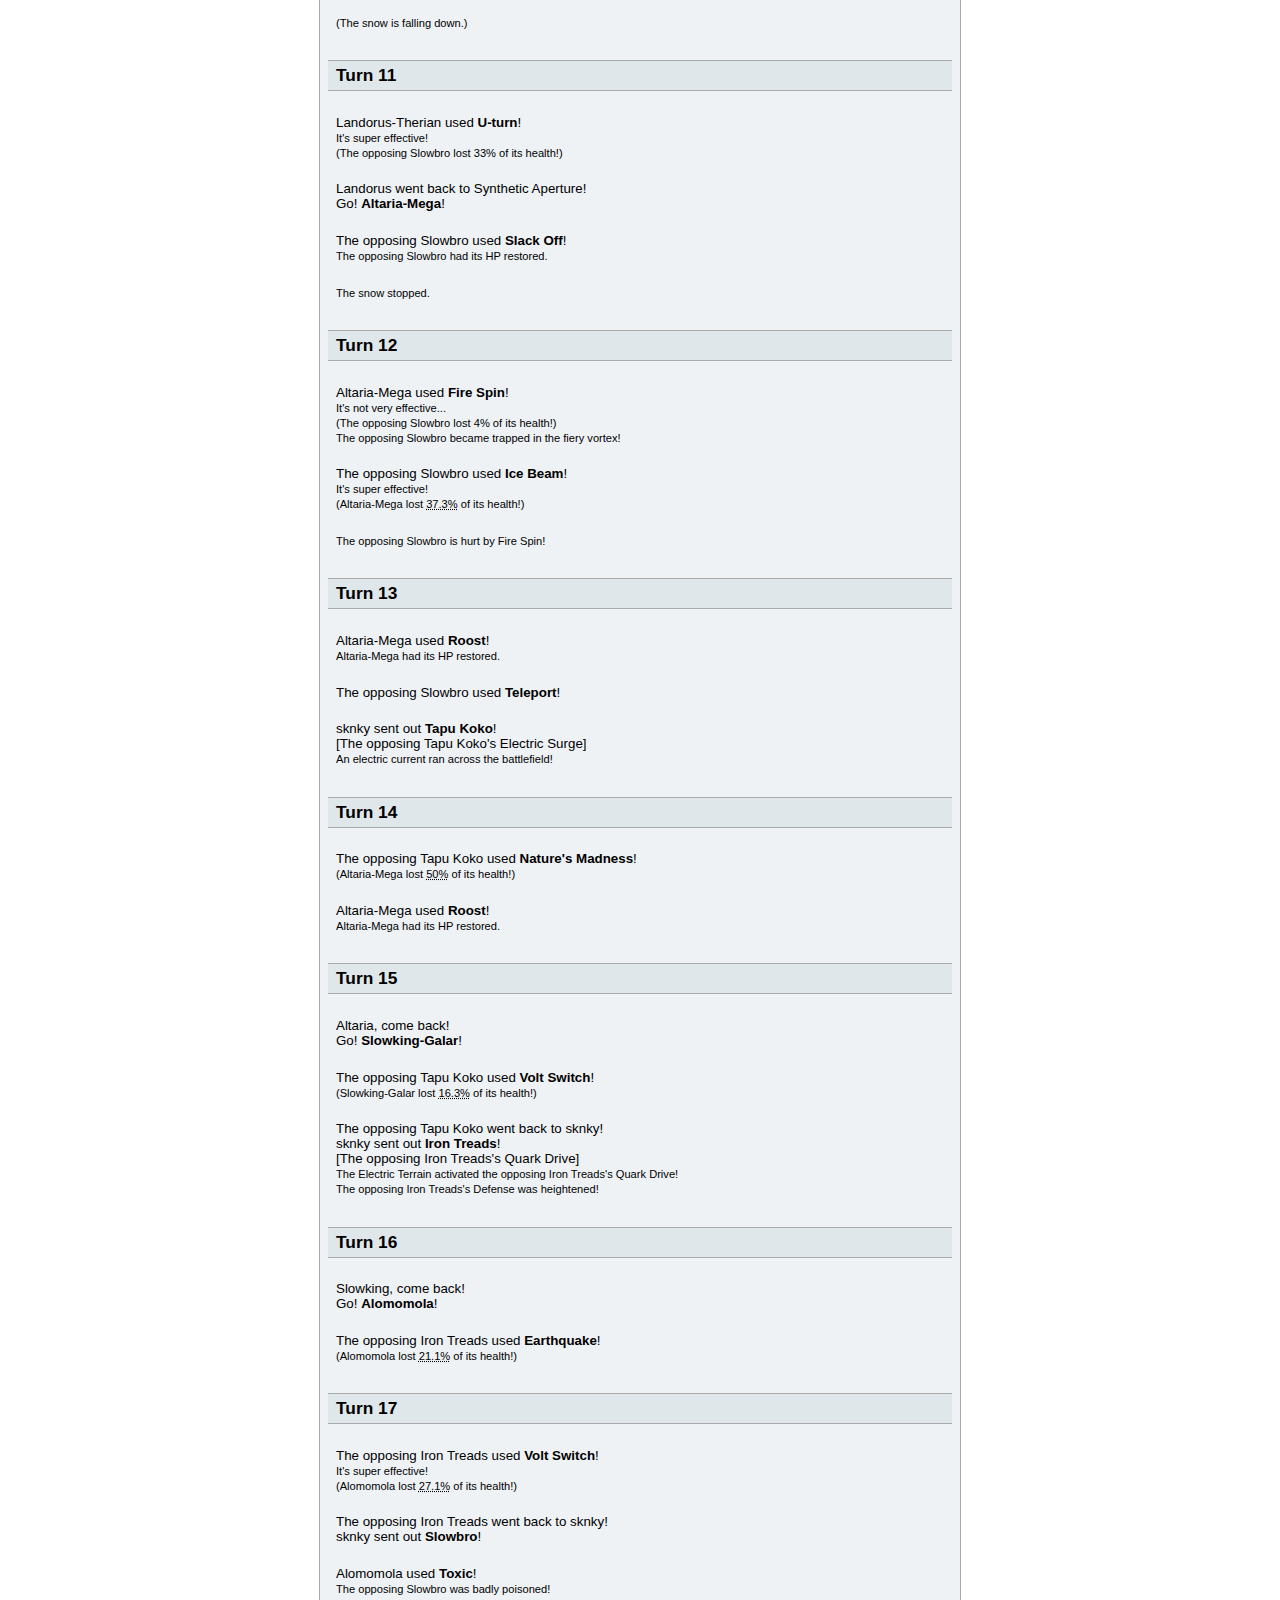
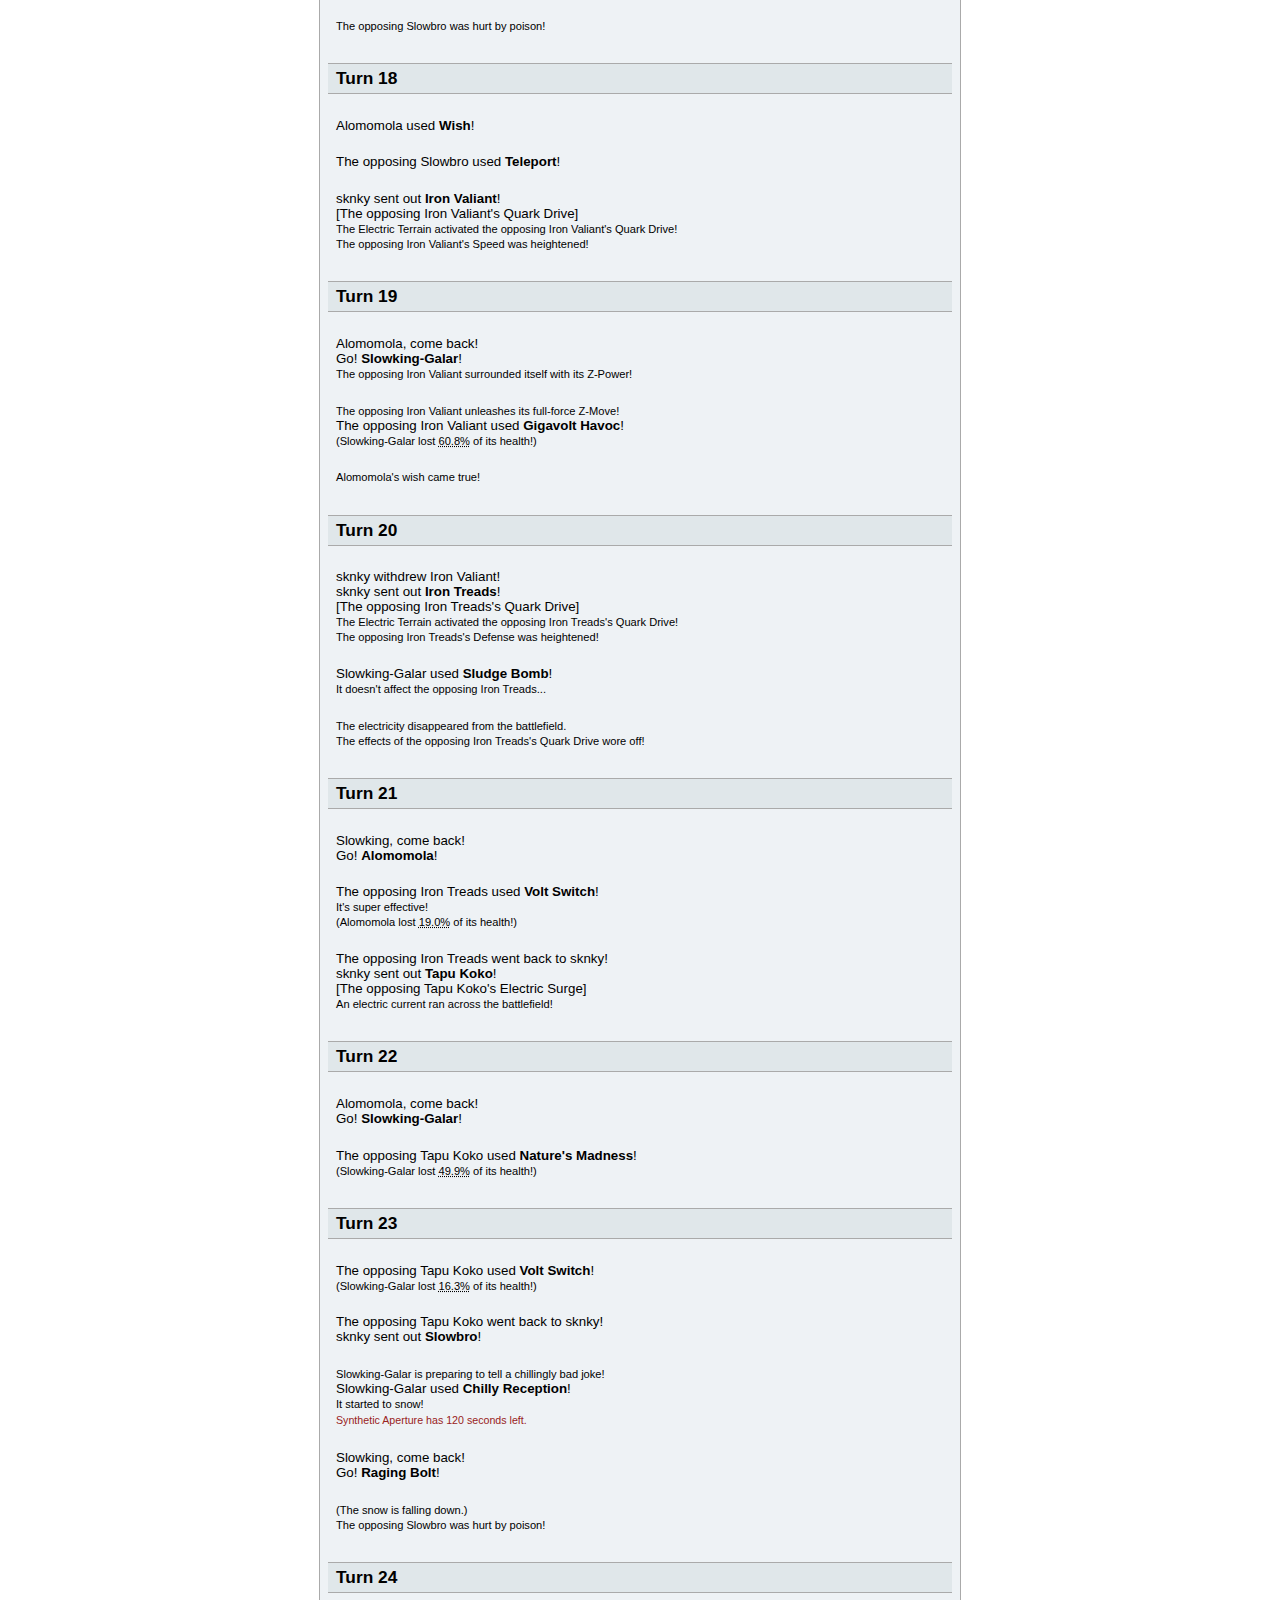
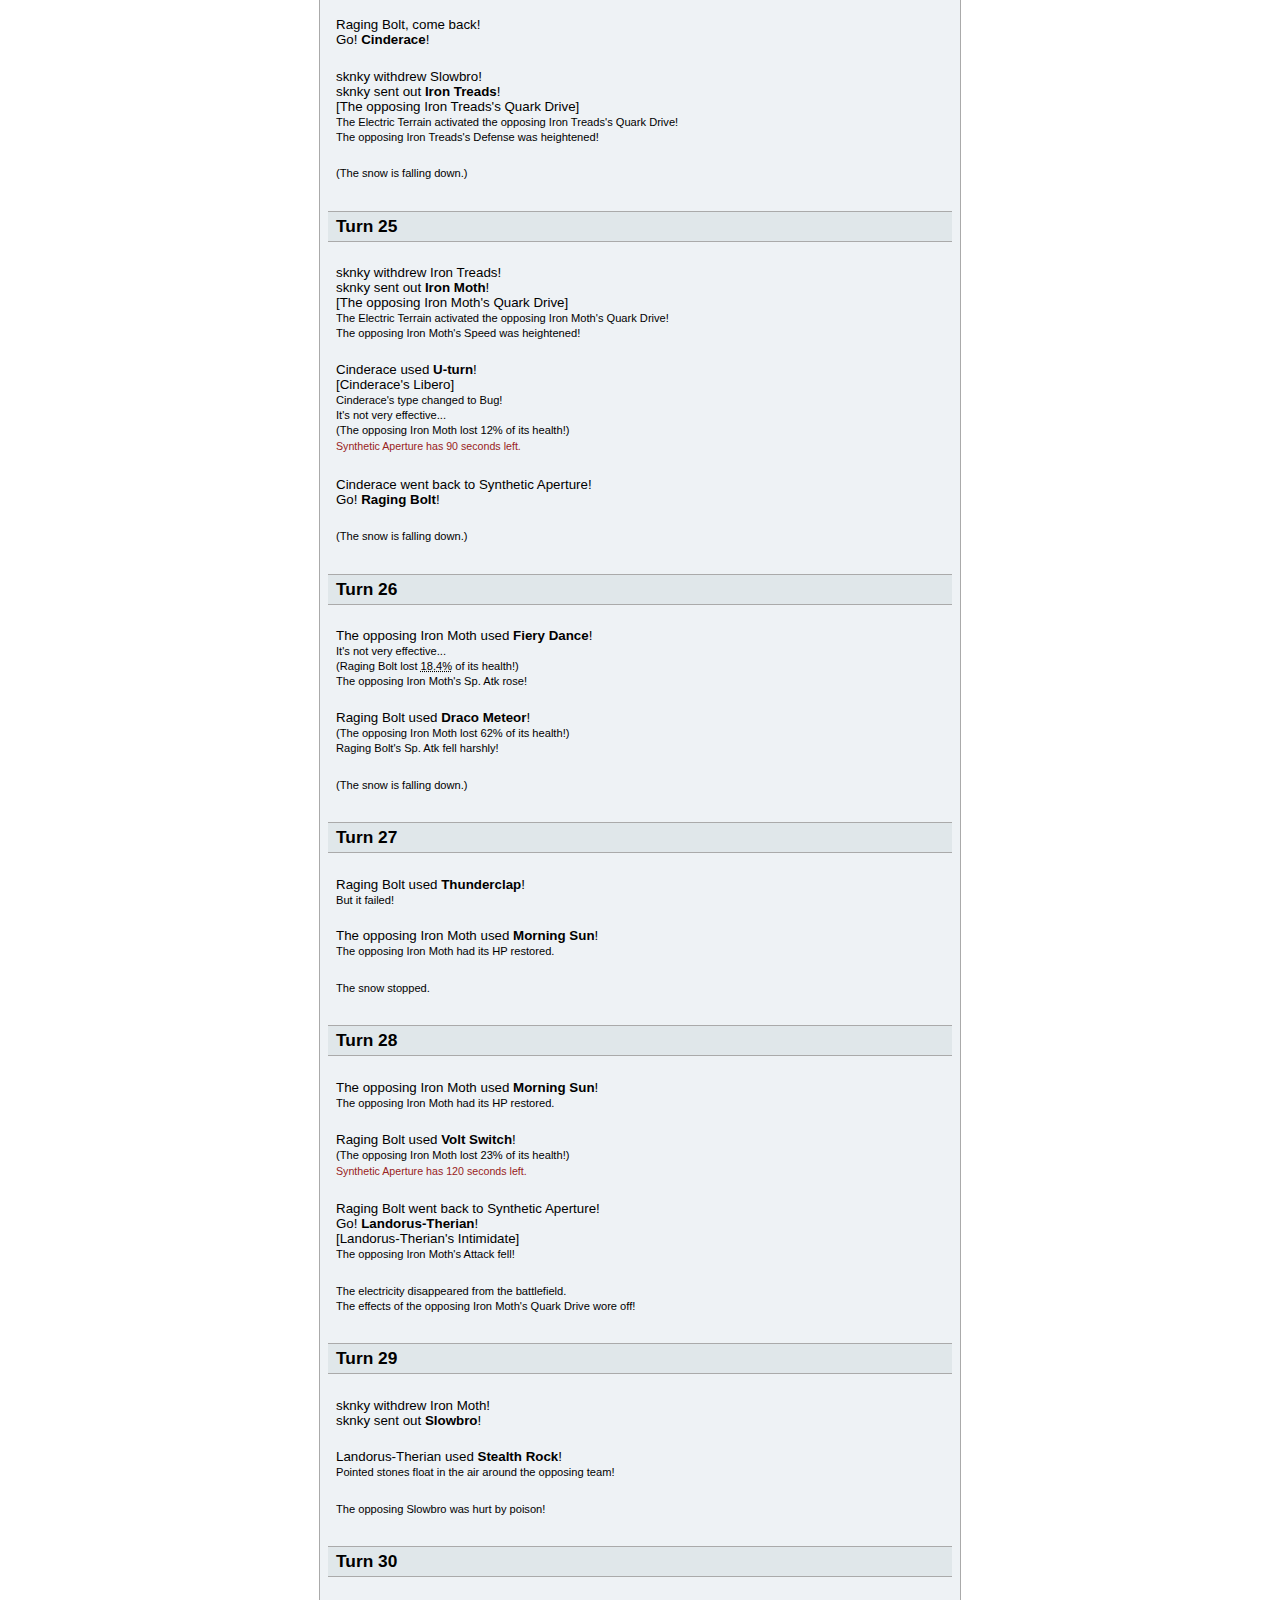
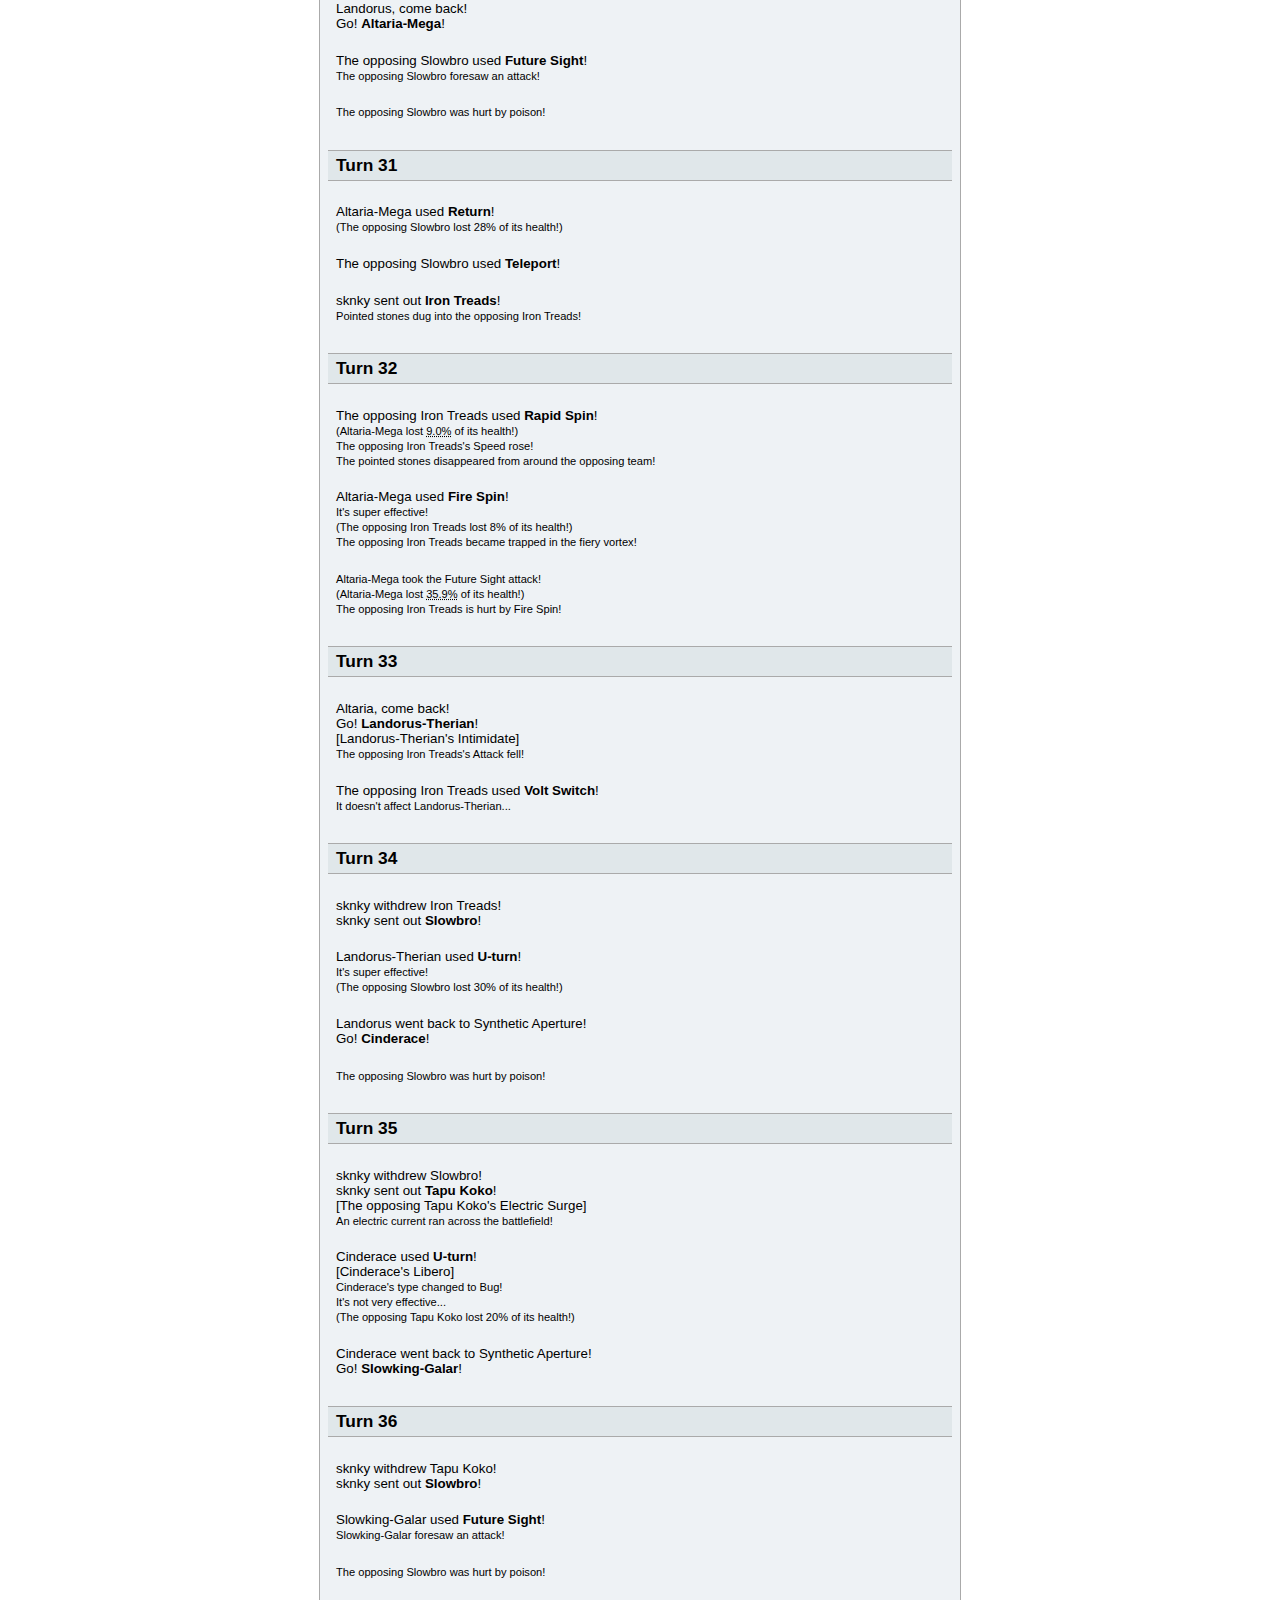
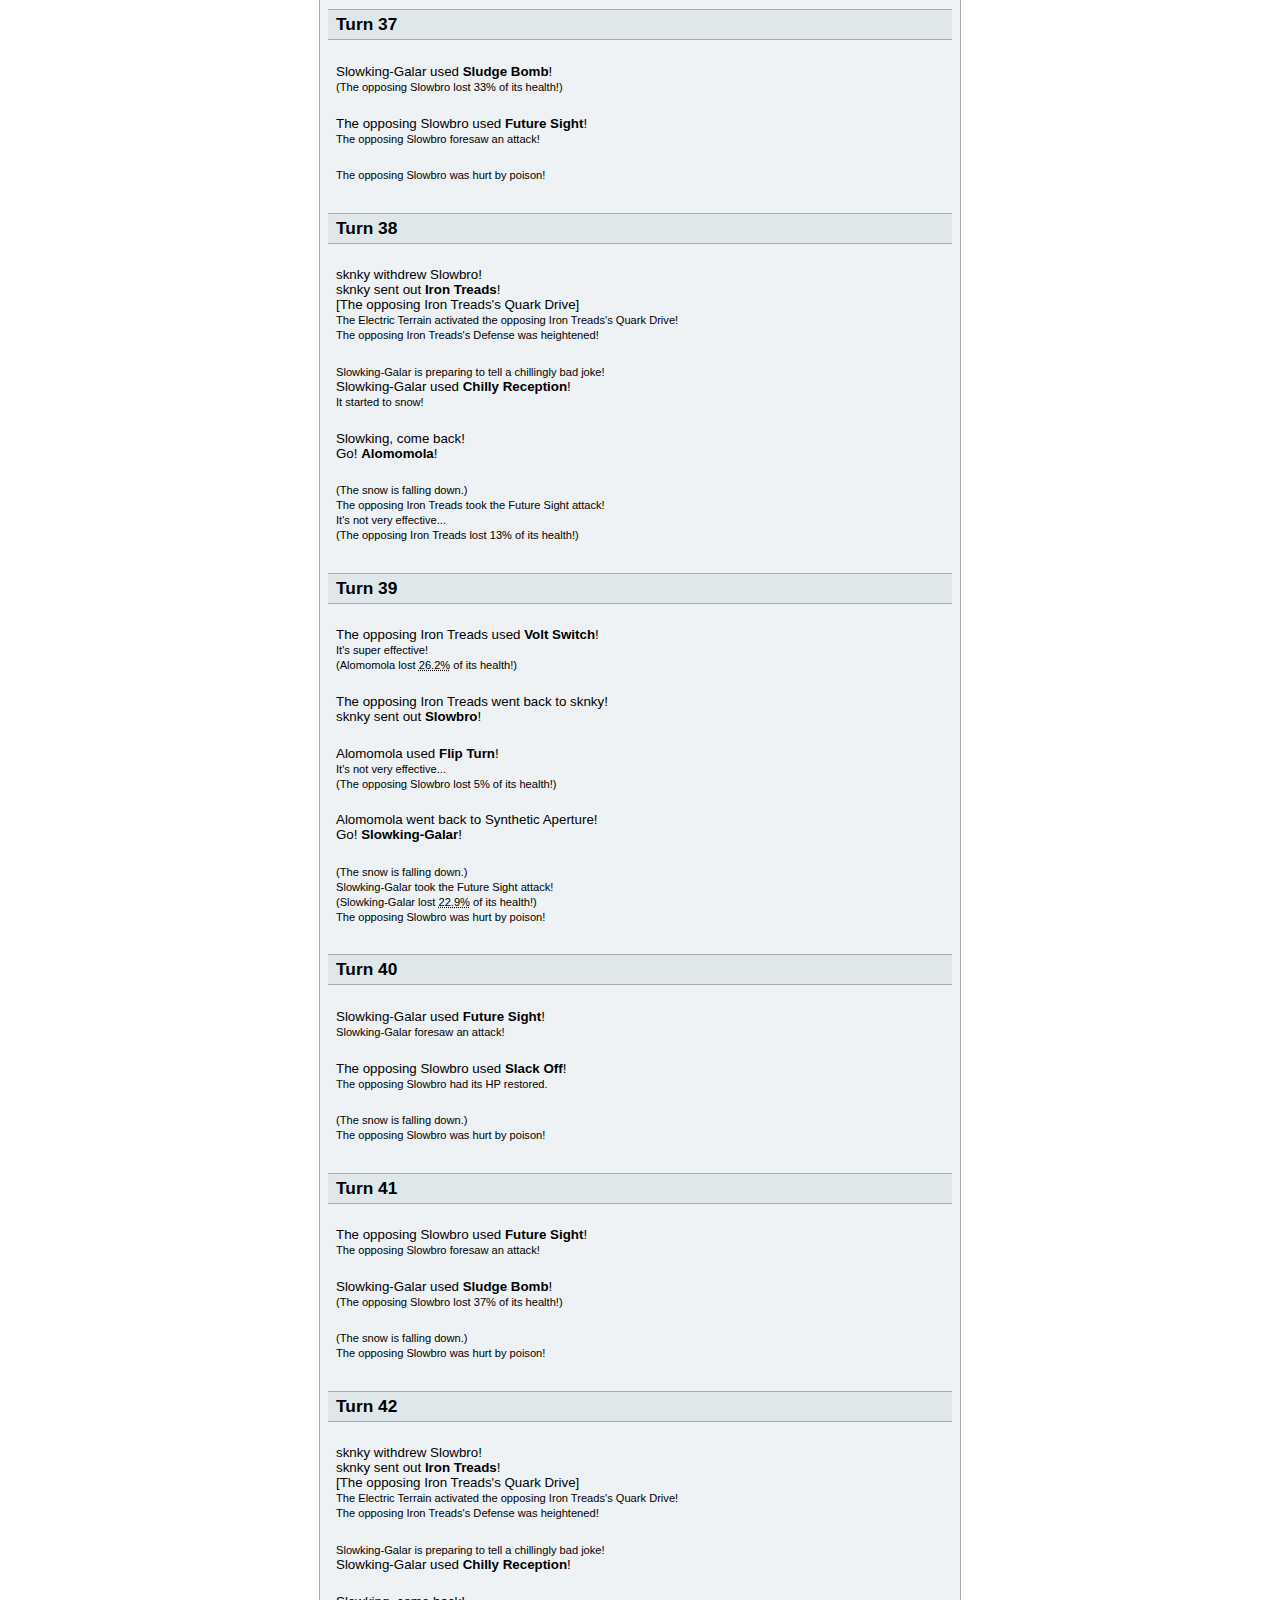
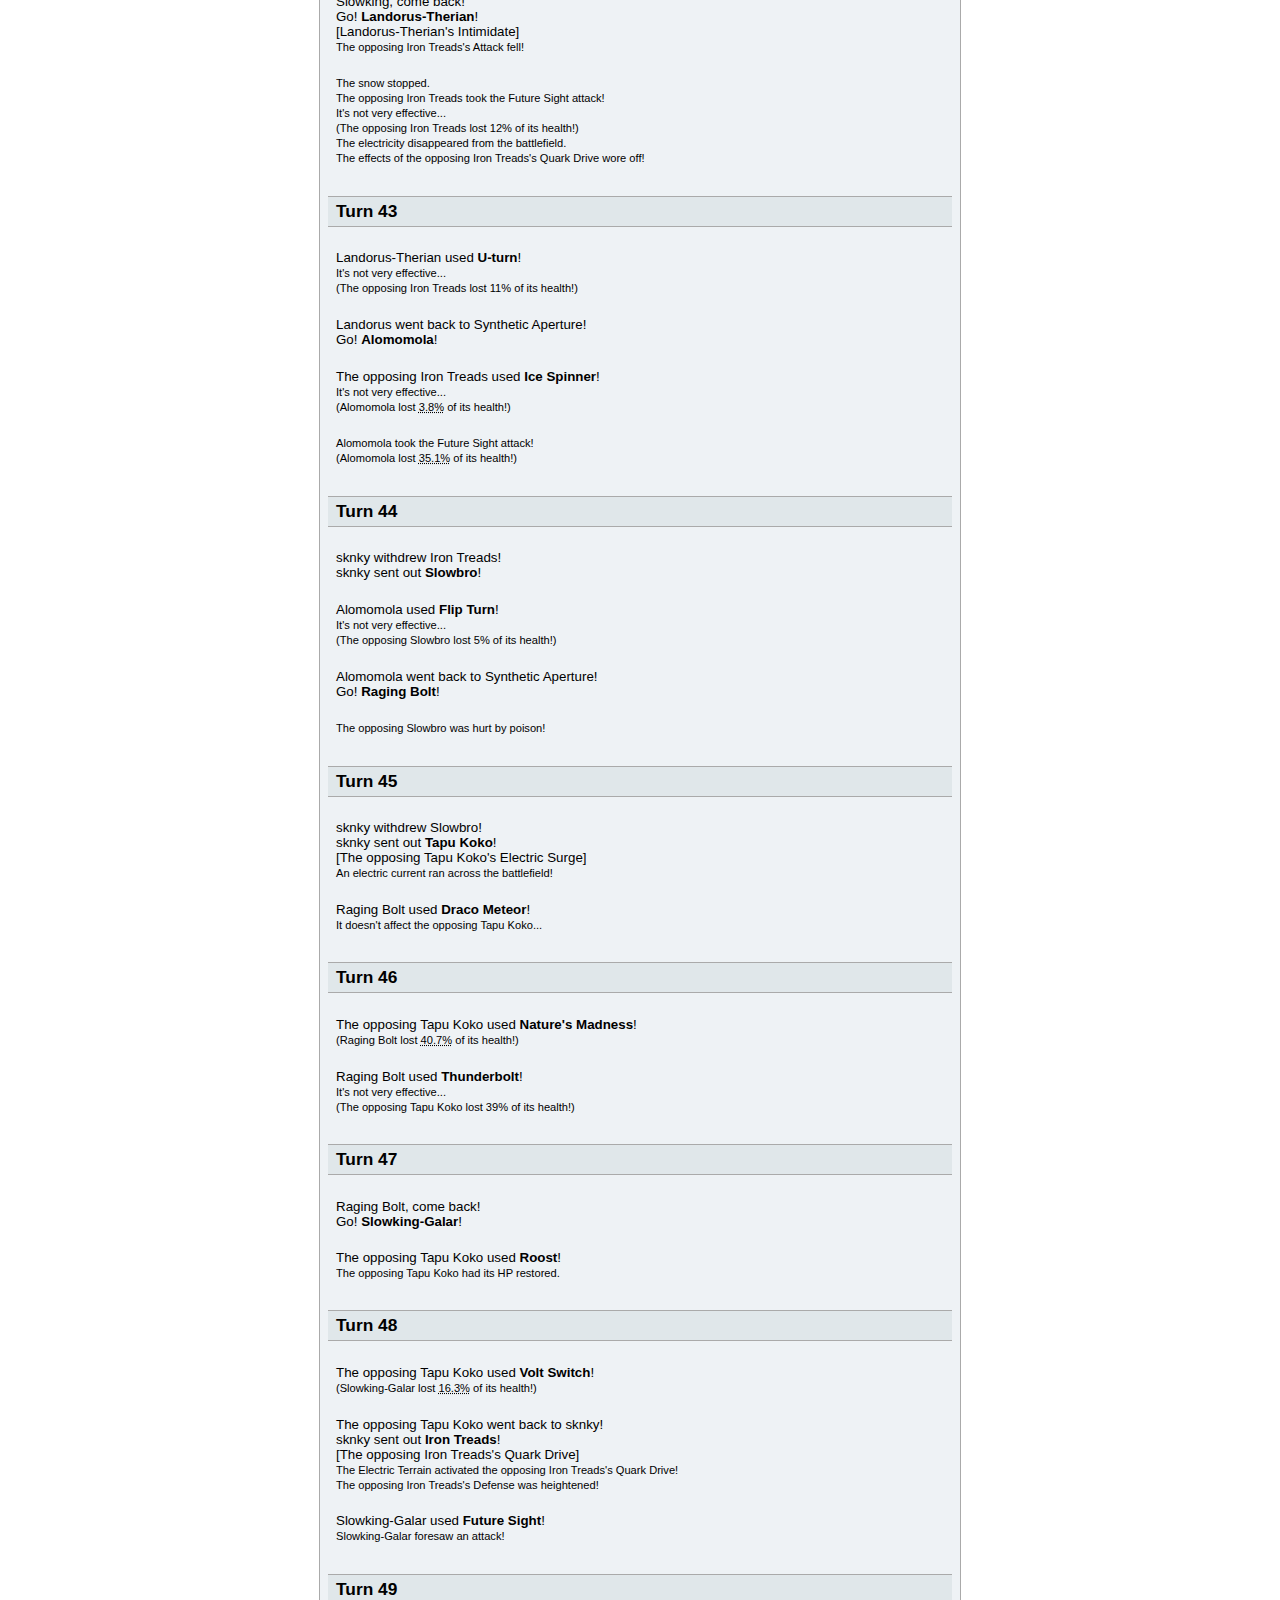
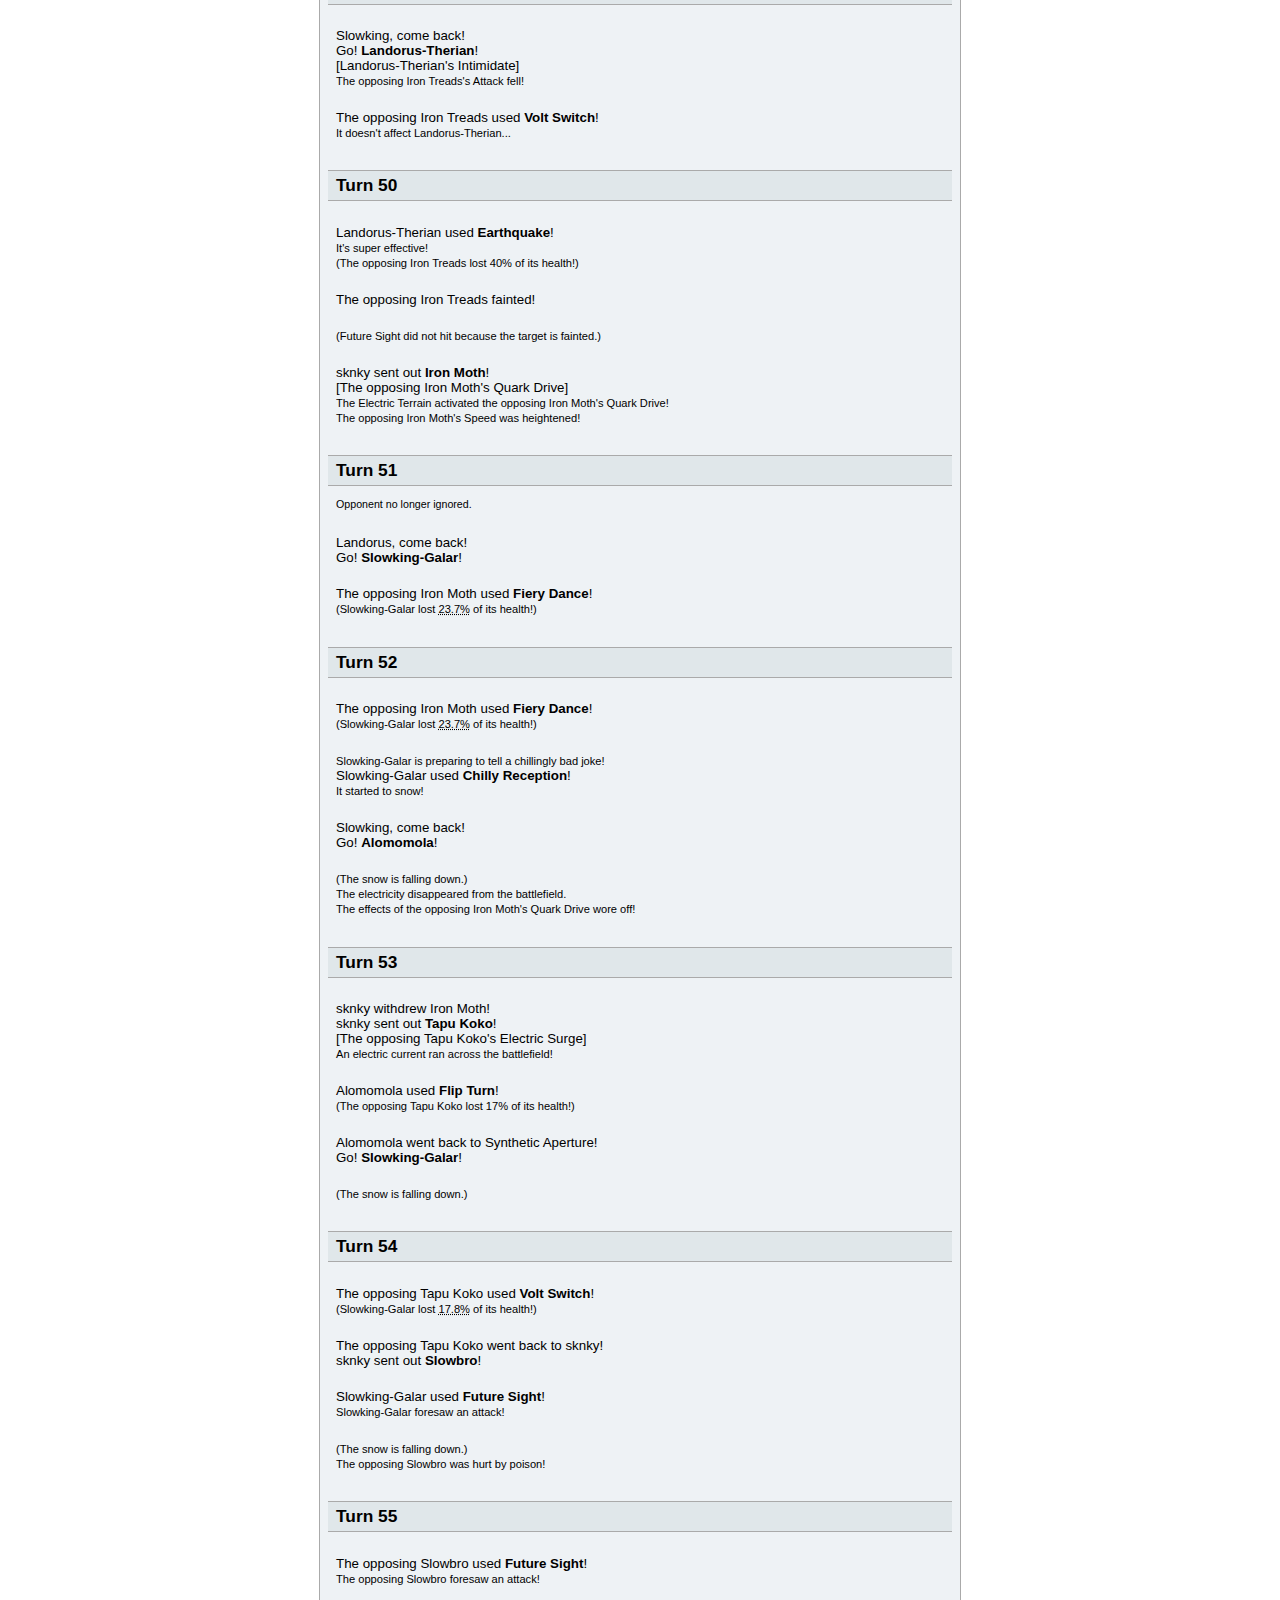
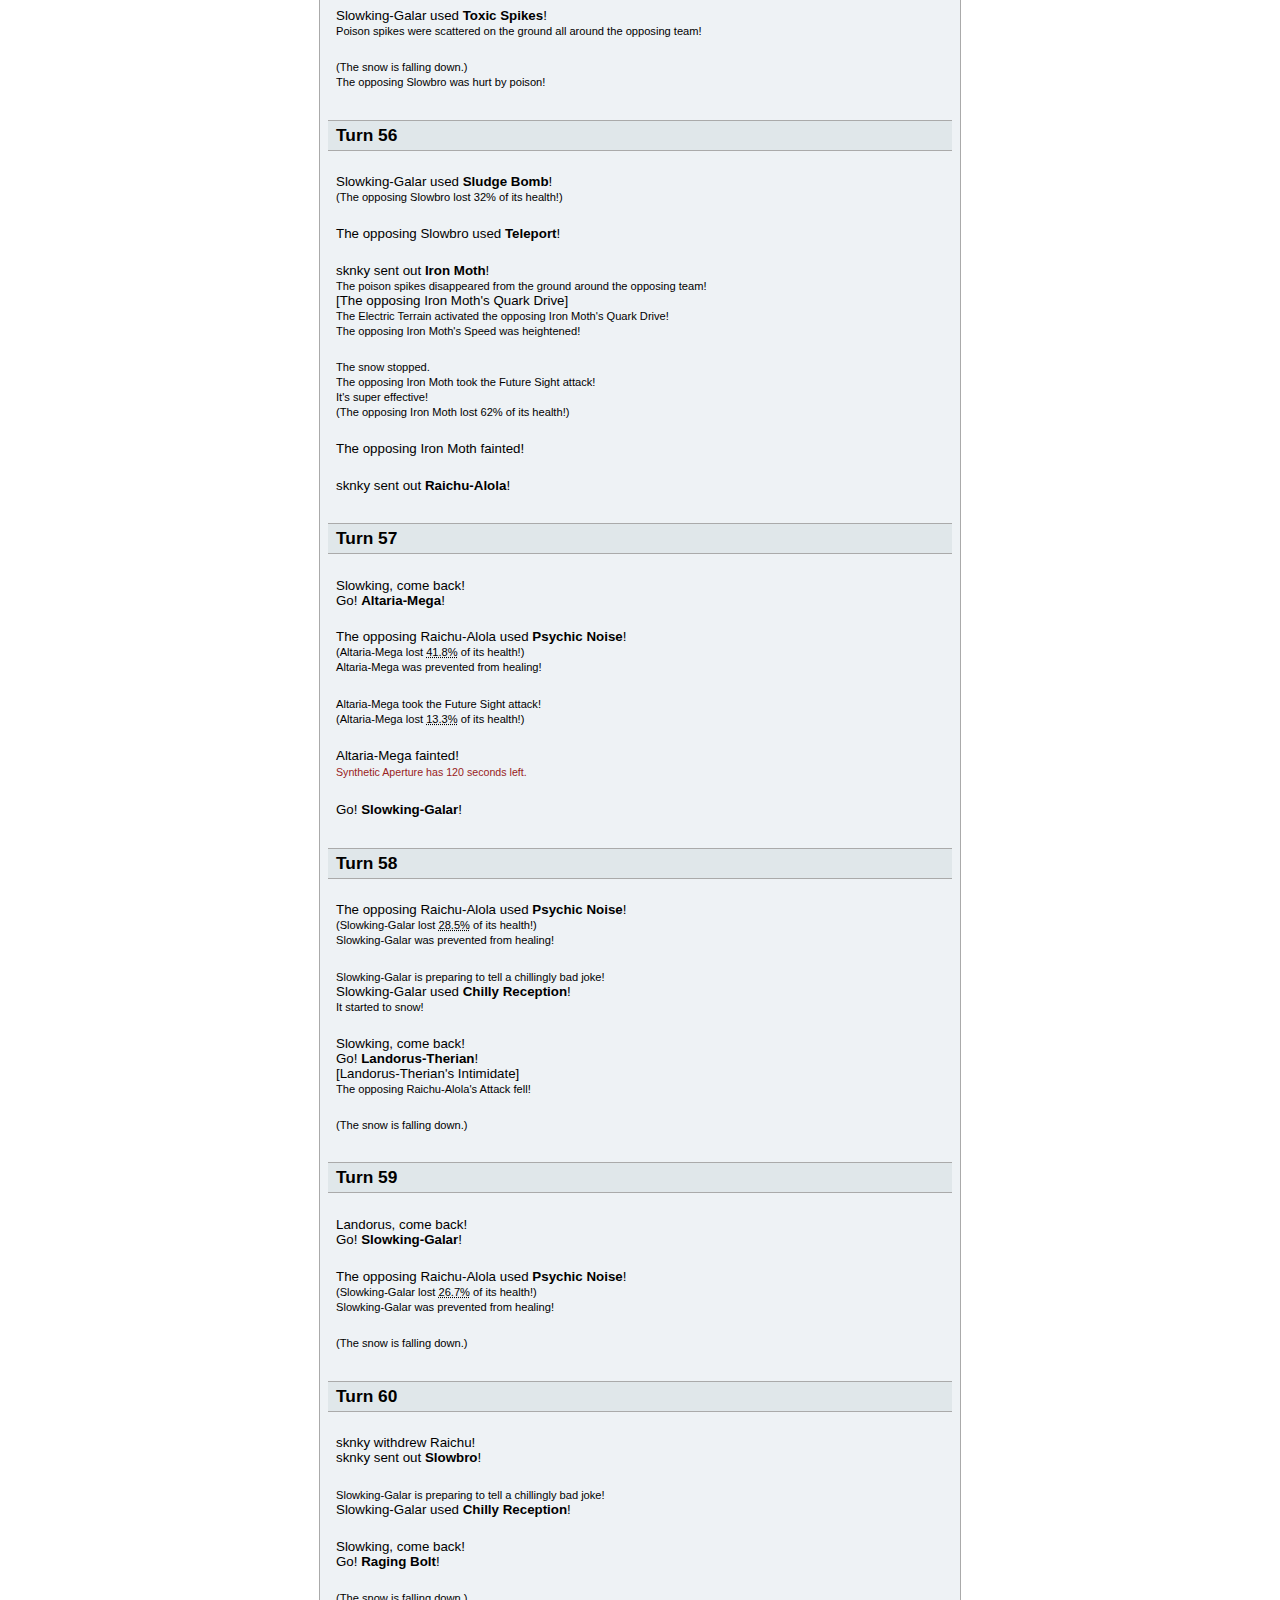
<file: smogon/SV_NatDex_OU/Replays/TeamBuildJanuary/Gen9NationalDex-2026-01-02-syntheticaperture-sknky.html>
<!DOCTYPE html>
<meta charset="utf-8" />
<!-- version 1 -->
<title>[Gen 9] National Dex replay: Synthetic Aperture vs. sknky</title>
<style>
html,body {font-family:Verdana, sans-serif;font-size:10pt;margin:0;padding:0;}body{padding:12px 0;} .battle-log {font-family:Verdana, sans-serif;font-size:10pt;} .battle-log-inline {border:1px solid #AAAAAA;background:#EEF2F5;color:black;max-width:640px;margin:0 auto 80px;padding-bottom:5px;} .battle-log .inner {padding:4px 8px 0px 8px;} .battle-log .inner-preempt {padding:0 8px 4px 8px;} .battle-log .inner-after {margin-top:0.5em;} .battle-log h2 {margin:0.5em -8px;padding:4px 8px;border:1px solid #AAAAAA;background:#E0E7EA;border-left:0;border-right:0;font-family:Verdana, sans-serif;font-size:13pt;} .battle-log .chat {vertical-align:middle;padding:3px 0 3px 0;font-size:8pt;} .battle-log .chat strong {color:#40576A;} .battle-log .chat em {padding:1px 4px 1px 3px;color:#000000;font-style:normal;} .chat.mine {background:rgba(0,0,0,0.05);margin-left:-8px;margin-right:-8px;padding-left:8px;padding-right:8px;} .spoiler {color:#BBBBBB;background:#BBBBBB;padding:0px 3px;} .spoiler:hover, .spoiler:active, .spoiler-shown {color:#000000;background:#E2E2E2;padding:0px 3px;} .spoiler a {color:#BBBBBB;} .spoiler:hover a, .spoiler:active a, .spoiler-shown a {color:#2288CC;} .chat code, .chat .spoiler:hover code, .chat .spoiler:active code, .chat .spoiler-shown code {border:1px solid #C0C0C0;background:#EEEEEE;color:black;padding:0 2px;} .chat .spoiler code {border:1px solid #CCCCCC;background:#CCCCCC;color:#CCCCCC;} .battle-log .rated {padding:3px 4px;} .battle-log .rated strong {color:white;background:#89A;padding:1px 4px;border-radius:4px;} .spacer {margin-top:0.5em;} .message-announce {background:#6688AA;color:white;padding:1px 4px 2px;} .message-announce a, .broadcast-green a, .broadcast-blue a, .broadcast-red a {color:#DDEEFF;} .broadcast-green {background-color:#559955;color:white;padding:2px 4px;} .broadcast-blue {background-color:#6688AA;color:white;padding:2px 4px;} .infobox {border:1px solid #6688AA;padding:2px 4px;} .infobox-limited {max-height:200px;overflow:auto;overflow-x:hidden;} .broadcast-red {background-color:#AA5544;color:white;padding:2px 4px;} .message-learn-canlearn {font-weight:bold;color:#228822;text-decoration:underline;} .message-learn-cannotlearn {font-weight:bold;color:#CC2222;text-decoration:underline;} .message-effect-weak {font-weight:bold;color:#CC2222;} .message-effect-resist {font-weight:bold;color:#6688AA;} .message-effect-immune {font-weight:bold;color:#666666;} .message-learn-list {margin-top:0;margin-bottom:0;} .message-throttle-notice, .message-error {color:#992222;} .message-overflow, .chat small.message-overflow {font-size:0pt;} .message-overflow::before {font-size:9pt;content:'...';} .subtle {color:#3A4A66;}
</style>
<div class="wrapper replay-wrapper" style="max-width:1180px;margin:0 auto">
<input type="hidden" name="replayid" value="gen9nationaldex-2510900274-aeto0ds47doxk3a6nm0wb956gcl7j3cpw" />
<div class="battle"></div><div class="battle-log"></div><div class="replay-controls"></div><div class="replay-controls-2"></div>
<h1 style="font-weight:normal;text-align:center"><strong>[Gen 9] National Dex</strong><br /><a href="http://pokemonshowdown.com/users/syntheticaperture" class="subtle" target="_blank">Synthetic Aperture</a> vs. <a href="http://pokemonshowdown.com/users/sknky" class="subtle" target="_blank">sknky</a></h1>
<script type="text/plain" class="battle-log-data">|j|☆Synthetic Aperture

|j|☆sknky
|t:|1767384782
|gametype|singles
|player|p1|Synthetic Aperture|gentleman-gen4|1619
|player|p2|sknky|102|1653
|gen|9
|tier|[Gen 9] National Dex
|rated|
|rule|HP Percentage Mod: HP is shown in percentages
|rule|Endless Battle Clause: Forcing endless battles is banned
|rule|Species Clause: Limit one of each Pokémon
|rule|OHKO Clause: OHKO moves are banned
|rule|Evasion Clause: Evasion abilities, items, and moves are banned
|rule|Evasion Abilities Clause: Evasion abilities are banned
|rule|Evasion Items Clause: Evasion items are banned
|rule|Evasion Moves Clause: Evasion moves are banned
|rule|Sleep Clause Mod: Limit one foe put to sleep
|rule|Terastal Clause: You cannot Terastallize
|clearpoke
|poke|p1|Altaria, M|
|poke|p1|Slowking-Galar, F|
|poke|p1|Landorus-Therian, M|
|poke|p1|Alomomola, F|
|poke|p1|Raging Bolt|
|poke|p1|Cinderace, F|
|poke|p2|Tapu Koko|
|poke|p2|Iron Treads|
|poke|p2|Iron Valiant|
|poke|p2|Raichu-Alola, F|
|poke|p2|Iron Moth|
|poke|p2|Slowbro, M|
|teampreview
|inactive|Battle timer is ON: inactive players will automatically lose when time's up. (requested by Synthetic Aperture)
|inactive|Time left: 150 sec this turn | 150 sec total | 60 sec grace
|
|t:|1767384805
|teamsize|p1|6
|teamsize|p2|6
|start
|switch|p1a: Landorus|Landorus-Therian, M|321\/321
|switch|p2a: Tapu Koko|Tapu Koko|100\/100
|-ability|p1a: Landorus|Intimidate|boost
|-unboost|p2a: Tapu Koko|atk|1
|-fieldstart|move: Electric Terrain|[from] ability: Electric Surge|[of] p2a: Tapu Koko
|turn|1
|inactive|Time left: 150 sec this turn | 150 sec total
|
|t:|1767384815
|switch|p2a: Slowbro|Slowbro, M|100\/100
|move|p1a: Landorus|U-turn|p2a: Slowbro
|-supereffective|p2a: Slowbro
|-damage|p2a: Slowbro|71\/100
|inactive|Time left: 150 sec this turn | 150 sec total
|
|t:|1767384825
|switch|p1a: Raging Bolt|Raging Bolt|391\/391|[from] U-turn
|
|upkeep
|turn|2
|inactive|Time left: 150 sec this turn | 150 sec total
|
|t:|1767384829
|-end|p1a: Raging Bolt|Protosynthesis|[silent]
|switch|p1a: Landorus|Landorus-Therian, M|321\/321
|-ability|p1a: Landorus|Intimidate|boost
|-unboost|p2a: Slowbro|atk|1
|switch|p2a: Iron Treads|Iron Treads|100\/100
|-activate|p2a: Iron Treads|ability: Quark Drive
|-start|p2a: Iron Treads|quarkdrivedef
|
|upkeep
|turn|3
|inactive|Time left: 150 sec this turn | 150 sec total
|
|t:|1767384841
|-end|p2a: Iron Treads|Quark Drive|[silent]
|switch|p2a: Slowbro|Slowbro, M|100\/100
|move|p1a: Landorus|U-turn|p2a: Slowbro
|-supereffective|p2a: Slowbro
|-damage|p2a: Slowbro|71\/100
|inactive|Time left: 150 sec this turn | 150 sec total
|
|t:|1767384847
|switch|p1a: Cinderace|Cinderace, F|301\/301|[from] U-turn
|
|upkeep
|turn|4
|inactive|Time left: 150 sec this turn | 150 sec total
|
|t:|1767384856
|move|p1a: Cinderace|U-turn|p2a: Slowbro
|-start|p1a: Cinderace|typechange|Bug|[from] ability: Libero
|-supereffective|p2a: Slowbro
|-damage|p2a: Slowbro|34\/100
|inactive|Time left: 150 sec this turn | 150 sec total | 5 sec grace
|
|t:|1767384861
|switch|p1a: Altaria|Altaria, M|354\/354|[from] U-turn
|move|p2a: Slowbro|Future Sight|p1a: Altaria
|-start|p2a: Slowbro|move: Future Sight
|
|upkeep
|turn|5
|inactive|Time left: 150 sec this turn | 150 sec total
|
|t:|1767384877
|switch|p2a: Iron Moth|Iron Moth|100\/100
|-activate|p2a: Iron Moth|ability: Quark Drive
|-start|p2a: Iron Moth|quarkdrivespe
|detailschange|p1a: Altaria|Altaria-Mega, M
|-mega|p1a: Altaria|Altaria|Altarianite
|move|p1a: Altaria|Return|p2a: Iron Moth
|-resisted|p2a: Iron Moth
|-damage|p2a: Iron Moth|84\/100
|
|upkeep
|turn|6
|inactive|Time left: 145 sec this turn | 145 sec total
|
|t:|1767384887
|switch|p1a: Slowking|Slowking-Galar, F|393\/393
|move|p2a: Iron Moth|Fiery Dance|p1a: Slowking
|-damage|p1a: Slowking|299\/393
|
|-end|p1a: Slowking|move: Future Sight
|-damage|p1a: Slowking|205\/393
|upkeep
|turn|7
|inactive|Time left: 150 sec this turn | 150 sec total
|
|t:|1767384894
|move|p2a: Iron Moth|Fiery Dance|p1a: Slowking
|-damage|p1a: Slowking|105\/393
|-boost|p2a: Iron Moth|spa|1
|-prepare|p1a: Slowking|Chilly Reception|[premajor]
|move|p1a: Slowking|Chilly Reception|p1a: Slowking
|-weather|Snowscape
|inactive|Time left: 150 sec this turn | 150 sec total
|
|t:|1767384905
|switch|p1a: Raging Bolt|Raging Bolt|391\/391|[from] Chilly Reception
|
|-weather|Snowscape|[upkeep]
|upkeep
|turn|8
|inactive|Time left: 150 sec this turn | 150 sec total
|
|t:|1767384910
|-end|p2a: Iron Moth|Quark Drive|[silent]
|switch|p2a: Iron Treads|Iron Treads|100\/100
|-activate|p2a: Iron Treads|ability: Quark Drive
|-start|p2a: Iron Treads|quarkdrivedef
|move|p1a: Raging Bolt|Thunderbolt|p2a: Iron Treads
|-immune|p2a: Iron Treads
|
|-weather|Snowscape|[upkeep]
|-fieldend|move: Electric Terrain
|-end|p2a: Iron Treads|Quark Drive
|upkeep
|turn|9
|inactive|Time left: 150 sec this turn | 150 sec total
|
|t:|1767384915
|-end|p1a: Raging Bolt|Protosynthesis|[silent]
|switch|p1a: Alomomola|Alomomola, F|473\/473
|move|p2a: Iron Treads|Ice Spinner|p1a: Alomomola
|-resisted|p1a: Alomomola
|-damage|p1a: Alomomola|444\/473
|
|-weather|Snowscape|[upkeep]
|upkeep
|turn|10
|inactive|Time left: 150 sec this turn | 150 sec total
|
|t:|1767384921
|move|p2a: Iron Treads|Volt Switch|p1a: Alomomola
|-supereffective|p1a: Alomomola
|-damage|p1a: Alomomola|356\/473
|
|t:|1767384922
|-end|p2a: Iron Treads|Quark Drive|[silent]
|switch|p2a: Slowbro|Slowbro, M|67\/100|[from] Volt Switch
|move|p1a: Alomomola|Flip Turn|p2a: Slowbro
|-resisted|p2a: Slowbro
|-damage|p2a: Slowbro|63\/100
|inactive|Time left: 150 sec this turn | 150 sec total | 5 sec grace
|
|t:|1767384939
|switch|p1a: Landorus|Landorus-Therian, M|321\/321|[from] Flip Turn
|-ability|p1a: Landorus|Intimidate|boost
|-unboost|p2a: Slowbro|atk|1
|
|-weather|Snowscape|[upkeep]
|upkeep
|turn|11
|inactive|Time left: 150 sec this turn | 150 sec total
|
|t:|1767384945
|move|p1a: Landorus|U-turn|p2a: Slowbro
|-supereffective|p2a: Slowbro
|-damage|p2a: Slowbro|30\/100
|inactive|Time left: 150 sec this turn | 150 sec total | 5 sec grace
|
|t:|1767384948
|switch|p1a: Altaria|Altaria-Mega, M|354\/354|[from] U-turn
|move|p2a: Slowbro|Slack Off|p2a: Slowbro
|-heal|p2a: Slowbro|80\/100
|
|-weather|none
|upkeep
|turn|12
|inactive|Time left: 150 sec this turn | 150 sec total
|
|t:|1767384957
|move|p1a: Altaria|Fire Spin|p2a: Slowbro
|-resisted|p2a: Slowbro
|-damage|p2a: Slowbro|76\/100
|-activate|p2a: Slowbro|move: Fire Spin|[of] p1a: Altaria
|move|p2a: Slowbro|Ice Beam|p1a: Altaria
|-supereffective|p1a: Altaria
|-damage|p1a: Altaria|222\/354
|
|-damage|p2a: Slowbro|64\/100|[from] move: Fire Spin|[partiallytrapped]
|upkeep
|turn|13
|inactive|Time left: 150 sec this turn | 150 sec total
|
|t:|1767384967
|move|p1a: Altaria|Roost|p1a: Altaria
|-heal|p1a: Altaria|354\/354
|-singleturn|p1a: Altaria|move: Roost
|move|p2a: Slowbro|Teleport|p2a: Slowbro
|
|t:|1767384971
|switch|p2a: Tapu Koko|Tapu Koko|100\/100|[from] Teleport
|-fieldstart|move: Electric Terrain|[from] ability: Electric Surge|[of] p2a: Tapu Koko
|
|upkeep
|turn|14
|inactive|Time left: 150 sec this turn | 150 sec total
|
|t:|1767384977
|move|p2a: Tapu Koko|Nature's Madness|p1a: Altaria
|-damage|p1a: Altaria|177\/354
|move|p1a: Altaria|Roost|p1a: Altaria
|-heal|p1a: Altaria|354\/354
|-singleturn|p1a: Altaria|move: Roost
|
|upkeep
|turn|15
|inactive|Time left: 150 sec this turn | 150 sec total
|
|t:|1767384992
|switch|p1a: Slowking|Slowking-Galar, F|236\/393
|move|p2a: Tapu Koko|Volt Switch|p1a: Slowking
|-damage|p1a: Slowking|172\/393
|
|t:|1767385006
|switch|p2a: Iron Treads|Iron Treads|100\/100|[from] Volt Switch
|-activate|p2a: Iron Treads|ability: Quark Drive
|-start|p2a: Iron Treads|quarkdrivedef
|
|upkeep
|turn|16
|inactive|Time left: 150 sec this turn | 150 sec total
|
|t:|1767385015
|switch|p1a: Alomomola|Alomomola, F|473\/473
|move|p2a: Iron Treads|Earthquake|p1a: Alomomola
|-damage|p1a: Alomomola|373\/473
|
|upkeep
|turn|17
|inactive|Time left: 150 sec this turn | 150 sec total
|
|t:|1767385023
|move|p2a: Iron Treads|Volt Switch|p1a: Alomomola
|-supereffective|p1a: Alomomola
|-damage|p1a: Alomomola|245\/473
|
|t:|1767385028
|-end|p2a: Iron Treads|Quark Drive|[silent]
|switch|p2a: Slowbro|Slowbro, M|97\/100|[from] Volt Switch
|move|p1a: Alomomola|Toxic|p2a: Slowbro
|-status|p2a: Slowbro|tox
|
|-damage|p2a: Slowbro|91\/100 tox|[from] psn
|upkeep
|turn|18
|inactive|Time left: 150 sec this turn | 150 sec total
|
|t:|1767385031
|move|p1a: Alomomola|Wish|p1a: Alomomola
|move|p2a: Slowbro|Teleport|p2a: Slowbro
|
|t:|1767385046
|switch|p2a: Iron Valiant|Iron Valiant|100\/100|[from] Teleport
|-activate|p2a: Iron Valiant|ability: Quark Drive
|-start|p2a: Iron Valiant|quarkdrivespe
|
|upkeep
|turn|19
|inactive|Time left: 150 sec this turn | 150 sec total
|
|t:|1767385061
|switch|p1a: Slowking|Slowking-Galar, F|303\/393
|-zpower|p2a: Iron Valiant
|move|p2a: Iron Valiant|Gigavolt Havoc|p1a: Slowking|[zeffect]
|-damage|p1a: Slowking|64\/393
|
|-heal|p1a: Slowking|300\/393|[from] move: Wish|[wisher] Alomomola
|upkeep
|turn|20
|inactive|Time left: 150 sec this turn | 150 sec total
|
|t:|1767385077
|-end|p2a: Iron Valiant|Quark Drive|[silent]
|switch|p2a: Iron Treads|Iron Treads|100\/100
|-activate|p2a: Iron Treads|ability: Quark Drive
|-start|p2a: Iron Treads|quarkdrivedef
|move|p1a: Slowking|Sludge Bomb|p2a: Iron Treads
|-immune|p2a: Iron Treads
|
|-fieldend|move: Electric Terrain
|-end|p2a: Iron Treads|Quark Drive
|upkeep
|turn|21
|inactive|Time left: 145 sec this turn | 145 sec total
|
|t:|1767385085
|switch|p1a: Alomomola|Alomomola, F|402\/473
|move|p2a: Iron Treads|Volt Switch|p1a: Alomomola
|-supereffective|p1a: Alomomola
|-damage|p1a: Alomomola|312\/473
|
|t:|1767385088
|-end|p2a: Iron Treads|Quark Drive|[silent]
|switch|p2a: Tapu Koko|Tapu Koko|100\/100|[from] Volt Switch
|-fieldstart|move: Electric Terrain|[from] ability: Electric Surge|[of] p2a: Tapu Koko
|
|upkeep
|turn|22
|inactive|Time left: 150 sec this turn | 150 sec total
|
|t:|1767385094
|switch|p1a: Slowking|Slowking-Galar, F|393\/393
|move|p2a: Tapu Koko|Nature's Madness|p1a: Slowking
|-damage|p1a: Slowking|197\/393
|
|upkeep
|turn|23
|inactive|Time left: 150 sec this turn | 150 sec total
|
|t:|1767385101
|move|p2a: Tapu Koko|Volt Switch|p1a: Slowking
|-damage|p1a: Slowking|133\/393
|
|t:|1767385104
|switch|p2a: Slowbro|Slowbro, M|100\/100 tox|[from] Volt Switch
|-prepare|p1a: Slowking|Chilly Reception|[premajor]
|move|p1a: Slowking|Chilly Reception|p1a: Slowking
|-weather|Snowscape
|inactive|Time left: 150 sec this turn | 150 sec total | 5 sec grace
|inactive|Synthetic Aperture has 120 seconds left.
|
|t:|1767385160
|switch|p1a: Raging Bolt|Raging Bolt|391\/391|[from] Chilly Reception
|
|-weather|Snowscape|[upkeep]
|-damage|p2a: Slowbro|94\/100 tox|[from] psn
|upkeep
|turn|24
|inactive|Time left: 110 sec this turn | 110 sec total
|
|t:|1767385170
|-end|p1a: Raging Bolt|Protosynthesis|[silent]
|switch|p1a: Cinderace|Cinderace, F|301\/301
|switch|p2a: Iron Treads|Iron Treads|100\/100
|-activate|p2a: Iron Treads|ability: Quark Drive
|-start|p2a: Iron Treads|quarkdrivedef
|
|-weather|Snowscape|[upkeep]
|upkeep
|turn|25
|inactive|Time left: 110 sec this turn | 110 sec total
|
|t:|1767385176
|-end|p2a: Iron Treads|Quark Drive|[silent]
|switch|p2a: Iron Moth|Iron Moth|84\/100
|-activate|p2a: Iron Moth|ability: Quark Drive
|-start|p2a: Iron Moth|quarkdrivespe
|move|p1a: Cinderace|U-turn|p2a: Iron Moth
|-start|p1a: Cinderace|typechange|Bug|[from] ability: Libero
|-resisted|p2a: Iron Moth
|-damage|p2a: Iron Moth|72\/100
|inactive|Time left: 115 sec this turn | 115 sec total
|inactive|Synthetic Aperture has 90 seconds left.
|
|t:|1767385204
|switch|p1a: Raging Bolt|Raging Bolt|391\/391|[from] U-turn
|
|-weather|Snowscape|[upkeep]
|upkeep
|turn|26
|inactive|Time left: 100 sec this turn | 100 sec total
|
|t:|1767385213
|move|p2a: Iron Moth|Fiery Dance|p1a: Raging Bolt
|-resisted|p1a: Raging Bolt
|-damage|p1a: Raging Bolt|319\/391
|-boost|p2a: Iron Moth|spa|1
|move|p1a: Raging Bolt|Draco Meteor|p2a: Iron Moth
|-damage|p2a: Iron Moth|10\/100
|-unboost|p1a: Raging Bolt|spa|2
|
|-weather|Snowscape|[upkeep]
|upkeep
|turn|27
|inactive|Time left: 110 sec this turn | 110 sec total
|
|t:|1767385220
|move|p1a: Raging Bolt|Thunderclap||[still]
|-fail|p1a: Raging Bolt
|move|p2a: Iron Moth|Morning Sun|p2a: Iron Moth
|-heal|p2a: Iron Moth|35\/100
|
|-weather|none
|upkeep
|turn|28
|inactive|Time left: 120 sec this turn | 120 sec total
|
|t:|1767385223
|move|p2a: Iron Moth|Morning Sun|p2a: Iron Moth
|-heal|p2a: Iron Moth|85\/100
|move|p1a: Raging Bolt|Volt Switch|p2a: Iron Moth
|-damage|p2a: Iron Moth|62\/100
|inactive|Time left: 125 sec this turn | 125 sec total
|inactive|Synthetic Aperture has 120 seconds left.
|
|t:|1767385232
|-end|p1a: Raging Bolt|Protosynthesis|[silent]
|switch|p1a: Landorus|Landorus-Therian, M|321\/321|[from] Volt Switch
|-ability|p1a: Landorus|Intimidate|boost
|-unboost|p2a: Iron Moth|atk|1
|
|-fieldend|move: Electric Terrain
|-end|p2a: Iron Moth|Quark Drive
|upkeep
|turn|29
|inactive|Time left: 130 sec this turn | 130 sec total
|
|t:|1767385238
|-end|p2a: Iron Moth|Quark Drive|[silent]
|switch|p2a: Slowbro|Slowbro, M|100\/100 tox
|move|p1a: Landorus|Stealth Rock|p2a: Slowbro
|-sidestart|p2: sknky|move: Stealth Rock
|
|-damage|p2a: Slowbro|94\/100 tox|[from] psn
|upkeep
|turn|30
|inactive|Time left: 135 sec this turn | 135 sec total
|
|t:|1767385247
|switch|p1a: Altaria|Altaria-Mega, M|354\/354
|move|p2a: Slowbro|Future Sight|p1a: Altaria
|-start|p2a: Slowbro|move: Future Sight
|
|-damage|p2a: Slowbro|82\/100 tox|[from] psn
|upkeep
|turn|31
|inactive|Time left: 140 sec this turn | 140 sec total
|
|t:|1767385255
|move|p1a: Altaria|Return|p2a: Slowbro
|-damage|p2a: Slowbro|54\/100 tox
|move|p2a: Slowbro|Teleport|p2a: Slowbro
|
|t:|1767385262
|switch|p2a: Iron Treads|Iron Treads|100\/100|[from] Teleport
|-damage|p2a: Iron Treads|97\/100|[from] Stealth Rock
|
|upkeep
|turn|32
|inactive|Time left: 150 sec this turn | 150 sec total
|
|t:|1767385267
|move|p2a: Iron Treads|Rapid Spin|p1a: Altaria
|-damage|p1a: Altaria|322\/354
|-boost|p2a: Iron Treads|spe|1
|-sideend|p2: sknky|Stealth Rock|[from] move: Rapid Spin|[of] p2a: Iron Treads
|move|p1a: Altaria|Fire Spin|p2a: Iron Treads
|-supereffective|p2a: Iron Treads
|-damage|p2a: Iron Treads|89\/100
|-activate|p2a: Iron Treads|move: Fire Spin|[of] p1a: Altaria
|
|-end|p1a: Altaria|move: Future Sight
|-damage|p1a: Altaria|195\/354
|-damage|p2a: Iron Treads|76\/100|[from] move: Fire Spin|[partiallytrapped]
|upkeep
|turn|33
|inactive|Time left: 150 sec this turn | 150 sec total
|
|t:|1767385278
|switch|p1a: Landorus|Landorus-Therian, M|321\/321
|-ability|p1a: Landorus|Intimidate|boost
|-unboost|p2a: Iron Treads|atk|1
|move|p2a: Iron Treads|Volt Switch|p1a: Landorus
|-immune|p1a: Landorus
|
|-end|p2a: Iron Treads|Fire Spin|[partiallytrapped]|[silent]
|upkeep
|turn|34
|inactive|Time left: 150 sec this turn | 150 sec total
|
|t:|1767385288
|-end|p2a: Iron Treads|Quark Drive|[silent]
|switch|p2a: Slowbro|Slowbro, M|87\/100 tox
|move|p1a: Landorus|U-turn|p2a: Slowbro
|-supereffective|p2a: Slowbro
|-damage|p2a: Slowbro|57\/100 tox
|inactive|Time left: 150 sec this turn | 150 sec total | 5 sec grace
|
|t:|1767385291
|switch|p1a: Cinderace|Cinderace, F|301\/301|[from] U-turn
|
|-damage|p2a: Slowbro|51\/100 tox|[from] psn
|upkeep
|turn|35
|inactive|Time left: 150 sec this turn | 150 sec total
|
|t:|1767385295
|switch|p2a: Tapu Koko|Tapu Koko|100\/100
|-fieldstart|move: Electric Terrain|[from] ability: Electric Surge|[of] p2a: Tapu Koko
|move|p1a: Cinderace|U-turn|p2a: Tapu Koko
|-start|p1a: Cinderace|typechange|Bug|[from] ability: Libero
|-resisted|p2a: Tapu Koko
|-damage|p2a: Tapu Koko|80\/100
|inactive|Time left: 150 sec this turn | 150 sec total | 5 sec grace
|
|t:|1767385301
|switch|p1a: Slowking|Slowking-Galar, F|264\/393|[from] U-turn
|
|upkeep
|turn|36
|inactive|Time left: 150 sec this turn | 150 sec total
|
|t:|1767385306
|switch|p2a: Slowbro|Slowbro, M|85\/100 tox
|move|p1a: Slowking|Future Sight|p2a: Slowbro
|-start|p1a: Slowking|move: Future Sight
|
|-damage|p2a: Slowbro|78\/100 tox|[from] psn
|upkeep
|turn|37
|inactive|Time left: 150 sec this turn | 150 sec total
|
|t:|1767385309
|move|p1a: Slowking|Sludge Bomb|p2a: Slowbro
|-damage|p2a: Slowbro|45\/100 tox
|move|p2a: Slowbro|Future Sight|p1a: Slowking
|-start|p2a: Slowbro|move: Future Sight
|
|-damage|p2a: Slowbro|32\/100 tox|[from] psn
|upkeep
|turn|38
|inactive|Time left: 150 sec this turn | 150 sec total
|
|t:|1767385316
|switch|p2a: Iron Treads|Iron Treads|76\/100
|-activate|p2a: Iron Treads|ability: Quark Drive
|-start|p2a: Iron Treads|quarkdrivedef
|-prepare|p1a: Slowking|Chilly Reception|[premajor]
|move|p1a: Slowking|Chilly Reception|p1a: Slowking
|-weather|Snowscape
|inactive|Time left: 150 sec this turn | 150 sec total
|
|t:|1767385323
|switch|p1a: Alomomola|Alomomola, F|469\/473|[from] Chilly Reception
|
|-weather|Snowscape|[upkeep]
|-end|p2a: Iron Treads|move: Future Sight
|-resisted|p2a: Iron Treads
|-damage|p2a: Iron Treads|63\/100
|upkeep
|turn|39
|inactive|Time left: 150 sec this turn | 150 sec total
|
|t:|1767385327
|move|p2a: Iron Treads|Volt Switch|p1a: Alomomola
|-supereffective|p1a: Alomomola
|-damage|p1a: Alomomola|345\/473
|
|t:|1767385333
|-end|p2a: Iron Treads|Quark Drive|[silent]
|switch|p2a: Slowbro|Slowbro, M|66\/100 tox|[from] Volt Switch
|move|p1a: Alomomola|Flip Turn|p2a: Slowbro
|-resisted|p2a: Slowbro
|-damage|p2a: Slowbro|61\/100 tox
|inactive|Time left: 150 sec this turn | 150 sec total | 10 sec grace
|
|t:|1767385340
|switch|p1a: Slowking|Slowking-Galar, F|393\/393|[from] Flip Turn
|
|-weather|Snowscape|[upkeep]
|-end|p1a: Slowking|move: Future Sight
|-damage|p1a: Slowking|303\/393
|-damage|p2a: Slowbro|55\/100 tox|[from] psn
|upkeep
|turn|40
|inactive|Time left: 150 sec this turn | 150 sec total
|
|t:|1767385347
|move|p1a: Slowking|Future Sight|p2a: Slowbro
|-start|p1a: Slowking|move: Future Sight
|move|p2a: Slowbro|Slack Off|p2a: Slowbro
|-heal|p2a: Slowbro|100\/100 tox
|
|-weather|Snowscape|[upkeep]
|-damage|p2a: Slowbro|88\/100 tox|[from] psn
|upkeep
|turn|41
|inactive|Time left: 150 sec this turn | 150 sec total
|
|t:|1767385355
|move|p2a: Slowbro|Future Sight|p1a: Slowking
|-start|p2a: Slowbro|move: Future Sight
|move|p1a: Slowking|Sludge Bomb|p2a: Slowbro
|-damage|p2a: Slowbro|51\/100 tox
|
|-weather|Snowscape|[upkeep]
|-damage|p2a: Slowbro|33\/100 tox|[from] psn
|upkeep
|turn|42
|inactive|Time left: 150 sec this turn | 150 sec total
|
|t:|1767385360
|switch|p2a: Iron Treads|Iron Treads|63\/100
|-activate|p2a: Iron Treads|ability: Quark Drive
|-start|p2a: Iron Treads|quarkdrivedef
|-prepare|p1a: Slowking|Chilly Reception|[premajor]
|move|p1a: Slowking|Chilly Reception|p1a: Slowking
|inactive|Time left: 150 sec this turn | 150 sec total
|
|t:|1767385380
|switch|p1a: Landorus|Landorus-Therian, M|321\/321|[from] Chilly Reception
|-ability|p1a: Landorus|Intimidate|boost
|-unboost|p2a: Iron Treads|atk|1
|
|-weather|none
|-end|p2a: Iron Treads|move: Future Sight
|-resisted|p2a: Iron Treads
|-damage|p2a: Iron Treads|51\/100
|-fieldend|move: Electric Terrain
|-end|p2a: Iron Treads|Quark Drive
|upkeep
|turn|43
|inactive|Time left: 140 sec this turn | 140 sec total
|
|t:|1767385386
|move|p1a: Landorus|U-turn|p2a: Iron Treads
|-resisted|p2a: Iron Treads
|-damage|p2a: Iron Treads|40\/100
|inactive|Time left: 145 sec this turn | 145 sec total
|
|t:|1767385388
|switch|p1a: Alomomola|Alomomola, F|473\/473|[from] U-turn
|move|p2a: Iron Treads|Ice Spinner|p1a: Alomomola
|-resisted|p1a: Alomomola
|-damage|p1a: Alomomola|455\/473
|
|-end|p1a: Alomomola|move: Future Sight
|-damage|p1a: Alomomola|289\/473
|upkeep
|turn|44
|inactive|Time left: 150 sec this turn | 150 sec total
|
|t:|1767385397
|-end|p2a: Iron Treads|Quark Drive|[silent]
|switch|p2a: Slowbro|Slowbro, M|66\/100 tox
|move|p1a: Alomomola|Flip Turn|p2a: Slowbro
|-resisted|p2a: Slowbro
|-damage|p2a: Slowbro|61\/100 tox
|inactive|Time left: 150 sec this turn | 150 sec total
|
|t:|1767385404
|switch|p1a: Raging Bolt|Raging Bolt|319\/391|[from] Flip Turn
|
|-damage|p2a: Slowbro|55\/100 tox|[from] psn
|upkeep
|turn|45
|inactive|Time left: 150 sec this turn | 150 sec total
|
|t:|1767385411
|switch|p2a: Tapu Koko|Tapu Koko|80\/100
|-fieldstart|move: Electric Terrain|[from] ability: Electric Surge|[of] p2a: Tapu Koko
|move|p1a: Raging Bolt|Draco Meteor|p2a: Tapu Koko
|-immune|p2a: Tapu Koko
|
|upkeep
|turn|46
|inactive|Time left: 150 sec this turn | 150 sec total
|
|t:|1767385424
|move|p2a: Tapu Koko|Nature's Madness|p1a: Raging Bolt
|-damage|p1a: Raging Bolt|160\/391
|move|p1a: Raging Bolt|Thunderbolt|p2a: Tapu Koko
|-resisted|p2a: Tapu Koko
|-damage|p2a: Tapu Koko|41\/100
|
|upkeep
|turn|47
|inactive|Time left: 150 sec this turn | 150 sec total
|
|t:|1767385437
|-end|p1a: Raging Bolt|Protosynthesis|[silent]
|switch|p1a: Slowking|Slowking-Galar, F|393\/393
|move|p2a: Tapu Koko|Roost|p2a: Tapu Koko
|-heal|p2a: Tapu Koko|91\/100
|-singleturn|p2a: Tapu Koko|move: Roost
|
|upkeep
|turn|48
|inactive|Time left: 150 sec this turn | 150 sec total
|
|t:|1767385444
|move|p2a: Tapu Koko|Volt Switch|p1a: Slowking
|-damage|p1a: Slowking|329\/393
|
|t:|1767385455
|switch|p2a: Iron Treads|Iron Treads|40\/100|[from] Volt Switch
|-activate|p2a: Iron Treads|ability: Quark Drive
|-start|p2a: Iron Treads|quarkdrivedef
|move|p1a: Slowking|Future Sight|p2a: Iron Treads
|-start|p1a: Slowking|move: Future Sight
|
|upkeep
|turn|49
|inactive|Time left: 150 sec this turn | 150 sec total
|
|t:|1767385463
|switch|p1a: Landorus|Landorus-Therian, M|321\/321
|-ability|p1a: Landorus|Intimidate|boost
|-unboost|p2a: Iron Treads|atk|1
|move|p2a: Iron Treads|Volt Switch|p1a: Landorus
|-immune|p1a: Landorus
|
|upkeep
|turn|50
|inactive|Time left: 150 sec this turn | 150 sec total
|
|t:|1767385473
|move|p1a: Landorus|Earthquake|p2a: Iron Treads
|-supereffective|p2a: Iron Treads
|-damage|p2a: Iron Treads|0 fnt
|faint|p2a: Iron Treads
|-end|p2a: Iron Treads|Quark Drive|[silent]
|
|-hint|Future Sight did not hit because the target is fainted.
|upkeep
|
|t:|1767385482
|switch|p2a: Iron Moth|Iron Moth|62\/100
|-activate|p2a: Iron Moth|ability: Quark Drive
|-start|p2a: Iron Moth|quarkdrivespe
|turn|51
|inactive|Time left: 150 sec this turn | 150 sec total
Opponent no longer ignored.
|
|t:|1767385498
|switch|p1a: Slowking|Slowking-Galar, F|393\/393
|move|p2a: Iron Moth|Fiery Dance|p1a: Slowking
|-damage|p1a: Slowking|300\/393
|
|upkeep
|turn|52
|inactive|Time left: 145 sec this turn | 145 sec total
|
|t:|1767385502
|move|p2a: Iron Moth|Fiery Dance|p1a: Slowking
|-damage|p1a: Slowking|207\/393
|-prepare|p1a: Slowking|Chilly Reception|[premajor]
|move|p1a: Slowking|Chilly Reception|p1a: Slowking
|-weather|Snowscape
|inactive|Time left: 150 sec this turn | 150 sec total
|
|t:|1767385520
|switch|p1a: Alomomola|Alomomola, F|446\/473|[from] Chilly Reception
|
|-weather|Snowscape|[upkeep]
|-fieldend|move: Electric Terrain
|-end|p2a: Iron Moth|Quark Drive
|upkeep
|turn|53
|inactive|Time left: 145 sec this turn | 145 sec total
|
|t:|1767385527
|-end|p2a: Iron Moth|Quark Drive|[silent]
|switch|p2a: Tapu Koko|Tapu Koko|91\/100
|-fieldstart|move: Electric Terrain|[from] ability: Electric Surge|[of] p2a: Tapu Koko
|move|p1a: Alomomola|Flip Turn|p2a: Tapu Koko
|-damage|p2a: Tapu Koko|74\/100
|inactive|Time left: 150 sec this turn | 150 sec total
|
|t:|1767385544
|switch|p1a: Slowking|Slowking-Galar, F|338\/393|[from] Flip Turn
|
|-weather|Snowscape|[upkeep]
|upkeep
|turn|54
|inactive|Time left: 145 sec this turn | 145 sec total
|
|t:|1767385548
|move|p2a: Tapu Koko|Volt Switch|p1a: Slowking
|-damage|p1a: Slowking|268\/393
|
|t:|1767385551
|switch|p2a: Slowbro|Slowbro, M|89\/100 tox|[from] Volt Switch
|move|p1a: Slowking|Future Sight|p2a: Slowbro
|-start|p1a: Slowking|move: Future Sight
|
|-weather|Snowscape|[upkeep]
|-damage|p2a: Slowbro|82\/100 tox|[from] psn
|upkeep
|turn|55
|inactive|Time left: 150 sec this turn | 150 sec total
|
|t:|1767385555
|move|p2a: Slowbro|Future Sight|p1a: Slowking
|-start|p2a: Slowbro|move: Future Sight
|move|p1a: Slowking|Toxic Spikes|p2a: Slowbro
|-sidestart|p2: sknky|move: Toxic Spikes
|
|-weather|Snowscape|[upkeep]
|-damage|p2a: Slowbro|70\/100 tox|[from] psn
|upkeep
|turn|56
|inactive|Time left: 150 sec this turn | 150 sec total
|
|t:|1767385561
|move|p1a: Slowking|Sludge Bomb|p2a: Slowbro
|-damage|p2a: Slowbro|38\/100 tox
|move|p2a: Slowbro|Teleport|p2a: Slowbro
|
|t:|1767385563
|switch|p2a: Iron Moth|Iron Moth|62\/100|[from] Teleport
|-sideend|p2: sknky|move: Toxic Spikes|[of] p2a: Iron Moth
|-activate|p2a: Iron Moth|ability: Quark Drive
|-start|p2a: Iron Moth|quarkdrivespe
|
|-weather|none
|-end|p2a: Iron Moth|move: Future Sight
|-supereffective|p2a: Iron Moth
|-damage|p2a: Iron Moth|0 fnt
|faint|p2a: Iron Moth
|-end|p2a: Iron Moth|Quark Drive|[silent]
|upkeep
|
|t:|1767385571
|switch|p2a: Raichu|Raichu-Alola, F|100\/100
|turn|57
|inactive|Time left: 150 sec this turn | 150 sec total
|
|t:|1767385581
|switch|p1a: Altaria|Altaria-Mega, M|195\/354
|move|p2a: Raichu|Psychic Noise|p1a: Altaria
|-damage|p1a: Altaria|47\/354
|-start|p1a: Altaria|move: Heal Block
|
|-end|p1a: Altaria|move: Future Sight
|-damage|p1a: Altaria|0 fnt
|faint|p1a: Altaria
|detailschange|p1: Altaria|Altaria, M|[silent]
|upkeep
|inactive|Time left: 145 sec this turn | 145 sec total
|inactive|Synthetic Aperture has 120 seconds left.
|
|t:|1767385610
|switch|p1a: Slowking|Slowking-Galar, F|393\/393
|turn|58
|inactive|Time left: 130 sec this turn | 130 sec total
|
|t:|1767385613
|move|p2a: Raichu|Psychic Noise|p1a: Slowking
|-damage|p1a: Slowking|281\/393
|-start|p1a: Slowking|move: Heal Block
|-prepare|p1a: Slowking|Chilly Reception|[premajor]
|move|p1a: Slowking|Chilly Reception|p1a: Slowking
|-weather|Snowscape
|inactive|Time left: 135 sec this turn | 135 sec total
|
|t:|1767385623
|switch|p1a: Landorus|Landorus-Therian, M|321\/321|[from] Chilly Reception
|-ability|p1a: Landorus|Intimidate|boost
|-unboost|p2a: Raichu|atk|1
|
|-weather|Snowscape|[upkeep]
|upkeep
|turn|59
|inactive|Time left: 140 sec this turn | 140 sec total
|
|t:|1767385628
|switch|p1a: Slowking|Slowking-Galar, F|393\/393
|move|p2a: Raichu|Psychic Noise|p1a: Slowking
|-damage|p1a: Slowking|288\/393
|-start|p1a: Slowking|move: Heal Block
|
|-weather|Snowscape|[upkeep]
|upkeep
|turn|60
|inactive|Time left: 150 sec this turn | 150 sec total
|
|t:|1767385635
|switch|p2a: Slowbro|Slowbro, M|71\/100 tox
|-prepare|p1a: Slowking|Chilly Reception|[premajor]
|move|p1a: Slowking|Chilly Reception|p1a: Slowking
|inactive|Time left: 150 sec this turn | 150 sec total
|
|t:|1767385638
|switch|p1a: Raging Bolt|Raging Bolt|160\/391|[from] Chilly Reception
|
|-weather|Snowscape|[upkeep]
|-damage|p2a: Slowbro|65\/100 tox|[from] psn
|-fieldend|move: Electric Terrain
|upkeep
|turn|61
|inactive|Time left: 150 sec this turn | 150 sec total
|
|t:|1767385642
|switch|p2a: Tapu Koko|Tapu Koko|74\/100
|-fieldstart|move: Electric Terrain|[from] ability: Electric Surge|[of] p2a: Tapu Koko
|move|p1a: Raging Bolt|Volt Switch|p2a: Tapu Koko
|-resisted|p2a: Tapu Koko
|-damage|p2a: Tapu Koko|43\/100
|inactive|Time left: 150 sec this turn | 150 sec total | 5 sec grace
|
|t:|1767385645
|-end|p1a: Raging Bolt|Protosynthesis|[silent]
|switch|p1a: Landorus|Landorus-Therian, M|321\/321|[from] Volt Switch
|-ability|p1a: Landorus|Intimidate|boost
|-unboost|p2a: Tapu Koko|atk|1
|
|-weather|Snowscape|[upkeep]
|upkeep
|turn|62
|inactive|Time left: 150 sec this turn | 150 sec total
|
|t:|1767385648
|switch|p2a: Slowbro|Slowbro, M|98\/100 tox
|move|p1a: Landorus|U-turn|p2a: Slowbro
|-supereffective|p2a: Slowbro
|-damage|p2a: Slowbro|64\/100 tox
|inactive|Time left: 150 sec this turn | 150 sec total | 5 sec grace
|
|t:|1767385651
|switch|p1a: Raging Bolt|Raging Bolt|160\/391|[from] U-turn
|
|-weather|none
|-damage|p2a: Slowbro|58\/100 tox|[from] psn
|upkeep
|turn|63
|inactive|Time left: 150 sec this turn | 150 sec total
|
|t:|1767385655
|move|p1a: Raging Bolt|Volt Switch|p2a: Slowbro
|-supereffective|p2a: Slowbro
|-damage|p2a: Slowbro|0 fnt
|faint|p2a: Slowbro
|inactive|Time left: 150 sec this turn | 150 sec total | 5 sec grace
|
|t:|1767385659
|-end|p1a: Raging Bolt|Protosynthesis|[silent]
|switch|p1a: Slowking|Slowking-Galar, F|393\/393|[from] Volt Switch
|
|upkeep
|
|t:|1767385667
|switch|p2a: Tapu Koko|Tapu Koko|43\/100
|turn|64
|inactive|Time left: 150 sec this turn | 150 sec total
|
|t:|1767385672
|move|p2a: Tapu Koko|Nature's Madness|p1a: Slowking
|-damage|p1a: Slowking|197\/393
|move|p1a: Slowking|Sludge Bomb|p2a: Tapu Koko
|-supereffective|p2a: Tapu Koko
|-damage|p2a: Tapu Koko|0 fnt
|faint|p2a: Tapu Koko
|
|upkeep
|
|t:|1767385674
|switch|p2a: Iron Valiant|Iron Valiant|100\/100
|-activate|p2a: Iron Valiant|ability: Quark Drive
|-start|p2a: Iron Valiant|quarkdrivespe
|turn|65
|inactive|Time left: 150 sec this turn | 150 sec total
|
|t:|1767385682
|switch|p1a: Cinderace|Cinderace, F|301\/301
|move|p2a: Iron Valiant|Swords Dance|p2a: Iron Valiant
|-boost|p2a: Iron Valiant|atk|2
|
|upkeep
|turn|66
|inactive|Time left: 150 sec this turn | 150 sec total
|
|t:|1767385705
|move|p2a: Iron Valiant|Swords Dance|p2a: Iron Valiant
|-boost|p2a: Iron Valiant|atk|2
|move|p1a: Cinderace|Pyro Ball|p2a: Iron Valiant|[miss]
|-miss|p1a: Cinderace|p2a: Iron Valiant
|
|upkeep
|turn|67
|inactive|Time left: 140 sec this turn | 140 sec total
|
|t:|1767385715
|move|p2a: Iron Valiant|Thunder Punch|p1a: Cinderace
|-damage|p1a: Cinderace|0 fnt
|faint|p1a: Cinderace
|
|upkeep
|inactive|Time left: 145 sec this turn | 145 sec total
|
|t:|1767385721
|switch|p1a: Raging Bolt|Raging Bolt|160\/391
|turn|68
|inactive|Time left: 150 sec this turn | 150 sec total
|
|t:|1767385731
|move|p1a: Raging Bolt|Thunderclap|p2a: Iron Valiant
|-damage|p2a: Iron Valiant|11\/100
|move|p2a: Iron Valiant|Spirit Break|p1a: Raging Bolt
|-supereffective|p1a: Raging Bolt
|-damage|p1a: Raging Bolt|0 fnt
|faint|p1a: Raging Bolt
|-end|p1a: Raging Bolt|Protosynthesis|[silent]
|
|-fieldend|move: Electric Terrain
|-end|p2a: Iron Valiant|Quark Drive
|upkeep
|inactive|Time left: 150 sec this turn | 150 sec total | 5 sec grace
|
|t:|1767385735
|switch|p1a: Landorus|Landorus-Therian, M|321\/321
|-ability|p1a: Landorus|Intimidate|boost
|-unboost|p2a: Iron Valiant|atk|1
|turn|69
|inactive|Time left: 150 sec this turn | 150 sec total
|c|☆sknky|gg
|-message|sknky forfeited.
|
|win|Synthetic Aperture
|raw|Synthetic Aperture's rating: 1619 &rarr; <strong>1641<\/strong><br \/>(+22 for winning)
|raw|sknky's rating: 1653 &rarr; <strong>1631<\/strong><br \/>(-22 for losing)
|c|☆Synthetic Aperture|gg
|c|☆Synthetic Aperture|very well played</script>
</div>
<div class="battle-log battle-log-inline"><div class="inner"><div class="battle-options"><div style="padding-top: 3px; padding-right: 3px; text-align: right"><button class="icon button" name="openBattleOptions" title="Options">Battle Options</button></div></div><div class="inner message-log"><div class="chat"><small>☆Synthetic Aperture and ☆sknky joined</small></div><div class=""><small>Format:</small> <br><strong>[Gen 9] National Dex</strong></div><div class="rated"><strong>Rated battle</strong></div><div class=""><small><em>HP Percentage Mod:</em> HP is shown in percentages</small></div><div class=""><small><em>Endless Battle Clause:</em> Forcing endless battles is banned</small></div><div class=""><small><em>Species Clause:</em> Limit one of each Pokémon</small></div><div class=""><small><em>OHKO Clause:</em> OHKO moves are banned</small></div><div class=""><small><em>Evasion Clause:</em> Evasion abilities, items, and moves are banned</small></div><div class=""><small><em>Evasion Abilities Clause:</em> Evasion abilities are banned</small></div><div class=""><small><em>Evasion Items Clause:</em> Evasion items are banned</small></div><div class=""><small><em>Evasion Moves Clause:</em> Evasion moves are banned</small></div><div class=""><small><em>Sleep Clause Mod:</em> Limit one foe put to sleep</small></div><div class=""><small><em>Terastal Clause:</em> You cannot Terastallize</small></div><div class="chat battle-history"><strong>Synthetic Aperture's team:</strong> <em style="color:#445566;display:block;">Altaria / Slowking-Galar / Landorus-Therian / Alomomola / Raging Bolt / Cinderace</em></div><div class="chat battle-history"><strong>sknky's team:</strong> <em style="color:#445566;display:block;">Tapu Koko / Iron Treads / Iron Valiant / Raichu-Alola / Iron Moth / Slowbro</em></div><div class="chat message-error">Battle timer is ON: inactive players will automatically lose when time's up. (requested by Synthetic Aperture)</div><div class="spacer battle-history"><br></div><div class="battle-history">Battle started between Synthetic Aperture and sknky!<br></div><div class="spacer battle-history"><br></div><div class="battle-history">Go! <strong>Landorus-Therian</strong>!<br></div><div class="spacer battle-history"><br></div><div class="battle-history">sknky sent out <strong>Tapu Koko</strong>!<br></div><div class="battle-history">[Landorus-Therian's Intimidate]<br></div><div class="battle-history"><small>The opposing Tapu Koko's Attack fell!</small><br></div><div class="battle-history">[The opposing Tapu Koko's Electric Surge]<br><small>An electric current ran across the battlefield!</small><br></div><div class="spacer battle-history"><br></div><h2 class="battle-history">Turn 1</h2><div class="spacer battle-history"><br></div><div class="battle-history">sknky withdrew Tapu Koko!<br></div><div class="battle-history">sknky sent out <strong>Slowbro</strong>!<br></div><div class="spacer battle-history"><br></div><div class="battle-history">Landorus-Therian used <strong>U-turn</strong>!<br></div><div class="battle-history"><small>It's super effective!</small><br></div><div class="battle-history"><small>(The opposing Slowbro lost 29% of its health!)</small><br></div><div class="spacer battle-history"><br></div><div class="battle-history">Landorus went back to Synthetic Aperture!<br></div><div class="battle-history">Go! <strong>Raging Bolt</strong>!<br></div><div class="spacer battle-history"><br></div><h2 class="battle-history">Turn 2</h2><div class="spacer battle-history"><br></div><div class="battle-history">Raging Bolt, come back!<br></div><div class="battle-history">Go! <strong>Landorus-Therian</strong>!<br></div><div class="battle-history">[Landorus-Therian's Intimidate]<br></div><div class="battle-history"><small>The opposing Slowbro's Attack fell!</small><br></div><div class="spacer battle-history"><br></div><div class="battle-history">sknky withdrew Slowbro!<br></div><div class="battle-history">sknky sent out <strong>Iron Treads</strong>!<br></div><div class="battle-history">[The opposing Iron Treads's Quark Drive]<br><small>The Electric Terrain activated the opposing Iron Treads's Quark Drive!</small><br></div><div class="battle-history"><small>The opposing Iron Treads's Defense was heightened!</small><br></div><div class="spacer battle-history"><br></div><h2 class="battle-history">Turn 3</h2><div class="spacer battle-history"><br></div><div class="battle-history">sknky withdrew Iron Treads!<br></div><div class="battle-history">sknky sent out <strong>Slowbro</strong>!<br></div><div class="spacer battle-history"><br></div><div class="battle-history">Landorus-Therian used <strong>U-turn</strong>!<br></div><div class="battle-history"><small>It's super effective!</small><br></div><div class="battle-history"><small>(The opposing Slowbro lost 29% of its health!)</small><br></div><div class="spacer battle-history"><br></div><div class="battle-history">Landorus went back to Synthetic Aperture!<br></div><div class="battle-history">Go! <strong>Cinderace</strong>!<br></div><div class="spacer battle-history"><br></div><h2 class="battle-history">Turn 4</h2><div class="spacer battle-history"><br></div><div class="battle-history">Cinderace used <strong>U-turn</strong>!<br></div><div class="battle-history">[Cinderace's Libero]<br><small>Cinderace's type changed to Bug!</small><br></div><div class="battle-history"><small>It's super effective!</small><br></div><div class="battle-history"><small>(The opposing Slowbro lost 37% of its health!)</small><br></div><div class="spacer battle-history"><br></div><div class="battle-history">Cinderace went back to Synthetic Aperture!<br></div><div class="battle-history">Go! <strong>Altaria</strong>!<br></div><div class="spacer battle-history"><br></div><div class="battle-history">The opposing Slowbro used <strong>Future Sight</strong>!<br></div><div class="battle-history"><small>The opposing Slowbro foresaw an attack!</small><br></div><div class="spacer battle-history"><br></div><h2 class="battle-history">Turn 5</h2><div class="spacer battle-history"><br></div><div class="battle-history">sknky withdrew Slowbro!<br></div><div class="battle-history">sknky sent out <strong>Iron Moth</strong>!<br></div><div class="battle-history">[The opposing Iron Moth's Quark Drive]<br><small>The Electric Terrain activated the opposing Iron Moth's Quark Drive!</small><br></div><div class="battle-history"><small>The opposing Iron Moth's Speed was heightened!</small><br></div><div class="spacer battle-history"><br></div><div class="battle-history"><small>Altaria-Mega's Altarianite is reacting to the Key Stone!</small><br>Altaria-Mega has Mega Evolved into Mega Altaria!<br></div><div class="spacer battle-history"><br></div><div class="battle-history">Altaria-Mega used <strong>Return</strong>!<br></div><div class="battle-history"><small>It's not very effective...</small><br></div><div class="battle-history"><small>(The opposing Iron Moth lost 16% of its health!)</small><br></div><div class="spacer battle-history"><br></div><h2 class="battle-history">Turn 6</h2><div class="spacer battle-history"><br></div><div class="battle-history">Altaria, come back!<br></div><div class="battle-history">Go! <strong>Slowking-Galar</strong>!<br></div><div class="spacer battle-history"><br></div><div class="battle-history">The opposing Iron Moth used <strong>Fiery Dance</strong>!<br></div><div class="battle-history"><small>(Slowking-Galar lost <abbr title="−94/393">23.9%</abbr> of its health!)</small><br></div><div class="spacer battle-history"><br></div><div class="battle-history"><small>Slowking-Galar took the Future Sight attack!</small><br></div><div class="battle-history"><small>(Slowking-Galar lost <abbr title="−94/393">23.9%</abbr> of its health!)</small><br></div><div class="spacer battle-history"><br></div><h2 class="battle-history">Turn 7</h2><div class="spacer battle-history"><br></div><div class="battle-history">The opposing Iron Moth used <strong>Fiery Dance</strong>!<br></div><div class="battle-history"><small>(Slowking-Galar lost <abbr title="−100/393">25.4%</abbr> of its health!)</small><br></div><div class="battle-history"><small>The opposing Iron Moth's Sp. Atk rose!</small><br></div><div class="spacer battle-history"><br></div><div class="battle-history"><small>Slowking-Galar is preparing to tell a chillingly bad joke!</small><br></div><div class="battle-history">Slowking-Galar used <strong>Chilly Reception</strong>!<br></div><div class="battle-history"><small>It started to snow!</small><br></div><div class="spacer battle-history"><br></div><div class="battle-history">Slowking, come back!<br></div><div class="battle-history">Go! <strong>Raging Bolt</strong>!<br></div><div class="spacer battle-history"><br></div><div class="battle-history"><small>(The snow is falling down.)</small><br></div><div class="spacer battle-history"><br></div><h2 class="battle-history">Turn 8</h2><div class="spacer battle-history"><br></div><div class="battle-history">sknky withdrew Iron Moth!<br></div><div class="battle-history">sknky sent out <strong>Iron Treads</strong>!<br></div><div class="battle-history">[The opposing Iron Treads's Quark Drive]<br><small>The Electric Terrain activated the opposing Iron Treads's Quark Drive!</small><br></div><div class="battle-history"><small>The opposing Iron Treads's Defense was heightened!</small><br></div><div class="spacer battle-history"><br></div><div class="battle-history">Raging Bolt used <strong>Thunderbolt</strong>!<br></div><div class="battle-history"><small>It doesn't affect the opposing Iron Treads...</small><br></div><div class="spacer battle-history"><br></div><div class="battle-history"><small>(The snow is falling down.)</small><br></div><div class="battle-history"><small>The electricity disappeared from the battlefield.</small><br></div><div class="battle-history"><small>The effects of the opposing Iron Treads's Quark Drive wore off!</small><br></div><div class="spacer battle-history"><br></div><h2 class="battle-history">Turn 9</h2><div class="spacer battle-history"><br></div><div class="battle-history">Raging Bolt, come back!<br></div><div class="battle-history">Go! <strong>Alomomola</strong>!<br></div><div class="spacer battle-history"><br></div><div class="battle-history">The opposing Iron Treads used <strong>Ice Spinner</strong>!<br></div><div class="battle-history"><small>It's not very effective...</small><br></div><div class="battle-history"><small>(Alomomola lost <abbr title="−29/473">6.1%</abbr> of its health!)</small><br></div><div class="spacer battle-history"><br></div><div class="battle-history"><small>(The snow is falling down.)</small><br></div><div class="spacer battle-history"><br></div><h2 class="battle-history">Turn 10</h2><div class="spacer battle-history"><br></div><div class="battle-history">The opposing Iron Treads used <strong>Volt Switch</strong>!<br></div><div class="battle-history"><small>It's super effective!</small><br></div><div class="battle-history"><small>(Alomomola lost <abbr title="−88/473">18.6%</abbr> of its health!)</small><br></div><div class="spacer battle-history"><br></div><div class="battle-history">The opposing Iron Treads went back to sknky!<br></div><div class="battle-history">sknky sent out <strong>Slowbro</strong>!<br></div><div class="spacer battle-history"><br></div><div class="battle-history">Alomomola used <strong>Flip Turn</strong>!<br></div><div class="battle-history"><small>It's not very effective...</small><br></div><div class="battle-history"><small>(The opposing Slowbro lost 4% of its health!)</small><br></div><div class="spacer battle-history"><br></div><div class="battle-history">Alomomola went back to Synthetic Aperture!<br></div><div class="battle-history">Go! <strong>Landorus-Therian</strong>!<br></div><div class="battle-history">[Landorus-Therian's Intimidate]<br></div><div class="battle-history"><small>The opposing Slowbro's Attack fell!</small><br></div><div class="spacer battle-history"><br></div><div class="battle-history"><small>(The snow is falling down.)</small><br></div><div class="spacer battle-history"><br></div><h2 class="battle-history">Turn 11</h2><div class="spacer battle-history"><br></div><div class="battle-history">Landorus-Therian used <strong>U-turn</strong>!<br></div><div class="battle-history"><small>It's super effective!</small><br></div><div class="battle-history"><small>(The opposing Slowbro lost 33% of its health!)</small><br></div><div class="spacer battle-history"><br></div><div class="battle-history">Landorus went back to Synthetic Aperture!<br></div><div class="battle-history">Go! <strong>Altaria-Mega</strong>!<br></div><div class="spacer battle-history"><br></div><div class="battle-history">The opposing Slowbro used <strong>Slack Off</strong>!<br></div><div class="battle-history"><small>The opposing Slowbro had its HP restored.</small><br></div><div class="spacer battle-history"><br></div><div class="battle-history"><small>The snow stopped.</small><br></div><div class="spacer battle-history"><br></div><h2 class="battle-history">Turn 12</h2><div class="spacer battle-history"><br></div><div class="battle-history">Altaria-Mega used <strong>Fire Spin</strong>!<br></div><div class="battle-history"><small>It's not very effective...</small><br></div><div class="battle-history"><small>(The opposing Slowbro lost 4% of its health!)</small><br></div><div class="battle-history"><small>The opposing Slowbro became trapped in the fiery vortex!</small><br></div><div class="spacer battle-history"><br></div><div class="battle-history">The opposing Slowbro used <strong>Ice Beam</strong>!<br></div><div class="battle-history"><small>It's super effective!</small><br></div><div class="battle-history"><small>(Altaria-Mega lost <abbr title="−132/354">37.3%</abbr> of its health!)</small><br></div><div class="spacer battle-history"><br></div><div class="battle-history"><small>The opposing Slowbro is hurt by Fire Spin!</small><br></div><div class="spacer battle-history"><br></div><h2 class="battle-history">Turn 13</h2><div class="spacer battle-history"><br></div><div class="battle-history">Altaria-Mega used <strong>Roost</strong>!<br></div><div class="battle-history"><small>Altaria-Mega had its HP restored.</small><br></div><div class="spacer battle-history"><br></div><div class="battle-history">The opposing Slowbro used <strong>Teleport</strong>!<br></div><div class="spacer battle-history"><br></div><div class="battle-history">sknky sent out <strong>Tapu Koko</strong>!<br></div><div class="battle-history">[The opposing Tapu Koko's Electric Surge]<br><small>An electric current ran across the battlefield!</small><br></div><div class="spacer battle-history"><br></div><h2 class="battle-history">Turn 14</h2><div class="spacer battle-history"><br></div><div class="battle-history">The opposing Tapu Koko used <strong>Nature's Madness</strong>!<br></div><div class="battle-history"><small>(Altaria-Mega lost <abbr title="−177/354">50%</abbr> of its health!)</small><br></div><div class="spacer battle-history"><br></div><div class="battle-history">Altaria-Mega used <strong>Roost</strong>!<br></div><div class="battle-history"><small>Altaria-Mega had its HP restored.</small><br></div><div class="spacer battle-history"><br></div><h2 class="battle-history">Turn 15</h2><div class="spacer battle-history"><br></div><div class="battle-history">Altaria, come back!<br></div><div class="battle-history">Go! <strong>Slowking-Galar</strong>!<br></div><div class="spacer battle-history"><br></div><div class="battle-history">The opposing Tapu Koko used <strong>Volt Switch</strong>!<br></div><div class="battle-history"><small>(Slowking-Galar lost <abbr title="−64/393">16.3%</abbr> of its health!)</small><br></div><div class="spacer battle-history"><br></div><div class="battle-history">The opposing Tapu Koko went back to sknky!<br></div><div class="battle-history">sknky sent out <strong>Iron Treads</strong>!<br></div><div class="battle-history">[The opposing Iron Treads's Quark Drive]<br><small>The Electric Terrain activated the opposing Iron Treads's Quark Drive!</small><br></div><div class="battle-history"><small>The opposing Iron Treads's Defense was heightened!</small><br></div><div class="spacer battle-history"><br></div><h2 class="battle-history">Turn 16</h2><div class="spacer battle-history"><br></div><div class="battle-history">Slowking, come back!<br></div><div class="battle-history">Go! <strong>Alomomola</strong>!<br></div><div class="spacer battle-history"><br></div><div class="battle-history">The opposing Iron Treads used <strong>Earthquake</strong>!<br></div><div class="battle-history"><small>(Alomomola lost <abbr title="−100/473">21.1%</abbr> of its health!)</small><br></div><div class="spacer battle-history"><br></div><h2 class="battle-history">Turn 17</h2><div class="spacer battle-history"><br></div><div class="battle-history">The opposing Iron Treads used <strong>Volt Switch</strong>!<br></div><div class="battle-history"><small>It's super effective!</small><br></div><div class="battle-history"><small>(Alomomola lost <abbr title="−128/473">27.1%</abbr> of its health!)</small><br></div><div class="spacer battle-history"><br></div><div class="battle-history">The opposing Iron Treads went back to sknky!<br></div><div class="battle-history">sknky sent out <strong>Slowbro</strong>!<br></div><div class="spacer battle-history"><br></div><div class="battle-history">Alomomola used <strong>Toxic</strong>!<br></div><div class="battle-history"><small>The opposing Slowbro was badly poisoned!</small><br></div><div class="spacer battle-history"><br></div><div class="battle-history"><small>The opposing Slowbro was hurt by poison!</small><br></div><div class="spacer battle-history"><br></div><h2 class="battle-history">Turn 18</h2><div class="spacer battle-history"><br></div><div class="battle-history">Alomomola used <strong>Wish</strong>!<br></div><div class="spacer battle-history"><br></div><div class="battle-history">The opposing Slowbro used <strong>Teleport</strong>!<br></div><div class="spacer battle-history"><br></div><div class="battle-history">sknky sent out <strong>Iron Valiant</strong>!<br></div><div class="battle-history">[The opposing Iron Valiant's Quark Drive]<br><small>The Electric Terrain activated the opposing Iron Valiant's Quark Drive!</small><br></div><div class="battle-history"><small>The opposing Iron Valiant's Speed was heightened!</small><br></div><div class="spacer battle-history"><br></div><h2 class="battle-history">Turn 19</h2><div class="spacer battle-history"><br></div><div class="battle-history">Alomomola, come back!<br></div><div class="battle-history">Go! <strong>Slowking-Galar</strong>!<br></div><div class="battle-history"><small>The opposing Iron Valiant surrounded itself with its Z-Power!</small><br></div><div class="spacer battle-history"><br></div><div class="battle-history"><small>The opposing Iron Valiant unleashes its full-force Z-Move!</small><br>The opposing Iron Valiant used <strong>Gigavolt Havoc</strong>!<br></div><div class="battle-history"><small>(Slowking-Galar lost <abbr title="−239/393">60.8%</abbr> of its health!)</small><br></div><div class="spacer battle-history"><br></div><div class="battle-history"><small>Alomomola's wish came true!</small><br></div><div class="spacer battle-history"><br></div><h2 class="battle-history">Turn 20</h2><div class="spacer battle-history"><br></div><div class="battle-history">sknky withdrew Iron Valiant!<br></div><div class="battle-history">sknky sent out <strong>Iron Treads</strong>!<br></div><div class="battle-history">[The opposing Iron Treads's Quark Drive]<br><small>The Electric Terrain activated the opposing Iron Treads's Quark Drive!</small><br></div><div class="battle-history"><small>The opposing Iron Treads's Defense was heightened!</small><br></div><div class="spacer battle-history"><br></div><div class="battle-history">Slowking-Galar used <strong>Sludge Bomb</strong>!<br></div><div class="battle-history"><small>It doesn't affect the opposing Iron Treads...</small><br></div><div class="spacer battle-history"><br></div><div class="battle-history"><small>The electricity disappeared from the battlefield.</small><br></div><div class="battle-history"><small>The effects of the opposing Iron Treads's Quark Drive wore off!</small><br></div><div class="spacer battle-history"><br></div><h2 class="battle-history">Turn 21</h2><div class="spacer battle-history"><br></div><div class="battle-history">Slowking, come back!<br></div><div class="battle-history">Go! <strong>Alomomola</strong>!<br></div><div class="spacer battle-history"><br></div><div class="battle-history">The opposing Iron Treads used <strong>Volt Switch</strong>!<br></div><div class="battle-history"><small>It's super effective!</small><br></div><div class="battle-history"><small>(Alomomola lost <abbr title="−90/473">19.0%</abbr> of its health!)</small><br></div><div class="spacer battle-history"><br></div><div class="battle-history">The opposing Iron Treads went back to sknky!<br></div><div class="battle-history">sknky sent out <strong>Tapu Koko</strong>!<br></div><div class="battle-history">[The opposing Tapu Koko's Electric Surge]<br><small>An electric current ran across the battlefield!</small><br></div><div class="spacer battle-history"><br></div><h2 class="battle-history">Turn 22</h2><div class="spacer battle-history"><br></div><div class="battle-history">Alomomola, come back!<br></div><div class="battle-history">Go! <strong>Slowking-Galar</strong>!<br></div><div class="spacer battle-history"><br></div><div class="battle-history">The opposing Tapu Koko used <strong>Nature's Madness</strong>!<br></div><div class="battle-history"><small>(Slowking-Galar lost <abbr title="−196/393">49.9%</abbr> of its health!)</small><br></div><div class="spacer battle-history"><br></div><h2 class="battle-history">Turn 23</h2><div class="spacer battle-history"><br></div><div class="battle-history">The opposing Tapu Koko used <strong>Volt Switch</strong>!<br></div><div class="battle-history"><small>(Slowking-Galar lost <abbr title="−64/393">16.3%</abbr> of its health!)</small><br></div><div class="spacer battle-history"><br></div><div class="battle-history">The opposing Tapu Koko went back to sknky!<br></div><div class="battle-history">sknky sent out <strong>Slowbro</strong>!<br></div><div class="spacer battle-history"><br></div><div class="battle-history"><small>Slowking-Galar is preparing to tell a chillingly bad joke!</small><br></div><div class="battle-history">Slowking-Galar used <strong>Chilly Reception</strong>!<br></div><div class="battle-history"><small>It started to snow!</small><br></div><div class="chat message-error">Synthetic Aperture has 120 seconds left.</div><div class="spacer battle-history"><br></div><div class="battle-history">Slowking, come back!<br></div><div class="battle-history">Go! <strong>Raging Bolt</strong>!<br></div><div class="spacer battle-history"><br></div><div class="battle-history"><small>(The snow is falling down.)</small><br></div><div class="battle-history"><small>The opposing Slowbro was hurt by poison!</small><br></div><div class="spacer battle-history"><br></div><h2 class="battle-history">Turn 24</h2><div class="spacer battle-history"><br></div><div class="battle-history">Raging Bolt, come back!<br></div><div class="battle-history">Go! <strong>Cinderace</strong>!<br></div><div class="spacer battle-history"><br></div><div class="battle-history">sknky withdrew Slowbro!<br></div><div class="battle-history">sknky sent out <strong>Iron Treads</strong>!<br></div><div class="battle-history">[The opposing Iron Treads's Quark Drive]<br><small>The Electric Terrain activated the opposing Iron Treads's Quark Drive!</small><br></div><div class="battle-history"><small>The opposing Iron Treads's Defense was heightened!</small><br></div><div class="spacer battle-history"><br></div><div class="battle-history"><small>(The snow is falling down.)</small><br></div><div class="spacer battle-history"><br></div><h2 class="battle-history">Turn 25</h2><div class="spacer battle-history"><br></div><div class="battle-history">sknky withdrew Iron Treads!<br></div><div class="battle-history">sknky sent out <strong>Iron Moth</strong>!<br></div><div class="battle-history">[The opposing Iron Moth's Quark Drive]<br><small>The Electric Terrain activated the opposing Iron Moth's Quark Drive!</small><br></div><div class="battle-history"><small>The opposing Iron Moth's Speed was heightened!</small><br></div><div class="spacer battle-history"><br></div><div class="battle-history">Cinderace used <strong>U-turn</strong>!<br></div><div class="battle-history">[Cinderace's Libero]<br><small>Cinderace's type changed to Bug!</small><br></div><div class="battle-history"><small>It's not very effective...</small><br></div><div class="battle-history"><small>(The opposing Iron Moth lost 12% of its health!)</small><br></div><div class="chat message-error">Synthetic Aperture has 90 seconds left.</div><div class="spacer battle-history"><br></div><div class="battle-history">Cinderace went back to Synthetic Aperture!<br></div><div class="battle-history">Go! <strong>Raging Bolt</strong>!<br></div><div class="spacer battle-history"><br></div><div class="battle-history"><small>(The snow is falling down.)</small><br></div><div class="spacer battle-history"><br></div><h2 class="battle-history">Turn 26</h2><div class="spacer battle-history"><br></div><div class="battle-history">The opposing Iron Moth used <strong>Fiery Dance</strong>!<br></div><div class="battle-history"><small>It's not very effective...</small><br></div><div class="battle-history"><small>(Raging Bolt lost <abbr title="−72/391">18.4%</abbr> of its health!)</small><br></div><div class="battle-history"><small>The opposing Iron Moth's Sp. Atk rose!</small><br></div><div class="spacer battle-history"><br></div><div class="battle-history">Raging Bolt used <strong>Draco Meteor</strong>!<br></div><div class="battle-history"><small>(The opposing Iron Moth lost 62% of its health!)</small><br></div><div class="battle-history"><small>Raging Bolt's Sp. Atk fell harshly!</small><br></div><div class="spacer battle-history"><br></div><div class="battle-history"><small>(The snow is falling down.)</small><br></div><div class="spacer battle-history"><br></div><h2 class="battle-history">Turn 27</h2><div class="spacer battle-history"><br></div><div class="battle-history">Raging Bolt used <strong>Thunderclap</strong>!<br></div><div class="battle-history"><small>But it failed!</small><br></div><div class="spacer battle-history"><br></div><div class="battle-history">The opposing Iron Moth used <strong>Morning Sun</strong>!<br></div><div class="battle-history"><small>The opposing Iron Moth had its HP restored.</small><br></div><div class="spacer battle-history"><br></div><div class="battle-history"><small>The snow stopped.</small><br></div><div class="spacer battle-history"><br></div><h2 class="battle-history">Turn 28</h2><div class="spacer battle-history"><br></div><div class="battle-history">The opposing Iron Moth used <strong>Morning Sun</strong>!<br></div><div class="battle-history"><small>The opposing Iron Moth had its HP restored.</small><br></div><div class="spacer battle-history"><br></div><div class="battle-history">Raging Bolt used <strong>Volt Switch</strong>!<br></div><div class="battle-history"><small>(The opposing Iron Moth lost 23% of its health!)</small><br></div><div class="chat message-error">Synthetic Aperture has 120 seconds left.</div><div class="spacer battle-history"><br></div><div class="battle-history">Raging Bolt went back to Synthetic Aperture!<br></div><div class="battle-history">Go! <strong>Landorus-Therian</strong>!<br></div><div class="battle-history">[Landorus-Therian's Intimidate]<br></div><div class="battle-history"><small>The opposing Iron Moth's Attack fell!</small><br></div><div class="spacer battle-history"><br></div><div class="battle-history"><small>The electricity disappeared from the battlefield.</small><br></div><div class="battle-history"><small>The effects of the opposing Iron Moth's Quark Drive wore off!</small><br></div><div class="spacer battle-history"><br></div><h2 class="battle-history">Turn 29</h2><div class="spacer battle-history"><br></div><div class="battle-history">sknky withdrew Iron Moth!<br></div><div class="battle-history">sknky sent out <strong>Slowbro</strong>!<br></div><div class="spacer battle-history"><br></div><div class="battle-history">Landorus-Therian used <strong>Stealth Rock</strong>!<br></div><div class="battle-history"><small>Pointed stones float in the air around the opposing team!</small><br></div><div class="spacer battle-history"><br></div><div class="battle-history"><small>The opposing Slowbro was hurt by poison!</small><br></div><div class="spacer battle-history"><br></div><h2 class="battle-history">Turn 30</h2><div class="spacer battle-history"><br></div><div class="battle-history">Landorus, come back!<br></div><div class="battle-history">Go! <strong>Altaria-Mega</strong>!<br></div><div class="spacer battle-history"><br></div><div class="battle-history">The opposing Slowbro used <strong>Future Sight</strong>!<br></div><div class="battle-history"><small>The opposing Slowbro foresaw an attack!</small><br></div><div class="spacer battle-history"><br></div><div class="battle-history"><small>The opposing Slowbro was hurt by poison!</small><br></div><div class="spacer battle-history"><br></div><h2 class="battle-history">Turn 31</h2><div class="spacer battle-history"><br></div><div class="battle-history">Altaria-Mega used <strong>Return</strong>!<br></div><div class="battle-history"><small>(The opposing Slowbro lost 28% of its health!)</small><br></div><div class="spacer battle-history"><br></div><div class="battle-history">The opposing Slowbro used <strong>Teleport</strong>!<br></div><div class="spacer battle-history"><br></div><div class="battle-history">sknky sent out <strong>Iron Treads</strong>!<br></div><div class="battle-history"><small>Pointed stones dug into the opposing Iron Treads!</small><br></div><div class="spacer battle-history"><br></div><h2 class="battle-history">Turn 32</h2><div class="spacer battle-history"><br></div><div class="battle-history">The opposing Iron Treads used <strong>Rapid Spin</strong>!<br></div><div class="battle-history"><small>(Altaria-Mega lost <abbr title="−32/354">9.0%</abbr> of its health!)</small><br></div><div class="battle-history"><small>The opposing Iron Treads's Speed rose!</small><br></div><div class="battle-history"><small>The pointed stones disappeared from around the opposing team!</small><br></div><div class="spacer battle-history"><br></div><div class="battle-history">Altaria-Mega used <strong>Fire Spin</strong>!<br></div><div class="battle-history"><small>It's super effective!</small><br></div><div class="battle-history"><small>(The opposing Iron Treads lost 8% of its health!)</small><br></div><div class="battle-history"><small>The opposing Iron Treads became trapped in the fiery vortex!</small><br></div><div class="spacer battle-history"><br></div><div class="battle-history"><small>Altaria-Mega took the Future Sight attack!</small><br></div><div class="battle-history"><small>(Altaria-Mega lost <abbr title="−127/354">35.9%</abbr> of its health!)</small><br></div><div class="battle-history"><small>The opposing Iron Treads is hurt by Fire Spin!</small><br></div><div class="spacer battle-history"><br></div><h2 class="battle-history">Turn 33</h2><div class="spacer battle-history"><br></div><div class="battle-history">Altaria, come back!<br></div><div class="battle-history">Go! <strong>Landorus-Therian</strong>!<br></div><div class="battle-history">[Landorus-Therian's Intimidate]<br></div><div class="battle-history"><small>The opposing Iron Treads's Attack fell!</small><br></div><div class="spacer battle-history"><br></div><div class="battle-history">The opposing Iron Treads used <strong>Volt Switch</strong>!<br></div><div class="battle-history"><small>It doesn't affect Landorus-Therian...</small><br></div><div class="spacer battle-history"><br></div><h2 class="battle-history">Turn 34</h2><div class="spacer battle-history"><br></div><div class="battle-history">sknky withdrew Iron Treads!<br></div><div class="battle-history">sknky sent out <strong>Slowbro</strong>!<br></div><div class="spacer battle-history"><br></div><div class="battle-history">Landorus-Therian used <strong>U-turn</strong>!<br></div><div class="battle-history"><small>It's super effective!</small><br></div><div class="battle-history"><small>(The opposing Slowbro lost 30% of its health!)</small><br></div><div class="spacer battle-history"><br></div><div class="battle-history">Landorus went back to Synthetic Aperture!<br></div><div class="battle-history">Go! <strong>Cinderace</strong>!<br></div><div class="spacer battle-history"><br></div><div class="battle-history"><small>The opposing Slowbro was hurt by poison!</small><br></div><div class="spacer battle-history"><br></div><h2 class="battle-history">Turn 35</h2><div class="spacer battle-history"><br></div><div class="battle-history">sknky withdrew Slowbro!<br></div><div class="battle-history">sknky sent out <strong>Tapu Koko</strong>!<br></div><div class="battle-history">[The opposing Tapu Koko's Electric Surge]<br><small>An electric current ran across the battlefield!</small><br></div><div class="spacer battle-history"><br></div><div class="battle-history">Cinderace used <strong>U-turn</strong>!<br></div><div class="battle-history">[Cinderace's Libero]<br><small>Cinderace's type changed to Bug!</small><br></div><div class="battle-history"><small>It's not very effective...</small><br></div><div class="battle-history"><small>(The opposing Tapu Koko lost 20% of its health!)</small><br></div><div class="spacer battle-history"><br></div><div class="battle-history">Cinderace went back to Synthetic Aperture!<br></div><div class="battle-history">Go! <strong>Slowking-Galar</strong>!<br></div><div class="spacer battle-history"><br></div><h2 class="battle-history">Turn 36</h2><div class="spacer battle-history"><br></div><div class="battle-history">sknky withdrew Tapu Koko!<br></div><div class="battle-history">sknky sent out <strong>Slowbro</strong>!<br></div><div class="spacer battle-history"><br></div><div class="battle-history">Slowking-Galar used <strong>Future Sight</strong>!<br></div><div class="battle-history"><small>Slowking-Galar foresaw an attack!</small><br></div><div class="spacer battle-history"><br></div><div class="battle-history"><small>The opposing Slowbro was hurt by poison!</small><br></div><div class="spacer battle-history"><br></div><h2 class="battle-history">Turn 37</h2><div class="spacer battle-history"><br></div><div class="battle-history">Slowking-Galar used <strong>Sludge Bomb</strong>!<br></div><div class="battle-history"><small>(The opposing Slowbro lost 33% of its health!)</small><br></div><div class="spacer battle-history"><br></div><div class="battle-history">The opposing Slowbro used <strong>Future Sight</strong>!<br></div><div class="battle-history"><small>The opposing Slowbro foresaw an attack!</small><br></div><div class="spacer battle-history"><br></div><div class="battle-history"><small>The opposing Slowbro was hurt by poison!</small><br></div><div class="spacer battle-history"><br></div><h2 class="battle-history">Turn 38</h2><div class="spacer battle-history"><br></div><div class="battle-history">sknky withdrew Slowbro!<br></div><div class="battle-history">sknky sent out <strong>Iron Treads</strong>!<br></div><div class="battle-history">[The opposing Iron Treads's Quark Drive]<br><small>The Electric Terrain activated the opposing Iron Treads's Quark Drive!</small><br></div><div class="battle-history"><small>The opposing Iron Treads's Defense was heightened!</small><br></div><div class="spacer battle-history"><br></div><div class="battle-history"><small>Slowking-Galar is preparing to tell a chillingly bad joke!</small><br></div><div class="battle-history">Slowking-Galar used <strong>Chilly Reception</strong>!<br></div><div class="battle-history"><small>It started to snow!</small><br></div><div class="spacer battle-history"><br></div><div class="battle-history">Slowking, come back!<br></div><div class="battle-history">Go! <strong>Alomomola</strong>!<br></div><div class="spacer battle-history"><br></div><div class="battle-history"><small>(The snow is falling down.)</small><br></div><div class="battle-history"><small>The opposing Iron Treads took the Future Sight attack!</small><br></div><div class="battle-history"><small>It's not very effective...</small><br></div><div class="battle-history"><small>(The opposing Iron Treads lost 13% of its health!)</small><br></div><div class="spacer battle-history"><br></div><h2 class="battle-history">Turn 39</h2><div class="spacer battle-history"><br></div><div class="battle-history">The opposing Iron Treads used <strong>Volt Switch</strong>!<br></div><div class="battle-history"><small>It's super effective!</small><br></div><div class="battle-history"><small>(Alomomola lost <abbr title="−124/473">26.2%</abbr> of its health!)</small><br></div><div class="spacer battle-history"><br></div><div class="battle-history">The opposing Iron Treads went back to sknky!<br></div><div class="battle-history">sknky sent out <strong>Slowbro</strong>!<br></div><div class="spacer battle-history"><br></div><div class="battle-history">Alomomola used <strong>Flip Turn</strong>!<br></div><div class="battle-history"><small>It's not very effective...</small><br></div><div class="battle-history"><small>(The opposing Slowbro lost 5% of its health!)</small><br></div><div class="spacer battle-history"><br></div><div class="battle-history">Alomomola went back to Synthetic Aperture!<br></div><div class="battle-history">Go! <strong>Slowking-Galar</strong>!<br></div><div class="spacer battle-history"><br></div><div class="battle-history"><small>(The snow is falling down.)</small><br></div><div class="battle-history"><small>Slowking-Galar took the Future Sight attack!</small><br></div><div class="battle-history"><small>(Slowking-Galar lost <abbr title="−90/393">22.9%</abbr> of its health!)</small><br></div><div class="battle-history"><small>The opposing Slowbro was hurt by poison!</small><br></div><div class="spacer battle-history"><br></div><h2 class="battle-history">Turn 40</h2><div class="spacer battle-history"><br></div><div class="battle-history">Slowking-Galar used <strong>Future Sight</strong>!<br></div><div class="battle-history"><small>Slowking-Galar foresaw an attack!</small><br></div><div class="spacer battle-history"><br></div><div class="battle-history">The opposing Slowbro used <strong>Slack Off</strong>!<br></div><div class="battle-history"><small>The opposing Slowbro had its HP restored.</small><br></div><div class="spacer battle-history"><br></div><div class="battle-history"><small>(The snow is falling down.)</small><br></div><div class="battle-history"><small>The opposing Slowbro was hurt by poison!</small><br></div><div class="spacer battle-history"><br></div><h2 class="battle-history">Turn 41</h2><div class="spacer battle-history"><br></div><div class="battle-history">The opposing Slowbro used <strong>Future Sight</strong>!<br></div><div class="battle-history"><small>The opposing Slowbro foresaw an attack!</small><br></div><div class="spacer battle-history"><br></div><div class="battle-history">Slowking-Galar used <strong>Sludge Bomb</strong>!<br></div><div class="battle-history"><small>(The opposing Slowbro lost 37% of its health!)</small><br></div><div class="spacer battle-history"><br></div><div class="battle-history"><small>(The snow is falling down.)</small><br></div><div class="battle-history"><small>The opposing Slowbro was hurt by poison!</small><br></div><div class="spacer battle-history"><br></div><h2 class="battle-history">Turn 42</h2><div class="spacer battle-history"><br></div><div class="battle-history">sknky withdrew Slowbro!<br></div><div class="battle-history">sknky sent out <strong>Iron Treads</strong>!<br></div><div class="battle-history">[The opposing Iron Treads's Quark Drive]<br><small>The Electric Terrain activated the opposing Iron Treads's Quark Drive!</small><br></div><div class="battle-history"><small>The opposing Iron Treads's Defense was heightened!</small><br></div><div class="spacer battle-history"><br></div><div class="battle-history"><small>Slowking-Galar is preparing to tell a chillingly bad joke!</small><br></div><div class="battle-history">Slowking-Galar used <strong>Chilly Reception</strong>!<br></div><div class="spacer battle-history"><br></div><div class="battle-history">Slowking, come back!<br></div><div class="battle-history">Go! <strong>Landorus-Therian</strong>!<br></div><div class="battle-history">[Landorus-Therian's Intimidate]<br></div><div class="battle-history"><small>The opposing Iron Treads's Attack fell!</small><br></div><div class="spacer battle-history"><br></div><div class="battle-history"><small>The snow stopped.</small><br></div><div class="battle-history"><small>The opposing Iron Treads took the Future Sight attack!</small><br></div><div class="battle-history"><small>It's not very effective...</small><br></div><div class="battle-history"><small>(The opposing Iron Treads lost 12% of its health!)</small><br></div><div class="battle-history"><small>The electricity disappeared from the battlefield.</small><br></div><div class="battle-history"><small>The effects of the opposing Iron Treads's Quark Drive wore off!</small><br></div><div class="spacer battle-history"><br></div><h2 class="battle-history">Turn 43</h2><div class="spacer battle-history"><br></div><div class="battle-history">Landorus-Therian used <strong>U-turn</strong>!<br></div><div class="battle-history"><small>It's not very effective...</small><br></div><div class="battle-history"><small>(The opposing Iron Treads lost 11% of its health!)</small><br></div><div class="spacer battle-history"><br></div><div class="battle-history">Landorus went back to Synthetic Aperture!<br></div><div class="battle-history">Go! <strong>Alomomola</strong>!<br></div><div class="spacer battle-history"><br></div><div class="battle-history">The opposing Iron Treads used <strong>Ice Spinner</strong>!<br></div><div class="battle-history"><small>It's not very effective...</small><br></div><div class="battle-history"><small>(Alomomola lost <abbr title="−18/473">3.8%</abbr> of its health!)</small><br></div><div class="spacer battle-history"><br></div><div class="battle-history"><small>Alomomola took the Future Sight attack!</small><br></div><div class="battle-history"><small>(Alomomola lost <abbr title="−166/473">35.1%</abbr> of its health!)</small><br></div><div class="spacer battle-history"><br></div><h2 class="battle-history">Turn 44</h2><div class="spacer battle-history"><br></div><div class="battle-history">sknky withdrew Iron Treads!<br></div><div class="battle-history">sknky sent out <strong>Slowbro</strong>!<br></div><div class="spacer battle-history"><br></div><div class="battle-history">Alomomola used <strong>Flip Turn</strong>!<br></div><div class="battle-history"><small>It's not very effective...</small><br></div><div class="battle-history"><small>(The opposing Slowbro lost 5% of its health!)</small><br></div><div class="spacer battle-history"><br></div><div class="battle-history">Alomomola went back to Synthetic Aperture!<br></div><div class="battle-history">Go! <strong>Raging Bolt</strong>!<br></div><div class="spacer battle-history"><br></div><div class="battle-history"><small>The opposing Slowbro was hurt by poison!</small><br></div><div class="spacer battle-history"><br></div><h2 class="battle-history">Turn 45</h2><div class="spacer battle-history"><br></div><div class="battle-history">sknky withdrew Slowbro!<br></div><div class="battle-history">sknky sent out <strong>Tapu Koko</strong>!<br></div><div class="battle-history">[The opposing Tapu Koko's Electric Surge]<br><small>An electric current ran across the battlefield!</small><br></div><div class="spacer battle-history"><br></div><div class="battle-history">Raging Bolt used <strong>Draco Meteor</strong>!<br></div><div class="battle-history"><small>It doesn't affect the opposing Tapu Koko...</small><br></div><div class="spacer battle-history"><br></div><h2 class="battle-history">Turn 46</h2><div class="spacer battle-history"><br></div><div class="battle-history">The opposing Tapu Koko used <strong>Nature's Madness</strong>!<br></div><div class="battle-history"><small>(Raging Bolt lost <abbr title="−159/391">40.7%</abbr> of its health!)</small><br></div><div class="spacer battle-history"><br></div><div class="battle-history">Raging Bolt used <strong>Thunderbolt</strong>!<br></div><div class="battle-history"><small>It's not very effective...</small><br></div><div class="battle-history"><small>(The opposing Tapu Koko lost 39% of its health!)</small><br></div><div class="spacer battle-history"><br></div><h2 class="battle-history">Turn 47</h2><div class="spacer battle-history"><br></div><div class="battle-history">Raging Bolt, come back!<br></div><div class="battle-history">Go! <strong>Slowking-Galar</strong>!<br></div><div class="spacer battle-history"><br></div><div class="battle-history">The opposing Tapu Koko used <strong>Roost</strong>!<br></div><div class="battle-history"><small>The opposing Tapu Koko had its HP restored.</small><br></div><div class="spacer battle-history"><br></div><h2 class="battle-history">Turn 48</h2><div class="spacer battle-history"><br></div><div class="battle-history">The opposing Tapu Koko used <strong>Volt Switch</strong>!<br></div><div class="battle-history"><small>(Slowking-Galar lost <abbr title="−64/393">16.3%</abbr> of its health!)</small><br></div><div class="spacer battle-history"><br></div><div class="battle-history">The opposing Tapu Koko went back to sknky!<br></div><div class="battle-history">sknky sent out <strong>Iron Treads</strong>!<br></div><div class="battle-history">[The opposing Iron Treads's Quark Drive]<br><small>The Electric Terrain activated the opposing Iron Treads's Quark Drive!</small><br></div><div class="battle-history"><small>The opposing Iron Treads's Defense was heightened!</small><br></div><div class="spacer battle-history"><br></div><div class="battle-history">Slowking-Galar used <strong>Future Sight</strong>!<br></div><div class="battle-history"><small>Slowking-Galar foresaw an attack!</small><br></div><div class="spacer battle-history"><br></div><h2 class="battle-history">Turn 49</h2><div class="spacer battle-history"><br></div><div class="battle-history">Slowking, come back!<br></div><div class="battle-history">Go! <strong>Landorus-Therian</strong>!<br></div><div class="battle-history">[Landorus-Therian's Intimidate]<br></div><div class="battle-history"><small>The opposing Iron Treads's Attack fell!</small><br></div><div class="spacer battle-history"><br></div><div class="battle-history">The opposing Iron Treads used <strong>Volt Switch</strong>!<br></div><div class="battle-history"><small>It doesn't affect Landorus-Therian...</small><br></div><div class="spacer battle-history"><br></div><h2 class="battle-history">Turn 50</h2><div class="spacer battle-history"><br></div><div class="battle-history">Landorus-Therian used <strong>Earthquake</strong>!<br></div><div class="battle-history"><small>It's super effective!</small><br></div><div class="battle-history"><small>(The opposing Iron Treads lost 40% of its health!)</small><br></div><div class="spacer battle-history"><br></div><div class="battle-history">The opposing Iron Treads fainted!<br></div><div class="spacer battle-history"><br></div><div class="battle-history"><small>(Future Sight did not hit because the target is fainted.)</small><br></div><div class="spacer battle-history"><br></div><div class="battle-history">sknky sent out <strong>Iron Moth</strong>!<br></div><div class="battle-history">[The opposing Iron Moth's Quark Drive]<br><small>The Electric Terrain activated the opposing Iron Moth's Quark Drive!</small><br></div><div class="battle-history"><small>The opposing Iron Moth's Speed was heightened!</small><br></div><div class="spacer battle-history"><br></div><h2 class="battle-history">Turn 51</h2><div class="chat">Opponent no longer ignored.</div><div class="spacer battle-history"><br></div><div class="battle-history">Landorus, come back!<br></div><div class="battle-history">Go! <strong>Slowking-Galar</strong>!<br></div><div class="spacer battle-history"><br></div><div class="battle-history">The opposing Iron Moth used <strong>Fiery Dance</strong>!<br></div><div class="battle-history"><small>(Slowking-Galar lost <abbr title="−93/393">23.7%</abbr> of its health!)</small><br></div><div class="spacer battle-history"><br></div><h2 class="battle-history">Turn 52</h2><div class="spacer battle-history"><br></div><div class="battle-history">The opposing Iron Moth used <strong>Fiery Dance</strong>!<br></div><div class="battle-history"><small>(Slowking-Galar lost <abbr title="−93/393">23.7%</abbr> of its health!)</small><br></div><div class="spacer battle-history"><br></div><div class="battle-history"><small>Slowking-Galar is preparing to tell a chillingly bad joke!</small><br></div><div class="battle-history">Slowking-Galar used <strong>Chilly Reception</strong>!<br></div><div class="battle-history"><small>It started to snow!</small><br></div><div class="spacer battle-history"><br></div><div class="battle-history">Slowking, come back!<br></div><div class="battle-history">Go! <strong>Alomomola</strong>!<br></div><div class="spacer battle-history"><br></div><div class="battle-history"><small>(The snow is falling down.)</small><br></div><div class="battle-history"><small>The electricity disappeared from the battlefield.</small><br></div><div class="battle-history"><small>The effects of the opposing Iron Moth's Quark Drive wore off!</small><br></div><div class="spacer battle-history"><br></div><h2 class="battle-history">Turn 53</h2><div class="spacer battle-history"><br></div><div class="battle-history">sknky withdrew Iron Moth!<br></div><div class="battle-history">sknky sent out <strong>Tapu Koko</strong>!<br></div><div class="battle-history">[The opposing Tapu Koko's Electric Surge]<br><small>An electric current ran across the battlefield!</small><br></div><div class="spacer battle-history"><br></div><div class="battle-history">Alomomola used <strong>Flip Turn</strong>!<br></div><div class="battle-history"><small>(The opposing Tapu Koko lost 17% of its health!)</small><br></div><div class="spacer battle-history"><br></div><div class="battle-history">Alomomola went back to Synthetic Aperture!<br></div><div class="battle-history">Go! <strong>Slowking-Galar</strong>!<br></div><div class="spacer battle-history"><br></div><div class="battle-history"><small>(The snow is falling down.)</small><br></div><div class="spacer battle-history"><br></div><h2 class="battle-history">Turn 54</h2><div class="spacer battle-history"><br></div><div class="battle-history">The opposing Tapu Koko used <strong>Volt Switch</strong>!<br></div><div class="battle-history"><small>(Slowking-Galar lost <abbr title="−70/393">17.8%</abbr> of its health!)</small><br></div><div class="spacer battle-history"><br></div><div class="battle-history">The opposing Tapu Koko went back to sknky!<br></div><div class="battle-history">sknky sent out <strong>Slowbro</strong>!<br></div><div class="spacer battle-history"><br></div><div class="battle-history">Slowking-Galar used <strong>Future Sight</strong>!<br></div><div class="battle-history"><small>Slowking-Galar foresaw an attack!</small><br></div><div class="spacer battle-history"><br></div><div class="battle-history"><small>(The snow is falling down.)</small><br></div><div class="battle-history"><small>The opposing Slowbro was hurt by poison!</small><br></div><div class="spacer battle-history"><br></div><h2 class="battle-history">Turn 55</h2><div class="spacer battle-history"><br></div><div class="battle-history">The opposing Slowbro used <strong>Future Sight</strong>!<br></div><div class="battle-history"><small>The opposing Slowbro foresaw an attack!</small><br></div><div class="spacer battle-history"><br></div><div class="battle-history">Slowking-Galar used <strong>Toxic Spikes</strong>!<br></div><div class="battle-history"><small>Poison spikes were scattered on the ground all around the opposing team!</small><br></div><div class="spacer battle-history"><br></div><div class="battle-history"><small>(The snow is falling down.)</small><br></div><div class="battle-history"><small>The opposing Slowbro was hurt by poison!</small><br></div><div class="spacer battle-history"><br></div><h2 class="battle-history">Turn 56</h2><div class="spacer battle-history"><br></div><div class="battle-history">Slowking-Galar used <strong>Sludge Bomb</strong>!<br></div><div class="battle-history"><small>(The opposing Slowbro lost 32% of its health!)</small><br></div><div class="spacer battle-history"><br></div><div class="battle-history">The opposing Slowbro used <strong>Teleport</strong>!<br></div><div class="spacer battle-history"><br></div><div class="battle-history">sknky sent out <strong>Iron Moth</strong>!<br></div><div class="battle-history"><small>The poison spikes disappeared from the ground around the opposing team!</small><br></div><div class="battle-history">[The opposing Iron Moth's Quark Drive]<br><small>The Electric Terrain activated the opposing Iron Moth's Quark Drive!</small><br></div><div class="battle-history"><small>The opposing Iron Moth's Speed was heightened!</small><br></div><div class="spacer battle-history"><br></div><div class="battle-history"><small>The snow stopped.</small><br></div><div class="battle-history"><small>The opposing Iron Moth took the Future Sight attack!</small><br></div><div class="battle-history"><small>It's super effective!</small><br></div><div class="battle-history"><small>(The opposing Iron Moth lost 62% of its health!)</small><br></div><div class="spacer battle-history"><br></div><div class="battle-history">The opposing Iron Moth fainted!<br></div><div class="spacer battle-history"><br></div><div class="battle-history">sknky sent out <strong>Raichu-Alola</strong>!<br></div><div class="spacer battle-history"><br></div><h2 class="battle-history">Turn 57</h2><div class="spacer battle-history"><br></div><div class="battle-history">Slowking, come back!<br></div><div class="battle-history">Go! <strong>Altaria-Mega</strong>!<br></div><div class="spacer battle-history"><br></div><div class="battle-history">The opposing Raichu-Alola used <strong>Psychic Noise</strong>!<br></div><div class="battle-history"><small>(Altaria-Mega lost <abbr title="−148/354">41.8%</abbr> of its health!)</small><br></div><div class="battle-history"><small>Altaria-Mega was prevented from healing!</small><br></div><div class="spacer battle-history"><br></div><div class="battle-history"><small>Altaria-Mega took the Future Sight attack!</small><br></div><div class="battle-history"><small>(Altaria-Mega lost <abbr title="−47/354">13.3%</abbr> of its health!)</small><br></div><div class="spacer battle-history"><br></div><div class="battle-history">Altaria-Mega fainted!<br></div><div class="chat message-error">Synthetic Aperture has 120 seconds left.</div><div class="spacer battle-history"><br></div><div class="battle-history">Go! <strong>Slowking-Galar</strong>!<br></div><div class="spacer battle-history"><br></div><h2 class="battle-history">Turn 58</h2><div class="spacer battle-history"><br></div><div class="battle-history">The opposing Raichu-Alola used <strong>Psychic Noise</strong>!<br></div><div class="battle-history"><small>(Slowking-Galar lost <abbr title="−112/393">28.5%</abbr> of its health!)</small><br></div><div class="battle-history"><small>Slowking-Galar was prevented from healing!</small><br></div><div class="spacer battle-history"><br></div><div class="battle-history"><small>Slowking-Galar is preparing to tell a chillingly bad joke!</small><br></div><div class="battle-history">Slowking-Galar used <strong>Chilly Reception</strong>!<br></div><div class="battle-history"><small>It started to snow!</small><br></div><div class="spacer battle-history"><br></div><div class="battle-history">Slowking, come back!<br></div><div class="battle-history">Go! <strong>Landorus-Therian</strong>!<br></div><div class="battle-history">[Landorus-Therian's Intimidate]<br></div><div class="battle-history"><small>The opposing Raichu-Alola's Attack fell!</small><br></div><div class="spacer battle-history"><br></div><div class="battle-history"><small>(The snow is falling down.)</small><br></div><div class="spacer battle-history"><br></div><h2 class="battle-history">Turn 59</h2><div class="spacer battle-history"><br></div><div class="battle-history">Landorus, come back!<br></div><div class="battle-history">Go! <strong>Slowking-Galar</strong>!<br></div><div class="spacer battle-history"><br></div><div class="battle-history">The opposing Raichu-Alola used <strong>Psychic Noise</strong>!<br></div><div class="battle-history"><small>(Slowking-Galar lost <abbr title="−105/393">26.7%</abbr> of its health!)</small><br></div><div class="battle-history"><small>Slowking-Galar was prevented from healing!</small><br></div><div class="spacer battle-history"><br></div><div class="battle-history"><small>(The snow is falling down.)</small><br></div><div class="spacer battle-history"><br></div><h2 class="battle-history">Turn 60</h2><div class="spacer battle-history"><br></div><div class="battle-history">sknky withdrew Raichu!<br></div><div class="battle-history">sknky sent out <strong>Slowbro</strong>!<br></div><div class="spacer battle-history"><br></div><div class="battle-history"><small>Slowking-Galar is preparing to tell a chillingly bad joke!</small><br></div><div class="battle-history">Slowking-Galar used <strong>Chilly Reception</strong>!<br></div><div class="spacer battle-history"><br></div><div class="battle-history">Slowking, come back!<br></div><div class="battle-history">Go! <strong>Raging Bolt</strong>!<br></div><div class="spacer battle-history"><br></div><div class="battle-history"><small>(The snow is falling down.)</small><br></div><div class="battle-history"><small>The opposing Slowbro was hurt by poison!</small><br></div><div class="battle-history"><small>The electricity disappeared from the battlefield.</small><br></div><div class="spacer battle-history"><br></div><h2 class="battle-history">Turn 61</h2><div class="spacer battle-history"><br></div><div class="battle-history">sknky withdrew Slowbro!<br></div><div class="battle-history">sknky sent out <strong>Tapu Koko</strong>!<br></div><div class="battle-history">[The opposing Tapu Koko's Electric Surge]<br><small>An electric current ran across the battlefield!</small><br></div><div class="spacer battle-history"><br></div><div class="battle-history">Raging Bolt used <strong>Volt Switch</strong>!<br></div><div class="battle-history"><small>It's not very effective...</small><br></div><div class="battle-history"><small>(The opposing Tapu Koko lost 31% of its health!)</small><br></div><div class="spacer battle-history"><br></div><div class="battle-history">Raging Bolt went back to Synthetic Aperture!<br></div><div class="battle-history">Go! <strong>Landorus-Therian</strong>!<br></div><div class="battle-history">[Landorus-Therian's Intimidate]<br></div><div class="battle-history"><small>The opposing Tapu Koko's Attack fell!</small><br></div><div class="spacer battle-history"><br></div><div class="battle-history"><small>(The snow is falling down.)</small><br></div><div class="spacer battle-history"><br></div><h2 class="battle-history">Turn 62</h2><div class="spacer battle-history"><br></div><div class="battle-history">sknky withdrew Tapu Koko!<br></div><div class="battle-history">sknky sent out <strong>Slowbro</strong>!<br></div><div class="spacer battle-history"><br></div><div class="battle-history">Landorus-Therian used <strong>U-turn</strong>!<br></div><div class="battle-history"><small>It's super effective!</small><br></div><div class="battle-history"><small>(The opposing Slowbro lost 34% of its health!)</small><br></div><div class="spacer battle-history"><br></div><div class="battle-history">Landorus went back to Synthetic Aperture!<br></div><div class="battle-history">Go! <strong>Raging Bolt</strong>!<br></div><div class="spacer battle-history"><br></div><div class="battle-history"><small>The snow stopped.</small><br></div><div class="battle-history"><small>The opposing Slowbro was hurt by poison!</small><br></div><div class="spacer battle-history"><br></div><h2 class="battle-history">Turn 63</h2><div class="spacer battle-history"><br></div><div class="battle-history">Raging Bolt used <strong>Volt Switch</strong>!<br></div><div class="battle-history"><small>It's super effective!</small><br></div><div class="battle-history"><small>(The opposing Slowbro lost 58% of its health!)</small><br></div><div class="spacer battle-history"><br></div><div class="battle-history">The opposing Slowbro fainted!<br></div><div class="spacer battle-history"><br></div><div class="battle-history">Raging Bolt went back to Synthetic Aperture!<br></div><div class="battle-history">Go! <strong>Slowking-Galar</strong>!<br></div><div class="spacer battle-history"><br></div><div class="battle-history">sknky sent out <strong>Tapu Koko</strong>!<br></div><div class="spacer battle-history"><br></div><h2 class="battle-history">Turn 64</h2><div class="spacer battle-history"><br></div><div class="battle-history">The opposing Tapu Koko used <strong>Nature's Madness</strong>!<br></div><div class="battle-history"><small>(Slowking-Galar lost <abbr title="−196/393">49.9%</abbr> of its health!)</small><br></div><div class="spacer battle-history"><br></div><div class="battle-history">Slowking-Galar used <strong>Sludge Bomb</strong>!<br></div><div class="battle-history"><small>It's super effective!</small><br></div><div class="battle-history"><small>(The opposing Tapu Koko lost 43% of its health!)</small><br></div><div class="spacer battle-history"><br></div><div class="battle-history">The opposing Tapu Koko fainted!<br></div><div class="spacer battle-history"><br></div><div class="battle-history">sknky sent out <strong>Iron Valiant</strong>!<br></div><div class="battle-history">[The opposing Iron Valiant's Quark Drive]<br><small>The Electric Terrain activated the opposing Iron Valiant's Quark Drive!</small><br></div><div class="battle-history"><small>The opposing Iron Valiant's Speed was heightened!</small><br></div><div class="spacer battle-history"><br></div><h2 class="battle-history">Turn 65</h2><div class="spacer battle-history"><br></div><div class="battle-history">Slowking, come back!<br></div><div class="battle-history">Go! <strong>Cinderace</strong>!<br></div><div class="spacer battle-history"><br></div><div class="battle-history">The opposing Iron Valiant used <strong>Swords Dance</strong>!<br></div><div class="battle-history"><small>The opposing Iron Valiant's Attack rose sharply!</small><br></div><div class="spacer battle-history"><br></div><h2 class="battle-history">Turn 66</h2><div class="spacer battle-history"><br></div><div class="battle-history">The opposing Iron Valiant used <strong>Swords Dance</strong>!<br></div><div class="battle-history"><small>The opposing Iron Valiant's Attack rose sharply!</small><br></div><div class="spacer battle-history"><br></div><div class="battle-history">Cinderace used <strong>Pyro Ball</strong>!<br></div><div class="battle-history"><small>The opposing Iron Valiant avoided the attack!</small><br></div><div class="spacer battle-history"><br></div><h2 class="battle-history">Turn 67</h2><div class="spacer battle-history"><br></div><div class="battle-history">The opposing Iron Valiant used <strong>Thunder Punch</strong>!<br></div><div class="battle-history"><small>(Cinderace lost <abbr title="−301/301">100%</abbr> of its health!)</small><br></div><div class="spacer battle-history"><br></div><div class="battle-history">Cinderace fainted!<br></div><div class="spacer battle-history"><br></div><div class="battle-history">Go! <strong>Raging Bolt</strong>!<br></div><div class="spacer battle-history"><br></div><h2 class="battle-history">Turn 68</h2><div class="spacer battle-history"><br></div><div class="battle-history">Raging Bolt used <strong>Thunderclap</strong>!<br></div><div class="battle-history"><small>(The opposing Iron Valiant lost 89% of its health!)</small><br></div><div class="spacer battle-history"><br></div><div class="battle-history">The opposing Iron Valiant used <strong>Spirit Break</strong>!<br></div><div class="battle-history"><small>It's super effective!</small><br></div><div class="battle-history"><small>(Raging Bolt lost <abbr title="−160/391">40.9%</abbr> of its health!)</small><br></div><div class="spacer battle-history"><br></div><div class="battle-history">Raging Bolt fainted!<br></div><div class="spacer battle-history"><br></div><div class="battle-history"><small>The electricity disappeared from the battlefield.</small><br></div><div class="battle-history"><small>The effects of the opposing Iron Valiant's Quark Drive wore off!</small><br></div><div class="spacer battle-history"><br></div><div class="battle-history">Go! <strong>Landorus-Therian</strong>!<br></div><div class="battle-history">[Landorus-Therian's Intimidate]<br></div><div class="battle-history"><small>The opposing Iron Valiant's Attack fell!</small><br></div><div class="spacer battle-history"><br></div><h2 class="battle-history">Turn 69</h2><div class="chat chatmessage-sknky"><strong style="color:#ba16d0"><span class="username"><small class="groupsymbol">☆</small>sknky</span>:</strong> <em>gg</em></div><div class="spacer battle-history"><br></div><div class="battle-history"><small>sknky forfeited.</small><br></div><div class="spacer battle-history"><br></div><div class="battle-history"><strong>Synthetic Aperture</strong> won the battle!<br></div><div class="chat">Synthetic Aperture's rating: 1619 → <strong>1641</strong><br>(+22 for winning)</div><div class="chat">sknky's rating: 1653 → <strong>1631</strong><br>(-22 for losing)</div><div class="chat chatmessage-syntheticaperture mine"><strong style="color:#3d72b3"><span class="username"><small class="groupsymbol">☆</small>Synthetic Aperture</span>:</strong> <em>gg</em></div><div class="chat chatmessage-syntheticaperture mine"><strong style="color:#3d72b3"><span class="username"><small class="groupsymbol">☆</small>Synthetic Aperture</span>:</strong> <em>very well played</em></div></div><div class="inner-preempt message-log"></div></div></div>
</div>
<script>
let daily = Math.floor(Date.now()/1000/60/60/24);document.write('<script src="https://play.pokemonshowdown.com/js/replay-embed.js?version'+daily+'"></'+'script>');
</script>
</file>
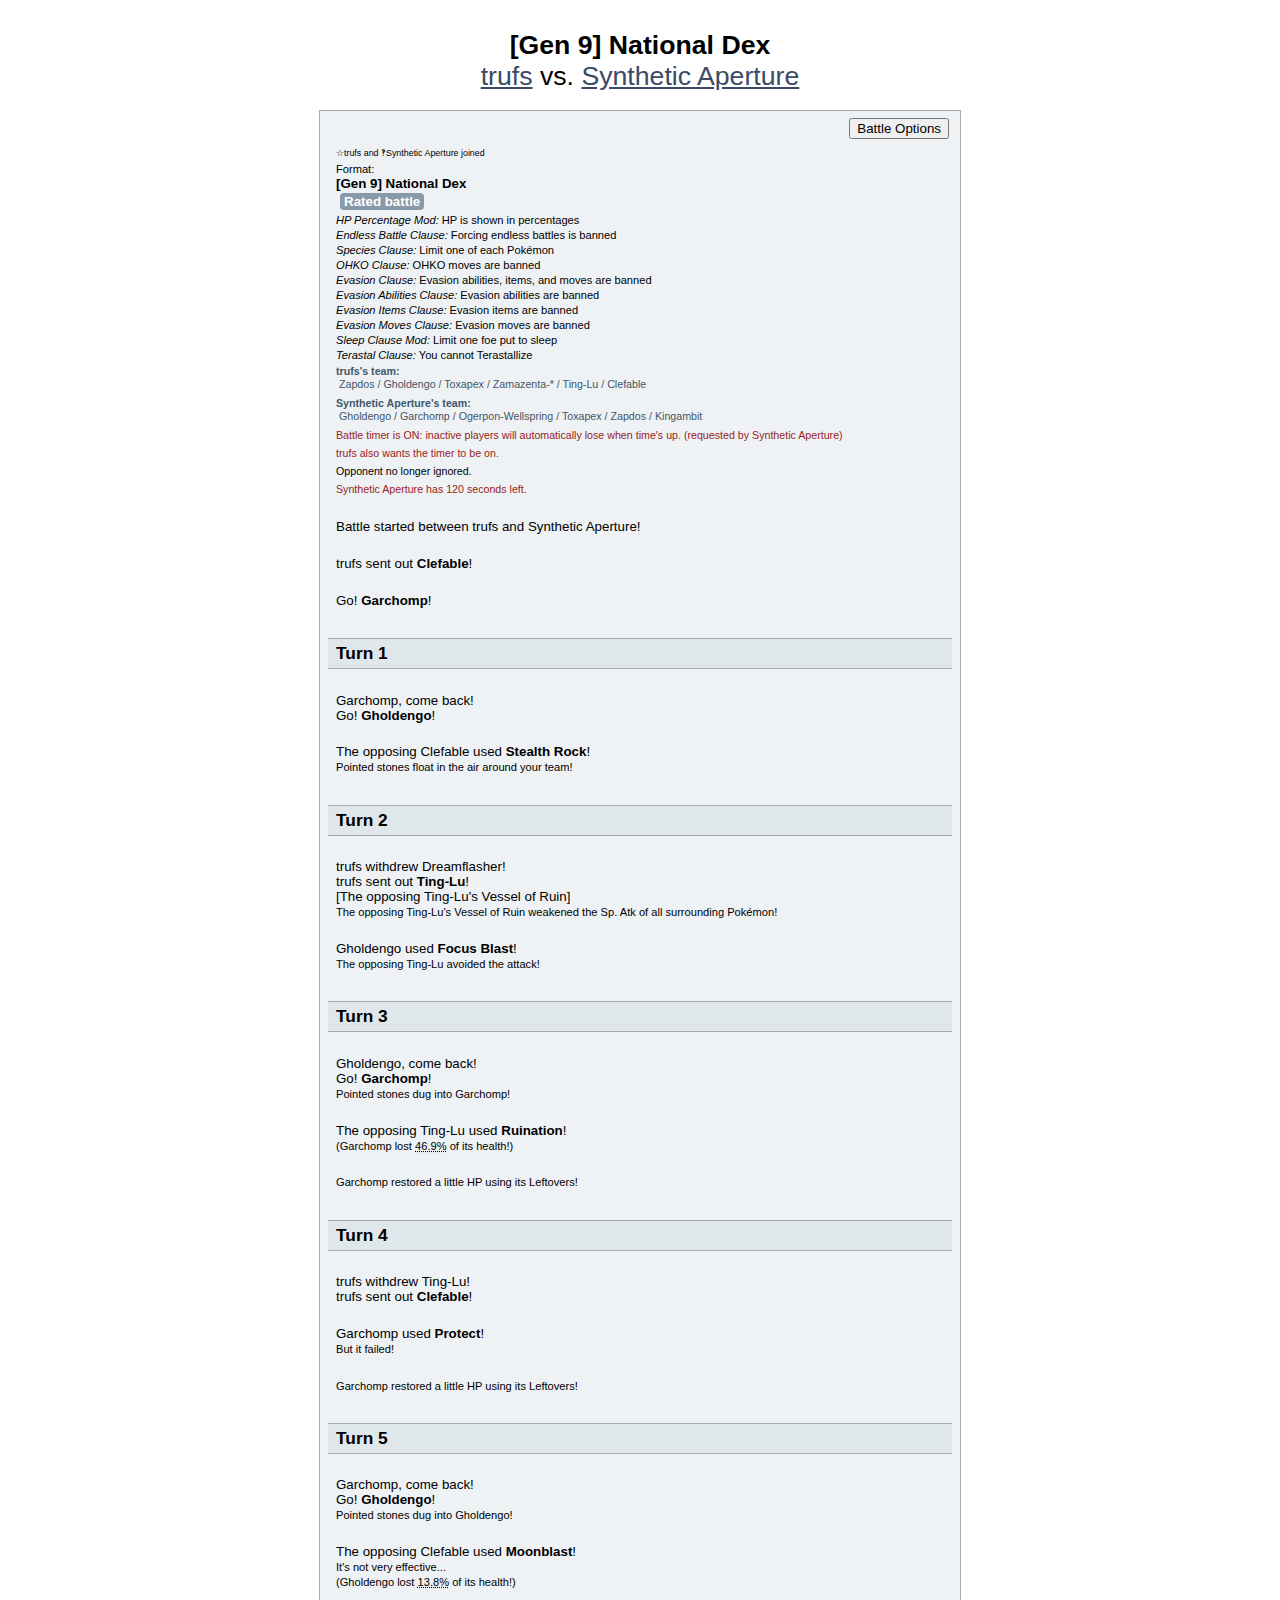
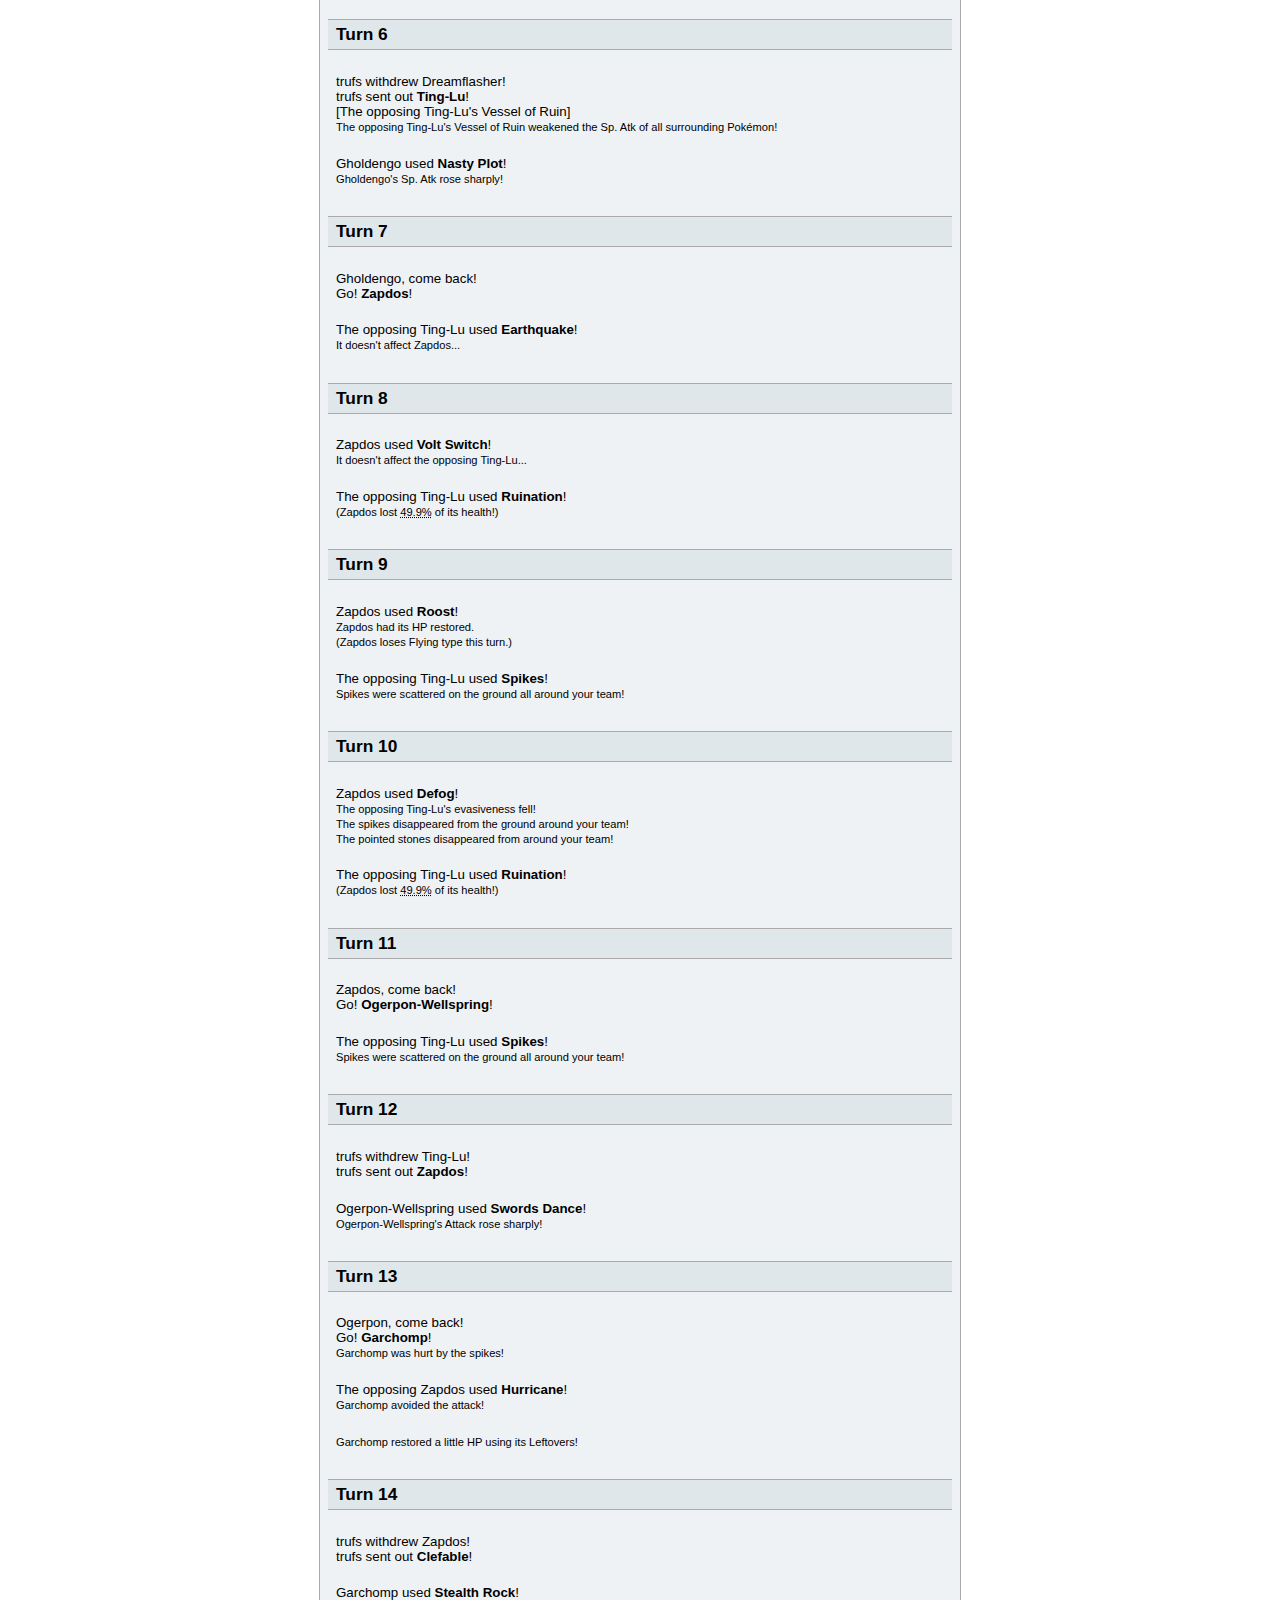
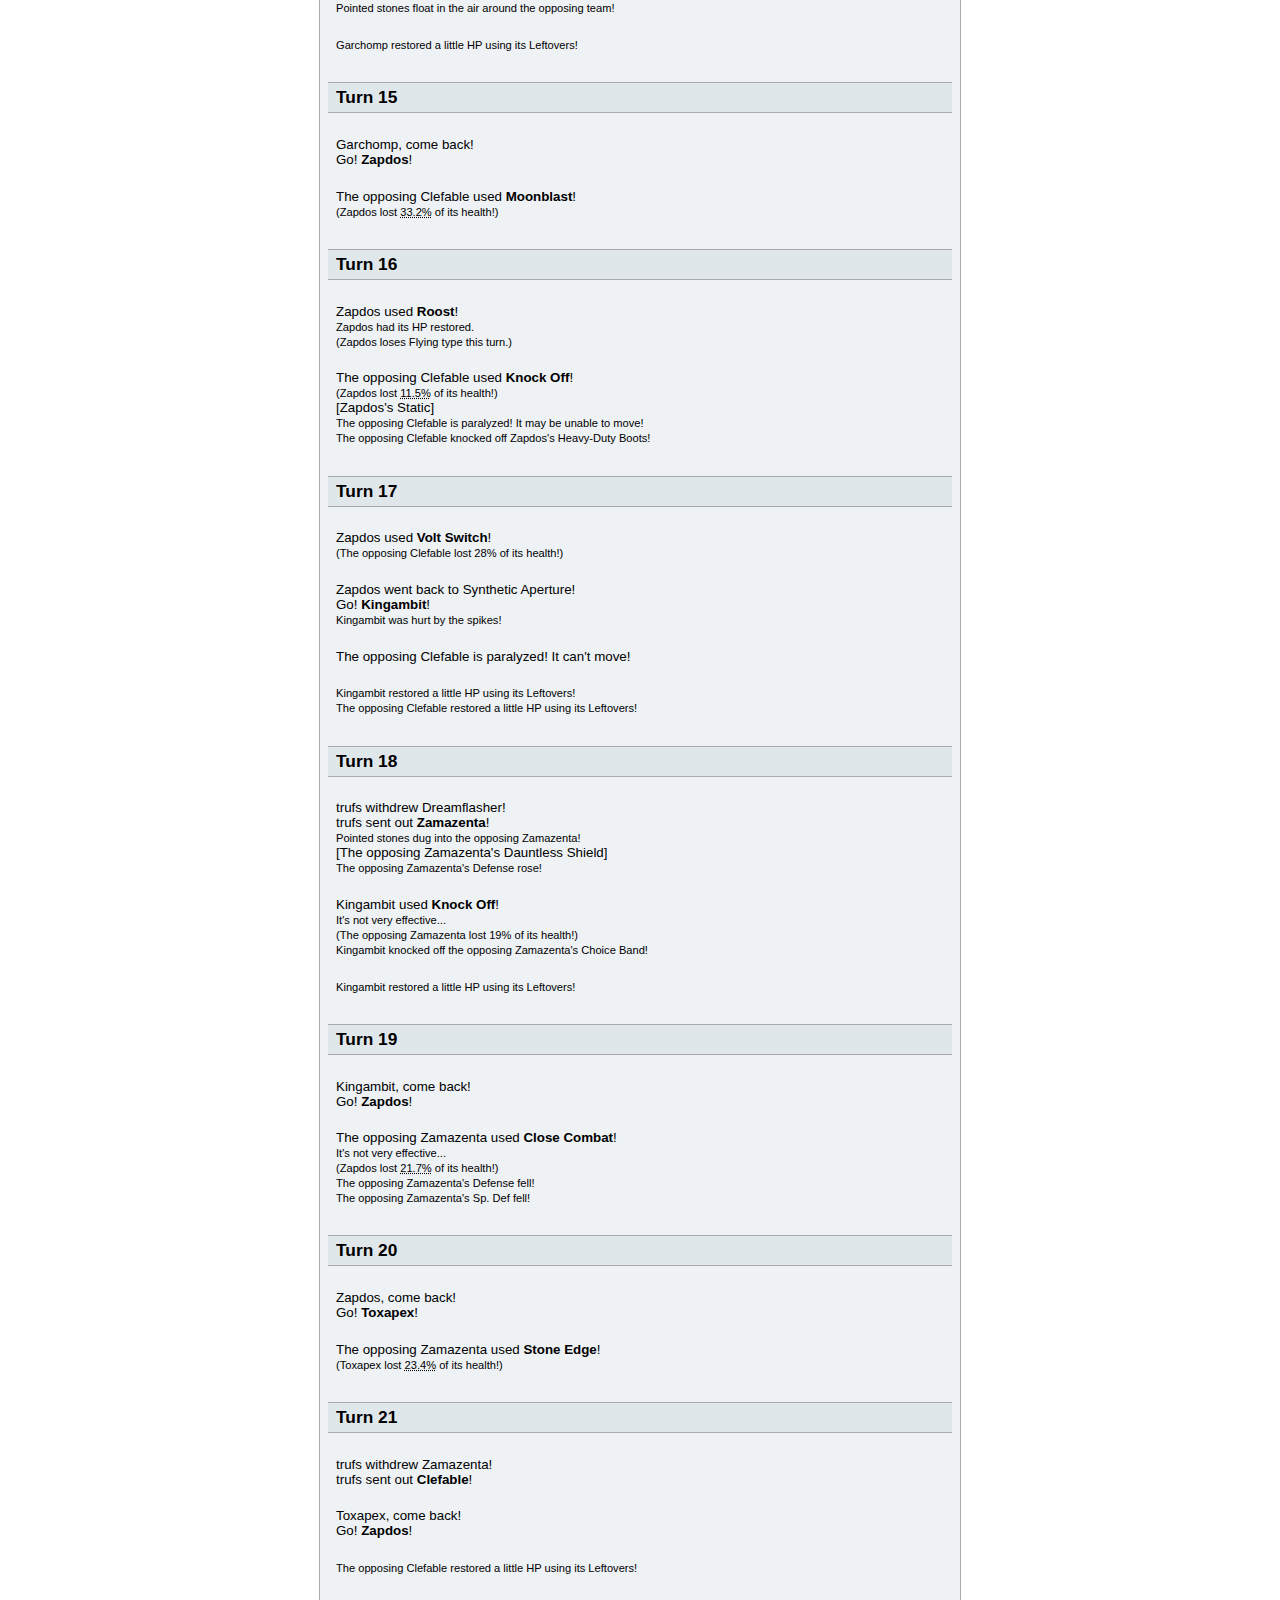
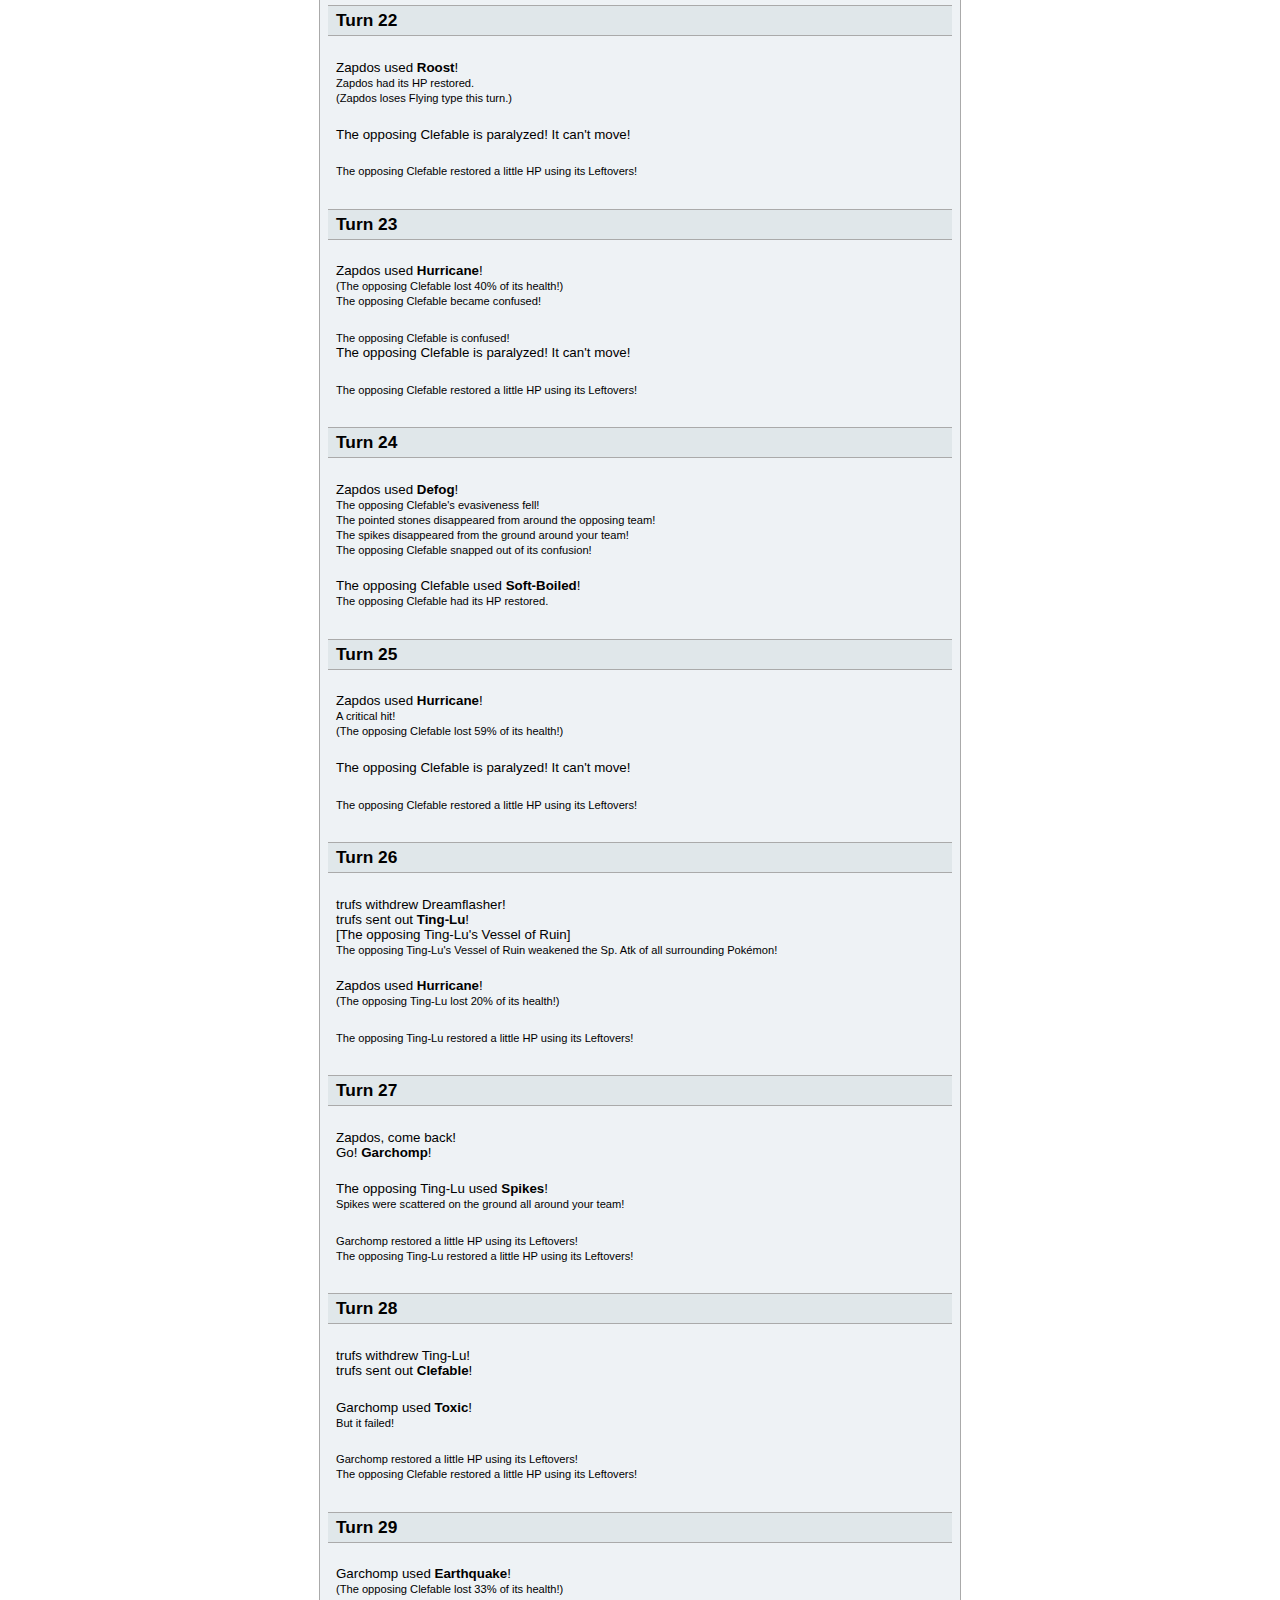
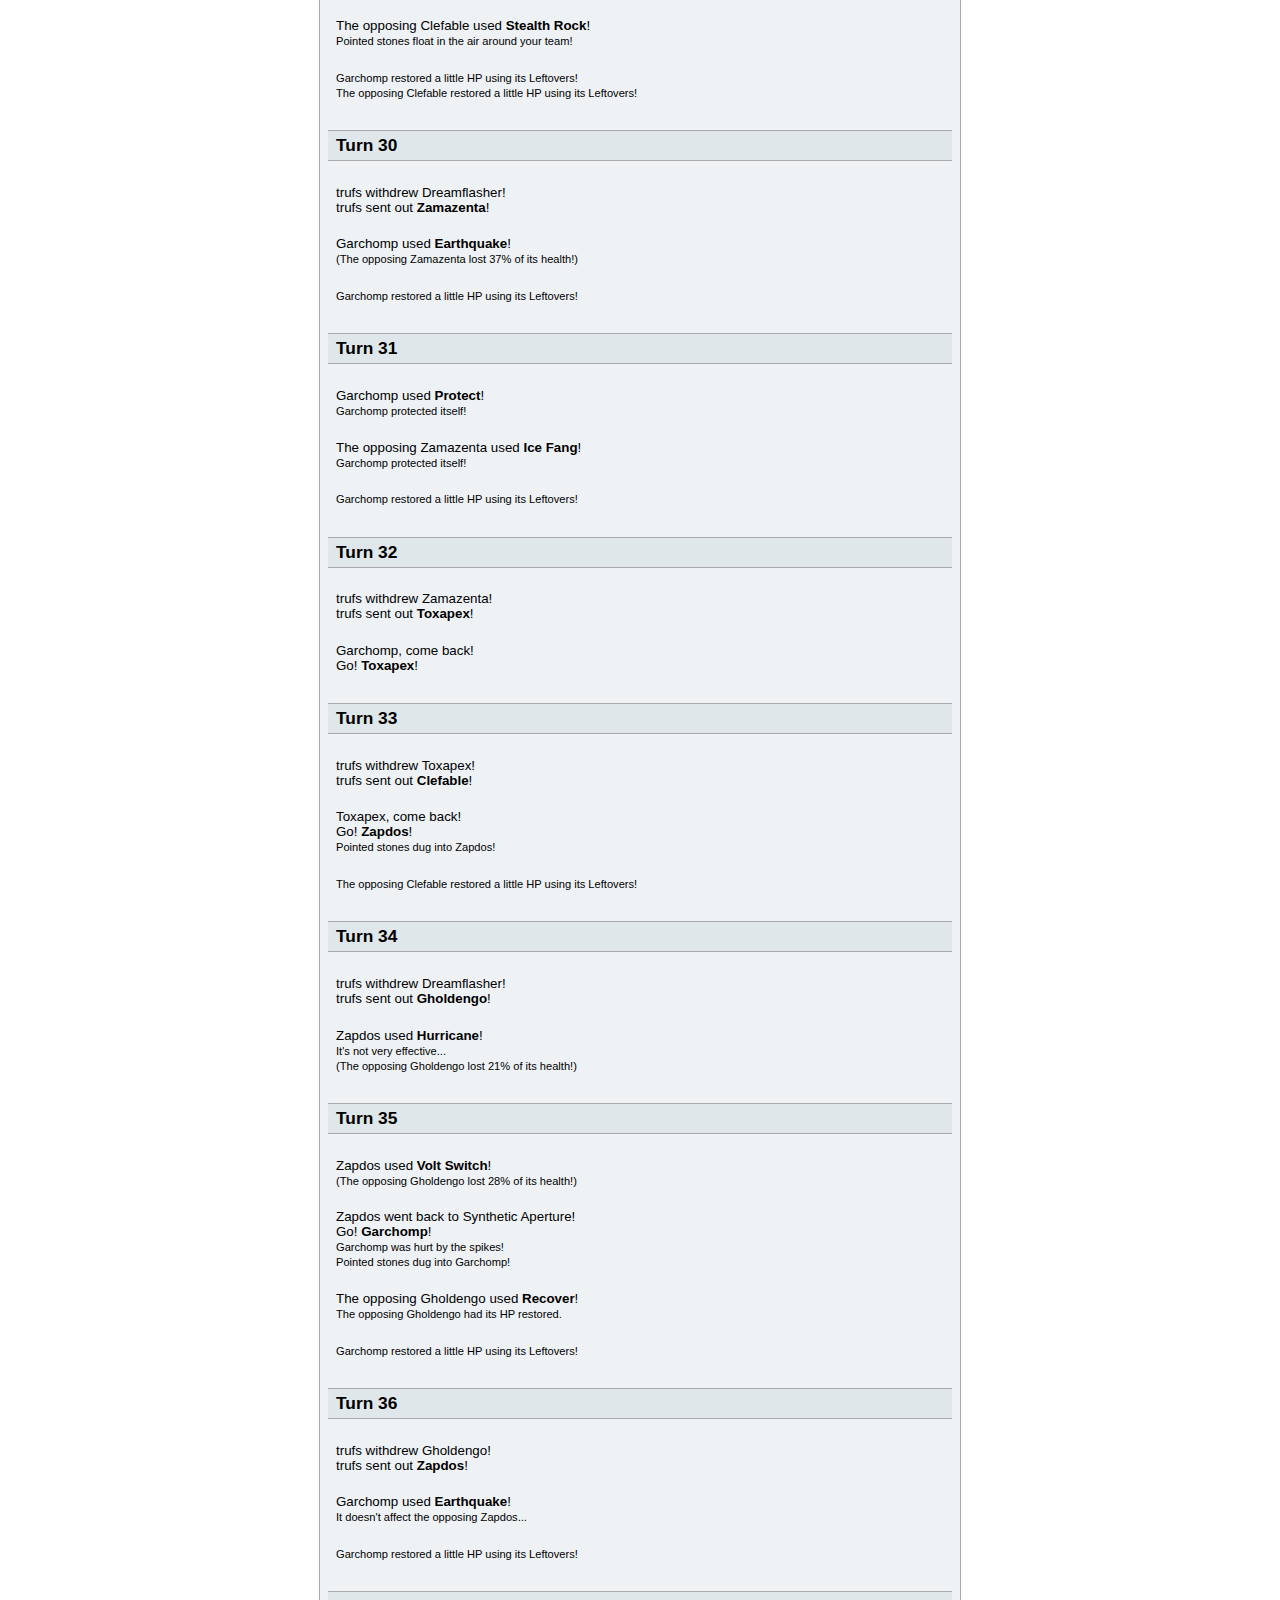
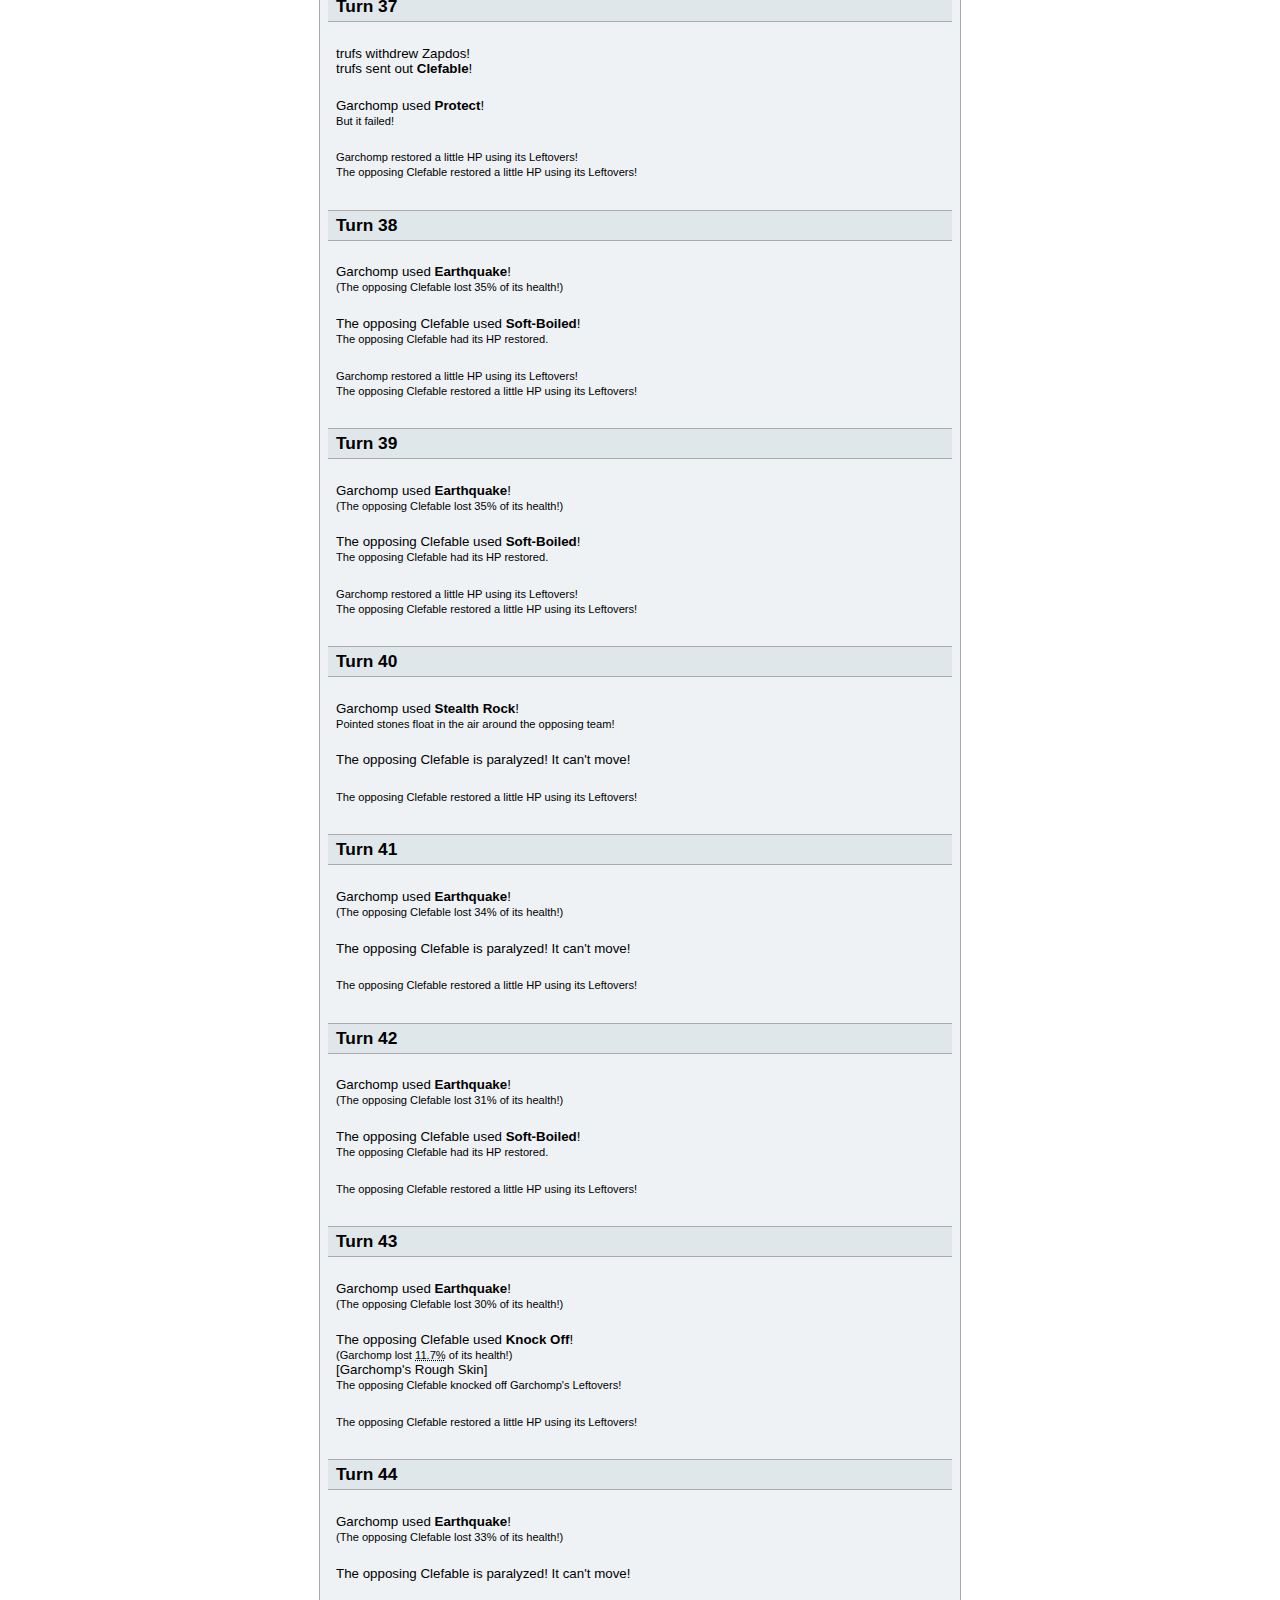
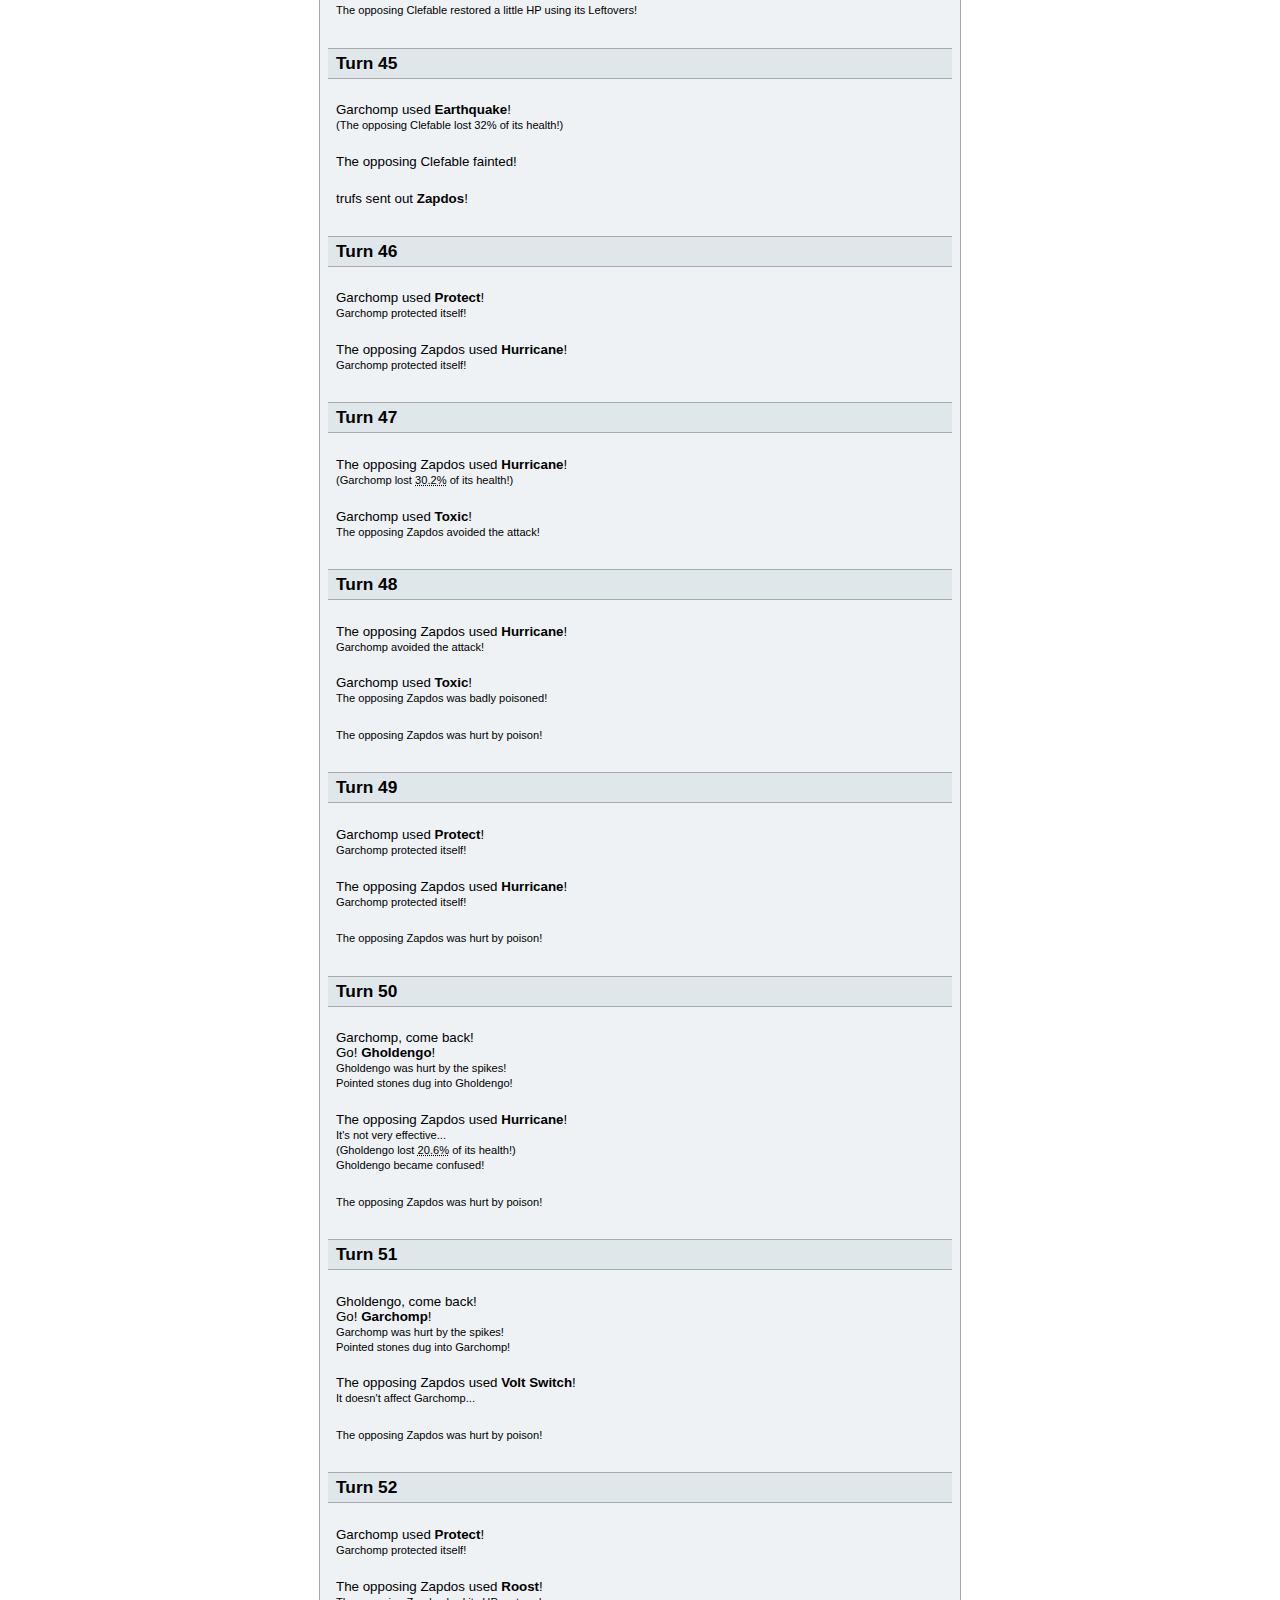
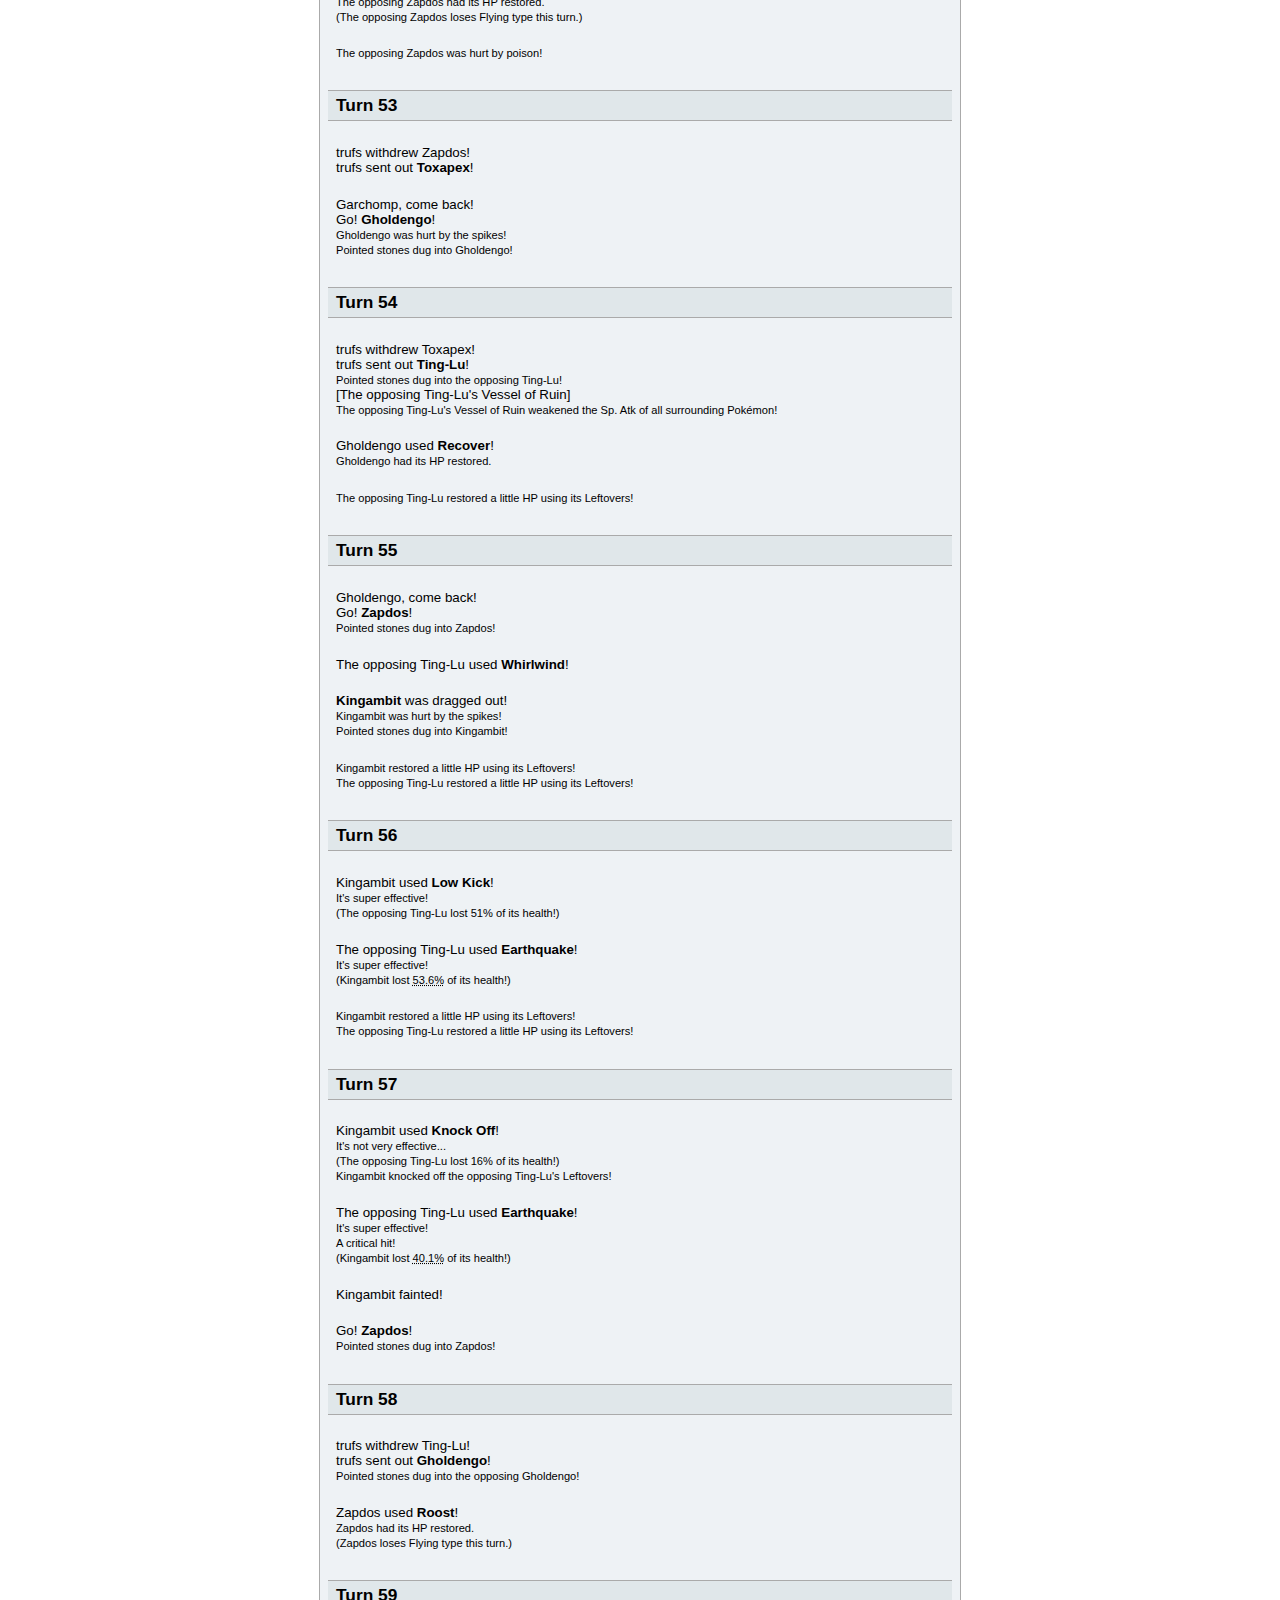
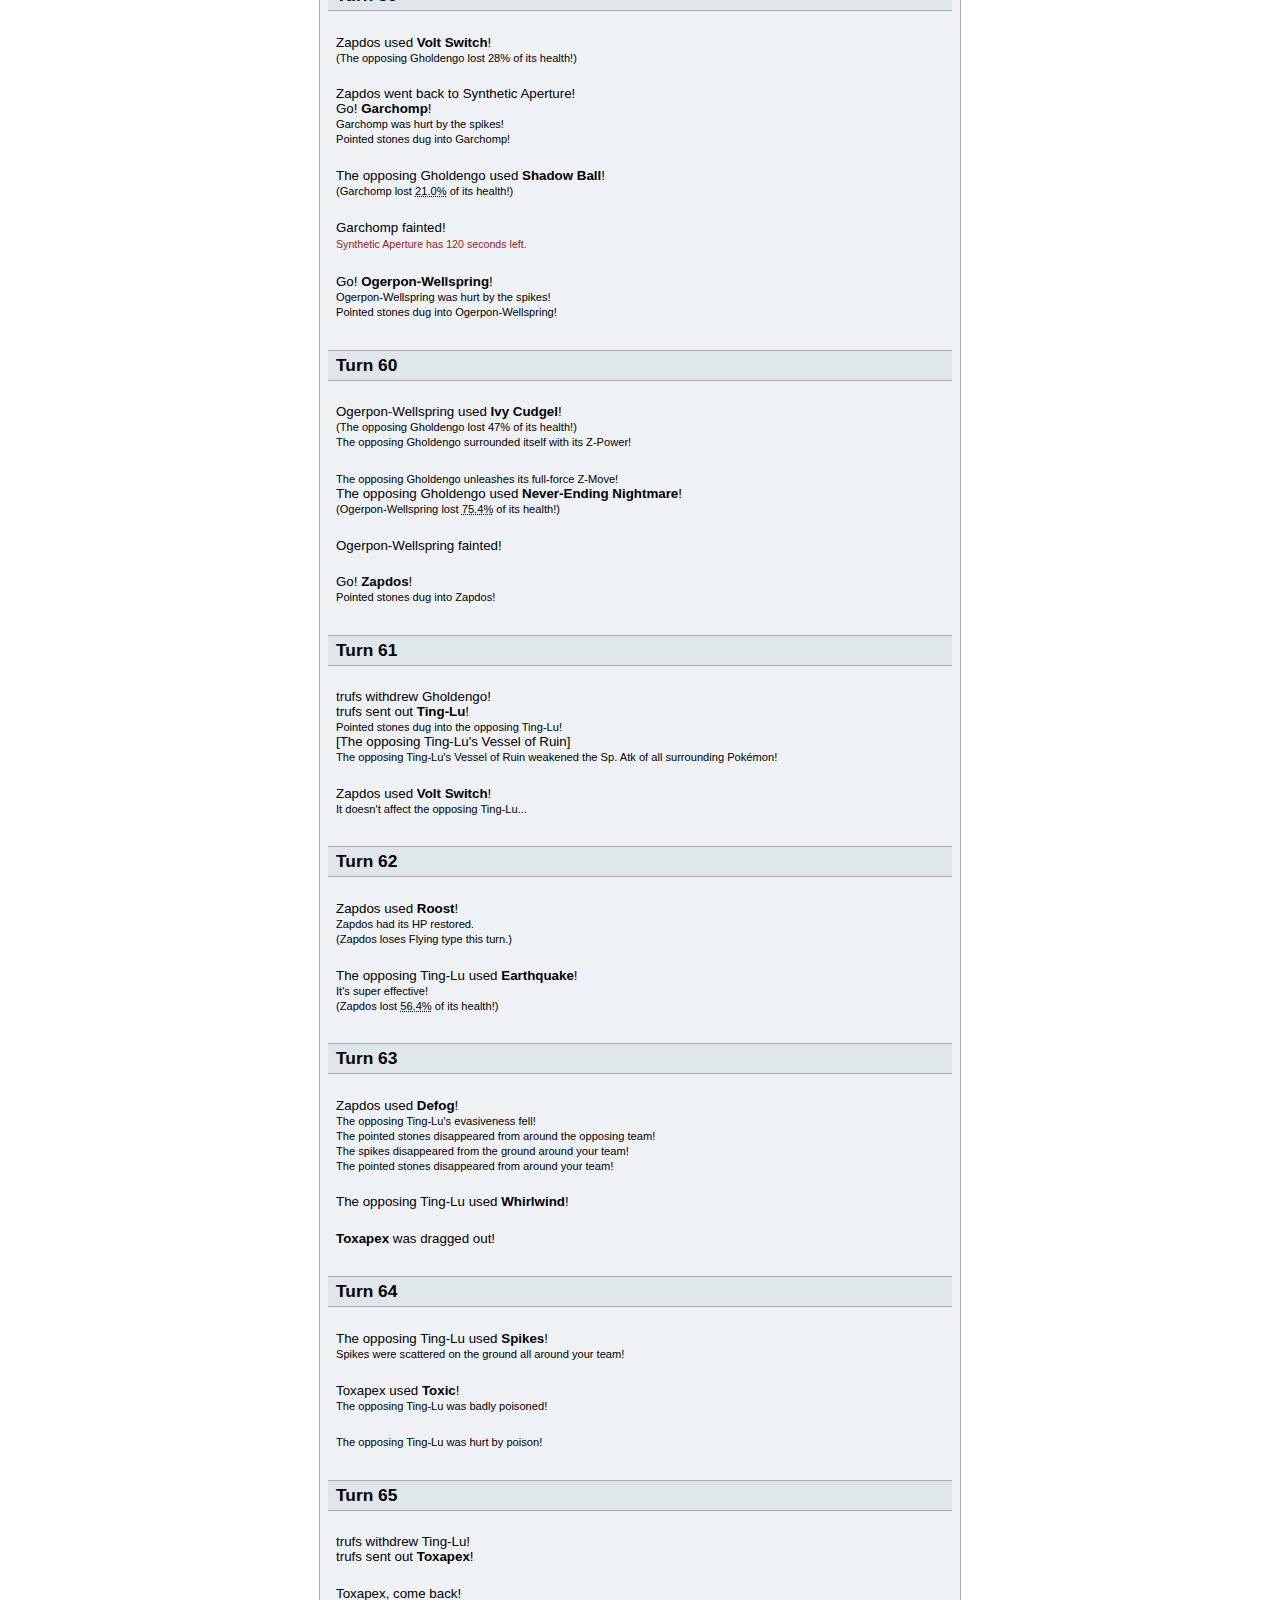
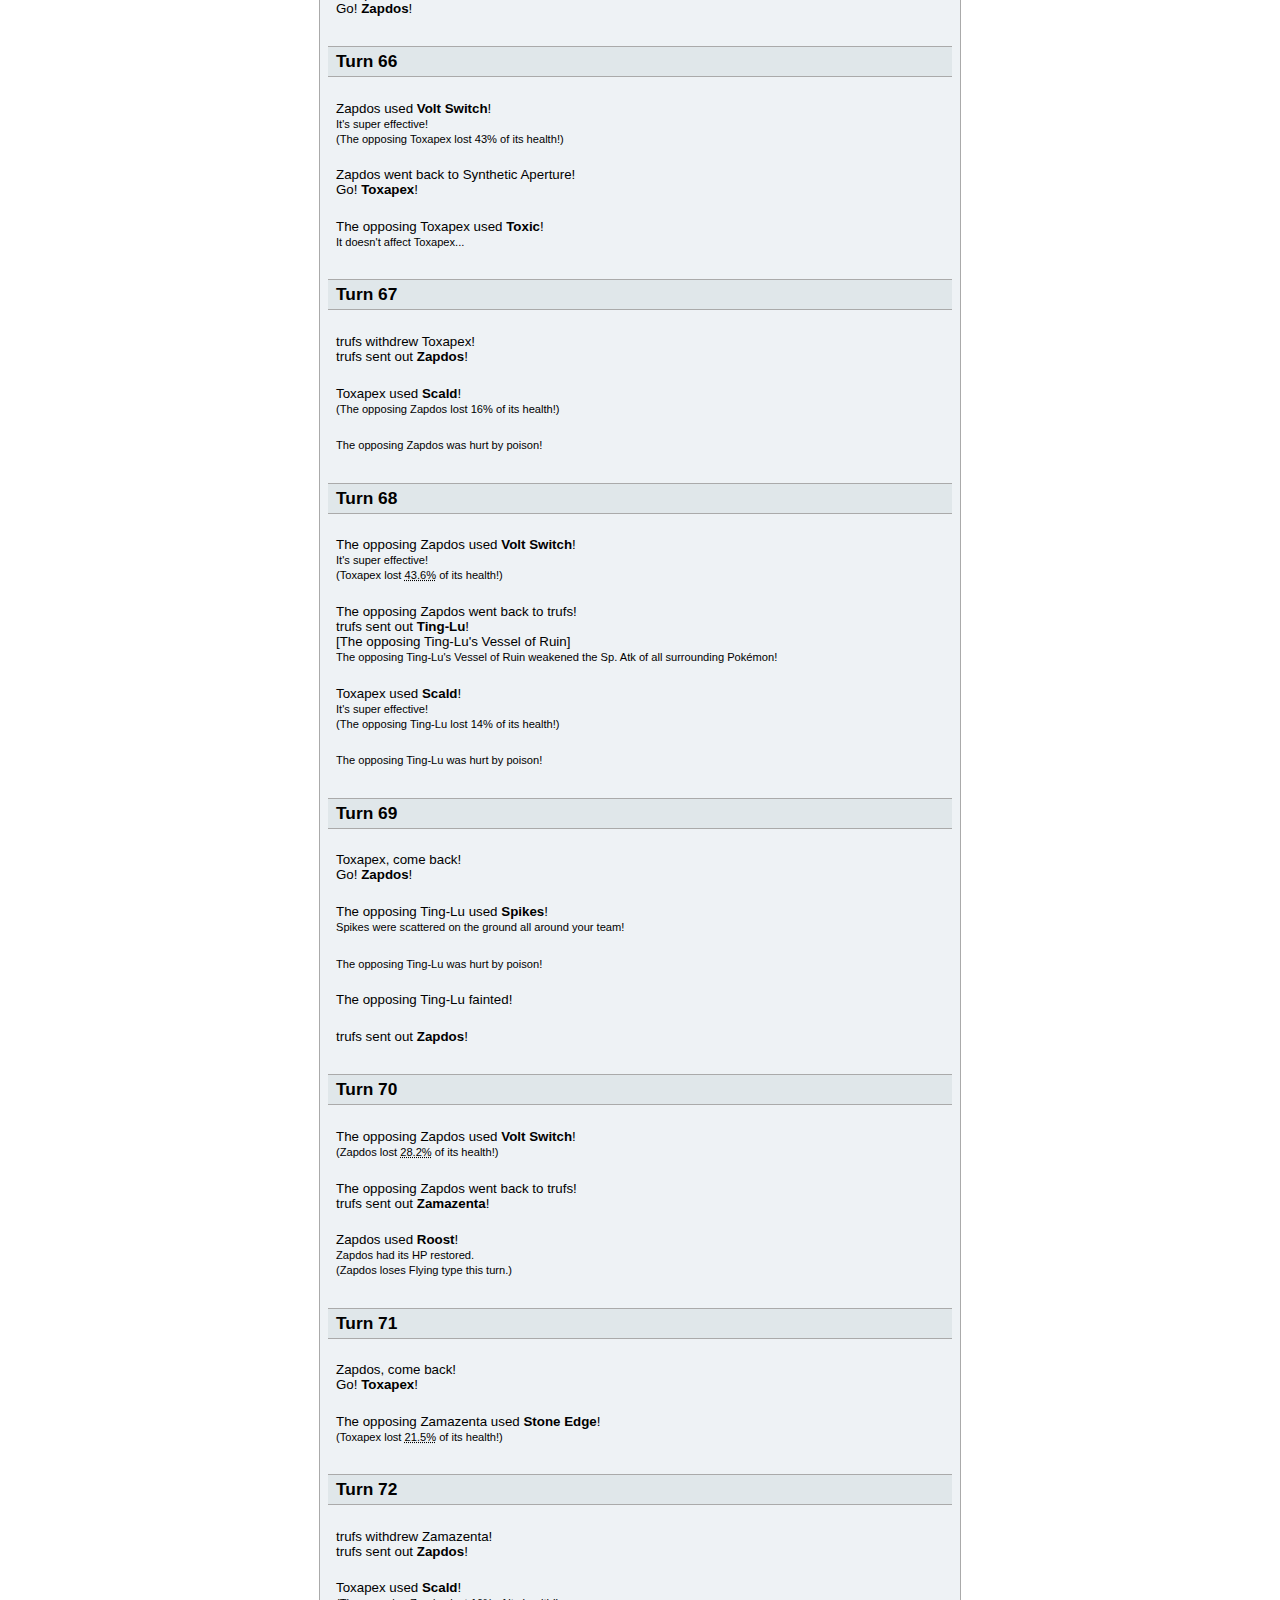
<file: smogon/SV_NatDex_OU/Replays/TeamBuildJanuary/Gen9NationalDex-2026-01-04-trufs-syntheticaperture.html>
<!DOCTYPE html>
<meta charset="utf-8" />
<!-- version 1 -->
<title>[Gen 9] National Dex replay: trufs vs. Synthetic Aperture</title>
<style>
html,body {font-family:Verdana, sans-serif;font-size:10pt;margin:0;padding:0;}body{padding:12px 0;} .battle-log {font-family:Verdana, sans-serif;font-size:10pt;} .battle-log-inline {border:1px solid #AAAAAA;background:#EEF2F5;color:black;max-width:640px;margin:0 auto 80px;padding-bottom:5px;} .battle-log .inner {padding:4px 8px 0px 8px;} .battle-log .inner-preempt {padding:0 8px 4px 8px;} .battle-log .inner-after {margin-top:0.5em;} .battle-log h2 {margin:0.5em -8px;padding:4px 8px;border:1px solid #AAAAAA;background:#E0E7EA;border-left:0;border-right:0;font-family:Verdana, sans-serif;font-size:13pt;} .battle-log .chat {vertical-align:middle;padding:3px 0 3px 0;font-size:8pt;} .battle-log .chat strong {color:#40576A;} .battle-log .chat em {padding:1px 4px 1px 3px;color:#000000;font-style:normal;} .chat.mine {background:rgba(0,0,0,0.05);margin-left:-8px;margin-right:-8px;padding-left:8px;padding-right:8px;} .spoiler {color:#BBBBBB;background:#BBBBBB;padding:0px 3px;} .spoiler:hover, .spoiler:active, .spoiler-shown {color:#000000;background:#E2E2E2;padding:0px 3px;} .spoiler a {color:#BBBBBB;} .spoiler:hover a, .spoiler:active a, .spoiler-shown a {color:#2288CC;} .chat code, .chat .spoiler:hover code, .chat .spoiler:active code, .chat .spoiler-shown code {border:1px solid #C0C0C0;background:#EEEEEE;color:black;padding:0 2px;} .chat .spoiler code {border:1px solid #CCCCCC;background:#CCCCCC;color:#CCCCCC;} .battle-log .rated {padding:3px 4px;} .battle-log .rated strong {color:white;background:#89A;padding:1px 4px;border-radius:4px;} .spacer {margin-top:0.5em;} .message-announce {background:#6688AA;color:white;padding:1px 4px 2px;} .message-announce a, .broadcast-green a, .broadcast-blue a, .broadcast-red a {color:#DDEEFF;} .broadcast-green {background-color:#559955;color:white;padding:2px 4px;} .broadcast-blue {background-color:#6688AA;color:white;padding:2px 4px;} .infobox {border:1px solid #6688AA;padding:2px 4px;} .infobox-limited {max-height:200px;overflow:auto;overflow-x:hidden;} .broadcast-red {background-color:#AA5544;color:white;padding:2px 4px;} .message-learn-canlearn {font-weight:bold;color:#228822;text-decoration:underline;} .message-learn-cannotlearn {font-weight:bold;color:#CC2222;text-decoration:underline;} .message-effect-weak {font-weight:bold;color:#CC2222;} .message-effect-resist {font-weight:bold;color:#6688AA;} .message-effect-immune {font-weight:bold;color:#666666;} .message-learn-list {margin-top:0;margin-bottom:0;} .message-throttle-notice, .message-error {color:#992222;} .message-overflow, .chat small.message-overflow {font-size:0pt;} .message-overflow::before {font-size:9pt;content:'...';} .subtle {color:#3A4A66;}
</style>
<div class="wrapper replay-wrapper" style="max-width:1180px;margin:0 auto">
<input type="hidden" name="replayid" value="gen9nationaldex-2511907374-y9yjf9usyntkiorcel7sy8crgcurklrpw" />
<div class="battle"></div><div class="battle-log"></div><div class="replay-controls"></div><div class="replay-controls-2"></div>
<h1 style="font-weight:normal;text-align:center"><strong>[Gen 9] National Dex</strong><br /><a href="http://pokemonshowdown.com/users/trufs" class="subtle" target="_blank">trufs</a> vs. <a href="http://pokemonshowdown.com/users/syntheticaperture" class="subtle" target="_blank">Synthetic Aperture</a></h1>
<script type="text/plain" class="battle-log-data">|j|☆trufs
|j|‽Synthetic Aperture

|t:|1767533609
|gametype|singles
|player|p1|trufs|psychic-gen2|1582
|player|p2|Synthetic Aperture|gentleman-gen4|1642
|gen|9
|tier|[Gen 9] National Dex
|rated|
|rule|HP Percentage Mod: HP is shown in percentages
|rule|Endless Battle Clause: Forcing endless battles is banned
|rule|Species Clause: Limit one of each Pokémon
|rule|OHKO Clause: OHKO moves are banned
|rule|Evasion Clause: Evasion abilities, items, and moves are banned
|rule|Evasion Abilities Clause: Evasion abilities are banned
|rule|Evasion Items Clause: Evasion items are banned
|rule|Evasion Moves Clause: Evasion moves are banned
|rule|Sleep Clause Mod: Limit one foe put to sleep
|rule|Terastal Clause: You cannot Terastallize
|clearpoke
|poke|p1|Zapdos|
|poke|p1|Gholdengo|
|poke|p1|Toxapex, M|
|poke|p1|Zamazenta-*|
|poke|p1|Ting-Lu|
|poke|p1|Clefable, F|
|poke|p2|Gholdengo|
|poke|p2|Garchomp, F|
|poke|p2|Ogerpon-Wellspring, F|
|poke|p2|Toxapex, F|
|poke|p2|Zapdos|
|poke|p2|Kingambit, F|
|teampreview
|inactive|Battle timer is ON: inactive players will automatically lose when time's up. (requested by Synthetic Aperture)
|inactive|Time left: 150 sec this turn | 150 sec total | 60 sec grace
|inactive|trufs also wants the timer to be on.
Opponent no longer ignored.
|inactive|Synthetic Aperture has 120 seconds left.
|
|t:|1767533653
|teamsize|p1|6
|teamsize|p2|6
|start
|switch|p1a: Dreamflasher|Clefable, F|100\/100
|switch|p2a: Garchomp|Garchomp, F|420\/420
|turn|1
|inactive|Time left: 150 sec this turn | 150 sec total
|
|t:|1767533664
|switch|p2a: Gholdengo|Gholdengo|378\/378
|move|p1a: Dreamflasher|Stealth Rock|p2a: Gholdengo
|-sidestart|p2: Synthetic Aperture|move: Stealth Rock
|
|upkeep
|turn|2
|inactive|Time left: 150 sec this turn | 150 sec total
|
|t:|1767533671
|switch|p1a: Ting-Lu|Ting-Lu|100\/100
|-ability|p1a: Ting-Lu|Vessel of Ruin
|move|p2a: Gholdengo|Focus Blast|p1a: Ting-Lu|[miss]
|-miss|p2a: Gholdengo|p1a: Ting-Lu
|
|upkeep
|turn|3
|inactive|Time left: 150 sec this turn | 150 sec total
|
|t:|1767533676
|switch|p2a: Garchomp|Garchomp, F|420\/420
|-damage|p2a: Garchomp|394\/420|[from] Stealth Rock
|move|p1a: Ting-Lu|Ruination|p2a: Garchomp
|-damage|p2a: Garchomp|197\/420
|
|-heal|p2a: Garchomp|223\/420|[from] item: Leftovers
|upkeep
|turn|4
|inactive|Time left: 150 sec this turn | 150 sec total
|
|t:|1767533683
|switch|p1a: Dreamflasher|Clefable, F|100\/100
|move|p2a: Garchomp|Protect||[still]
|-fail|p2a: Garchomp
|
|-heal|p2a: Garchomp|249\/420|[from] item: Leftovers
|upkeep
|turn|5
|inactive|Time left: 150 sec this turn | 150 sec total
|
|t:|1767533686
|switch|p2a: Gholdengo|Gholdengo|378\/378
|-damage|p2a: Gholdengo|355\/378|[from] Stealth Rock
|move|p1a: Dreamflasher|Moonblast|p2a: Gholdengo
|-resisted|p2a: Gholdengo
|-damage|p2a: Gholdengo|303\/378
|
|upkeep
|turn|6
|inactive|Time left: 150 sec this turn | 150 sec total
|
|t:|1767533691
|switch|p1a: Ting-Lu|Ting-Lu|100\/100
|-ability|p1a: Ting-Lu|Vessel of Ruin
|move|p2a: Gholdengo|Nasty Plot|p2a: Gholdengo
|-boost|p2a: Gholdengo|spa|2
|
|upkeep
|turn|7
|inactive|Time left: 150 sec this turn | 150 sec total
|
|t:|1767533708
|switch|p2a: Zapdos|Zapdos|383\/383
|move|p1a: Ting-Lu|Earthquake|p2a: Zapdos
|-immune|p2a: Zapdos
|
|upkeep
|turn|8
|inactive|Time left: 145 sec this turn | 145 sec total
|
|t:|1767533713
|move|p2a: Zapdos|Volt Switch|p1a: Ting-Lu
|-immune|p1a: Ting-Lu
|move|p1a: Ting-Lu|Ruination|p2a: Zapdos
|-damage|p2a: Zapdos|192\/383
|
|upkeep
|turn|9
|inactive|Time left: 150 sec this turn | 150 sec total
|
|t:|1767533718
|move|p2a: Zapdos|Roost|p2a: Zapdos
|-heal|p2a: Zapdos|383\/383
|-singleturn|p2a: Zapdos|move: Roost
|move|p1a: Ting-Lu|Spikes|p2a: Zapdos
|-sidestart|p2: Synthetic Aperture|Spikes
|
|upkeep
|turn|10
|inactive|Time left: 150 sec this turn | 150 sec total
|
|t:|1767533720
|move|p2a: Zapdos|Defog|p1a: Ting-Lu
|-unboost|p1a: Ting-Lu|evasion|1
|-sideend|p2: Synthetic Aperture|Spikes|[from] move: Defog|[of] p2a: Zapdos
|-sideend|p2: Synthetic Aperture|Stealth Rock|[from] move: Defog|[of] p2a: Zapdos
|move|p1a: Ting-Lu|Ruination|p2a: Zapdos
|-damage|p2a: Zapdos|192\/383
|
|upkeep
|turn|11
|inactive|Time left: 150 sec this turn | 150 sec total
|
|t:|1767533725
|switch|p2a: Ogerpon|Ogerpon-Wellspring, F|301\/301
|move|p1a: Ting-Lu|Spikes|p2a: Ogerpon
|-sidestart|p2: Synthetic Aperture|Spikes
|
|upkeep
|turn|12
|inactive|Time left: 150 sec this turn | 150 sec total
|
|t:|1767533729
|switch|p1a: Zapdos|Zapdos|100\/100
|move|p2a: Ogerpon|Swords Dance|p2a: Ogerpon
|-boost|p2a: Ogerpon|atk|2
|
|upkeep
|turn|13
|inactive|Time left: 150 sec this turn | 150 sec total
|
|t:|1767533738
|switch|p2a: Garchomp|Garchomp, F|249\/420
|-damage|p2a: Garchomp|197\/420|[from] Spikes
|move|p1a: Zapdos|Hurricane|p2a: Garchomp|[miss]
|-miss|p1a: Zapdos|p2a: Garchomp
|
|-heal|p2a: Garchomp|223\/420|[from] item: Leftovers
|upkeep
|turn|14
|inactive|Time left: 150 sec this turn | 150 sec total
|
|t:|1767533745
|switch|p1a: Dreamflasher|Clefable, F|100\/100
|move|p2a: Garchomp|Stealth Rock|p1a: Dreamflasher
|-sidestart|p1: trufs|move: Stealth Rock
|
|-heal|p2a: Garchomp|249\/420|[from] item: Leftovers
|upkeep
|turn|15
|inactive|Time left: 150 sec this turn | 150 sec total
|
|t:|1767533751
|switch|p2a: Zapdos|Zapdos|192\/383
|move|p1a: Dreamflasher|Moonblast|p2a: Zapdos
|-damage|p2a: Zapdos|65\/383
|
|upkeep
|turn|16
|inactive|Time left: 150 sec this turn | 150 sec total
|
|t:|1767533754
|move|p2a: Zapdos|Roost|p2a: Zapdos
|-heal|p2a: Zapdos|257\/383
|-singleturn|p2a: Zapdos|move: Roost
|move|p1a: Dreamflasher|Knock Off|p2a: Zapdos
|-damage|p2a: Zapdos|213\/383
|-status|p1a: Dreamflasher|par|[from] ability: Static|[of] p2a: Zapdos
|-enditem|p2a: Zapdos|Heavy-Duty Boots|[from] move: Knock Off|[of] p1a: Dreamflasher
|
|upkeep
|turn|17
|inactive|Time left: 150 sec this turn | 150 sec total
|
|t:|1767533764
|move|p2a: Zapdos|Volt Switch|p1a: Dreamflasher
|-damage|p1a: Dreamflasher|72\/100 par
|inactive|Time left: 145 sec this turn | 145 sec total
|
|t:|1767533783
|switch|p2a: Kingambit|Kingambit, F|384\/384|[from] Volt Switch
|-damage|p2a: Kingambit|336\/384|[from] Spikes
|cant|p1a: Dreamflasher|par
|
|-heal|p2a: Kingambit|360\/384|[from] item: Leftovers
|-heal|p1a: Dreamflasher|78\/100 par|[from] item: Leftovers
|upkeep
|turn|18
|inactive|Time left: 140 sec this turn | 140 sec total
|
|t:|1767533787
|switch|p1a: Zamazenta|Zamazenta|100\/100
|-damage|p1a: Zamazenta|94\/100|[from] Stealth Rock
|-ability|p1a: Zamazenta|Dauntless Shield|boost
|-boost|p1a: Zamazenta|def|1
|move|p2a: Kingambit|Knock Off|p1a: Zamazenta
|-resisted|p1a: Zamazenta
|-damage|p1a: Zamazenta|75\/100
|-enditem|p1a: Zamazenta|Choice Band|[from] move: Knock Off|[of] p2a: Kingambit
|
|-heal|p2a: Kingambit|384\/384|[from] item: Leftovers
|upkeep
|turn|19
|inactive|Time left: 150 sec this turn | 150 sec total
|
|t:|1767533797
|-end|p2a: Kingambit|fallenundefined|[silent]
|switch|p2a: Zapdos|Zapdos|213\/383
|move|p1a: Zamazenta|Close Combat|p2a: Zapdos
|-resisted|p2a: Zapdos
|-damage|p2a: Zapdos|130\/383
|-unboost|p1a: Zamazenta|def|1
|-unboost|p1a: Zamazenta|spd|1
|
|upkeep
|turn|20
|inactive|Time left: 150 sec this turn | 150 sec total
|
|t:|1767533803
|switch|p2a: Toxapex|Toxapex, F|303\/303
|move|p1a: Zamazenta|Stone Edge|p2a: Toxapex
|-damage|p2a: Toxapex|232\/303
|
|upkeep
|turn|21
|inactive|Time left: 150 sec this turn | 150 sec total
|
|t:|1767533812
|switch|p1a: Dreamflasher|Clefable, F|78\/100 par
|switch|p2a: Zapdos|Zapdos|130\/383
|
|-heal|p1a: Dreamflasher|84\/100 par|[from] item: Leftovers
|upkeep
|turn|22
|inactive|Time left: 150 sec this turn | 150 sec total
|
|t:|1767533814
|move|p2a: Zapdos|Roost|p2a: Zapdos
|-heal|p2a: Zapdos|322\/383
|-singleturn|p2a: Zapdos|move: Roost
|cant|p1a: Dreamflasher|par
|
|-heal|p1a: Dreamflasher|90\/100 par|[from] item: Leftovers
|upkeep
|turn|23
|inactive|Time left: 150 sec this turn | 150 sec total
|
|t:|1767533819
|move|p2a: Zapdos|Hurricane|p1a: Dreamflasher
|-damage|p1a: Dreamflasher|50\/100 par
|-start|p1a: Dreamflasher|confusion
|-activate|p1a: Dreamflasher|confusion
|cant|p1a: Dreamflasher|par
|
|-heal|p1a: Dreamflasher|56\/100 par|[from] item: Leftovers
|upkeep
|turn|24
|inactive|Time left: 150 sec this turn | 150 sec total
|
|t:|1767533824
|move|p2a: Zapdos|Defog|p1a: Dreamflasher
|-unboost|p1a: Dreamflasher|evasion|1
|-sideend|p1: trufs|Stealth Rock|[from] move: Defog|[of] p2a: Zapdos
|-sideend|p2: Synthetic Aperture|Spikes|[from] move: Defog|[of] p2a: Zapdos
|-end|p1a: Dreamflasher|confusion
|move|p1a: Dreamflasher|Soft-Boiled|p1a: Dreamflasher
|-heal|p1a: Dreamflasher|100\/100 par
|
|upkeep
|turn|25
|inactive|Time left: 150 sec this turn | 150 sec total
|
|t:|1767533829
|move|p2a: Zapdos|Hurricane|p1a: Dreamflasher
|-crit|p1a: Dreamflasher
|-damage|p1a: Dreamflasher|41\/100 par
|cant|p1a: Dreamflasher|par
|
|-heal|p1a: Dreamflasher|47\/100 par|[from] item: Leftovers
|upkeep
|turn|26
|inactive|Time left: 150 sec this turn | 150 sec total
|
|t:|1767533834
|switch|p1a: Ting-Lu|Ting-Lu|100\/100
|-ability|p1a: Ting-Lu|Vessel of Ruin
|move|p2a: Zapdos|Hurricane|p1a: Ting-Lu
|-damage|p1a: Ting-Lu|80\/100
|
|-heal|p1a: Ting-Lu|86\/100|[from] item: Leftovers
|upkeep
|turn|27
|inactive|Time left: 150 sec this turn | 150 sec total
|
|t:|1767533846
|switch|p2a: Garchomp|Garchomp, F|249\/420
|move|p1a: Ting-Lu|Spikes|p2a: Garchomp
|-sidestart|p2: Synthetic Aperture|Spikes
|
|-heal|p2a: Garchomp|275\/420|[from] item: Leftovers
|-heal|p1a: Ting-Lu|93\/100|[from] item: Leftovers
|upkeep
|turn|28
|inactive|Time left: 150 sec this turn | 150 sec total
|
|t:|1767533853
|switch|p1a: Dreamflasher|Clefable, F|47\/100 par
|move|p2a: Garchomp|Toxic||[still]
|-fail|p2a: Garchomp
|
|-heal|p2a: Garchomp|301\/420|[from] item: Leftovers
|-heal|p1a: Dreamflasher|53\/100 par|[from] item: Leftovers
|upkeep
|turn|29
|inactive|Time left: 150 sec this turn | 150 sec total
|
|t:|1767533856
|move|p2a: Garchomp|Earthquake|p1a: Dreamflasher
|-damage|p1a: Dreamflasher|20\/100 par
|move|p1a: Dreamflasher|Stealth Rock|p2a: Garchomp
|-sidestart|p2: Synthetic Aperture|move: Stealth Rock
|
|-heal|p2a: Garchomp|327\/420|[from] item: Leftovers
|-heal|p1a: Dreamflasher|26\/100 par|[from] item: Leftovers
|upkeep
|turn|30
|inactive|Time left: 150 sec this turn | 150 sec total
|
|t:|1767533864
|switch|p1a: Zamazenta|Zamazenta|75\/100
|move|p2a: Garchomp|Earthquake|p1a: Zamazenta
|-damage|p1a: Zamazenta|38\/100
|
|-heal|p2a: Garchomp|353\/420|[from] item: Leftovers
|upkeep
|turn|31
|inactive|Time left: 150 sec this turn | 150 sec total
|
|t:|1767533867
|move|p2a: Garchomp|Protect|p2a: Garchomp
|-singleturn|p2a: Garchomp|Protect
|move|p1a: Zamazenta|Ice Fang|p2a: Garchomp
|-activate|p2a: Garchomp|move: Protect
|
|-heal|p2a: Garchomp|379\/420|[from] item: Leftovers
|upkeep
|turn|32
|inactive|Time left: 150 sec this turn | 150 sec total
|
|t:|1767533876
|switch|p1a: Toxapex|Toxapex, M|100\/100
|switch|p2a: Toxapex|Toxapex, F|303\/303
|
|upkeep
|turn|33
|inactive|Time left: 150 sec this turn | 150 sec total
|
|t:|1767533881
|switch|p1a: Dreamflasher|Clefable, F|26\/100 par
|switch|p2a: Zapdos|Zapdos|322\/383
|-damage|p2a: Zapdos|227\/383|[from] Stealth Rock
|
|-heal|p1a: Dreamflasher|32\/100 par|[from] item: Leftovers
|upkeep
|turn|34
|inactive|Time left: 150 sec this turn | 150 sec total
|
|t:|1767533885
|switch|p1a: Gholdengo|Gholdengo|100\/100
|move|p2a: Zapdos|Hurricane|p1a: Gholdengo
|-resisted|p1a: Gholdengo
|-damage|p1a: Gholdengo|79\/100
|
|upkeep
|turn|35
|inactive|Time left: 150 sec this turn | 150 sec total
|
|t:|1767533890
|move|p2a: Zapdos|Volt Switch|p1a: Gholdengo
|-damage|p1a: Gholdengo|51\/100
|inactive|Time left: 150 sec this turn | 150 sec total | 5 sec grace
|
|t:|1767533894
|switch|p2a: Garchomp|Garchomp, F|379\/420|[from] Volt Switch
|-damage|p2a: Garchomp|327\/420|[from] Spikes
|-damage|p2a: Garchomp|301\/420|[from] Stealth Rock
|move|p1a: Gholdengo|Recover|p1a: Gholdengo
|-heal|p1a: Gholdengo|100\/100
|
|-heal|p2a: Garchomp|327\/420|[from] item: Leftovers
|upkeep
|turn|36
|inactive|Time left: 150 sec this turn | 150 sec total
|
|t:|1767533902
|switch|p1a: Zapdos|Zapdos|100\/100
|move|p2a: Garchomp|Earthquake|p1a: Zapdos
|-immune|p1a: Zapdos
|
|-heal|p2a: Garchomp|353\/420|[from] item: Leftovers
|upkeep
|turn|37
|inactive|Time left: 150 sec this turn | 150 sec total
|
|t:|1767533910
|switch|p1a: Dreamflasher|Clefable, F|32\/100 par
|move|p2a: Garchomp|Protect||[still]
|-fail|p2a: Garchomp
|
|-heal|p2a: Garchomp|379\/420|[from] item: Leftovers
|-heal|p1a: Dreamflasher|38\/100 par|[from] item: Leftovers
|upkeep
|turn|38
|inactive|Time left: 150 sec this turn | 150 sec total
|
|t:|1767533916
|move|p2a: Garchomp|Earthquake|p1a: Dreamflasher
|-damage|p1a: Dreamflasher|3\/100 par
|move|p1a: Dreamflasher|Soft-Boiled|p1a: Dreamflasher
|-heal|p1a: Dreamflasher|53\/100 par
|
|-heal|p2a: Garchomp|405\/420|[from] item: Leftovers
|-heal|p1a: Dreamflasher|59\/100 par|[from] item: Leftovers
|upkeep
|turn|39
|inactive|Time left: 150 sec this turn | 150 sec total
|
|t:|1767533922
|move|p2a: Garchomp|Earthquake|p1a: Dreamflasher
|-damage|p1a: Dreamflasher|24\/100 par
|move|p1a: Dreamflasher|Soft-Boiled|p1a: Dreamflasher
|-heal|p1a: Dreamflasher|74\/100 par
|
|-heal|p2a: Garchomp|420\/420|[from] item: Leftovers
|-heal|p1a: Dreamflasher|80\/100 par|[from] item: Leftovers
|upkeep
|turn|40
|inactive|Time left: 150 sec this turn | 150 sec total
|
|t:|1767533931
|move|p2a: Garchomp|Stealth Rock|p1a: Dreamflasher
|-sidestart|p1: trufs|move: Stealth Rock
|cant|p1a: Dreamflasher|par
|
|-heal|p1a: Dreamflasher|86\/100 par|[from] item: Leftovers
|upkeep
|turn|41
|inactive|Time left: 150 sec this turn | 150 sec total
|
|t:|1767533940
|move|p2a: Garchomp|Earthquake|p1a: Dreamflasher
|-damage|p1a: Dreamflasher|52\/100 par
|cant|p1a: Dreamflasher|par
|
|-heal|p1a: Dreamflasher|58\/100 par|[from] item: Leftovers
|upkeep
|turn|42
|inactive|Time left: 150 sec this turn | 150 sec total
|
|t:|1767533943
|move|p2a: Garchomp|Earthquake|p1a: Dreamflasher
|-damage|p1a: Dreamflasher|27\/100 par
|move|p1a: Dreamflasher|Soft-Boiled|p1a: Dreamflasher
|-heal|p1a: Dreamflasher|77\/100 par
|
|-heal|p1a: Dreamflasher|83\/100 par|[from] item: Leftovers
|upkeep
|turn|43
|inactive|Time left: 150 sec this turn | 150 sec total
|
|t:|1767533946
|move|p2a: Garchomp|Earthquake|p1a: Dreamflasher
|-damage|p1a: Dreamflasher|53\/100 par
|move|p1a: Dreamflasher|Knock Off|p2a: Garchomp
|-damage|p2a: Garchomp|371\/420
|-activate|p2a: Garchomp|ability: Rough Skin
|-enditem|p2a: Garchomp|Leftovers|[from] move: Knock Off|[of] p1a: Dreamflasher
|
|-heal|p1a: Dreamflasher|59\/100 par|[from] item: Leftovers
|upkeep
|turn|44
|inactive|Time left: 150 sec this turn | 150 sec total
|
|t:|1767533953
|move|p2a: Garchomp|Earthquake|p1a: Dreamflasher
|-damage|p1a: Dreamflasher|26\/100 par
|cant|p1a: Dreamflasher|par
|
|-heal|p1a: Dreamflasher|32\/100 par|[from] item: Leftovers
|upkeep
|turn|45
|inactive|Time left: 150 sec this turn | 150 sec total
|
|t:|1767533957
|move|p2a: Garchomp|Earthquake|p1a: Dreamflasher
|-damage|p1a: Dreamflasher|0 fnt
|faint|p1a: Dreamflasher
|
|upkeep
|
|t:|1767533961
|switch|p1a: Zapdos|Zapdos|100\/100
|turn|46
|inactive|Time left: 150 sec this turn | 150 sec total
|
|t:|1767533967
|move|p2a: Garchomp|Protect|p2a: Garchomp
|-singleturn|p2a: Garchomp|Protect
|move|p1a: Zapdos|Hurricane|p2a: Garchomp
|-activate|p2a: Garchomp|move: Protect
|
|upkeep
|turn|47
|inactive|Time left: 150 sec this turn | 150 sec total
|
|t:|1767533970
|move|p1a: Zapdos|Hurricane|p2a: Garchomp
|-damage|p2a: Garchomp|244\/420
|move|p2a: Garchomp|Toxic|p1a: Zapdos|[miss]
|-miss|p2a: Garchomp|p1a: Zapdos
|
|upkeep
|turn|48
|inactive|Time left: 150 sec this turn | 150 sec total
|
|t:|1767533973
|move|p1a: Zapdos|Hurricane|p2a: Garchomp|[miss]
|-miss|p1a: Zapdos|p2a: Garchomp
|move|p2a: Garchomp|Toxic|p1a: Zapdos
|-status|p1a: Zapdos|tox
|
|-damage|p1a: Zapdos|94\/100 tox|[from] psn
|upkeep
|turn|49
|inactive|Time left: 150 sec this turn | 150 sec total
|
|t:|1767533977
|move|p2a: Garchomp|Protect|p2a: Garchomp
|-singleturn|p2a: Garchomp|Protect
|move|p1a: Zapdos|Hurricane|p2a: Garchomp
|-activate|p2a: Garchomp|move: Protect
|
|-damage|p1a: Zapdos|82\/100 tox|[from] psn
|upkeep
|turn|50
|inactive|Time left: 150 sec this turn | 150 sec total
|
|t:|1767533981
|switch|p2a: Gholdengo|Gholdengo|303\/378
|-damage|p2a: Gholdengo|256\/378|[from] Spikes
|-damage|p2a: Gholdengo|233\/378|[from] Stealth Rock
|move|p1a: Zapdos|Hurricane|p2a: Gholdengo
|-resisted|p2a: Gholdengo
|-damage|p2a: Gholdengo|155\/378
|-start|p2a: Gholdengo|confusion
|
|-damage|p1a: Zapdos|64\/100 tox|[from] psn
|upkeep
|turn|51
|inactive|Time left: 150 sec this turn | 150 sec total
|
|t:|1767533989
|switch|p2a: Garchomp|Garchomp, F|244\/420
|-damage|p2a: Garchomp|192\/420|[from] Spikes
|-damage|p2a: Garchomp|166\/420|[from] Stealth Rock
|move|p1a: Zapdos|Volt Switch|p2a: Garchomp
|-immune|p2a: Garchomp
|
|-damage|p1a: Zapdos|40\/100 tox|[from] psn
|upkeep
|turn|52
|inactive|Time left: 150 sec this turn | 150 sec total
|
|t:|1767534002
|move|p2a: Garchomp|Protect|p2a: Garchomp
|-singleturn|p2a: Garchomp|Protect
|move|p1a: Zapdos|Roost|p1a: Zapdos
|-heal|p1a: Zapdos|91\/100 tox
|-singleturn|p1a: Zapdos|move: Roost
|
|-damage|p1a: Zapdos|61\/100 tox|[from] psn
|upkeep
|turn|53
|inactive|Time left: 150 sec this turn | 150 sec total
|
|t:|1767534021
|switch|p1a: Toxapex|Toxapex, M|100\/100
|switch|p2a: Gholdengo|Gholdengo|155\/378
|-damage|p2a: Gholdengo|108\/378|[from] Spikes
|-damage|p2a: Gholdengo|85\/378|[from] Stealth Rock
|
|upkeep
|turn|54
|inactive|Time left: 145 sec this turn | 145 sec total
|
|t:|1767534025
|switch|p1a: Ting-Lu|Ting-Lu|93\/100
|-damage|p1a: Ting-Lu|86\/100|[from] Stealth Rock
|-ability|p1a: Ting-Lu|Vessel of Ruin
|move|p2a: Gholdengo|Recover|p2a: Gholdengo
|-heal|p2a: Gholdengo|274\/378
|
|-heal|p1a: Ting-Lu|93\/100|[from] item: Leftovers
|upkeep
|turn|55
|inactive|Time left: 150 sec this turn | 150 sec total
|
|t:|1767534038
|switch|p2a: Zapdos|Zapdos|227\/383
|-damage|p2a: Zapdos|132\/383|[from] Stealth Rock
|move|p1a: Ting-Lu|Whirlwind|p2a: Zapdos
|drag|p2a: Kingambit|Kingambit, F|384\/384
|-damage|p2a: Kingambit|336\/384|[from] Spikes
|-damage|p2a: Kingambit|312\/384|[from] Stealth Rock
|
|-heal|p2a: Kingambit|336\/384|[from] item: Leftovers
|-heal|p1a: Ting-Lu|99\/100|[from] item: Leftovers
|upkeep
|turn|56
|inactive|Time left: 150 sec this turn | 150 sec total
|
|t:|1767534045
|move|p2a: Kingambit|Low Kick|p1a: Ting-Lu
|-supereffective|p1a: Ting-Lu
|-damage|p1a: Ting-Lu|48\/100
|move|p1a: Ting-Lu|Earthquake|p2a: Kingambit
|-supereffective|p2a: Kingambit
|-damage|p2a: Kingambit|130\/384
|
|-heal|p2a: Kingambit|154\/384|[from] item: Leftovers
|-heal|p1a: Ting-Lu|54\/100|[from] item: Leftovers
|upkeep
|turn|57
|inactive|Time left: 150 sec this turn | 150 sec total
|
|t:|1767534052
|move|p2a: Kingambit|Knock Off|p1a: Ting-Lu
|-resisted|p1a: Ting-Lu
|-damage|p1a: Ting-Lu|38\/100
|-enditem|p1a: Ting-Lu|Leftovers|[from] move: Knock Off|[of] p2a: Kingambit
|move|p1a: Ting-Lu|Earthquake|p2a: Kingambit
|-supereffective|p2a: Kingambit
|-crit|p2a: Kingambit
|-damage|p2a: Kingambit|0 fnt
|faint|p2a: Kingambit
|-end|p2a: Kingambit|fallenundefined|[silent]
|
|upkeep
|inactive|Time left: 150 sec this turn | 150 sec total | 5 sec grace
|
|t:|1767534057
|switch|p2a: Zapdos|Zapdos|132\/383
|-damage|p2a: Zapdos|37\/383|[from] Stealth Rock
|turn|58
|inactive|Time left: 150 sec this turn | 150 sec total
|
|t:|1767534061
|switch|p1a: Gholdengo|Gholdengo|100\/100
|-damage|p1a: Gholdengo|94\/100|[from] Stealth Rock
|move|p2a: Zapdos|Roost|p2a: Zapdos
|-heal|p2a: Zapdos|229\/383
|-singleturn|p2a: Zapdos|move: Roost
|
|upkeep
|turn|59
|inactive|Time left: 150 sec this turn | 150 sec total
|
|t:|1767534067
|move|p2a: Zapdos|Volt Switch|p1a: Gholdengo
|-damage|p1a: Gholdengo|66\/100
|inactive|Time left: 150 sec this turn | 150 sec total
|
|t:|1767534070
|switch|p2a: Garchomp|Garchomp, F|166\/420|[from] Volt Switch
|-damage|p2a: Garchomp|114\/420|[from] Spikes
|-damage|p2a: Garchomp|88\/420|[from] Stealth Rock
|move|p1a: Gholdengo|Shadow Ball|p2a: Garchomp
|-damage|p2a: Garchomp|0 fnt
|faint|p2a: Garchomp
|
|upkeep
|inactive|Time left: 150 sec this turn | 150 sec total | 5 sec grace
|inactive|Synthetic Aperture has 120 seconds left.
|
|t:|1767534100
|switch|p2a: Ogerpon|Ogerpon-Wellspring, F|301\/301
|-damage|p2a: Ogerpon|264\/301|[from] Spikes
|-damage|p2a: Ogerpon|227\/301|[from] Stealth Rock
|turn|60
|inactive|Time left: 135 sec this turn | 135 sec total
|
|t:|1767534106
|move|p2a: Ogerpon|Ivy Cudgel|p1a: Gholdengo|[anim] Ivy Cudgel Water
|-damage|p1a: Gholdengo|19\/100
|-zpower|p1a: Gholdengo
|move|p1a: Gholdengo|Never-Ending Nightmare|p2a: Ogerpon|[zeffect]
|-damage|p2a: Ogerpon|0 fnt
|faint|p2a: Ogerpon
|
|upkeep
|inactive|Time left: 135 sec this turn | 135 sec total
|
|t:|1767534118
|switch|p2a: Zapdos|Zapdos|229\/383
|-damage|p2a: Zapdos|134\/383|[from] Stealth Rock
|turn|61
|inactive|Time left: 135 sec this turn | 135 sec total
|
|t:|1767534125
|switch|p1a: Ting-Lu|Ting-Lu|38\/100
|-damage|p1a: Ting-Lu|31\/100|[from] Stealth Rock
|-ability|p1a: Ting-Lu|Vessel of Ruin
|move|p2a: Zapdos|Volt Switch|p1a: Ting-Lu
|-immune|p1a: Ting-Lu
|
|upkeep
|turn|62
|inactive|Time left: 145 sec this turn | 145 sec total
|
|t:|1767534132
|move|p2a: Zapdos|Roost|p2a: Zapdos
|-heal|p2a: Zapdos|326\/383
|-singleturn|p2a: Zapdos|move: Roost
|move|p1a: Ting-Lu|Earthquake|p2a: Zapdos
|-supereffective|p2a: Zapdos
|-damage|p2a: Zapdos|110\/383
|
|upkeep
|turn|63
|inactive|Time left: 150 sec this turn | 150 sec total
|
|t:|1767534136
|move|p2a: Zapdos|Defog|p1a: Ting-Lu
|-unboost|p1a: Ting-Lu|evasion|1
|-sideend|p1: trufs|Stealth Rock|[from] move: Defog|[of] p2a: Zapdos
|-sideend|p2: Synthetic Aperture|Spikes|[from] move: Defog|[of] p2a: Zapdos
|-sideend|p2: Synthetic Aperture|Stealth Rock|[from] move: Defog|[of] p2a: Zapdos
|move|p1a: Ting-Lu|Whirlwind|p2a: Zapdos
|drag|p2a: Toxapex|Toxapex, F|303\/303
|
|upkeep
|turn|64
|inactive|Time left: 150 sec this turn | 150 sec total
|
|t:|1767534145
|move|p1a: Ting-Lu|Spikes|p2a: Toxapex
|-sidestart|p2: Synthetic Aperture|Spikes
|move|p2a: Toxapex|Toxic|p1a: Ting-Lu
|-status|p1a: Ting-Lu|tox
|
|-damage|p1a: Ting-Lu|25\/100 tox|[from] psn
|upkeep
|turn|65
|inactive|Time left: 150 sec this turn | 150 sec total
|
|t:|1767534148
|switch|p1a: Toxapex|Toxapex, M|100\/100
|switch|p2a: Zapdos|Zapdos|110\/383
|
|upkeep
|turn|66
|inactive|Time left: 150 sec this turn | 150 sec total
|
|t:|1767534153
|move|p2a: Zapdos|Volt Switch|p1a: Toxapex
|-supereffective|p1a: Toxapex
|-damage|p1a: Toxapex|57\/100
|inactive|Time left: 150 sec this turn | 150 sec total | 5 sec grace
|
|t:|1767534156
|switch|p2a: Toxapex|Toxapex, F|303\/303|[from] Volt Switch
|move|p1a: Toxapex|Toxic|p2a: Toxapex
|-immune|p2a: Toxapex
|
|upkeep
|turn|67
|inactive|Time left: 150 sec this turn | 150 sec total
|
|t:|1767534162
|switch|p1a: Zapdos|Zapdos|61\/100 tox
|move|p2a: Toxapex|Scald|p1a: Zapdos
|-damage|p1a: Zapdos|45\/100 tox
|
|-damage|p1a: Zapdos|39\/100 tox|[from] psn
|upkeep
|turn|68
|inactive|Time left: 150 sec this turn | 150 sec total
|
|t:|1767534168
|move|p1a: Zapdos|Volt Switch|p2a: Toxapex
|-supereffective|p2a: Toxapex
|-damage|p2a: Toxapex|171\/303
|
|t:|1767534174
|switch|p1a: Ting-Lu|Ting-Lu|25\/100 tox|[from] Volt Switch
|-ability|p1a: Ting-Lu|Vessel of Ruin
|move|p2a: Toxapex|Scald|p1a: Ting-Lu
|-supereffective|p1a: Ting-Lu
|-damage|p1a: Ting-Lu|11\/100 tox
|
|-damage|p1a: Ting-Lu|5\/100 tox|[from] psn
|upkeep
|turn|69
|inactive|Time left: 150 sec this turn | 150 sec total
|
|t:|1767534181
|switch|p2a: Zapdos|Zapdos|110\/383
|move|p1a: Ting-Lu|Spikes|p2a: Zapdos
|-sidestart|p2: Synthetic Aperture|Spikes
|
|-damage|p1a: Ting-Lu|0 fnt|[from] psn
|faint|p1a: Ting-Lu
|upkeep
|
|t:|1767534185
|switch|p1a: Zapdos|Zapdos|39\/100 tox
|turn|70
|inactive|Time left: 150 sec this turn | 150 sec total
|
|t:|1767534191
|move|p1a: Zapdos|Volt Switch|p2a: Zapdos
|-damage|p2a: Zapdos|2\/383
|
|t:|1767534195
|switch|p1a: Zamazenta|Zamazenta|38\/100|[from] Volt Switch
|move|p2a: Zapdos|Roost|p2a: Zapdos
|-heal|p2a: Zapdos|194\/383
|-singleturn|p2a: Zapdos|move: Roost
|
|upkeep
|turn|71
|inactive|Time left: 150 sec this turn | 150 sec total
|
|t:|1767534203
|switch|p2a: Toxapex|Toxapex, F|272\/303
|move|p1a: Zamazenta|Stone Edge|p2a: Toxapex
|-damage|p2a: Toxapex|207\/303
|
|upkeep
|turn|72
|inactive|Time left: 150 sec this turn | 150 sec total
|
|t:|1767534209
|switch|p1a: Zapdos|Zapdos|39\/100 tox
|move|p2a: Toxapex|Scald|p1a: Zapdos
|-damage|p1a: Zapdos|23\/100 tox
|
|-damage|p1a: Zapdos|17\/100 tox|[from] psn
|upkeep
|turn|73
|inactive|Time left: 150 sec this turn | 150 sec total
|
|t:|1767534212
|move|p1a: Zapdos|Volt Switch|p2a: Toxapex
|-supereffective|p2a: Toxapex
|-damage|p2a: Toxapex|61\/303
|
|t:|1767534215
|switch|p1a: Gholdengo|Gholdengo|19\/100|[from] Volt Switch
|move|p2a: Toxapex|Recover|p2a: Toxapex
|-heal|p2a: Toxapex|213\/303
|
|upkeep
|turn|74
|inactive|Time left: 150 sec this turn | 150 sec total
|
|t:|1767534224
|switch|p2a: Gholdengo|Gholdengo|274\/378
|-damage|p2a: Gholdengo|211\/378|[from] Spikes
|move|p1a: Gholdengo|Recover|p1a: Gholdengo
|-heal|p1a: Gholdengo|69\/100
|
|upkeep
|turn|75
|inactive|Time left: 150 sec this turn | 150 sec total
|
|t:|1767534229
|move|p1a: Gholdengo|Shadow Ball|p2a: Gholdengo
|-supereffective|p2a: Gholdengo
|-damage|p2a: Gholdengo|0 fnt
|faint|p2a: Gholdengo
|
|upkeep
|inactive|Time left: 150 sec this turn | 150 sec total | 5 sec grace
|
|t:|1767534237
|switch|p2a: Zapdos|Zapdos|194\/383
|turn|76
|inactive|Time left: 150 sec this turn | 150 sec total
|
|t:|1767534242
|move|p2a: Zapdos|Hurricane|p1a: Gholdengo
|-resisted|p1a: Gholdengo
|-damage|p1a: Gholdengo|49\/100
|move|p1a: Gholdengo|Recover|p1a: Gholdengo
|-heal|p1a: Gholdengo|99\/100
|
|upkeep
|turn|77
|inactive|Time left: 150 sec this turn | 150 sec total
|
|t:|1767534248
|move|p2a: Zapdos|Defog|p1a: Gholdengo
|-immune|p1a: Gholdengo|[from] ability: Good as Gold
|move|p1a: Gholdengo|Nasty Plot|p1a: Gholdengo
|-boost|p1a: Gholdengo|spa|2
|
|upkeep
|turn|78
|inactive|Time left: 150 sec this turn | 150 sec total
|
|t:|1767534251
|move|p2a: Zapdos|Volt Switch|p1a: Gholdengo
|-damage|p1a: Gholdengo|70\/100
|inactive|Time left: 150 sec this turn | 150 sec total | 5 sec grace
|
|t:|1767534253
|switch|p2a: Toxapex|Toxapex, F|303\/303|[from] Volt Switch
|move|p1a: Gholdengo|Nasty Plot|p1a: Gholdengo
|-boost|p1a: Gholdengo|spa|2
|
|upkeep
|turn|79
|inactive|Time left: 150 sec this turn | 150 sec total
|
|t:|1767534256
|move|p1a: Gholdengo|Shadow Ball|p2a: Toxapex
|-damage|p2a: Toxapex|41\/303
|move|p2a: Toxapex|Haze|p2a: Toxapex
|-clearallboost
|
|upkeep
|turn|80
|inactive|Time left: 150 sec this turn | 150 sec total
|
|t:|1767534260
|switch|p2a: Zapdos|Zapdos|194\/383
|move|p1a: Gholdengo|Shadow Ball|p2a: Zapdos
|-damage|p2a: Zapdos|61\/383
|
|upkeep
|turn|81
|inactive|Time left: 150 sec this turn | 150 sec total
|
|t:|1767534263
|move|p2a: Zapdos|Volt Switch|p1a: Gholdengo
|-damage|p1a: Gholdengo|40\/100
|inactive|Time left: 150 sec this turn | 150 sec total | 5 sec grace
|
|t:|1767534265
|switch|p2a: Toxapex|Toxapex, F|142\/303|[from] Volt Switch
|move|p1a: Gholdengo|Shadow Ball|p2a: Toxapex
|-damage|p2a: Toxapex|54\/303
|
|upkeep
|turn|82
|inactive|Time left: 150 sec this turn | 150 sec total
|
|t:|1767534269
|move|p1a: Gholdengo|Recover|p1a: Gholdengo
|-heal|p1a: Gholdengo|90\/100
|move|p2a: Toxapex|Scald|p1a: Gholdengo
|-damage|p1a: Gholdengo|74\/100
|-status|p1a: Gholdengo|brn
|
|-damage|p1a: Gholdengo|68\/100 brn|[from] brn
|upkeep
|turn|83
|inactive|Time left: 150 sec this turn | 150 sec total
|
|t:|1767534277
|move|p1a: Gholdengo|Shadow Ball|p2a: Toxapex
|-damage|p2a: Toxapex|0 fnt
|faint|p2a: Toxapex
|
|-damage|p1a: Gholdengo|62\/100 brn|[from] brn
|upkeep
|inactive|Time left: 150 sec this turn | 150 sec total
|
|t:|1767534279
|switch|p2a: Zapdos|Zapdos|61\/383
|turn|84
|inactive|Time left: 150 sec this turn | 150 sec total
|
|t:|1767534282
|move|p2a: Zapdos|Roost|p2a: Zapdos
|-heal|p2a: Zapdos|253\/383
|-singleturn|p2a: Zapdos|move: Roost
|move|p1a: Gholdengo|Shadow Ball|p2a: Zapdos
|-damage|p2a: Zapdos|121\/383
|
|-damage|p1a: Gholdengo|56\/100 brn|[from] brn
|upkeep
|turn|85
|inactive|Time left: 150 sec this turn | 150 sec total
|
|t:|1767534291
|switch|p1a: Toxapex|Toxapex, M|90\/100
|move|p2a: Zapdos|Roost|p2a: Zapdos
|-heal|p2a: Zapdos|313\/383
|-singleturn|p2a: Zapdos|move: Roost
|
|upkeep
|turn|86
|inactive|Time left: 150 sec this turn | 150 sec total
|
|t:|1767534295
|move|p2a: Zapdos|Volt Switch|p1a: Toxapex
|-supereffective|p1a: Toxapex
|-damage|p1a: Toxapex|44\/100
|move|p1a: Toxapex|Toxic|p2a: Zapdos
|-status|p2a: Zapdos|tox
|
|-damage|p2a: Zapdos|290\/383 tox|[from] psn
|upkeep
|turn|87
|inactive|Time left: 150 sec this turn | 150 sec total
|
|t:|1767534302
|switch|p1a: Gholdengo|Gholdengo|56\/100 brn
|move|p2a: Zapdos|Volt Switch|p1a: Gholdengo
|-damage|p1a: Gholdengo|28\/100 brn
|
|-damage|p2a: Zapdos|244\/383 tox|[from] psn
|-damage|p1a: Gholdengo|22\/100 brn|[from] brn
|upkeep
|turn|88
|inactive|Time left: 150 sec this turn | 150 sec total
|
|t:|1767534309
|switch|p1a: Toxapex|Toxapex, M|77\/100
|move|p2a: Zapdos|Volt Switch|p1a: Toxapex
|-supereffective|p1a: Toxapex
|-damage|p1a: Toxapex|31\/100
|
|-damage|p2a: Zapdos|175\/383 tox|[from] psn
|upkeep
|turn|89
|inactive|Time left: 150 sec this turn | 150 sec total
|
|t:|1767534316
|switch|p1a: Gholdengo|Gholdengo|22\/100 brn
|move|p2a: Zapdos|Volt Switch|p1a: Gholdengo
|-damage|p1a: Gholdengo|0 fnt
|faint|p1a: Gholdengo
|
|-damage|p2a: Zapdos|83\/383 tox|[from] psn
|upkeep
|
|t:|1767534320
|switch|p1a: Zamazenta|Zamazenta|38\/100
|turn|90
|inactive|Time left: 150 sec this turn | 150 sec total
|
|t:|1767534323
|move|p1a: Zamazenta|Ice Fang|p2a: Zapdos
|-supereffective|p2a: Zapdos
|-damage|p2a: Zapdos|0 fnt
|-status|p1a: Zamazenta|par|[from] ability: Static|[of] p2a: Zapdos
|faint|p2a: Zapdos
|
|win|trufs
|raw|trufs's rating: 1582 &rarr; <strong>1605<\/strong><br \/>(+23 for winning)
|raw|Synthetic Aperture's rating: 1642 &rarr; <strong>1619<\/strong><br \/>(-23 for losing)
|c|☆trufs|gg</script>
</div>
<div class="battle-log battle-log-inline"><div class="inner"><div class="battle-options"><div style="padding-top: 3px; padding-right: 3px; text-align: right"><button class="icon button" name="openBattleOptions" title="Options">Battle Options</button></div></div><div class="inner message-log"><div class="chat"><small>☆trufs and ‽Synthetic Aperture joined</small></div><div class=""><small>Format:</small> <br><strong>[Gen 9] National Dex</strong></div><div class="rated"><strong>Rated battle</strong></div><div class=""><small><em>HP Percentage Mod:</em> HP is shown in percentages</small></div><div class=""><small><em>Endless Battle Clause:</em> Forcing endless battles is banned</small></div><div class=""><small><em>Species Clause:</em> Limit one of each Pokémon</small></div><div class=""><small><em>OHKO Clause:</em> OHKO moves are banned</small></div><div class=""><small><em>Evasion Clause:</em> Evasion abilities, items, and moves are banned</small></div><div class=""><small><em>Evasion Abilities Clause:</em> Evasion abilities are banned</small></div><div class=""><small><em>Evasion Items Clause:</em> Evasion items are banned</small></div><div class=""><small><em>Evasion Moves Clause:</em> Evasion moves are banned</small></div><div class=""><small><em>Sleep Clause Mod:</em> Limit one foe put to sleep</small></div><div class=""><small><em>Terastal Clause:</em> You cannot Terastallize</small></div><div class="chat battle-history"><strong>trufs's team:</strong> <em style="color:#445566;display:block;">Zapdos / Gholdengo / Toxapex / Zamazenta-* / Ting-Lu / Clefable</em></div><div class="chat battle-history"><strong>Synthetic Aperture's team:</strong> <em style="color:#445566;display:block;">Gholdengo / Garchomp / Ogerpon-Wellspring / Toxapex / Zapdos / Kingambit</em></div><div class="chat message-error">Battle timer is ON: inactive players will automatically lose when time's up. (requested by Synthetic Aperture)</div><div class="chat message-error">trufs also wants the timer to be on.</div><div class="chat">Opponent no longer ignored.</div><div class="chat message-error">Synthetic Aperture has 120 seconds left.</div><div class="spacer battle-history"><br></div><div class="battle-history">Battle started between trufs and Synthetic Aperture!<br></div><div class="spacer battle-history"><br></div><div class="battle-history">trufs sent out <strong>Clefable</strong>!<br></div><div class="spacer battle-history"><br></div><div class="battle-history">Go! <strong>Garchomp</strong>!<br></div><div class="spacer battle-history"><br></div><h2 class="battle-history">Turn 1</h2><div class="spacer battle-history"><br></div><div class="battle-history">Garchomp, come back!<br></div><div class="battle-history">Go! <strong>Gholdengo</strong>!<br></div><div class="spacer battle-history"><br></div><div class="battle-history">The opposing Clefable used <strong>Stealth Rock</strong>!<br></div><div class="battle-history"><small>Pointed stones float in the air around your team!</small><br></div><div class="spacer battle-history"><br></div><h2 class="battle-history">Turn 2</h2><div class="spacer battle-history"><br></div><div class="battle-history">trufs withdrew Dreamflasher!<br></div><div class="battle-history">trufs sent out <strong>Ting-Lu</strong>!<br></div><div class="battle-history">[The opposing Ting-Lu's Vessel of Ruin]<br><small>The opposing Ting-Lu's Vessel of Ruin weakened the Sp. Atk of all surrounding Pokémon!</small><br></div><div class="spacer battle-history"><br></div><div class="battle-history">Gholdengo used <strong>Focus Blast</strong>!<br></div><div class="battle-history"><small>The opposing Ting-Lu avoided the attack!</small><br></div><div class="spacer battle-history"><br></div><h2 class="battle-history">Turn 3</h2><div class="spacer battle-history"><br></div><div class="battle-history">Gholdengo, come back!<br></div><div class="battle-history">Go! <strong>Garchomp</strong>!<br></div><div class="battle-history"><small>Pointed stones dug into Garchomp!</small><br></div><div class="spacer battle-history"><br></div><div class="battle-history">The opposing Ting-Lu used <strong>Ruination</strong>!<br></div><div class="battle-history"><small>(Garchomp lost <abbr title="−197/420">46.9%</abbr> of its health!)</small><br></div><div class="spacer battle-history"><br></div><div class="battle-history"><small>Garchomp restored a little HP using its Leftovers!</small><br></div><div class="spacer battle-history"><br></div><h2 class="battle-history">Turn 4</h2><div class="spacer battle-history"><br></div><div class="battle-history">trufs withdrew Ting-Lu!<br></div><div class="battle-history">trufs sent out <strong>Clefable</strong>!<br></div><div class="spacer battle-history"><br></div><div class="battle-history">Garchomp used <strong>Protect</strong>!<br></div><div class="battle-history"><small>But it failed!</small><br></div><div class="spacer battle-history"><br></div><div class="battle-history"><small>Garchomp restored a little HP using its Leftovers!</small><br></div><div class="spacer battle-history"><br></div><h2 class="battle-history">Turn 5</h2><div class="spacer battle-history"><br></div><div class="battle-history">Garchomp, come back!<br></div><div class="battle-history">Go! <strong>Gholdengo</strong>!<br></div><div class="battle-history"><small>Pointed stones dug into Gholdengo!</small><br></div><div class="spacer battle-history"><br></div><div class="battle-history">The opposing Clefable used <strong>Moonblast</strong>!<br></div><div class="battle-history"><small>It's not very effective...</small><br></div><div class="battle-history"><small>(Gholdengo lost <abbr title="−52/378">13.8%</abbr> of its health!)</small><br></div><div class="spacer battle-history"><br></div><h2 class="battle-history">Turn 6</h2><div class="spacer battle-history"><br></div><div class="battle-history">trufs withdrew Dreamflasher!<br></div><div class="battle-history">trufs sent out <strong>Ting-Lu</strong>!<br></div><div class="battle-history">[The opposing Ting-Lu's Vessel of Ruin]<br><small>The opposing Ting-Lu's Vessel of Ruin weakened the Sp. Atk of all surrounding Pokémon!</small><br></div><div class="spacer battle-history"><br></div><div class="battle-history">Gholdengo used <strong>Nasty Plot</strong>!<br></div><div class="battle-history"><small>Gholdengo's Sp. Atk rose sharply!</small><br></div><div class="spacer battle-history"><br></div><h2 class="battle-history">Turn 7</h2><div class="spacer battle-history"><br></div><div class="battle-history">Gholdengo, come back!<br></div><div class="battle-history">Go! <strong>Zapdos</strong>!<br></div><div class="spacer battle-history"><br></div><div class="battle-history">The opposing Ting-Lu used <strong>Earthquake</strong>!<br></div><div class="battle-history"><small>It doesn't affect Zapdos...</small><br></div><div class="spacer battle-history"><br></div><h2 class="battle-history">Turn 8</h2><div class="spacer battle-history"><br></div><div class="battle-history">Zapdos used <strong>Volt Switch</strong>!<br></div><div class="battle-history"><small>It doesn't affect the opposing Ting-Lu...</small><br></div><div class="spacer battle-history"><br></div><div class="battle-history">The opposing Ting-Lu used <strong>Ruination</strong>!<br></div><div class="battle-history"><small>(Zapdos lost <abbr title="−191/383">49.9%</abbr> of its health!)</small><br></div><div class="spacer battle-history"><br></div><h2 class="battle-history">Turn 9</h2><div class="spacer battle-history"><br></div><div class="battle-history">Zapdos used <strong>Roost</strong>!<br></div><div class="battle-history"><small>Zapdos had its HP restored.</small><br></div><div class="battle-history"><small>(Zapdos loses Flying type this turn.)</small><br></div><div class="spacer battle-history"><br></div><div class="battle-history">The opposing Ting-Lu used <strong>Spikes</strong>!<br></div><div class="battle-history"><small>Spikes were scattered on the ground all around your team!</small><br></div><div class="spacer battle-history"><br></div><h2 class="battle-history">Turn 10</h2><div class="spacer battle-history"><br></div><div class="battle-history">Zapdos used <strong>Defog</strong>!<br></div><div class="battle-history"><small>The opposing Ting-Lu's evasiveness fell!</small><br></div><div class="battle-history"><small>The spikes disappeared from the ground around your team!</small><br></div><div class="battle-history"><small>The pointed stones disappeared from around your team!</small><br></div><div class="spacer battle-history"><br></div><div class="battle-history">The opposing Ting-Lu used <strong>Ruination</strong>!<br></div><div class="battle-history"><small>(Zapdos lost <abbr title="−191/383">49.9%</abbr> of its health!)</small><br></div><div class="spacer battle-history"><br></div><h2 class="battle-history">Turn 11</h2><div class="spacer battle-history"><br></div><div class="battle-history">Zapdos, come back!<br></div><div class="battle-history">Go! <strong>Ogerpon-Wellspring</strong>!<br></div><div class="spacer battle-history"><br></div><div class="battle-history">The opposing Ting-Lu used <strong>Spikes</strong>!<br></div><div class="battle-history"><small>Spikes were scattered on the ground all around your team!</small><br></div><div class="spacer battle-history"><br></div><h2 class="battle-history">Turn 12</h2><div class="spacer battle-history"><br></div><div class="battle-history">trufs withdrew Ting-Lu!<br></div><div class="battle-history">trufs sent out <strong>Zapdos</strong>!<br></div><div class="spacer battle-history"><br></div><div class="battle-history">Ogerpon-Wellspring used <strong>Swords Dance</strong>!<br></div><div class="battle-history"><small>Ogerpon-Wellspring's Attack rose sharply!</small><br></div><div class="spacer battle-history"><br></div><h2 class="battle-history">Turn 13</h2><div class="spacer battle-history"><br></div><div class="battle-history">Ogerpon, come back!<br></div><div class="battle-history">Go! <strong>Garchomp</strong>!<br></div><div class="battle-history"><small>Garchomp was hurt by the spikes!</small><br></div><div class="spacer battle-history"><br></div><div class="battle-history">The opposing Zapdos used <strong>Hurricane</strong>!<br></div><div class="battle-history"><small>Garchomp avoided the attack!</small><br></div><div class="spacer battle-history"><br></div><div class="battle-history"><small>Garchomp restored a little HP using its Leftovers!</small><br></div><div class="spacer battle-history"><br></div><h2 class="battle-history">Turn 14</h2><div class="spacer battle-history"><br></div><div class="battle-history">trufs withdrew Zapdos!<br></div><div class="battle-history">trufs sent out <strong>Clefable</strong>!<br></div><div class="spacer battle-history"><br></div><div class="battle-history">Garchomp used <strong>Stealth Rock</strong>!<br></div><div class="battle-history"><small>Pointed stones float in the air around the opposing team!</small><br></div><div class="spacer battle-history"><br></div><div class="battle-history"><small>Garchomp restored a little HP using its Leftovers!</small><br></div><div class="spacer battle-history"><br></div><h2 class="battle-history">Turn 15</h2><div class="spacer battle-history"><br></div><div class="battle-history">Garchomp, come back!<br></div><div class="battle-history">Go! <strong>Zapdos</strong>!<br></div><div class="spacer battle-history"><br></div><div class="battle-history">The opposing Clefable used <strong>Moonblast</strong>!<br></div><div class="battle-history"><small>(Zapdos lost <abbr title="−127/383">33.2%</abbr> of its health!)</small><br></div><div class="spacer battle-history"><br></div><h2 class="battle-history">Turn 16</h2><div class="spacer battle-history"><br></div><div class="battle-history">Zapdos used <strong>Roost</strong>!<br></div><div class="battle-history"><small>Zapdos had its HP restored.</small><br></div><div class="battle-history"><small>(Zapdos loses Flying type this turn.)</small><br></div><div class="spacer battle-history"><br></div><div class="battle-history">The opposing Clefable used <strong>Knock Off</strong>!<br></div><div class="battle-history"><small>(Zapdos lost <abbr title="−44/383">11.5%</abbr> of its health!)</small><br></div><div class="battle-history">[Zapdos's Static]<br><small>The opposing Clefable is paralyzed! It may be unable to move!</small><br></div><div class="battle-history"><small>The opposing Clefable knocked off Zapdos's Heavy-Duty Boots!</small><br></div><div class="spacer battle-history"><br></div><h2 class="battle-history">Turn 17</h2><div class="spacer battle-history"><br></div><div class="battle-history">Zapdos used <strong>Volt Switch</strong>!<br></div><div class="battle-history"><small>(The opposing Clefable lost 28% of its health!)</small><br></div><div class="spacer battle-history"><br></div><div class="battle-history">Zapdos went back to Synthetic Aperture!<br></div><div class="battle-history">Go! <strong>Kingambit</strong>!<br></div><div class="battle-history"><small>Kingambit was hurt by the spikes!</small><br></div><div class="spacer battle-history"><br></div><div class="battle-history">The opposing Clefable is paralyzed! It can't move!<br></div><div class="spacer battle-history"><br></div><div class="battle-history"><small>Kingambit restored a little HP using its Leftovers!</small><br></div><div class="battle-history"><small>The opposing Clefable restored a little HP using its Leftovers!</small><br></div><div class="spacer battle-history"><br></div><h2 class="battle-history">Turn 18</h2><div class="spacer battle-history"><br></div><div class="battle-history">trufs withdrew Dreamflasher!<br></div><div class="battle-history">trufs sent out <strong>Zamazenta</strong>!<br></div><div class="battle-history"><small>Pointed stones dug into the opposing Zamazenta!</small><br></div><div class="battle-history">[The opposing Zamazenta's Dauntless Shield]<br></div><div class="battle-history"><small>The opposing Zamazenta's Defense rose!</small><br></div><div class="spacer battle-history"><br></div><div class="battle-history">Kingambit used <strong>Knock Off</strong>!<br></div><div class="battle-history"><small>It's not very effective...</small><br></div><div class="battle-history"><small>(The opposing Zamazenta lost 19% of its health!)</small><br></div><div class="battle-history"><small>Kingambit knocked off the opposing Zamazenta's Choice Band!</small><br></div><div class="spacer battle-history"><br></div><div class="battle-history"><small>Kingambit restored a little HP using its Leftovers!</small><br></div><div class="spacer battle-history"><br></div><h2 class="battle-history">Turn 19</h2><div class="spacer battle-history"><br></div><div class="battle-history">Kingambit, come back!<br></div><div class="battle-history">Go! <strong>Zapdos</strong>!<br></div><div class="spacer battle-history"><br></div><div class="battle-history">The opposing Zamazenta used <strong>Close Combat</strong>!<br></div><div class="battle-history"><small>It's not very effective...</small><br></div><div class="battle-history"><small>(Zapdos lost <abbr title="−83/383">21.7%</abbr> of its health!)</small><br></div><div class="battle-history"><small>The opposing Zamazenta's Defense fell!</small><br></div><div class="battle-history"><small>The opposing Zamazenta's Sp. Def fell!</small><br></div><div class="spacer battle-history"><br></div><h2 class="battle-history">Turn 20</h2><div class="spacer battle-history"><br></div><div class="battle-history">Zapdos, come back!<br></div><div class="battle-history">Go! <strong>Toxapex</strong>!<br></div><div class="spacer battle-history"><br></div><div class="battle-history">The opposing Zamazenta used <strong>Stone Edge</strong>!<br></div><div class="battle-history"><small>(Toxapex lost <abbr title="−71/303">23.4%</abbr> of its health!)</small><br></div><div class="spacer battle-history"><br></div><h2 class="battle-history">Turn 21</h2><div class="spacer battle-history"><br></div><div class="battle-history">trufs withdrew Zamazenta!<br></div><div class="battle-history">trufs sent out <strong>Clefable</strong>!<br></div><div class="spacer battle-history"><br></div><div class="battle-history">Toxapex, come back!<br></div><div class="battle-history">Go! <strong>Zapdos</strong>!<br></div><div class="spacer battle-history"><br></div><div class="battle-history"><small>The opposing Clefable restored a little HP using its Leftovers!</small><br></div><div class="spacer battle-history"><br></div><h2 class="battle-history">Turn 22</h2><div class="spacer battle-history"><br></div><div class="battle-history">Zapdos used <strong>Roost</strong>!<br></div><div class="battle-history"><small>Zapdos had its HP restored.</small><br></div><div class="battle-history"><small>(Zapdos loses Flying type this turn.)</small><br></div><div class="spacer battle-history"><br></div><div class="battle-history">The opposing Clefable is paralyzed! It can't move!<br></div><div class="spacer battle-history"><br></div><div class="battle-history"><small>The opposing Clefable restored a little HP using its Leftovers!</small><br></div><div class="spacer battle-history"><br></div><h2 class="battle-history">Turn 23</h2><div class="spacer battle-history"><br></div><div class="battle-history">Zapdos used <strong>Hurricane</strong>!<br></div><div class="battle-history"><small>(The opposing Clefable lost 40% of its health!)</small><br></div><div class="battle-history"><small>The opposing Clefable became confused!</small><br></div><div class="spacer battle-history"><br></div><div class="battle-history"><small>The opposing Clefable is confused!</small><br></div><div class="battle-history">The opposing Clefable is paralyzed! It can't move!<br></div><div class="spacer battle-history"><br></div><div class="battle-history"><small>The opposing Clefable restored a little HP using its Leftovers!</small><br></div><div class="spacer battle-history"><br></div><h2 class="battle-history">Turn 24</h2><div class="spacer battle-history"><br></div><div class="battle-history">Zapdos used <strong>Defog</strong>!<br></div><div class="battle-history"><small>The opposing Clefable's evasiveness fell!</small><br></div><div class="battle-history"><small>The pointed stones disappeared from around the opposing team!</small><br></div><div class="battle-history"><small>The spikes disappeared from the ground around your team!</small><br></div><div class="battle-history"><small>The opposing Clefable snapped out of its confusion!</small><br></div><div class="spacer battle-history"><br></div><div class="battle-history">The opposing Clefable used <strong>Soft-Boiled</strong>!<br></div><div class="battle-history"><small>The opposing Clefable had its HP restored.</small><br></div><div class="spacer battle-history"><br></div><h2 class="battle-history">Turn 25</h2><div class="spacer battle-history"><br></div><div class="battle-history">Zapdos used <strong>Hurricane</strong>!<br></div><div class="battle-history"><small>A critical hit!</small><br></div><div class="battle-history"><small>(The opposing Clefable lost 59% of its health!)</small><br></div><div class="spacer battle-history"><br></div><div class="battle-history">The opposing Clefable is paralyzed! It can't move!<br></div><div class="spacer battle-history"><br></div><div class="battle-history"><small>The opposing Clefable restored a little HP using its Leftovers!</small><br></div><div class="spacer battle-history"><br></div><h2 class="battle-history">Turn 26</h2><div class="spacer battle-history"><br></div><div class="battle-history">trufs withdrew Dreamflasher!<br></div><div class="battle-history">trufs sent out <strong>Ting-Lu</strong>!<br></div><div class="battle-history">[The opposing Ting-Lu's Vessel of Ruin]<br><small>The opposing Ting-Lu's Vessel of Ruin weakened the Sp. Atk of all surrounding Pokémon!</small><br></div><div class="spacer battle-history"><br></div><div class="battle-history">Zapdos used <strong>Hurricane</strong>!<br></div><div class="battle-history"><small>(The opposing Ting-Lu lost 20% of its health!)</small><br></div><div class="spacer battle-history"><br></div><div class="battle-history"><small>The opposing Ting-Lu restored a little HP using its Leftovers!</small><br></div><div class="spacer battle-history"><br></div><h2 class="battle-history">Turn 27</h2><div class="spacer battle-history"><br></div><div class="battle-history">Zapdos, come back!<br></div><div class="battle-history">Go! <strong>Garchomp</strong>!<br></div><div class="spacer battle-history"><br></div><div class="battle-history">The opposing Ting-Lu used <strong>Spikes</strong>!<br></div><div class="battle-history"><small>Spikes were scattered on the ground all around your team!</small><br></div><div class="spacer battle-history"><br></div><div class="battle-history"><small>Garchomp restored a little HP using its Leftovers!</small><br></div><div class="battle-history"><small>The opposing Ting-Lu restored a little HP using its Leftovers!</small><br></div><div class="spacer battle-history"><br></div><h2 class="battle-history">Turn 28</h2><div class="spacer battle-history"><br></div><div class="battle-history">trufs withdrew Ting-Lu!<br></div><div class="battle-history">trufs sent out <strong>Clefable</strong>!<br></div><div class="spacer battle-history"><br></div><div class="battle-history">Garchomp used <strong>Toxic</strong>!<br></div><div class="battle-history"><small>But it failed!</small><br></div><div class="spacer battle-history"><br></div><div class="battle-history"><small>Garchomp restored a little HP using its Leftovers!</small><br></div><div class="battle-history"><small>The opposing Clefable restored a little HP using its Leftovers!</small><br></div><div class="spacer battle-history"><br></div><h2 class="battle-history">Turn 29</h2><div class="spacer battle-history"><br></div><div class="battle-history">Garchomp used <strong>Earthquake</strong>!<br></div><div class="battle-history"><small>(The opposing Clefable lost 33% of its health!)</small><br></div><div class="spacer battle-history"><br></div><div class="battle-history">The opposing Clefable used <strong>Stealth Rock</strong>!<br></div><div class="battle-history"><small>Pointed stones float in the air around your team!</small><br></div><div class="spacer battle-history"><br></div><div class="battle-history"><small>Garchomp restored a little HP using its Leftovers!</small><br></div><div class="battle-history"><small>The opposing Clefable restored a little HP using its Leftovers!</small><br></div><div class="spacer battle-history"><br></div><h2 class="battle-history">Turn 30</h2><div class="spacer battle-history"><br></div><div class="battle-history">trufs withdrew Dreamflasher!<br></div><div class="battle-history">trufs sent out <strong>Zamazenta</strong>!<br></div><div class="spacer battle-history"><br></div><div class="battle-history">Garchomp used <strong>Earthquake</strong>!<br></div><div class="battle-history"><small>(The opposing Zamazenta lost 37% of its health!)</small><br></div><div class="spacer battle-history"><br></div><div class="battle-history"><small>Garchomp restored a little HP using its Leftovers!</small><br></div><div class="spacer battle-history"><br></div><h2 class="battle-history">Turn 31</h2><div class="spacer battle-history"><br></div><div class="battle-history">Garchomp used <strong>Protect</strong>!<br></div><div class="battle-history"><small>Garchomp protected itself!</small><br></div><div class="spacer battle-history"><br></div><div class="battle-history">The opposing Zamazenta used <strong>Ice Fang</strong>!<br></div><div class="battle-history"><small>Garchomp protected itself!</small><br></div><div class="spacer battle-history"><br></div><div class="battle-history"><small>Garchomp restored a little HP using its Leftovers!</small><br></div><div class="spacer battle-history"><br></div><h2 class="battle-history">Turn 32</h2><div class="spacer battle-history"><br></div><div class="battle-history">trufs withdrew Zamazenta!<br></div><div class="battle-history">trufs sent out <strong>Toxapex</strong>!<br></div><div class="spacer battle-history"><br></div><div class="battle-history">Garchomp, come back!<br></div><div class="battle-history">Go! <strong>Toxapex</strong>!<br></div><div class="spacer battle-history"><br></div><h2 class="battle-history">Turn 33</h2><div class="spacer battle-history"><br></div><div class="battle-history">trufs withdrew Toxapex!<br></div><div class="battle-history">trufs sent out <strong>Clefable</strong>!<br></div><div class="spacer battle-history"><br></div><div class="battle-history">Toxapex, come back!<br></div><div class="battle-history">Go! <strong>Zapdos</strong>!<br></div><div class="battle-history"><small>Pointed stones dug into Zapdos!</small><br></div><div class="spacer battle-history"><br></div><div class="battle-history"><small>The opposing Clefable restored a little HP using its Leftovers!</small><br></div><div class="spacer battle-history"><br></div><h2 class="battle-history">Turn 34</h2><div class="spacer battle-history"><br></div><div class="battle-history">trufs withdrew Dreamflasher!<br></div><div class="battle-history">trufs sent out <strong>Gholdengo</strong>!<br></div><div class="spacer battle-history"><br></div><div class="battle-history">Zapdos used <strong>Hurricane</strong>!<br></div><div class="battle-history"><small>It's not very effective...</small><br></div><div class="battle-history"><small>(The opposing Gholdengo lost 21% of its health!)</small><br></div><div class="spacer battle-history"><br></div><h2 class="battle-history">Turn 35</h2><div class="spacer battle-history"><br></div><div class="battle-history">Zapdos used <strong>Volt Switch</strong>!<br></div><div class="battle-history"><small>(The opposing Gholdengo lost 28% of its health!)</small><br></div><div class="spacer battle-history"><br></div><div class="battle-history">Zapdos went back to Synthetic Aperture!<br></div><div class="battle-history">Go! <strong>Garchomp</strong>!<br></div><div class="battle-history"><small>Garchomp was hurt by the spikes!</small><br></div><div class="battle-history"><small>Pointed stones dug into Garchomp!</small><br></div><div class="spacer battle-history"><br></div><div class="battle-history">The opposing Gholdengo used <strong>Recover</strong>!<br></div><div class="battle-history"><small>The opposing Gholdengo had its HP restored.</small><br></div><div class="spacer battle-history"><br></div><div class="battle-history"><small>Garchomp restored a little HP using its Leftovers!</small><br></div><div class="spacer battle-history"><br></div><h2 class="battle-history">Turn 36</h2><div class="spacer battle-history"><br></div><div class="battle-history">trufs withdrew Gholdengo!<br></div><div class="battle-history">trufs sent out <strong>Zapdos</strong>!<br></div><div class="spacer battle-history"><br></div><div class="battle-history">Garchomp used <strong>Earthquake</strong>!<br></div><div class="battle-history"><small>It doesn't affect the opposing Zapdos...</small><br></div><div class="spacer battle-history"><br></div><div class="battle-history"><small>Garchomp restored a little HP using its Leftovers!</small><br></div><div class="spacer battle-history"><br></div><h2 class="battle-history">Turn 37</h2><div class="spacer battle-history"><br></div><div class="battle-history">trufs withdrew Zapdos!<br></div><div class="battle-history">trufs sent out <strong>Clefable</strong>!<br></div><div class="spacer battle-history"><br></div><div class="battle-history">Garchomp used <strong>Protect</strong>!<br></div><div class="battle-history"><small>But it failed!</small><br></div><div class="spacer battle-history"><br></div><div class="battle-history"><small>Garchomp restored a little HP using its Leftovers!</small><br></div><div class="battle-history"><small>The opposing Clefable restored a little HP using its Leftovers!</small><br></div><div class="spacer battle-history"><br></div><h2 class="battle-history">Turn 38</h2><div class="spacer battle-history"><br></div><div class="battle-history">Garchomp used <strong>Earthquake</strong>!<br></div><div class="battle-history"><small>(The opposing Clefable lost 35% of its health!)</small><br></div><div class="spacer battle-history"><br></div><div class="battle-history">The opposing Clefable used <strong>Soft-Boiled</strong>!<br></div><div class="battle-history"><small>The opposing Clefable had its HP restored.</small><br></div><div class="spacer battle-history"><br></div><div class="battle-history"><small>Garchomp restored a little HP using its Leftovers!</small><br></div><div class="battle-history"><small>The opposing Clefable restored a little HP using its Leftovers!</small><br></div><div class="spacer battle-history"><br></div><h2 class="battle-history">Turn 39</h2><div class="spacer battle-history"><br></div><div class="battle-history">Garchomp used <strong>Earthquake</strong>!<br></div><div class="battle-history"><small>(The opposing Clefable lost 35% of its health!)</small><br></div><div class="spacer battle-history"><br></div><div class="battle-history">The opposing Clefable used <strong>Soft-Boiled</strong>!<br></div><div class="battle-history"><small>The opposing Clefable had its HP restored.</small><br></div><div class="spacer battle-history"><br></div><div class="battle-history"><small>Garchomp restored a little HP using its Leftovers!</small><br></div><div class="battle-history"><small>The opposing Clefable restored a little HP using its Leftovers!</small><br></div><div class="spacer battle-history"><br></div><h2 class="battle-history">Turn 40</h2><div class="spacer battle-history"><br></div><div class="battle-history">Garchomp used <strong>Stealth Rock</strong>!<br></div><div class="battle-history"><small>Pointed stones float in the air around the opposing team!</small><br></div><div class="spacer battle-history"><br></div><div class="battle-history">The opposing Clefable is paralyzed! It can't move!<br></div><div class="spacer battle-history"><br></div><div class="battle-history"><small>The opposing Clefable restored a little HP using its Leftovers!</small><br></div><div class="spacer battle-history"><br></div><h2 class="battle-history">Turn 41</h2><div class="spacer battle-history"><br></div><div class="battle-history">Garchomp used <strong>Earthquake</strong>!<br></div><div class="battle-history"><small>(The opposing Clefable lost 34% of its health!)</small><br></div><div class="spacer battle-history"><br></div><div class="battle-history">The opposing Clefable is paralyzed! It can't move!<br></div><div class="spacer battle-history"><br></div><div class="battle-history"><small>The opposing Clefable restored a little HP using its Leftovers!</small><br></div><div class="spacer battle-history"><br></div><h2 class="battle-history">Turn 42</h2><div class="spacer battle-history"><br></div><div class="battle-history">Garchomp used <strong>Earthquake</strong>!<br></div><div class="battle-history"><small>(The opposing Clefable lost 31% of its health!)</small><br></div><div class="spacer battle-history"><br></div><div class="battle-history">The opposing Clefable used <strong>Soft-Boiled</strong>!<br></div><div class="battle-history"><small>The opposing Clefable had its HP restored.</small><br></div><div class="spacer battle-history"><br></div><div class="battle-history"><small>The opposing Clefable restored a little HP using its Leftovers!</small><br></div><div class="spacer battle-history"><br></div><h2 class="battle-history">Turn 43</h2><div class="spacer battle-history"><br></div><div class="battle-history">Garchomp used <strong>Earthquake</strong>!<br></div><div class="battle-history"><small>(The opposing Clefable lost 30% of its health!)</small><br></div><div class="spacer battle-history"><br></div><div class="battle-history">The opposing Clefable used <strong>Knock Off</strong>!<br></div><div class="battle-history"><small>(Garchomp lost <abbr title="−49/420">11.7%</abbr> of its health!)</small><br></div><div class="battle-history">[Garchomp's Rough Skin]<br></div><div class="battle-history"><small>The opposing Clefable knocked off Garchomp's Leftovers!</small><br></div><div class="spacer battle-history"><br></div><div class="battle-history"><small>The opposing Clefable restored a little HP using its Leftovers!</small><br></div><div class="spacer battle-history"><br></div><h2 class="battle-history">Turn 44</h2><div class="spacer battle-history"><br></div><div class="battle-history">Garchomp used <strong>Earthquake</strong>!<br></div><div class="battle-history"><small>(The opposing Clefable lost 33% of its health!)</small><br></div><div class="spacer battle-history"><br></div><div class="battle-history">The opposing Clefable is paralyzed! It can't move!<br></div><div class="spacer battle-history"><br></div><div class="battle-history"><small>The opposing Clefable restored a little HP using its Leftovers!</small><br></div><div class="spacer battle-history"><br></div><h2 class="battle-history">Turn 45</h2><div class="spacer battle-history"><br></div><div class="battle-history">Garchomp used <strong>Earthquake</strong>!<br></div><div class="battle-history"><small>(The opposing Clefable lost 32% of its health!)</small><br></div><div class="spacer battle-history"><br></div><div class="battle-history">The opposing Clefable fainted!<br></div><div class="spacer battle-history"><br></div><div class="battle-history">trufs sent out <strong>Zapdos</strong>!<br></div><div class="spacer battle-history"><br></div><h2 class="battle-history">Turn 46</h2><div class="spacer battle-history"><br></div><div class="battle-history">Garchomp used <strong>Protect</strong>!<br></div><div class="battle-history"><small>Garchomp protected itself!</small><br></div><div class="spacer battle-history"><br></div><div class="battle-history">The opposing Zapdos used <strong>Hurricane</strong>!<br></div><div class="battle-history"><small>Garchomp protected itself!</small><br></div><div class="spacer battle-history"><br></div><h2 class="battle-history">Turn 47</h2><div class="spacer battle-history"><br></div><div class="battle-history">The opposing Zapdos used <strong>Hurricane</strong>!<br></div><div class="battle-history"><small>(Garchomp lost <abbr title="−127/420">30.2%</abbr> of its health!)</small><br></div><div class="spacer battle-history"><br></div><div class="battle-history">Garchomp used <strong>Toxic</strong>!<br></div><div class="battle-history"><small>The opposing Zapdos avoided the attack!</small><br></div><div class="spacer battle-history"><br></div><h2 class="battle-history">Turn 48</h2><div class="spacer battle-history"><br></div><div class="battle-history">The opposing Zapdos used <strong>Hurricane</strong>!<br></div><div class="battle-history"><small>Garchomp avoided the attack!</small><br></div><div class="spacer battle-history"><br></div><div class="battle-history">Garchomp used <strong>Toxic</strong>!<br></div><div class="battle-history"><small>The opposing Zapdos was badly poisoned!</small><br></div><div class="spacer battle-history"><br></div><div class="battle-history"><small>The opposing Zapdos was hurt by poison!</small><br></div><div class="spacer battle-history"><br></div><h2 class="battle-history">Turn 49</h2><div class="spacer battle-history"><br></div><div class="battle-history">Garchomp used <strong>Protect</strong>!<br></div><div class="battle-history"><small>Garchomp protected itself!</small><br></div><div class="spacer battle-history"><br></div><div class="battle-history">The opposing Zapdos used <strong>Hurricane</strong>!<br></div><div class="battle-history"><small>Garchomp protected itself!</small><br></div><div class="spacer battle-history"><br></div><div class="battle-history"><small>The opposing Zapdos was hurt by poison!</small><br></div><div class="spacer battle-history"><br></div><h2 class="battle-history">Turn 50</h2><div class="spacer battle-history"><br></div><div class="battle-history">Garchomp, come back!<br></div><div class="battle-history">Go! <strong>Gholdengo</strong>!<br></div><div class="battle-history"><small>Gholdengo was hurt by the spikes!</small><br></div><div class="battle-history"><small>Pointed stones dug into Gholdengo!</small><br></div><div class="spacer battle-history"><br></div><div class="battle-history">The opposing Zapdos used <strong>Hurricane</strong>!<br></div><div class="battle-history"><small>It's not very effective...</small><br></div><div class="battle-history"><small>(Gholdengo lost <abbr title="−78/378">20.6%</abbr> of its health!)</small><br></div><div class="battle-history"><small>Gholdengo became confused!</small><br></div><div class="spacer battle-history"><br></div><div class="battle-history"><small>The opposing Zapdos was hurt by poison!</small><br></div><div class="spacer battle-history"><br></div><h2 class="battle-history">Turn 51</h2><div class="spacer battle-history"><br></div><div class="battle-history">Gholdengo, come back!<br></div><div class="battle-history">Go! <strong>Garchomp</strong>!<br></div><div class="battle-history"><small>Garchomp was hurt by the spikes!</small><br></div><div class="battle-history"><small>Pointed stones dug into Garchomp!</small><br></div><div class="spacer battle-history"><br></div><div class="battle-history">The opposing Zapdos used <strong>Volt Switch</strong>!<br></div><div class="battle-history"><small>It doesn't affect Garchomp...</small><br></div><div class="spacer battle-history"><br></div><div class="battle-history"><small>The opposing Zapdos was hurt by poison!</small><br></div><div class="spacer battle-history"><br></div><h2 class="battle-history">Turn 52</h2><div class="spacer battle-history"><br></div><div class="battle-history">Garchomp used <strong>Protect</strong>!<br></div><div class="battle-history"><small>Garchomp protected itself!</small><br></div><div class="spacer battle-history"><br></div><div class="battle-history">The opposing Zapdos used <strong>Roost</strong>!<br></div><div class="battle-history"><small>The opposing Zapdos had its HP restored.</small><br></div><div class="battle-history"><small>(The opposing Zapdos loses Flying type this turn.)</small><br></div><div class="spacer battle-history"><br></div><div class="battle-history"><small>The opposing Zapdos was hurt by poison!</small><br></div><div class="spacer battle-history"><br></div><h2 class="battle-history">Turn 53</h2><div class="spacer battle-history"><br></div><div class="battle-history">trufs withdrew Zapdos!<br></div><div class="battle-history">trufs sent out <strong>Toxapex</strong>!<br></div><div class="spacer battle-history"><br></div><div class="battle-history">Garchomp, come back!<br></div><div class="battle-history">Go! <strong>Gholdengo</strong>!<br></div><div class="battle-history"><small>Gholdengo was hurt by the spikes!</small><br></div><div class="battle-history"><small>Pointed stones dug into Gholdengo!</small><br></div><div class="spacer battle-history"><br></div><h2 class="battle-history">Turn 54</h2><div class="spacer battle-history"><br></div><div class="battle-history">trufs withdrew Toxapex!<br></div><div class="battle-history">trufs sent out <strong>Ting-Lu</strong>!<br></div><div class="battle-history"><small>Pointed stones dug into the opposing Ting-Lu!</small><br></div><div class="battle-history">[The opposing Ting-Lu's Vessel of Ruin]<br><small>The opposing Ting-Lu's Vessel of Ruin weakened the Sp. Atk of all surrounding Pokémon!</small><br></div><div class="spacer battle-history"><br></div><div class="battle-history">Gholdengo used <strong>Recover</strong>!<br></div><div class="battle-history"><small>Gholdengo had its HP restored.</small><br></div><div class="spacer battle-history"><br></div><div class="battle-history"><small>The opposing Ting-Lu restored a little HP using its Leftovers!</small><br></div><div class="spacer battle-history"><br></div><h2 class="battle-history">Turn 55</h2><div class="spacer battle-history"><br></div><div class="battle-history">Gholdengo, come back!<br></div><div class="battle-history">Go! <strong>Zapdos</strong>!<br></div><div class="battle-history"><small>Pointed stones dug into Zapdos!</small><br></div><div class="spacer battle-history"><br></div><div class="battle-history">The opposing Ting-Lu used <strong>Whirlwind</strong>!<br></div><div class="spacer battle-history"><br></div><div class="battle-history"><strong>Kingambit</strong> was dragged out!<br></div><div class="battle-history"><small>Kingambit was hurt by the spikes!</small><br></div><div class="battle-history"><small>Pointed stones dug into Kingambit!</small><br></div><div class="spacer battle-history"><br></div><div class="battle-history"><small>Kingambit restored a little HP using its Leftovers!</small><br></div><div class="battle-history"><small>The opposing Ting-Lu restored a little HP using its Leftovers!</small><br></div><div class="spacer battle-history"><br></div><h2 class="battle-history">Turn 56</h2><div class="spacer battle-history"><br></div><div class="battle-history">Kingambit used <strong>Low Kick</strong>!<br></div><div class="battle-history"><small>It's super effective!</small><br></div><div class="battle-history"><small>(The opposing Ting-Lu lost 51% of its health!)</small><br></div><div class="spacer battle-history"><br></div><div class="battle-history">The opposing Ting-Lu used <strong>Earthquake</strong>!<br></div><div class="battle-history"><small>It's super effective!</small><br></div><div class="battle-history"><small>(Kingambit lost <abbr title="−206/384">53.6%</abbr> of its health!)</small><br></div><div class="spacer battle-history"><br></div><div class="battle-history"><small>Kingambit restored a little HP using its Leftovers!</small><br></div><div class="battle-history"><small>The opposing Ting-Lu restored a little HP using its Leftovers!</small><br></div><div class="spacer battle-history"><br></div><h2 class="battle-history">Turn 57</h2><div class="spacer battle-history"><br></div><div class="battle-history">Kingambit used <strong>Knock Off</strong>!<br></div><div class="battle-history"><small>It's not very effective...</small><br></div><div class="battle-history"><small>(The opposing Ting-Lu lost 16% of its health!)</small><br></div><div class="battle-history"><small>Kingambit knocked off the opposing Ting-Lu's Leftovers!</small><br></div><div class="spacer battle-history"><br></div><div class="battle-history">The opposing Ting-Lu used <strong>Earthquake</strong>!<br></div><div class="battle-history"><small>It's super effective!</small><br></div><div class="battle-history"><small>A critical hit!</small><br></div><div class="battle-history"><small>(Kingambit lost <abbr title="−154/384">40.1%</abbr> of its health!)</small><br></div><div class="spacer battle-history"><br></div><div class="battle-history">Kingambit fainted!<br></div><div class="spacer battle-history"><br></div><div class="battle-history">Go! <strong>Zapdos</strong>!<br></div><div class="battle-history"><small>Pointed stones dug into Zapdos!</small><br></div><div class="spacer battle-history"><br></div><h2 class="battle-history">Turn 58</h2><div class="spacer battle-history"><br></div><div class="battle-history">trufs withdrew Ting-Lu!<br></div><div class="battle-history">trufs sent out <strong>Gholdengo</strong>!<br></div><div class="battle-history"><small>Pointed stones dug into the opposing Gholdengo!</small><br></div><div class="spacer battle-history"><br></div><div class="battle-history">Zapdos used <strong>Roost</strong>!<br></div><div class="battle-history"><small>Zapdos had its HP restored.</small><br></div><div class="battle-history"><small>(Zapdos loses Flying type this turn.)</small><br></div><div class="spacer battle-history"><br></div><h2 class="battle-history">Turn 59</h2><div class="spacer battle-history"><br></div><div class="battle-history">Zapdos used <strong>Volt Switch</strong>!<br></div><div class="battle-history"><small>(The opposing Gholdengo lost 28% of its health!)</small><br></div><div class="spacer battle-history"><br></div><div class="battle-history">Zapdos went back to Synthetic Aperture!<br></div><div class="battle-history">Go! <strong>Garchomp</strong>!<br></div><div class="battle-history"><small>Garchomp was hurt by the spikes!</small><br></div><div class="battle-history"><small>Pointed stones dug into Garchomp!</small><br></div><div class="spacer battle-history"><br></div><div class="battle-history">The opposing Gholdengo used <strong>Shadow Ball</strong>!<br></div><div class="battle-history"><small>(Garchomp lost <abbr title="−88/420">21.0%</abbr> of its health!)</small><br></div><div class="spacer battle-history"><br></div><div class="battle-history">Garchomp fainted!<br></div><div class="chat message-error">Synthetic Aperture has 120 seconds left.</div><div class="spacer battle-history"><br></div><div class="battle-history">Go! <strong>Ogerpon-Wellspring</strong>!<br></div><div class="battle-history"><small>Ogerpon-Wellspring was hurt by the spikes!</small><br></div><div class="battle-history"><small>Pointed stones dug into Ogerpon-Wellspring!</small><br></div><div class="spacer battle-history"><br></div><h2 class="battle-history">Turn 60</h2><div class="spacer battle-history"><br></div><div class="battle-history">Ogerpon-Wellspring used <strong>Ivy Cudgel</strong>!<br></div><div class="battle-history"><small>(The opposing Gholdengo lost 47% of its health!)</small><br></div><div class="battle-history"><small>The opposing Gholdengo surrounded itself with its Z-Power!</small><br></div><div class="spacer battle-history"><br></div><div class="battle-history"><small>The opposing Gholdengo unleashes its full-force Z-Move!</small><br>The opposing Gholdengo used <strong>Never-Ending Nightmare</strong>!<br></div><div class="battle-history"><small>(Ogerpon-Wellspring lost <abbr title="−227/301">75.4%</abbr> of its health!)</small><br></div><div class="spacer battle-history"><br></div><div class="battle-history">Ogerpon-Wellspring fainted!<br></div><div class="spacer battle-history"><br></div><div class="battle-history">Go! <strong>Zapdos</strong>!<br></div><div class="battle-history"><small>Pointed stones dug into Zapdos!</small><br></div><div class="spacer battle-history"><br></div><h2 class="battle-history">Turn 61</h2><div class="spacer battle-history"><br></div><div class="battle-history">trufs withdrew Gholdengo!<br></div><div class="battle-history">trufs sent out <strong>Ting-Lu</strong>!<br></div><div class="battle-history"><small>Pointed stones dug into the opposing Ting-Lu!</small><br></div><div class="battle-history">[The opposing Ting-Lu's Vessel of Ruin]<br><small>The opposing Ting-Lu's Vessel of Ruin weakened the Sp. Atk of all surrounding Pokémon!</small><br></div><div class="spacer battle-history"><br></div><div class="battle-history">Zapdos used <strong>Volt Switch</strong>!<br></div><div class="battle-history"><small>It doesn't affect the opposing Ting-Lu...</small><br></div><div class="spacer battle-history"><br></div><h2 class="battle-history">Turn 62</h2><div class="spacer battle-history"><br></div><div class="battle-history">Zapdos used <strong>Roost</strong>!<br></div><div class="battle-history"><small>Zapdos had its HP restored.</small><br></div><div class="battle-history"><small>(Zapdos loses Flying type this turn.)</small><br></div><div class="spacer battle-history"><br></div><div class="battle-history">The opposing Ting-Lu used <strong>Earthquake</strong>!<br></div><div class="battle-history"><small>It's super effective!</small><br></div><div class="battle-history"><small>(Zapdos lost <abbr title="−216/383">56.4%</abbr> of its health!)</small><br></div><div class="spacer battle-history"><br></div><h2 class="battle-history">Turn 63</h2><div class="spacer battle-history"><br></div><div class="battle-history">Zapdos used <strong>Defog</strong>!<br></div><div class="battle-history"><small>The opposing Ting-Lu's evasiveness fell!</small><br></div><div class="battle-history"><small>The pointed stones disappeared from around the opposing team!</small><br></div><div class="battle-history"><small>The spikes disappeared from the ground around your team!</small><br></div><div class="battle-history"><small>The pointed stones disappeared from around your team!</small><br></div><div class="spacer battle-history"><br></div><div class="battle-history">The opposing Ting-Lu used <strong>Whirlwind</strong>!<br></div><div class="spacer battle-history"><br></div><div class="battle-history"><strong>Toxapex</strong> was dragged out!<br></div><div class="spacer battle-history"><br></div><h2 class="battle-history">Turn 64</h2><div class="spacer battle-history"><br></div><div class="battle-history">The opposing Ting-Lu used <strong>Spikes</strong>!<br></div><div class="battle-history"><small>Spikes were scattered on the ground all around your team!</small><br></div><div class="spacer battle-history"><br></div><div class="battle-history">Toxapex used <strong>Toxic</strong>!<br></div><div class="battle-history"><small>The opposing Ting-Lu was badly poisoned!</small><br></div><div class="spacer battle-history"><br></div><div class="battle-history"><small>The opposing Ting-Lu was hurt by poison!</small><br></div><div class="spacer battle-history"><br></div><h2 class="battle-history">Turn 65</h2><div class="spacer battle-history"><br></div><div class="battle-history">trufs withdrew Ting-Lu!<br></div><div class="battle-history">trufs sent out <strong>Toxapex</strong>!<br></div><div class="spacer battle-history"><br></div><div class="battle-history">Toxapex, come back!<br></div><div class="battle-history">Go! <strong>Zapdos</strong>!<br></div><div class="spacer battle-history"><br></div><h2 class="battle-history">Turn 66</h2><div class="spacer battle-history"><br></div><div class="battle-history">Zapdos used <strong>Volt Switch</strong>!<br></div><div class="battle-history"><small>It's super effective!</small><br></div><div class="battle-history"><small>(The opposing Toxapex lost 43% of its health!)</small><br></div><div class="spacer battle-history"><br></div><div class="battle-history">Zapdos went back to Synthetic Aperture!<br></div><div class="battle-history">Go! <strong>Toxapex</strong>!<br></div><div class="spacer battle-history"><br></div><div class="battle-history">The opposing Toxapex used <strong>Toxic</strong>!<br></div><div class="battle-history"><small>It doesn't affect Toxapex...</small><br></div><div class="spacer battle-history"><br></div><h2 class="battle-history">Turn 67</h2><div class="spacer battle-history"><br></div><div class="battle-history">trufs withdrew Toxapex!<br></div><div class="battle-history">trufs sent out <strong>Zapdos</strong>!<br></div><div class="spacer battle-history"><br></div><div class="battle-history">Toxapex used <strong>Scald</strong>!<br></div><div class="battle-history"><small>(The opposing Zapdos lost 16% of its health!)</small><br></div><div class="spacer battle-history"><br></div><div class="battle-history"><small>The opposing Zapdos was hurt by poison!</small><br></div><div class="spacer battle-history"><br></div><h2 class="battle-history">Turn 68</h2><div class="spacer battle-history"><br></div><div class="battle-history">The opposing Zapdos used <strong>Volt Switch</strong>!<br></div><div class="battle-history"><small>It's super effective!</small><br></div><div class="battle-history"><small>(Toxapex lost <abbr title="−132/303">43.6%</abbr> of its health!)</small><br></div><div class="spacer battle-history"><br></div><div class="battle-history">The opposing Zapdos went back to trufs!<br></div><div class="battle-history">trufs sent out <strong>Ting-Lu</strong>!<br></div><div class="battle-history">[The opposing Ting-Lu's Vessel of Ruin]<br><small>The opposing Ting-Lu's Vessel of Ruin weakened the Sp. Atk of all surrounding Pokémon!</small><br></div><div class="spacer battle-history"><br></div><div class="battle-history">Toxapex used <strong>Scald</strong>!<br></div><div class="battle-history"><small>It's super effective!</small><br></div><div class="battle-history"><small>(The opposing Ting-Lu lost 14% of its health!)</small><br></div><div class="spacer battle-history"><br></div><div class="battle-history"><small>The opposing Ting-Lu was hurt by poison!</small><br></div><div class="spacer battle-history"><br></div><h2 class="battle-history">Turn 69</h2><div class="spacer battle-history"><br></div><div class="battle-history">Toxapex, come back!<br></div><div class="battle-history">Go! <strong>Zapdos</strong>!<br></div><div class="spacer battle-history"><br></div><div class="battle-history">The opposing Ting-Lu used <strong>Spikes</strong>!<br></div><div class="battle-history"><small>Spikes were scattered on the ground all around your team!</small><br></div><div class="spacer battle-history"><br></div><div class="battle-history"><small>The opposing Ting-Lu was hurt by poison!</small><br></div><div class="spacer battle-history"><br></div><div class="battle-history">The opposing Ting-Lu fainted!<br></div><div class="spacer battle-history"><br></div><div class="battle-history">trufs sent out <strong>Zapdos</strong>!<br></div><div class="spacer battle-history"><br></div><h2 class="battle-history">Turn 70</h2><div class="spacer battle-history"><br></div><div class="battle-history">The opposing Zapdos used <strong>Volt Switch</strong>!<br></div><div class="battle-history"><small>(Zapdos lost <abbr title="−108/383">28.2%</abbr> of its health!)</small><br></div><div class="spacer battle-history"><br></div><div class="battle-history">The opposing Zapdos went back to trufs!<br></div><div class="battle-history">trufs sent out <strong>Zamazenta</strong>!<br></div><div class="spacer battle-history"><br></div><div class="battle-history">Zapdos used <strong>Roost</strong>!<br></div><div class="battle-history"><small>Zapdos had its HP restored.</small><br></div><div class="battle-history"><small>(Zapdos loses Flying type this turn.)</small><br></div><div class="spacer battle-history"><br></div><h2 class="battle-history">Turn 71</h2><div class="spacer battle-history"><br></div><div class="battle-history">Zapdos, come back!<br></div><div class="battle-history">Go! <strong>Toxapex</strong>!<br></div><div class="spacer battle-history"><br></div><div class="battle-history">The opposing Zamazenta used <strong>Stone Edge</strong>!<br></div><div class="battle-history"><small>(Toxapex lost <abbr title="−65/303">21.5%</abbr> of its health!)</small><br></div><div class="spacer battle-history"><br></div><h2 class="battle-history">Turn 72</h2><div class="spacer battle-history"><br></div><div class="battle-history">trufs withdrew Zamazenta!<br></div><div class="battle-history">trufs sent out <strong>Zapdos</strong>!<br></div><div class="spacer battle-history"><br></div><div class="battle-history">Toxapex used <strong>Scald</strong>!<br></div><div class="battle-history"><small>(The opposing Zapdos lost 16% of its health!)</small><br></div><div class="spacer battle-history"><br></div><div class="battle-history"><small>The opposing Zapdos was hurt by poison!</small><br></div><div class="spacer battle-history"><br></div><h2 class="battle-history">Turn 73</h2><div class="spacer battle-history"><br></div><div class="battle-history">The opposing Zapdos used <strong>Volt Switch</strong>!<br></div><div class="battle-history"><small>It's super effective!</small><br></div><div class="battle-history"><small>(Toxapex lost <abbr title="−146/303">48.2%</abbr> of its health!)</small><br></div><div class="spacer battle-history"><br></div><div class="battle-history">The opposing Zapdos went back to trufs!<br></div><div class="battle-history">trufs sent out <strong>Gholdengo</strong>!<br></div><div class="spacer battle-history"><br></div><div class="battle-history">Toxapex used <strong>Recover</strong>!<br></div><div class="battle-history"><small>Toxapex had its HP restored.</small><br></div><div class="spacer battle-history"><br></div><h2 class="battle-history">Turn 74</h2><div class="spacer battle-history"><br></div><div class="battle-history">Toxapex, come back!<br></div><div class="battle-history">Go! <strong>Gholdengo</strong>!<br></div><div class="battle-history"><small>Gholdengo was hurt by the spikes!</small><br></div><div class="spacer battle-history"><br></div><div class="battle-history">The opposing Gholdengo used <strong>Recover</strong>!<br></div><div class="battle-history"><small>The opposing Gholdengo had its HP restored.</small><br></div><div class="spacer battle-history"><br></div><h2 class="battle-history">Turn 75</h2><div class="spacer battle-history"><br></div><div class="battle-history">The opposing Gholdengo used <strong>Shadow Ball</strong>!<br></div><div class="battle-history"><small>It's super effective!</small><br></div><div class="battle-history"><small>(Gholdengo lost <abbr title="−211/378">55.8%</abbr> of its health!)</small><br></div><div class="spacer battle-history"><br></div><div class="battle-history">Gholdengo fainted!<br></div><div class="spacer battle-history"><br></div><div class="battle-history">Go! <strong>Zapdos</strong>!<br></div><div class="spacer battle-history"><br></div><h2 class="battle-history">Turn 76</h2><div class="spacer battle-history"><br></div><div class="battle-history">Zapdos used <strong>Hurricane</strong>!<br></div><div class="battle-history"><small>It's not very effective...</small><br></div><div class="battle-history"><small>(The opposing Gholdengo lost 20% of its health!)</small><br></div><div class="spacer battle-history"><br></div><div class="battle-history">The opposing Gholdengo used <strong>Recover</strong>!<br></div><div class="battle-history"><small>The opposing Gholdengo had its HP restored.</small><br></div><div class="spacer battle-history"><br></div><h2 class="battle-history">Turn 77</h2><div class="spacer battle-history"><br></div><div class="battle-history">Zapdos used <strong>Defog</strong>!<br></div><div class="battle-history">[The opposing Gholdengo's Good as Gold]<br><small>It doesn't affect the opposing Gholdengo...</small><br></div><div class="spacer battle-history"><br></div><div class="battle-history">The opposing Gholdengo used <strong>Nasty Plot</strong>!<br></div><div class="battle-history"><small>The opposing Gholdengo's Sp. Atk rose sharply!</small><br></div><div class="spacer battle-history"><br></div><h2 class="battle-history">Turn 78</h2><div class="spacer battle-history"><br></div><div class="battle-history">Zapdos used <strong>Volt Switch</strong>!<br></div><div class="battle-history"><small>(The opposing Gholdengo lost 29% of its health!)</small><br></div><div class="spacer battle-history"><br></div><div class="battle-history">Zapdos went back to Synthetic Aperture!<br></div><div class="battle-history">Go! <strong>Toxapex</strong>!<br></div><div class="spacer battle-history"><br></div><div class="battle-history">The opposing Gholdengo used <strong>Nasty Plot</strong>!<br></div><div class="battle-history"><small>The opposing Gholdengo's Sp. Atk rose sharply!</small><br></div><div class="spacer battle-history"><br></div><h2 class="battle-history">Turn 79</h2><div class="spacer battle-history"><br></div><div class="battle-history">The opposing Gholdengo used <strong>Shadow Ball</strong>!<br></div><div class="battle-history"><small>(Toxapex lost <abbr title="−262/303">86.5%</abbr> of its health!)</small><br></div><div class="spacer battle-history"><br></div><div class="battle-history">Toxapex used <strong>Haze</strong>!<br></div><div class="battle-history"><small>All stat changes were eliminated!</small><br></div><div class="spacer battle-history"><br></div><h2 class="battle-history">Turn 80</h2><div class="spacer battle-history"><br></div><div class="battle-history">Toxapex, come back!<br></div><div class="battle-history">Go! <strong>Zapdos</strong>!<br></div><div class="spacer battle-history"><br></div><div class="battle-history">The opposing Gholdengo used <strong>Shadow Ball</strong>!<br></div><div class="battle-history"><small>(Zapdos lost <abbr title="−133/383">34.7%</abbr> of its health!)</small><br></div><div class="spacer battle-history"><br></div><h2 class="battle-history">Turn 81</h2><div class="spacer battle-history"><br></div><div class="battle-history">Zapdos used <strong>Volt Switch</strong>!<br></div><div class="battle-history"><small>(The opposing Gholdengo lost 30% of its health!)</small><br></div><div class="spacer battle-history"><br></div><div class="battle-history">Zapdos went back to Synthetic Aperture!<br></div><div class="battle-history">Go! <strong>Toxapex</strong>!<br></div><div class="spacer battle-history"><br></div><div class="battle-history">The opposing Gholdengo used <strong>Shadow Ball</strong>!<br></div><div class="battle-history"><small>(Toxapex lost <abbr title="−88/303">29.0%</abbr> of its health!)</small><br></div><div class="spacer battle-history"><br></div><h2 class="battle-history">Turn 82</h2><div class="spacer battle-history"><br></div><div class="battle-history">The opposing Gholdengo used <strong>Recover</strong>!<br></div><div class="battle-history"><small>The opposing Gholdengo had its HP restored.</small><br></div><div class="spacer battle-history"><br></div><div class="battle-history">Toxapex used <strong>Scald</strong>!<br></div><div class="battle-history"><small>(The opposing Gholdengo lost 16% of its health!)</small><br></div><div class="battle-history"><small>The opposing Gholdengo was burned!</small><br></div><div class="spacer battle-history"><br></div><div class="battle-history"><small>The opposing Gholdengo was hurt by its burn!</small><br></div><div class="spacer battle-history"><br></div><h2 class="battle-history">Turn 83</h2><div class="spacer battle-history"><br></div><div class="battle-history">The opposing Gholdengo used <strong>Shadow Ball</strong>!<br></div><div class="battle-history"><small>(Toxapex lost <abbr title="−54/303">17.8%</abbr> of its health!)</small><br></div><div class="spacer battle-history"><br></div><div class="battle-history">Toxapex fainted!<br></div><div class="spacer battle-history"><br></div><div class="battle-history"><small>The opposing Gholdengo was hurt by its burn!</small><br></div><div class="spacer battle-history"><br></div><div class="battle-history">Go! <strong>Zapdos</strong>!<br></div><div class="spacer battle-history"><br></div><h2 class="battle-history">Turn 84</h2><div class="spacer battle-history"><br></div><div class="battle-history">Zapdos used <strong>Roost</strong>!<br></div><div class="battle-history"><small>Zapdos had its HP restored.</small><br></div><div class="battle-history"><small>(Zapdos loses Flying type this turn.)</small><br></div><div class="spacer battle-history"><br></div><div class="battle-history">The opposing Gholdengo used <strong>Shadow Ball</strong>!<br></div><div class="battle-history"><small>(Zapdos lost <abbr title="−132/383">34.5%</abbr> of its health!)</small><br></div><div class="spacer battle-history"><br></div><div class="battle-history"><small>The opposing Gholdengo was hurt by its burn!</small><br></div><div class="spacer battle-history"><br></div><h2 class="battle-history">Turn 85</h2><div class="spacer battle-history"><br></div><div class="battle-history">trufs withdrew Gholdengo!<br></div><div class="battle-history">trufs sent out <strong>Toxapex</strong>!<br></div><div class="spacer battle-history"><br></div><div class="battle-history">Zapdos used <strong>Roost</strong>!<br></div><div class="battle-history"><small>Zapdos had its HP restored.</small><br></div><div class="battle-history"><small>(Zapdos loses Flying type this turn.)</small><br></div><div class="spacer battle-history"><br></div><h2 class="battle-history">Turn 86</h2><div class="spacer battle-history"><br></div><div class="battle-history">Zapdos used <strong>Volt Switch</strong>!<br></div><div class="battle-history"><small>It's super effective!</small><br></div><div class="battle-history"><small>(The opposing Toxapex lost 46% of its health!)</small><br></div><div class="spacer battle-history"><br></div><div class="battle-history">The opposing Toxapex used <strong>Toxic</strong>!<br></div><div class="battle-history"><small>Zapdos was badly poisoned!</small><br></div><div class="spacer battle-history"><br></div><div class="battle-history"><small>Zapdos was hurt by poison!</small><br></div><div class="spacer battle-history"><br></div><h2 class="battle-history">Turn 87</h2><div class="spacer battle-history"><br></div><div class="battle-history">trufs withdrew Toxapex!<br></div><div class="battle-history">trufs sent out <strong>Gholdengo</strong>!<br></div><div class="spacer battle-history"><br></div><div class="battle-history">Zapdos used <strong>Volt Switch</strong>!<br></div><div class="battle-history"><small>(The opposing Gholdengo lost 28% of its health!)</small><br></div><div class="spacer battle-history"><br></div><div class="battle-history"><small>Zapdos was hurt by poison!</small><br></div><div class="battle-history"><small>The opposing Gholdengo was hurt by its burn!</small><br></div><div class="spacer battle-history"><br></div><h2 class="battle-history">Turn 88</h2><div class="spacer battle-history"><br></div><div class="battle-history">trufs withdrew Gholdengo!<br></div><div class="battle-history">trufs sent out <strong>Toxapex</strong>!<br></div><div class="spacer battle-history"><br></div><div class="battle-history">Zapdos used <strong>Volt Switch</strong>!<br></div><div class="battle-history"><small>It's super effective!</small><br></div><div class="battle-history"><small>(The opposing Toxapex lost 46% of its health!)</small><br></div><div class="spacer battle-history"><br></div><div class="battle-history"><small>Zapdos was hurt by poison!</small><br></div><div class="spacer battle-history"><br></div><h2 class="battle-history">Turn 89</h2><div class="spacer battle-history"><br></div><div class="battle-history">trufs withdrew Toxapex!<br></div><div class="battle-history">trufs sent out <strong>Gholdengo</strong>!<br></div><div class="spacer battle-history"><br></div><div class="battle-history">Zapdos used <strong>Volt Switch</strong>!<br></div><div class="battle-history"><small>(The opposing Gholdengo lost 22% of its health!)</small><br></div><div class="spacer battle-history"><br></div><div class="battle-history">The opposing Gholdengo fainted!<br></div><div class="spacer battle-history"><br></div><div class="battle-history"><small>Zapdos was hurt by poison!</small><br></div><div class="spacer battle-history"><br></div><div class="battle-history">trufs sent out <strong>Zamazenta</strong>!<br></div><div class="spacer battle-history"><br></div><h2 class="battle-history">Turn 90</h2><div class="spacer battle-history"><br></div><div class="battle-history">The opposing Zamazenta used <strong>Ice Fang</strong>!<br></div><div class="battle-history"><small>It's super effective!</small><br></div><div class="battle-history"><small>(Zapdos lost <abbr title="−83/383">21.7%</abbr> of its health!)</small><br></div><div class="battle-history">[Zapdos's Static]<br><small>The opposing Zamazenta is paralyzed! It may be unable to move!</small><br></div><div class="spacer battle-history"><br></div><div class="battle-history">Zapdos fainted!<br></div><div class="spacer battle-history"><br></div><div class="battle-history"><strong>trufs</strong> won the battle!<br></div><div class="chat">trufs's rating: 1582 → <strong>1605</strong><br>(+23 for winning)</div><div class="chat">Synthetic Aperture's rating: 1642 → <strong>1619</strong><br>(-23 for losing)</div><div class="chat chatmessage-trufs"><strong style="color:#21a70f"><span class="username"><small class="groupsymbol">☆</small>trufs</span>:</strong> <em>gg</em></div></div><div class="inner-preempt message-log"></div></div></div>
</div>
<script>
let daily = Math.floor(Date.now()/1000/60/60/24);document.write('<script src="https://play.pokemonshowdown.com/js/replay-embed.js?version'+daily+'"></'+'script>');
</script>
</file>
